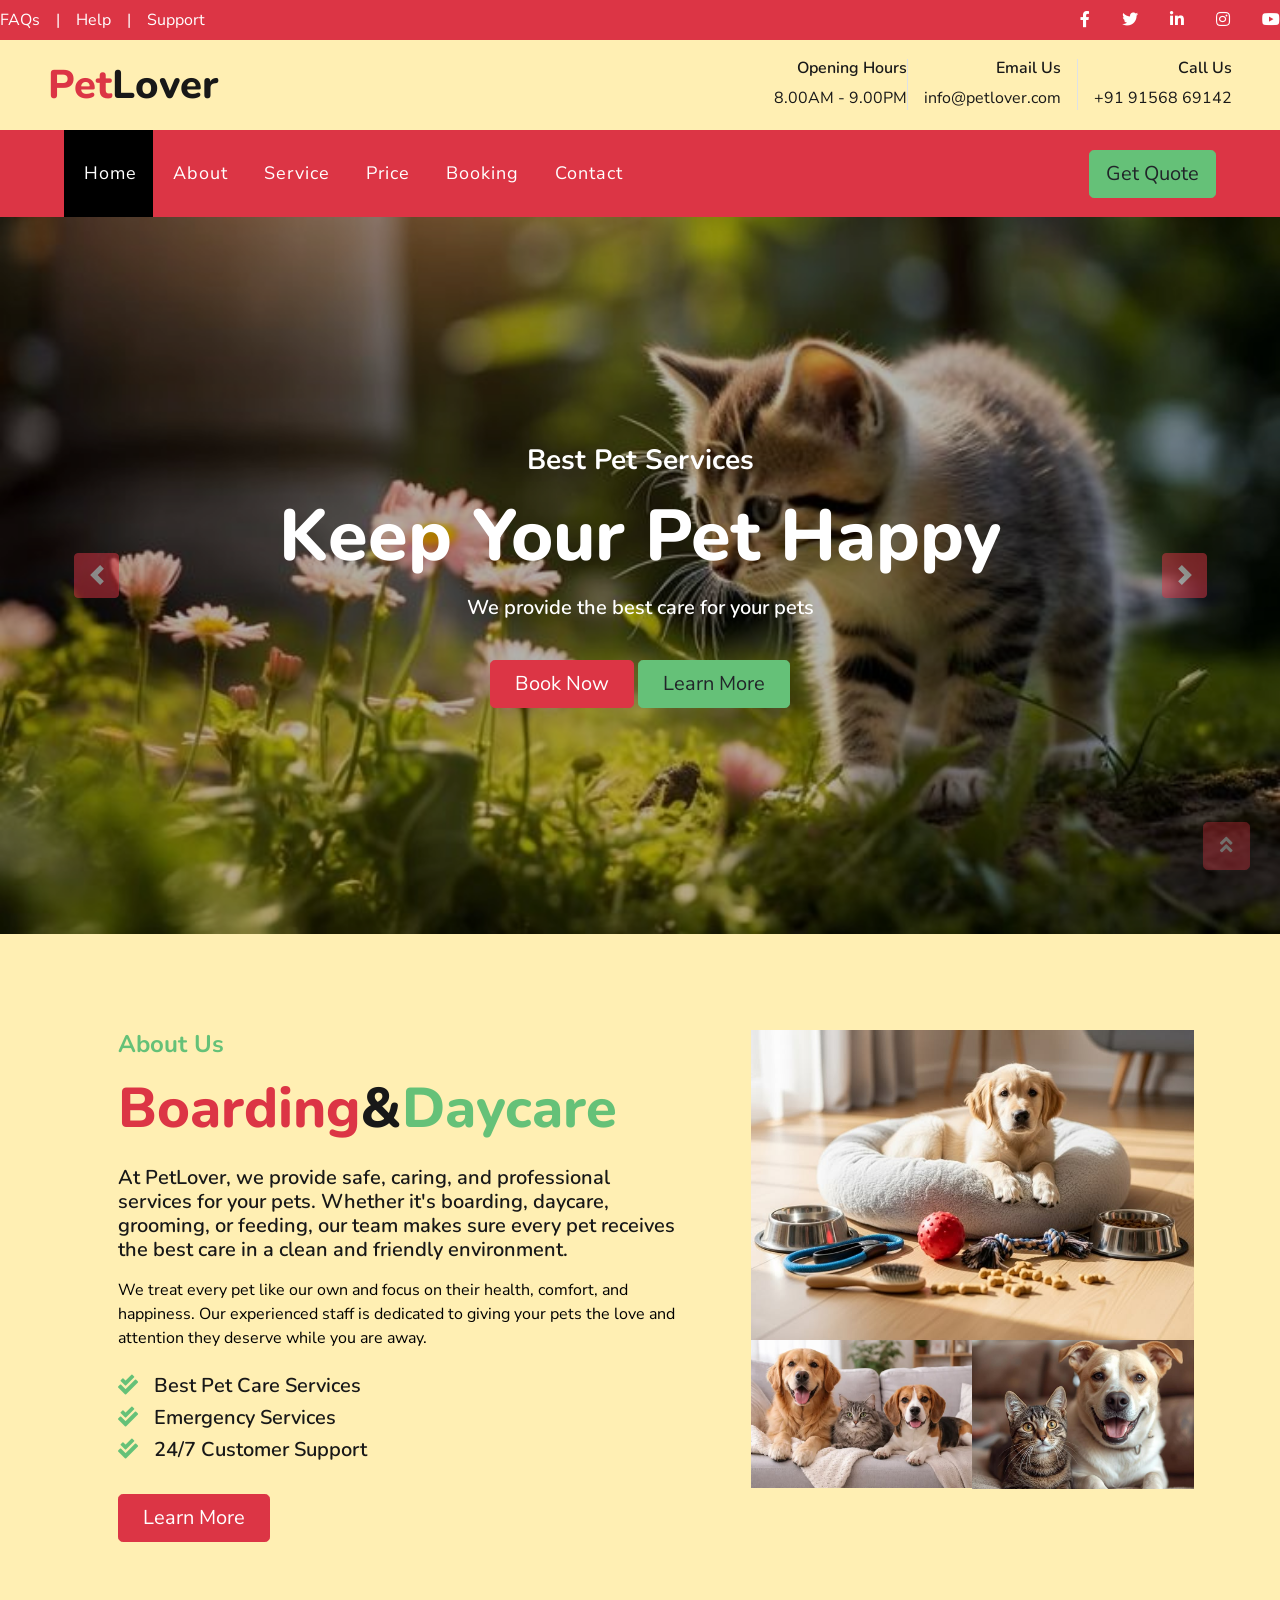
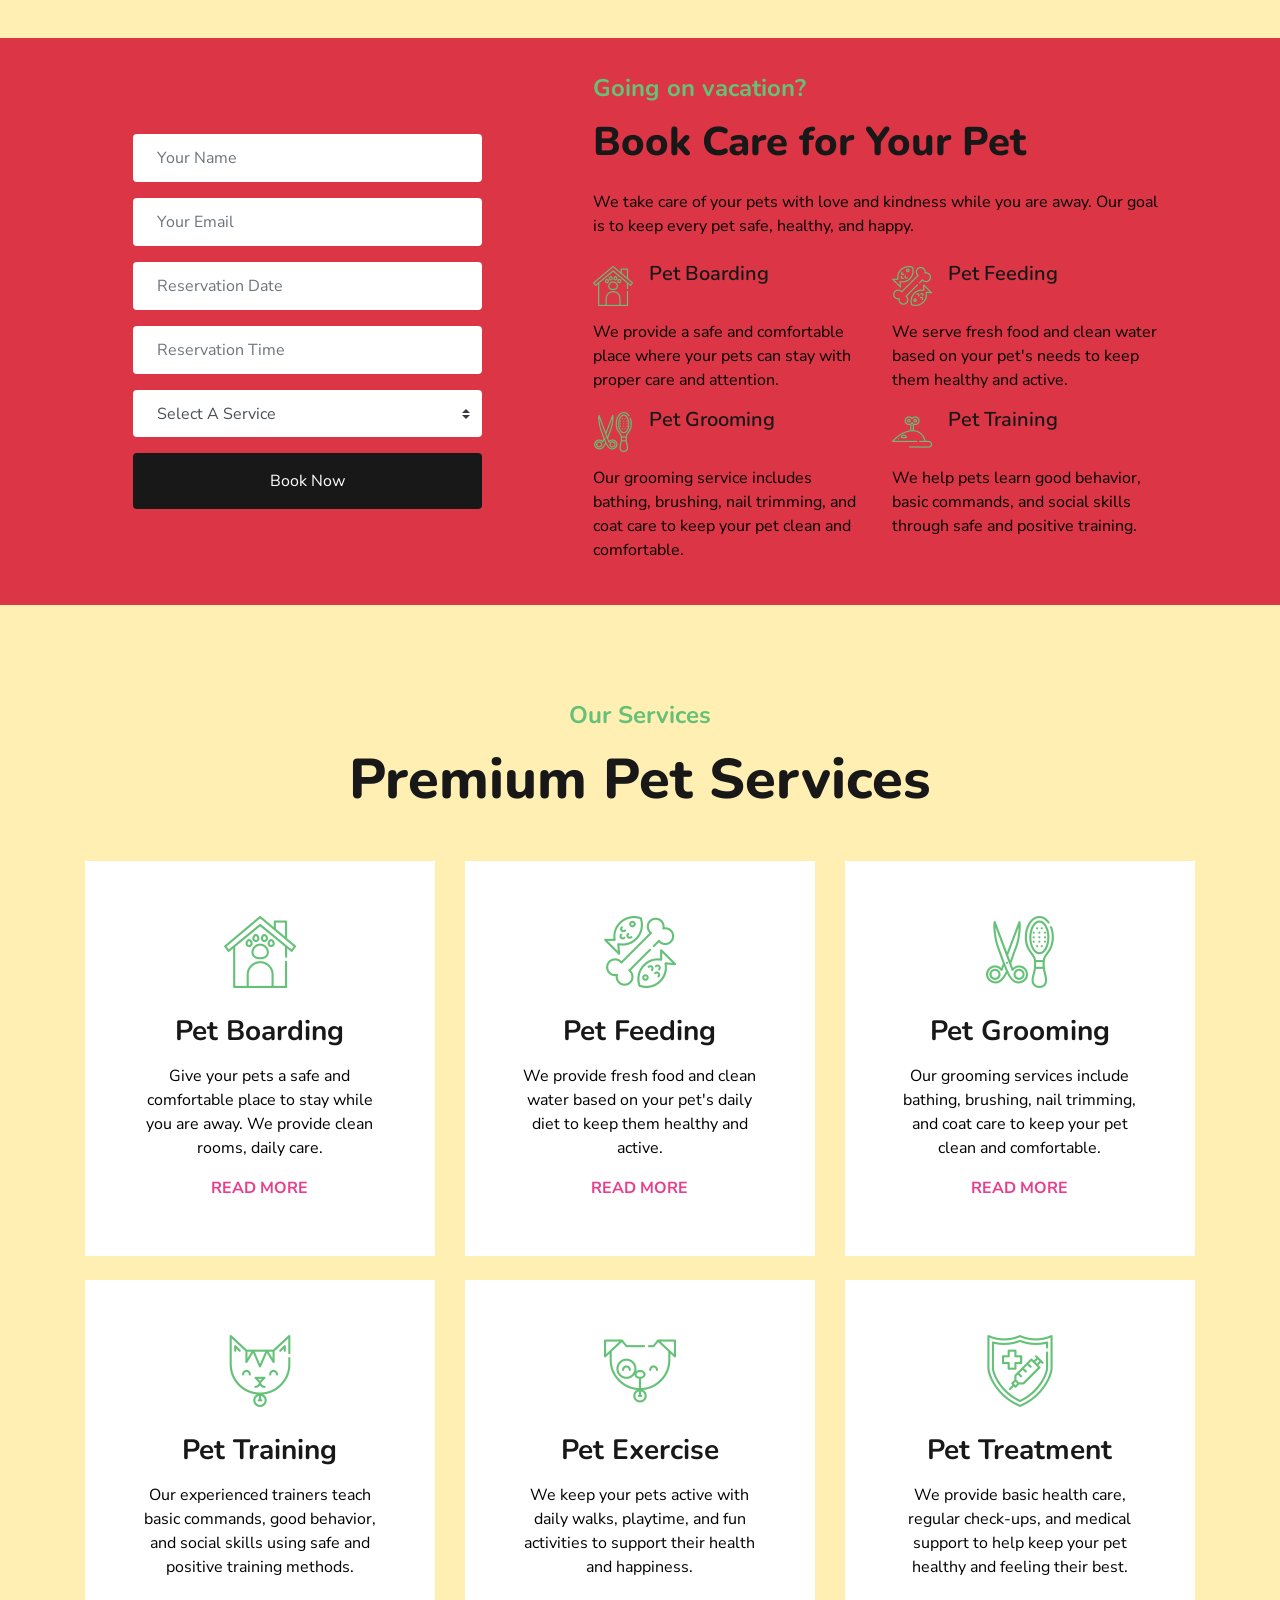
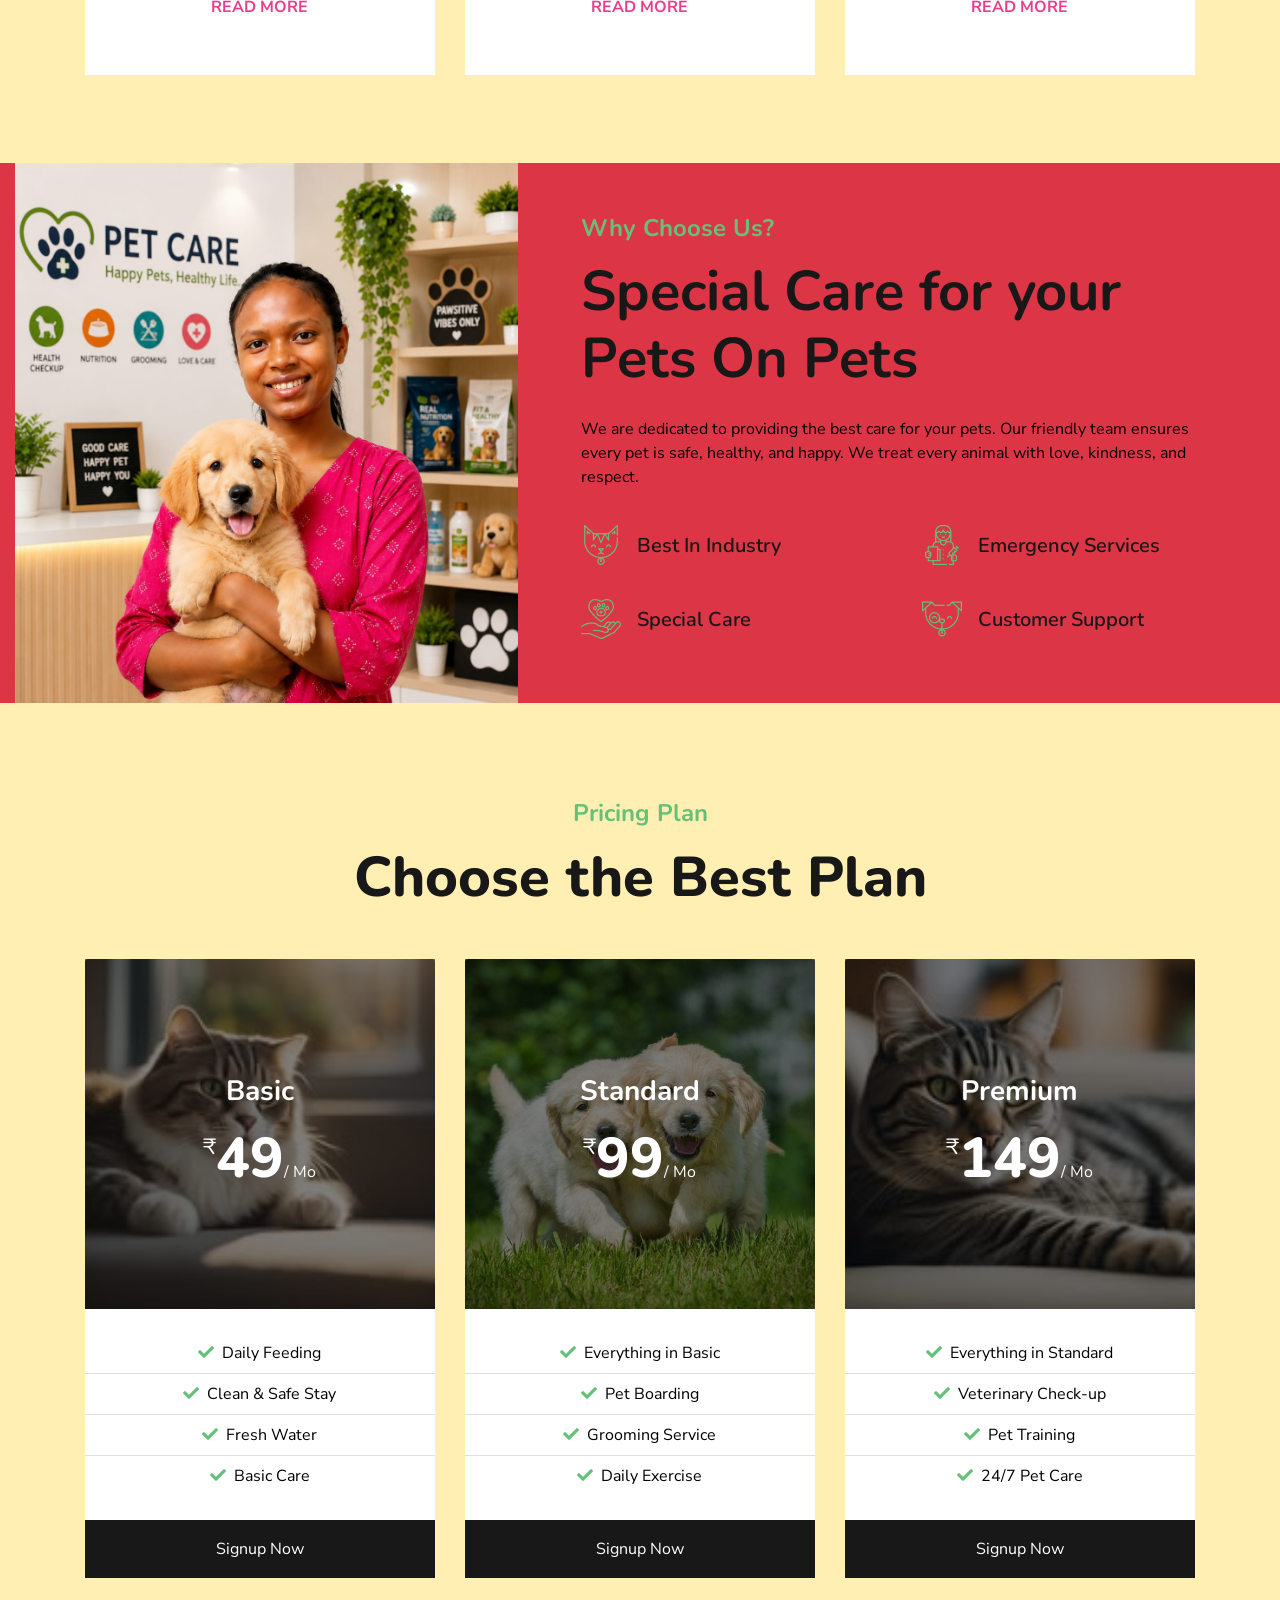
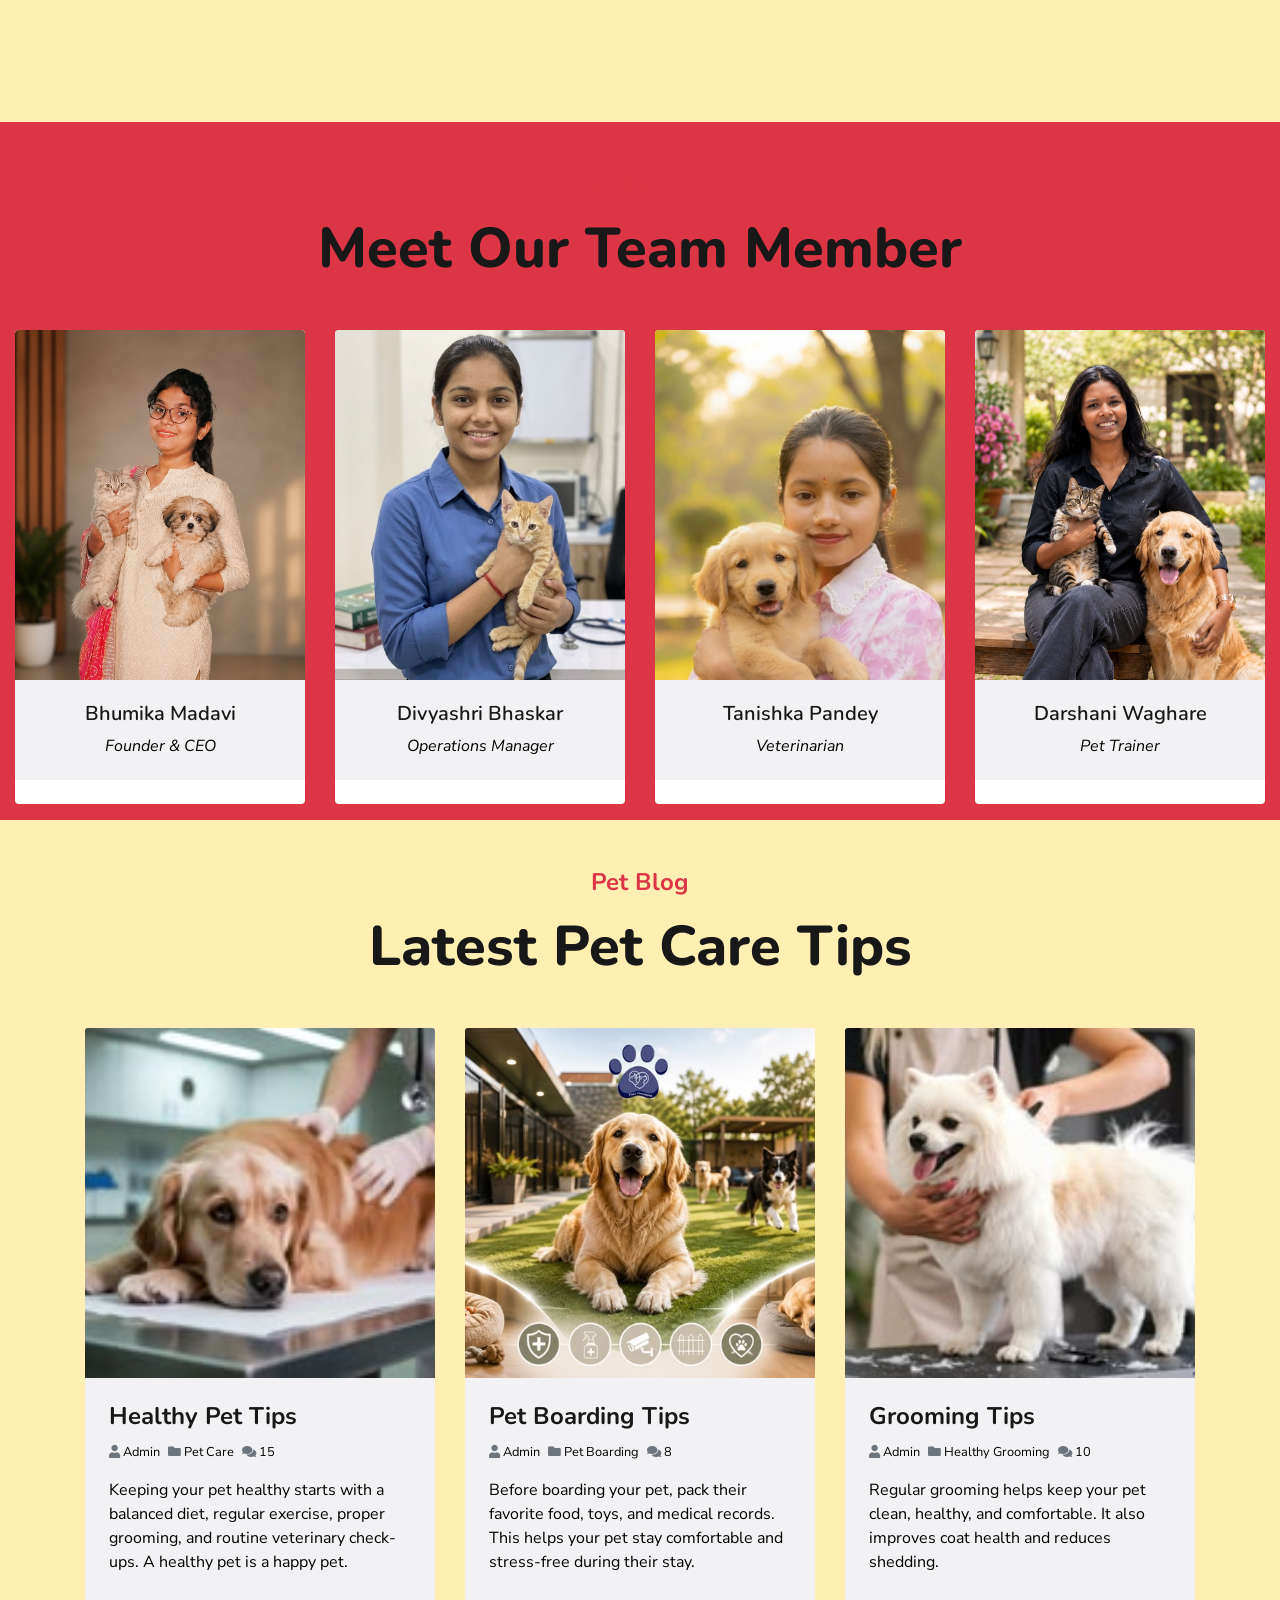
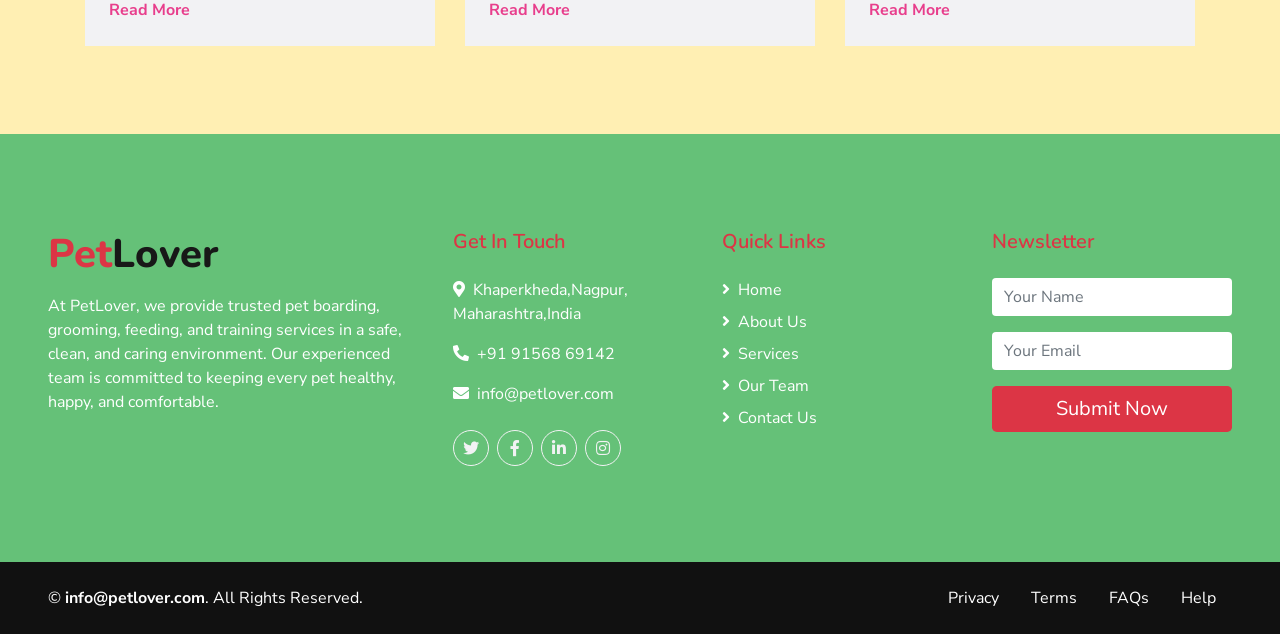
<file: index.html>
<!DOCTYPE html>
<html lang="en">

<head>
    <meta charset="utf-8">
    <title>PetLover - Pet Care Website Template</title>
    <meta content="width=device-width, initial-scale=1.0" name="viewport">
    <meta content="Free HTML Templates" name="keywords">
    <meta content="Free HTML Templates" name="description">

    <!-- Favicon -->
    <link href="img/favicon.ico" rel="icon">

    <!-- Google Web Fonts -->
    <link href="https://fonts.googleapis.com/css2?family=Nunito+Sans&family=Nunito:wght@600;700;800&display=swap" rel="stylesheet">
    <!-- <link href="https:/
    /fonts.googleapis.com/css2?family=Nunito+Sans&family=Nunito:wght@600;700;800&display=swap" rel="stylesheet">  -->

    <!-- Font Awesome -->
    <link href="https://cdnjs.cloudflare.com/ajax/libs/font-awesome/5.10.0/css/all.min.css" rel="stylesheet">

    <!-- Flaticon Font -->
    <link href="lib/flaticon/font/flaticon.css" rel="stylesheet">

    <!-- Libraries Stylesheet -->
    <link href="lib/owlcarousel/assets/owl.carousel.min.css" rel="stylesheet">
    <link href="lib/tempusdominus/css/tempusdominus-bootstrap-4.min.css" rel="stylesheet" />

    <!-- Customized Bootstrap Stylesheet -->
    <link href="css/style.css" rel="stylesheet">
</head>

<body>
    <!-- Topbar Start -->
    <div class="container-fluid p-0">
        <div class="row bg-danger py-2">
            <div class="col-lg-6 text-center text-lg-left mb-2 mb-lg-0">
                <div class="d-inline-flex align-items-center">
                    <a class="text-white pr-3" href="">FAQs</a>
                    <span class="text-white">|</span>
                    <a class="text-white px-3" href="">Help</a>
                    <span class="text-white">|</span>
                    <a class="text-white pl-3" href="">Support</a>
                </div>
            </div>
            <div class="col-lg-6 text-center text-lg-right">
                <div class="d-inline-flex align-items-center">
                    <a class="text-white px-3" href="">
                        <i class="fab fa-facebook-f"></i>
                    </a>
                    <a class="text-white px-3" href="">
                        <i class="fab fa-twitter"></i>
                    </a>
                    <a class="text-white px-3" href="">
                        <i class="fab fa-linkedin-in"></i>
                    </a>
                    <a class="text-white px-3" href="">
                        <i class="fab fa-instagram"></i>
                    </a>
                    <a class="text-white pl-3" href="">
                        <i class="fab fa-youtube"></i>
                    </a>
                </div>
            </div>
        </div>
        <div class="row py-3 px-lg-5">
            <div class="col-lg-4">
                <a href="" class="navbar-brand d-none d-lg-block">
                    <h1 class="m-0 display-5 text-capitalize"><span class="text-danger">Pet</span><span class="text-dark">Lover</span></h1>
                </a>
            </div>
            <div class="col-lg-8 text-center text-lg-right">
                <div class="d-inline-flex align-items-center">
                    <div class="d-inline-flex flex-column text-dark p\r-3 border-right">
                        <h6>Opening Hours</h6>
                        <p class="m-0">8.00AM - 9.00PM</p>
                    </div>
                    <div class="d-inline-flex flex-column text-dark px-3 border-right">
                        <h6>Email Us</h6>
                        <p class="m-0">info@petlover.com</p>
                    </div>
                    <div class="d-inline-flex flex-column text-dark pl-3">
                        <h6>Call Us</h6>
                        <p class="m-0">+91 91568 69142</p>
                    </div>
                </div>
            </div>
        </div>
    </div>
    <!-- Topbar End -->


    <!-- Navbar Start -->
    <div class="container-fluid p-0">
        <nav class="navbar navbar-expand-lg bg-danger navbar-dark py-3 py-lg-0 px-lg-5">
            <a href="" class="navbar-brand d-block d-lg-none">
                <h1 class="m-0 display-5 text-capitalize font-italic text-white"><span class="text-danger">Safety</span>First</h1>
            </a>
            <button type="button" class="navbar-toggler" data-toggle="collapse" data-target="#navbarCollapse">
                <span class="navbar-toggler-icon"></span>
            </button>
            <div class="collapse navbar-collapse justify-content-between px-3" id="navbarCollapse">
                <div class="navbar-nav mr-auto py-0 gap-3">
                    <a href="index.html" class="nav-item text-white pr-3 nav-link active">Home</a>
                    <a href="about.html" class="nav-item text-white pr-3 nav-link">About</a>
                    <a href="service.html" class="nav-item text-white pr-3 nav-link">Service</a>
                    <a href="price.html" class="nav-item text-white pr-3 nav-link">Price</a>
                    <a href="booking.html" class="nav-item text-white pr-3 nav-link">Booking</a>
                    <a href="contact.html" class="nav-item text-white pr-3 nav-link">Contact</a>
                </div>
                <a href="" class="btn btn-lg btn-secondary px-3 d-none d-lg-block">Get Quote</a>
            </div>
        </nav>
    </div>
    <!-- Navbar End -->


    <!-- Carousel Start -->
    <div class="container-fluid p-0">
        <div id="header-carousel" class="carousel slide" data-ride="carousel">
            <div class="carousel-inner">
                <div class="carousel-item active">
                    <img class="w-100" src="img\carousal-2.jpg" alt="Image">
                    <div class="carousel-caption d-flex flex-column align-items-center justify-content-center">
                        <div class="p-3" style="max-width: 900px;">
                            <h3 class="text-white mb-3 d-none d-sm-block">Best Pet Services</h3>
                            <h1 class="display-3 text-white mb-3">Keep Your Pet Happy</h1>
                            <h5 class="text-white mb-3 d-none d-sm-block">We provide the best care for your pets</h5>
                            <a href="" class="btn btn-lg btn-danger mt-3 mt-md-4 px-4">Book Now</a>
                            <a href="" class="btn btn-lg btn-secondary mt-3 mt-md-4 px-4">Learn More</a>
                        </div>
                    </div>
                </div>
                <div class="carousel-item">
                    <img class="w-100" src="img\carousal-2.jpg" alt="Image">
                    <div class="carousel-caption d-flex flex-column align-items-center justify-content-center">
                        <div class="p-3" style="max-width: 900px;">
                            <h3 class="text-white mb-3 d-none d-sm-block">Best Pet Services</h3>
                            <h1 class="display-3 text-white mb-3">Pet Spa & Grooming</h1>
                            <h5 class="text-white mb-3 d-none d-sm-block">We provide the best care for your pets"</h5>
                            <a href="" class="btn btn-lg btn-danger mt-3 mt-md-4 px-4">Book Now</a>
                            <a href="" class="btn btn-lg btn-secondary mt-3 mt-md-4 px-4">Learn More</a>
                        </div>
                    </div>
                </div>
            </div>
            <a class="carousel-control-prev" href="#header-carousel" data-slide="prev">
                <div class="btn btn-danger rounded" style="width: 45px; height: 45px;">
                    <span class="carousel-control-prev-icon mb-n2"></span>
                </div>
            </a>
            <a class="carousel-control-next" href="#header-carousel" data-slide="next">
                <div class="btn btn-danger rounded" style="width: 45px; height: 45px;">
                    <span class="carousel-control-next-icon mb-n2"></span>
                </div>
            </a>
        </div>
    </div>
    <!-- Carousel End -->

<!-- about start -->
    <div class="container py-5">
        <div class="row py-5">
            <div class="col-lg-7 pb-5 pb-lg-0 px-3 px-lg-5">
                <h4 class="text-secondary mb-3">About Us</h4>
                <h1 class="display-4 mb-4"><span class="text-danger">Boarding</span>&<span class="text-secondary">Daycare</span></h1>
                <h5 class="text-dark mb-3"><p>
                At PetLover, we provide safe, caring, and professional services for your pets. Whether it's boarding, daycare, grooming, or feeding, our team makes sure every pet receives the best care in a clean and friendly environment.
             </p></h5>
                <p class="mb-4">
                 We treat every pet like our own and focus on their health, comfort, and happiness. Our experienced staff is dedicated to giving your pets the love and attention they deserve while you are away.
                </p>
                <ul class="list-inline">
                    <li><h5><i class="fa fa-check-double text-secondary mr-3"></i>Best Pet Care Services</h5></li>
                    <li><h5><i class="fa fa-check-double text-secondary mr-3"></i>Emergency Services</h5></li>
                    <li><h5><i class="fa fa-check-double text-secondary mr-3"></i>24/7 Customer Support</h5></li>
                </ul>
                <a href="" class="btn btn-lg btn-danger mt-3 px-4">Learn More</a>
            </div>
            <div class="col-lg-5">
                <div class="row px-3">
                    <div class="col-12 p-0">
                        <img class="img-fluid w-100" src="img/about-1.jpg" alt="">
                    </div>
                    <div class="col-6 p-0">
                        <img class="img-fluid w-100" src="img/about-2.jpg" alt="">
                    </div>
                    <div class="col-6 p-0">
                        <img class="img-fluid w-100" src="img/about-3.jpg" alt="">
                    </div>
                </div>
            </div>
        </div>
    </div>
    <!-- About End -->
<!-- Booking Start -->
<div class="container-fluid bg-danger">
        <div class="container">
            <div class="row align-items-center">
                <div class="col-lg-5">
                    <div class="bg-butter py-5 px-4 px-sm-5">
                        <form class="py-5">
                            <div class="form-group">
                                <input type="text" class="form-control border-0 p-4" placeholder="Your Name" required="required" />
                            </div>
                            <div class="form-group">
                                <input type="email" class="form-control border-0 p-4" placeholder="Your Email" required="required" />
                            </div>
                            <div class="form-group">
                                <div class="date" id="date" data-target-input="nearest">
                                    <input type="text" class="form-control border-0 p-4 datetimepicker-input" placeholder="Reservation Date" data-target="#date" data-toggle="datetimepicker"/>
                                </div>
                            </div>
                            <div class="form-group">
                                <div class="time" id="time" data-target-input="nearest">
                                    <input type="text" class="form-control border-0 p-4 datetimepicker-input" placeholder="Reservation Time" data-target="#time" data-toggle="datetimepicker"/>
                                </div>
                            </div>
                            <div class="form-group">
                                <select class="custom-select border-0 px-4" style="height: 47px;">
                                    <option selected>Select A Service</option>
                                    <option value="1">pet Boarding</option>
                                    <option value="2">pet Grooming</option>
                                    <option value="3">pet Feeding</option>
                                    <option value="3">pet Training</option>
                                    <option value="exercise">Pet Exercise</option>
                                    <option value="treatment">Pet Treatment</option>
                                    
                                </select>
                            </div>
                            <div>
                                <button class="btn btn-dark btn-block border-0 py-3" type="submit">Book Now</button>
                            </div>
                        </form>
                    </div>
                </div>
                <div class="col-lg-7 py-5 py-lg-0 px-3 px-lg-5">
                    <h4 class="text-secondary mb-3">Going on vacation?</h4>
                    <h1 class="display-5 mb-4"><span class="text-dark">Book Care for Your Pet</span></h1>
                    <p>
                      We take care of your pets with love and kindness while you are away. Our goal is to keep every pet safe, healthy, and happy.
                    </p>
                    <div class="row py-2">
                        <div class="col-sm-6">
                            <div class="d-flex flex-column">
                                <div class="d-flex align-items-stretch mb-2">
                                    <h1 class="flaticon-house font-weight-normal text-secondary m-0 mr-3"></h1>
                                    <h5 class="text-truncate m-0">Pet Boarding</h5>
                                </div>
                                <p>We provide a safe and comfortable place where your pets can stay with proper care and attention.</p>
                            </div>
                        </div>
                        <div class="col-sm-6">
                            <div class="d-flex flex-column">
                                <div class="d-flex align-items-stretch mb-2">
                                    <h1 class="flaticon-food font-weight-normal text-secondary m-0 mr-3"></h1>
                                    <h5 class="text-truncate m-0">Pet Feeding</h5>
                                </div>
                                <p>We serve fresh food and clean water based on your pet's needs to keep them healthy and active.</p>
                            </div>
                        </div>
                        <div class="col-sm-6">
                            <div class="d-flex flex-column">
                                <div class="d-flex align-items-stretch mb-2">
                                    <h1 class="flaticon-grooming font-weight-normal text-secondary m-0 mr-3"></h1>
                                    <h5 class="text-truncate m-0">Pet Grooming</h5>
                                </div>
                                <p class="m-0">Our grooming service includes bathing, brushing, nail trimming, and coat care to keep your pet clean and comfortable.</p>
                            </div>
                        </div>
                        <div class="col-sm-6">
                            <div class="d-flex flex-column">
                                <div class="d-flex align-items-stretch mb-2">
                                    <h1 class="flaticon-toy font-weight-normal text-secondary m-0 mr-3"></h1>
                                    <h5 class="text-truncate m-0">Pet Training</h5>
                                </div>
                                <p class="m-0">We help pets learn good behavior, basic commands, and social skills through safe and positive training.</p>
                            </div>
                        </div>
                    </div>
                </div>
            </div>
        </div>
    </div>
    <!-- Booking End -->

    <!-- Services Start -->
    <div class="container-fluid bg-butter pt-5">
        <div class="container py-5">
            <div class="d-flex flex-column text-center mb-5">
                <h4 class="text-secondary mb-3">Our Services</h4>
                <h1 class="display-4 m-0"><span class="text-dark">Premium</span> Pet Services</h1>
            </div>
            <div class="row pb-3 align-items-stretch">
                <div class="col-md-6 col-lg-4 mb-4">
                    <div class="d-flex flex-column text-center bg-white mb-2 p-3 p-sm-5 h-100">
                        <h3 class="flaticon-house display-3 font-weight-normal text-secondary mb-3"></h3>
                        <h3 class="mb-3">Pet Boarding</h3>
                        <p> Give your pets a safe and comfortable place to stay while you are away. We provide clean rooms, daily care.
                         </p>
                        <a class="text-uppercase font-weight-bold" href="">Read More</a>
                    </div>
                </div>
                <div class="col-md-6 col-lg-4 mb-4">
                    <div class="d-flex flex-column text-center bg-white mb-2 p-3 p-sm-5 h-100">
                        <h3 class="flaticon-food display-3 font-weight-normal text-secondary mb-3"></h3>
                        <h3 class="mb-3">Pet Feeding</h3>
                        <p>We provide fresh food and clean water based on your pet's daily diet to keep them healthy and active.</p>
                        <a class="text-uppercase font-weight-bold" href="">Read More</a>
                    </div>
                </div>
                <div class="col-md-6 col-lg-4 mb-4">
                    <div class="service-box text-center bg-white mb-2 p-3 p-sm-5 h-100">
                        <h3 class="flaticon-grooming display-3 font-weight-normal text-secondary mb-3"></h3>
                        <h3 class="mb-3">Pet Grooming</h3>
                        <p>Our grooming services include bathing, brushing, nail trimming, and coat care to keep your pet clean and comfortable.</p>
                        <a class="text-uppercase font-weight-bold" href="">Read More</a>
                    </div>
                </div>
                <div class="col-md-6 col-lg-4 mb-4">
                    <div class="d-flex flex-column text-center bg-white mb-2 p-3 p-sm-5 h-100">
                        <h3 class="flaticon-cat display-3 font-weight-normal text-secondary mb-3"></h3>
                        <h3 class="mb-3">Pet Training</h3>
                        <p>Our experienced trainers teach basic commands, good behavior, and social skills using safe and positive training methods.</p>
                        <a class="text-uppercase font-weight-bold" href="">Read More</a>
                    </div>
                </div>
                <div class="col-md-6 col-lg-4 mb-4">
                    <div class="d-flex flex-column text-center bg-white mb-2 p-3 p-sm-5 h-100">
                        <h3 class="flaticon-dog display-3 font-weight-normal text-secondary mb-3"></h3>
                        <h3 class="mb-3">Pet Exercise</h3>
                        <p>We keep your pets active with daily walks, playtime, and fun activities to support their health and happiness.</p>
                        <a class="text-uppercase font-weight-bold" href="">Read More</a>
                    </div>
                </div>
                <div class="col-md-6 col-lg-4 mb-4">
                    <div class="d-flex flex-column text-center bg-white mb-2 p-3 p-sm-5 h-100">
                        <h3 class="flaticon-vaccine display-3 font-weight-normal text-secondary mb-3"></h3>
                        <h3 class="mb-3">Pet Treatment</h3>
                        <p>We provide basic health care, regular check-ups, and medical support to help keep your pet healthy and feeling their best.</p>
                        <a class="text-uppercase font-weight-bold" href="">Read More</a>
                    </div>
                </div>
            </div>
        </div>
    </div>
    <!-- Services End -->


    <!-- Features Start -->
    <div class="container-fluid bg-danger">
        <div class="row align-items-center">
            <div class="col-lg-5">
                <img class="img-fluid w-100" src="img\special care.jpg"alt="">
            </div>
            <div class="col-lg-7 py-5 py-lg-0 px-3 px-lg-5">
                <h4 class="text-secondary mb-3">Why Choose Us?</h4>
                <h3 class="display-4 mb-4"><span class="text-dark">Special Care for your Pets</span> On Pets</h3>
                <p class="mb-4">We are dedicated to providing the best care for your pets. Our friendly team ensures every pet is safe, healthy, and happy. We treat every animal with love, kindness, and respect.</p>
                <div class="row py-2">
                    <div class="col-6">
                        <div class="d-flex align-items-center mb-4">
                            <h1 class="flaticon-cat font-weight-normal text-secondary m-0 mr-3"></h1>
                            <h5 class="text-truncate m-0">Best In Industry</h5>
                        </div>
                    </div>
                    <div class="col-6">
                        <div class="d-flex align-items-center mb-4">
                            <h1 class="flaticon-doctor font-weight-normal text-secondary m-0 mr-3"></h1>
                            <h5 class="text-truncate m-0">Emergency Services</h5>
                        </div>
                    </div>
                    <div class="col-6">
                        <div class="d-flex align-items-center">
                            <h1 class="flaticon-care font-weight-normal text-secondary m-0 mr-3"></h1>
                            <h5 class="text-truncate m-0">Special Care</h5>
                        </div>
                    </div>
                    <div class="col-6">
                        <div class="d-flex align-items-center">
                            <h1 class="flaticon-dog font-weight-normal text-secondary m-0 mr-3"></h1>
                            <h5 class="text-truncate m-0">Customer Support</h5>
                        </div>
                    </div>
                </div>
            </div>
        </div>
    </div>
    <!-- Features End -->


    <!-- Pricing Plan Start -->
    <div class="container-fluid bg-butter pt-5 pb-4">
        <div class="container py-5">
            <div class="d-flex flex-column text-center mb-5">
                <h4 class="text-secondary mb-3">Pricing Plan</h4>
                <h1 class="display-4 m-0">Choose the <span class="text-dark">Best Plan</span></h1>
            </div>
            <div class="row">
                <div class="col-lg-4 mb-4">
                    <div class="card border-0">
                        <div class="card-header position-relative border-0 p-0 mb-4">
                            <img class="card-img-top" src="img\price-1.jpg" alt="">
                            <div class="position-absolute d-flex flex-column align-items-center justify-content-center w-100 h-100" style="top: 0; left: 0; z-index: 1; background: rgba(0, 0, 0, .5);">
                                <h3 class="text-white mb-3">Basic</h3>
                                <h1 class="display-4 text-white mb-0">
                                    <small class="align-top" style="font-size: 22px; line-height: 45px;">₹</small>49<small class="align-bottom" style="font-size: 16px; line-height: 40px;">/ Mo</small>
                                </h1>
                            </div>
                        </div>
                        <div class="card-body text-center p-0">
                            <ul class="list-group list-group-flush mb-4">
                                <li class="list-group-item p-2"><i class="fa fa-check text-secondary mr-2"></i>Daily Feeding</li>
                                <li class="list-group-item p-2"><i class="fa fa-check text-secondary mr-2"></i>Clean & Safe Stay</li>
                                <li class="list-group-item p-2"><i class="fa fa-check text-secondary mr-2"></i>Fresh Water</li>
                                <li class="list-group-item p-2"><i class="fa fa-check text-secondary mr-2"></i>Basic Care</li>
                            </ul>
                        </div>
                        <div class="card-footer border-0 p-0">
                            <a href="" class="btn btn-dark btn-block p-3" style="border-radius: 0;">Signup Now</a>
                        </div>
                    </div>
                </div>
                <div class="col-lg-4 mb-4">
                    <div class="card border-0">
                        <div class="card-header position-relative border-0 p-0 mb-4">
                            <img class="card-img-top" src="img\price-2.jpg" alt="">
                            <div class="position-absolute d-flex flex-column align-items-center justify-content-center w-100 h-100" style="top: 0; left: 0; z-index: 1; background: rgba(0, 0, 0, .5);">
                                <h3 class="text-white mb-3">Standard</h3>
                                <h1 class="display-4 text-white mb-0">
                                    <small class="align-top" style="font-size: 22px; line-height: 45px;">₹</small>99<small class="align-bottom" style="font-size: 16px; line-height: 40px;">/ Mo</small>
                                </h1>
                            </div>
                        </div>
                        <div class="card-body text-center p-0">
                            <ul class="list-group list-group-flush mb-4">
                                <li class="list-group-item p-2"><i class="fa fa-check text-secondary mr-2"></i>Everything in Basic</li>
                                <li class="list-group-item p-2"><i class="fa fa-check text-secondary mr-2"></i>Pet Boarding</li>
                                <li class="list-group-item p-2"><i class="fa fa-check text-secondary mr-2"></i>Grooming Service</li>
                                <li class="list-group-item p-2"><i class="fa fa-check text-secondary mr-2"></i>Daily Exercise</li>
                            </ul>
                        </div>
                        <div class="card-footer border-0 p-0">
                            <a href="" class="btn btn-dark btn-block p-3" style="border-radius: 0;">Signup Now</a>
                        </div>
                    </div>
                </div>
                <div class="col-lg-4 mb-4">
                    <div class="card border-0">
                        <div class="card-header position-relative border-0 p-0 mb-4">
                            <img class="card-img-top" src="img\price-3.jpg" alt="">
                            <div class="position-absolute d-flex flex-column align-items-center justify-content-center w-100 h-100" style="top: 0; left: 0; z-index: 1; background: rgba(0, 0, 0, .5);">
                                <h3 class="text-white mb-3">Premium</h3>
                                <h1 class="display-4 text-white mb-0">
                                    <small class="align-top" style="font-size: 22px; line-height: 45px;">₹</small>149<small class="align-bottom" style="font-size: 16px; line-height: 40px;">/ Mo</small>
                                </h1>
                            </div>
                        </div>
                        <div class="card-body text-center p-0">
                            <ul class="list-group list-group-flush mb-4">
                                <li class="list-group-item p-2"><i class="fa fa-check text-secondary mr-2"></i>Everything in Standard</li>
                                <li class="list-group-item p-2"><i class="fa fa-check text-secondary mr-2"></i>Veterinary Check-up</li>
                                <li class="list-group-item p-2"><i class="fa fa-check text-secondary mr-2"></i>Pet Training</li>
                                <li class="list-group-item p-2"><i class="fa fa-check text-secondary mr-2"></i>24/7 Pet Care</li>
                            </ul>
                        </div>
                        <div class="card-footer border-0 p-0">
                            <a href="" class="btn btn-dark btn-block p-3" style="border-radius: 0;">Signup Now</a>
                        </div>
                    </div>
                </div>
            </div>
        </div>
    </div>
    <!-- Pricing Plan End -->


    <!-- Team Start -->
     <div class="container-fluid bg-danger mt-5 pt-5 pb-3">
   <!--  <div class="container mt-5 pt-5 pb-3"> -->
        <div class="d-flex flex-column text-center mb-5">
            <h4 class="text-danger mb-3">Team Member</h4>
            <h1 class="display-4 m-0">Meet Our <span class="text-dark">Team Member</span></h1>
        </div>
        <div class="row">
            <div class="col-lg-3 col-md-6">
                <div class="team card position-relative overflow-hidden border-0 mb-4">
                    <img class="card-img-top" src="img/team-1.jpg" alt="">
                    <div class="card-body text-center p-0">
                        <div class="team-text d-flex flex-column justify-content-center bg-light">
                            <h5>Bhumika Madavi</h5>
                            <i>Founder & CEO</i>
                        </div>
                        <div class="team-social d-flex align-items-center justify-content-center bg-dark">
                            <a class="btn btn-outline-danger rounded-circle text-center mr-2 px-0" style="width: 36px; height: 36px;" href="#"><i class="fab fa-twitter"></i></a>
                            <a class="btn btn-outline-danger rounded-circle text-center mr-2 px-0" style="width: 36px; height: 36px;" href="#"><i class="fab fa-facebook-f"></i></a>
                            <a class="btn btn-outline-danger rounded-circle text-center mr-2 px-0" style="width: 36px; height: 36px;" href="#"><i class="fab fa-linkedin-in"></i></a>
                            <a class="btn btn-outline-danger rounded-circle text-center px-0" style="width: 36px; height: 36px;" href="#"><i class="fab fa-instagram"></i></a>
                        </div>
                    </div>
                </div>
            </div>
            <div class="col-lg-3 col-md-6">
                <div class="team card position-relative overflow-hidden border-0 mb-4">
                    <img class="card-img-top" src="img/team-2.jpg" alt="">
                    <div class="card-body text-center p-0">
                        <div class="team-text d-flex flex-column justify-content-center bg-light">
                            <h5>Divyashri Bhaskar</h5>
                            <i>Operations Manager</i>
                        </div>
                        <div class="team-social d-flex align-items-center justify-content-center bg-dark">
                            <a class="btn btn-outline-danger rounded-circle text-center mr-2 px-0" style="width: 36px; height: 36px;" href="#"><i class="fab fa-twitter"></i></a>
                            <a class="btn btn-outline-danger rounded-circle text-center mr-2 px-0" style="width: 36px; height: 36px;" href="#"><i class="fab fa-facebook-f"></i></a>
                            <a class="btn btn-outline-danger rounded-circle text-center mr-2 px-0" style="width: 36px; height: 36px;" href="#"><i class="fab fa-linkedin-in"></i></a>
                            <a class="btn btn-outline-danger rounded-circle text-center px-0" style="width: 36px; height: 36px;" href="#"><i class="fab fa-instagram"></i></a>
                        </div>
                    </div>
                </div>
            </div>
            <div class="col-lg-3 col-md-6">
                <div class="team card position-relative overflow-hidden border-0 mb-4">
                    <img class="card-img-top" src="img/team-3.jpg" alt="">
                    <div class="card-body text-center p-0">
                        <div class="team-text d-flex flex-column justify-content-center bg-light">
                            <h5>Tanishka Pandey</h5>
                            <i>Veterinarian</i>
                        </div>
                        <div class="team-social d-flex align-items-center justify-content-center bg-dark">
                            <a class="btn btn-outline-danger rounded-circle text-center mr-2 px-0" style="width: 36px; height: 36px;" href="#"><i class="fab fa-twitter"></i></a>
                            <a class="btn btn-outline-danger rounded-circle text-center mr-2 px-0" style="width: 36px; height: 36px;" href="#"><i class="fab fa-facebook-f"></i></a>
                            <a class="btn btn-outline-danger rounded-circle text-center mr-2 px-0" style="width: 36px; height: 36px;" href="#"><i class="fab fa-linkedin-in"></i></a>
                            <a class="btn btn-outline-danger rounded-circle text-center px-0" style="width: 36px; height: 36px;" href="#"><i class="fab fa-instagram"></i></a>
                        </div>
                    </div>
                </div>
            </div>
            <div class="col-lg-3 col-md-6">
                <div class="team card position-relative overflow-hidden border-0 mb-4">
                    <img class="card-img-top" src="img/team-4.jpg" alt="">
                    <div class="card-body text-center p-0">
                        <div class="team-text d-flex flex-column justify-content-center bg-light">
                            <h5>Darshani Waghare</h5>
                            <i>Pet Trainer</i>
                        </div>
                        <div class="team-social d-flex align-items-center justify-content-center bg-dark">
                            <a class="btn btn-outline-danger rounded-circle text-center mr-2 px-0" style="width: 36px; height: 36px;" href="#"><i class="fab fa-twitter"></i></a>
                            <a class="btn btn-outline-danger rounded-circle text-center mr-2 px-0" style="width: 36px; height: 36px;" href="#"><i class="fab fa-facebook-f"></i></a>
                            <a class="btn btn-outline-danger rounded-circle text-center mr-2 px-0" style="width: 36px; height: 36px;" href="#"><i class="fab fa-linkedin-in"></i></a>
                            <a class="btn btn-outline-danger rounded-circle text-center px-0" style="width: 36px; height: 36px;" href="#"><i class="fab fa-instagram"></i></a>
                        </div>
                    </div>
                </div>
            </div>
        </div>
    </div>
    <!-- Team End -->


    <!-- Testimonial Start -->
    <!-- <div class="container-fluid bg-danger my-5 p-0 py-5">
        <div class="container p-0 py-5">
            <div class="d-flex flex-column text-center mb-5">
                <h4 class="text-secondary mb-3">Testimonial</h4>
                <h1 class="display-4 m-0">What Healthy Pet Tips Our Client <span class="text-dark">Says</span></h1>
            </div>
            <div class="owl-carousel testimonial-carousel">
                <div class="bg-white mx-3 p-4 h-100">
                    <div class="d-flex align-items-end mb-3 mt-n4 ml-n4">
                        <img class="img-fluid" src="img\client-2.jpg" style="width: 80px; height: 80px;" alt="">
                        <div class="ml-3">
                            <h5>Rohit Waghare</h5>
                            <i>Pet Owner</i>
                        </div>
                    </div>
                    <p class="m-0">I am very happy with the grooming service. The staff is friendly, caring, and always treats my dog with carefully.</p>
                </div>
                <div class="bg-white mx-3 p-4 h-100">
                    <div class="d-flex align-items-end mb-3 mt-n4 ml-n4">
                        <img class="img-fluid" src="img\client-4.jpg" style="width: 80px; height: 80px;" alt="">
                        <div class="ml-3">
                            <h5>Uday Dhoke</h5>
                            <i>Dog Owner</i>
                        </div>
                    </div>
                    <p class="m-0">I am very happy with the grooming service. The staff is friendly, caring, and always treats my dog with love.</p>
                </div>
                <div class="bg-white mx-3 p-4 h-100">
                    <div class="d-flex align-items-end mb-3 mt-n4 ml-n4">
                        <img class="img-fluid" src="img\client-3.jpg" style="width: 80px; height: 80px;" alt="">
                        <div class="ml-3">
                            <h5>Yash Bhoyar</h5>
                            <i>Cat Owner</i>
                        </div>
                    </div>
                    <p class="m-0">I am very happy with the grooming service. The staff is friendly, caring, and always treats my dog with love.</p>
                </div>
                <div class="bg-white mx-3 p-4 h-100">
                    <div class="d-flex align-items-end mb-3 mt-n4 ml-n4">
                        <img class="img-fluid" src="img\client 1.jpg"style="width: 80px; height: 80px;" alt="">
                        <div class="ml-3">
                            <h5>Badal Khobragade</h5>
                            <i>Animal Lover</i>
                        </div>
                    </div>
                    <p class="m-0">
                    The service is professional and reliable I highly recommend PetLover to anyone looking for quality pet care.
                    </p>
                </div>
            </div>
        </div>
    </div> -->
    <!-- Testimonial End -->


    <!-- Blog Start -->
    <div class="container pt-5">
        <div class="d-flex flex-column text-center mb-5">
            <h4 class="text-danger mb-3">Pet Blog</h4>
            <h1 class="display-4 m-0"><span class="text-dark">Latest Pet Care</span> Tips</h1>
        </div>
         <div class="row pb-3 align-items-stretch">
            <div class="col-lg-4 mb-4">
                <div class="card border-0 mb-2 blog-card">
                    <img class="card-img-top" src="img\Blog-1.jpg"alt="">
                    <div class="card-body bg-light p-4 h-100">
                        <h4 class="card-title text-truncate">Healthy Pet Tips</h4>
                        <div class="d-flex mb-3">
                            <small class="mr-2"><i class="fa fa-user text-muted"></i> Admin</small>
                            <small class="mr-2"><i class="fa fa-folder text-muted"></i> Pet Care</small>
                            <small class="mr-2"><i class="fa fa-comments text-muted"></i> 15</small>
                        </div>
                        <p>Keeping your pet healthy starts with a balanced diet, regular exercise, proper grooming, and routine veterinary check-ups. A healthy pet is a happy pet.</p>
                        <a class="font-weight-bold" href="">Read More</a>
                    </div>
                </div>
            </div>
            <div class="col-lg-4 mb-4">
                  <div class="card border-0 mb-2 blog-card">
                    <img class="card-img-top" src="img\Blog-2.jpg"alt="">
                    <div class="card-body bg-light p-4 h-100">
                        <h4 class="card-title text-truncate">Pet Boarding Tips</h4>
                        <div class="d-flex mb-3">
                            <small class="mr-2"><i class="fa fa-user text-muted"></i> Admin</small>
                            <small class="mr-2"><i class="fa fa-folder text-muted"></i> Pet Boarding</small>
                            <small class="mr-2"><i class="fa fa-comments text-muted"></i> 8</small>
                        </div>
                        <p>Before boarding your pet, pack their favorite food, toys, and medical records. This helps your pet stay comfortable and stress-free during their stay.</p>
                        <a class="font-weight-bold" href="">Read More</a>
                    </div>
                </div>
            </div>
            <div class="col-lg-4 mb-4">
                <div class="card border-0 mb-2 blog-card">
                    <img class="card-img-top" src="img\Blog-3.jpg"alt="">
                    <div class="card-body bg-light p-4 h-100">
                        <h4 class="card-title text-truncate">Grooming Tips</h4>
                        <div class="d-flex mb-3">
                            <small class="mr-2"><i class="fa fa-user text-muted"></i> Admin</small>
                            <small class="mr-2"><i class="fa fa-folder text-muted"></i> Healthy Grooming</small>
                            <small class="mr-2"><i class="fa fa-comments text-muted"></i> 10</small>
                        </div>
                        <p>Regular grooming helps keep your pet clean, healthy, and comfortable. It also improves coat health and reduces shedding.</p>
                        <a class="font-weight-bold" href="">Read More</a>
                    </div>
                </div>
            </div>
        </div>
    </div>
    <!-- Blog End -->


    <!-- Footer Start -->
    <div class="container-fluid bg-secondary text-white mt-5 py-5 px-sm-3 px-md-5">
        <div class="row pt-5">
            <div class="col-lg-4 col-md-12 mb-5">
                <h1 class="mb-3 display-5 text-capitalize text-white"><span class="text-danger">Pet</span><span class="text-dark">Lover</span></h1>
                <p class="m-0">At PetLover, we provide trusted pet boarding, grooming, feeding, and training services in a safe, clean, and caring environment. Our experienced team is committed to keeping every pet healthy, happy, and comfortable.</p>
            </div>
            <div class="col-lg-8 col-md-12">
                <div class="row">
                    <div class="col-md-4 mb-5">
                        <h5 class="text-danger mb-4">Get In Touch</h5>
                        <p><i class="fa fa-map-marker-alt mr-2"></i>Khaperkheda,Nagpur,
                        Maharashtra,India</p>
                        <p><i class="fa fa-phone-alt mr-2"></i>+91 91568 69142</p>
                        <p><i class="fa fa-envelope mr-2"></i>info@petlover.com</p>
                        <div class="d-flex justify-content-start mt-4">
                            <a class="btn btn-outline-light rounded-circle text-center mr-2 px-0" style="width: 36px; height: 36px;" href="#"><i class="fab fa-twitter"></i></a>
                            <a class="btn btn-outline-light rounded-circle text-center mr-2 px-0" style="width: 36px; height: 36px;" href="#"><i class="fab fa-facebook-f"></i></a>
                            <a class="btn btn-outline-light rounded-circle text-center mr-2 px-0" style="width: 36px; height: 36px;" href="#"><i class="fab fa-linkedin-in"></i></a>
                            <a class="btn btn-outline-light rounded-circle text-center mr-2 px-0" style="width: 36px; height: 36px;" href="#"><i class="fab fa-instagram"></i></a>
                        </div>
                    </div>
                    <div class="col-md-4 mb-5">
                        <h5 class="text-danger mb-4">Quick Links</h5>
                        <div class="d-flex flex-column justify-content-start">
                            <a class="text-white mb-2" href="#"><i class="fa fa-angle-right mr-2"></i>Home</a>
                            <a class="text-white mb-2" href="#"><i class="fa fa-angle-right mr-2"></i>About Us</a>
                            <a class="text-white mb-2" href="#"><i class="fa fa-angle-right mr-2"></i>Services</a>
                            <a class="text-white mb-2" href="#"><i class="fa fa-angle-right mr-2"></i>Our Team</a>
                            <a class="text-white" href="#"><i class="fa fa-angle-right mr-2"></i>Contact Us</a>
                        </div>
                    </div>
                    <div class="col-md-4 mb-5">
                        <h5 class="text-danger mb-4">Newsletter</h5>
                        <form action="">
                            <div class="form-group">
                                <input type="text" class="form-control border-0" placeholder="Your Name" required="required" />
                            </div>
                            <div class="form-group">
                                <input type="email" class="form-control border-0" placeholder="Your Email" required="required" />
                            </div>
                            <div>
                                <button class="btn btn-lg btn-danger btn-block border-0" type="submit">Submit Now</button>
                            </div>
                        </form>
                    </div>
                </div>
            </div>
        </div>
    </div>
    <div class="container-fluid text-white py-4 px-sm-3 px-md-5" style="background: #111111;">
        <div class="row">
            <div class="col-md-6 text-center text-md-left mb-3 mb-md-0">
                <p class="m-0 text-white">
                    &copy; <a class="text-white font-weight-bold" href="#">info@petlover.com</a>. All Rights Reserved. 
					 </p>
            </div>
            <div class="col-md-6 text-center text-md-right">
                <ul class="nav d-inline-flex">
                    <li class="nav-item">
                        <a class="nav-link text-white py-0" href="#">Privacy</a>
                    </li>
                    <li class="nav-item">
                        <a class="nav-link text-white py-0" href="#">Terms</a>
                    </li>
                    <li class="nav-item">
                        <a class="nav-link text-white py-0" href="#">FAQs</a>
                    </li>
                    <li class="nav-item">
                        <a class="nav-link text-white py-0" href="#">Help</a>
                    </li>
                </ul>
            </div>
        </div>
    </div>
    <!-- Footer End -->


    <!-- Back to Top -->
    <a href="#" class="btn btn-lg btn-danger back-to-top"><i class="fa fa-angle-double-up"></i></a>


    <!-- JavaScript Libraries -->
    <script src="https://code.jquery.com/jquery-3.4.1.min.js"></script>
    <script src="https://stackpath.bootstrapcdn.com/bootstrap/4.4.1/js/bootstrap.bundle.min.js"></script>
    <script src="lib/easing/easing.min.js"></script>
    <script src="lib/owlcarousel/owl.carousel.min.js"></script>
    <script src="lib/tempusdominus/js/moment.min.js"></script>
    <script src="lib/tempusdominus/js/moment-timezone.min.js"></script>
    <script src="lib/tempusdominus/js/tempusdominus-bootstrap-4.min.js"></script>

    <!-- Contact Javascript File -->
    <script src="mail/jqBootstrapValidation.min.js"></script>
    <script src="mail/contact.js"></script>

    <!-- Template Javascript -->
    <script src="js/main.js"></script>
</body>

</html>
</file>
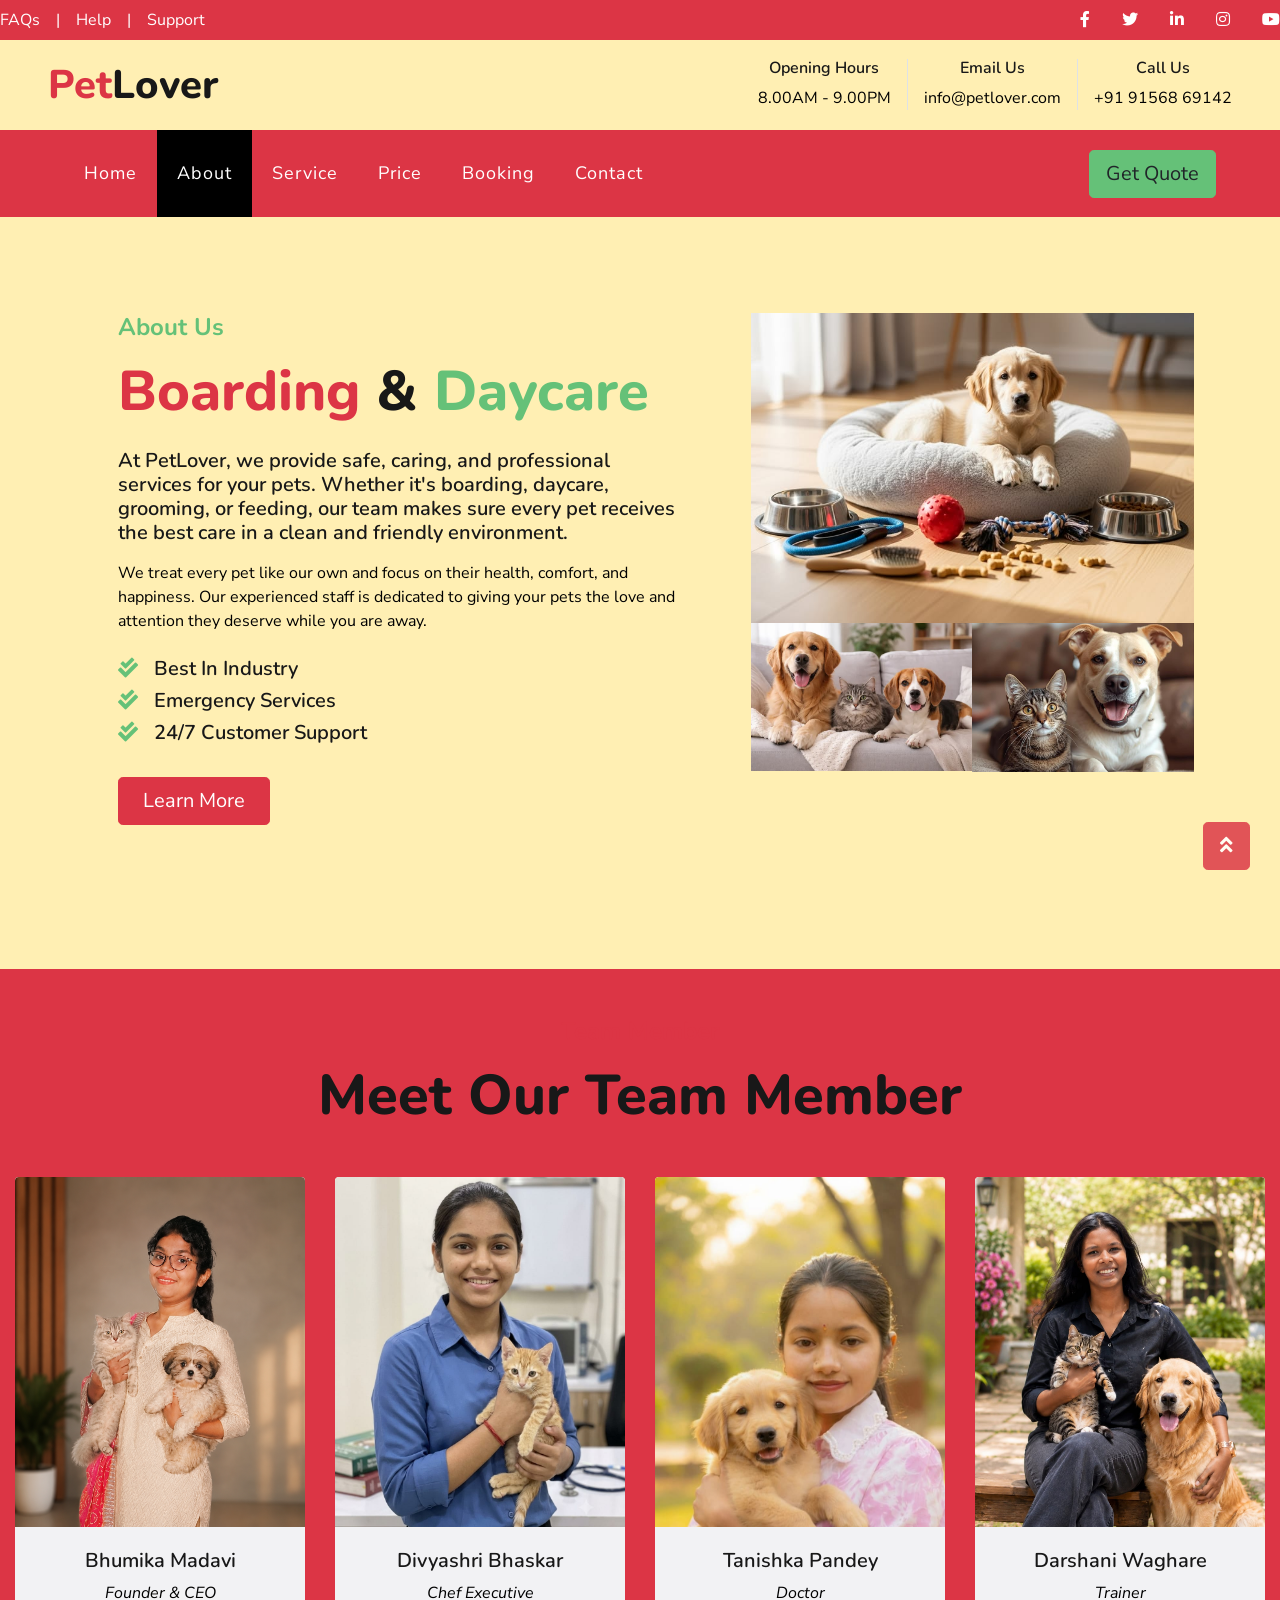
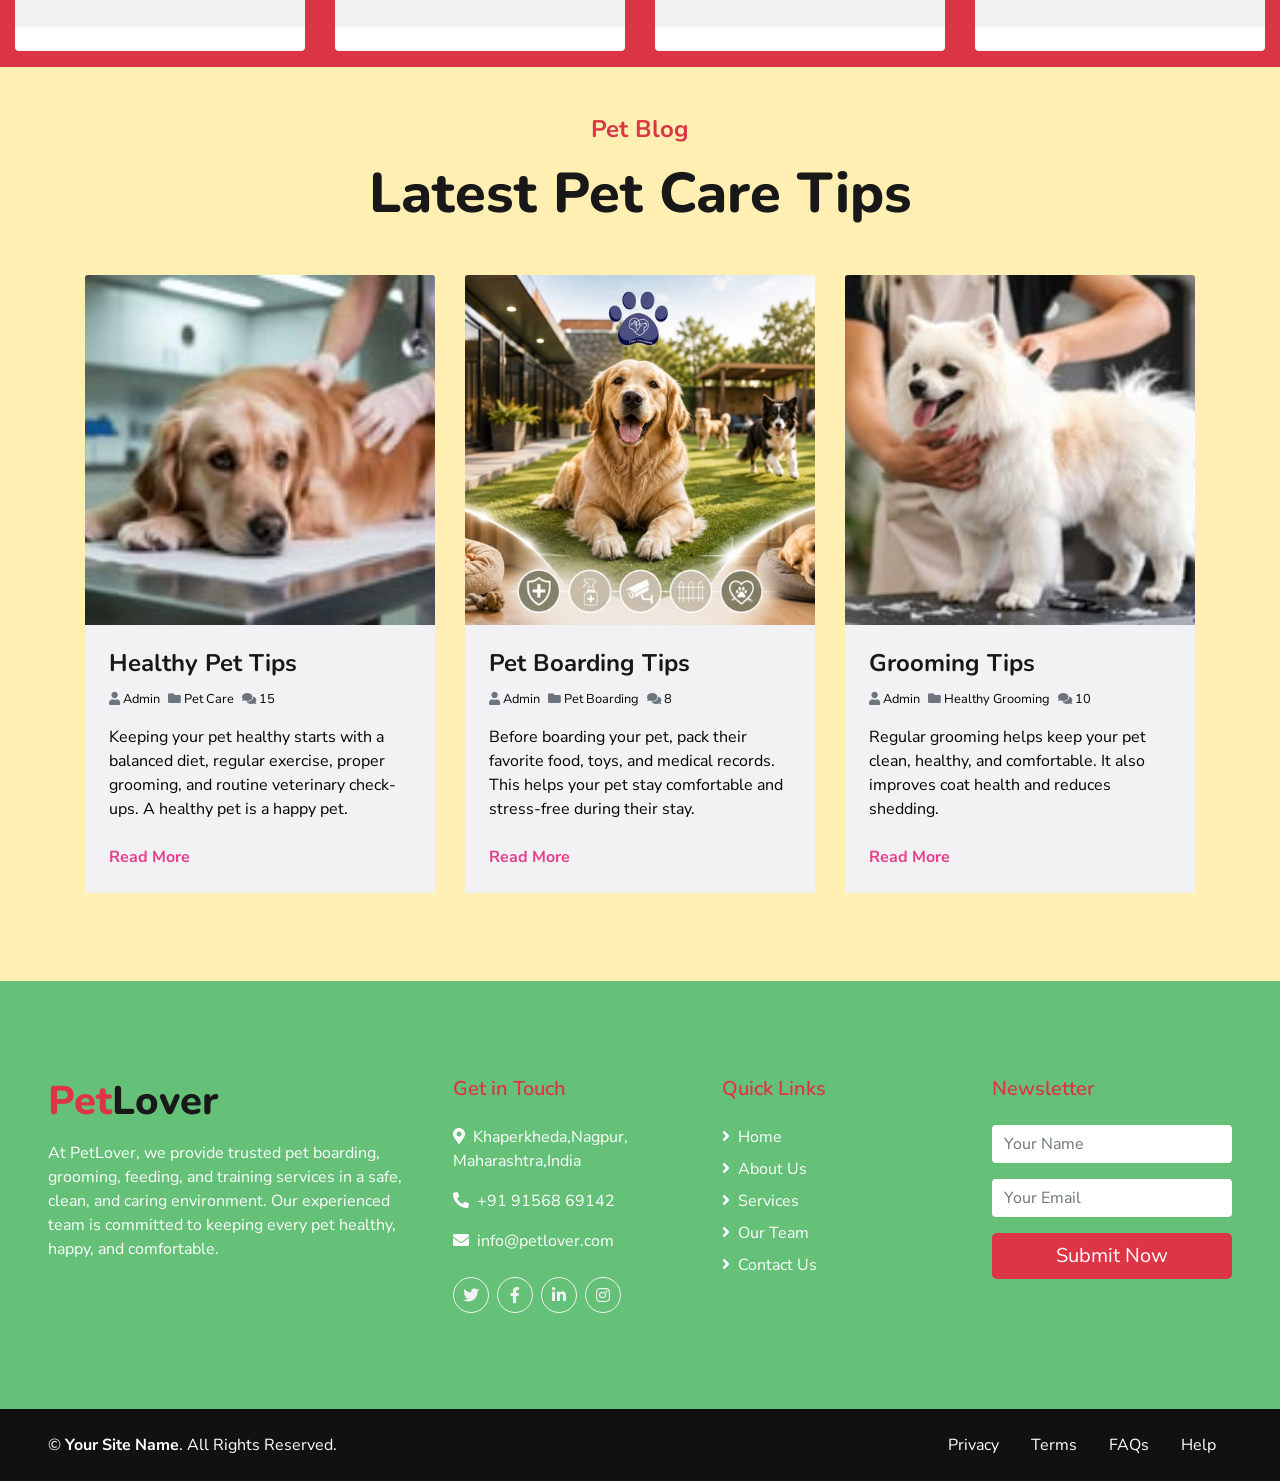
<file: about.html>
<!DOCTYPE html>
<html lang="en">

<head>
    <meta charset="utf-8">
    <title>PetLover - Pet Care Website Template</title>
    <meta content="width=device-width, initial-scale=1.0" name="viewport">
    <meta content="Free HTML Templates" name="keywords">
    <meta content="Free HTML Templates" name="description">

    <!-- Favicon -->
    <link href="img/favicon.ico" rel="icon">

    <!-- Google Web Fonts -->
    <link href="https://fonts.googleapis.com/css2?family=Nunito+Sans&family=Nunito:wght@600;700;800&display=swap"rel="stylesheet"> 

    <!-- Font Awesome -->
    <link href="https://cdnjs.cloudflare.com/ajax/libs/font-awesome/5.10.0/css/all.min.css" rel="stylesheet">

    <!-- Flaticon Font -->
    <link href="lib/flaticon/font/flaticon.css" rel="stylesheet">

    <!-- Libraries Stylesheet -->
    <link href="lib/owlcarousel/assets/owl.carousel.min.css" rel="stylesheet">
    <link href="lib/tempusdominus/css/tempusdominus-bootstrap-4.min.css" rel="stylesheet" />

    <!-- Customized Bootstrap Stylesheet -->
    <link href="css/style.css" rel="stylesheet">
</head>

<body>
    <!-- Topbar Start -->
    <div class="container-fluid p-0">
        <div class="row bg-danger py-2">
            <div class="col-lg-6 text-center text-lg-left mb-2 mb-lg-0">
                <div class="d-inline-flex align-items-center">
                    <a class="text-white pr-3" href="">FAQs</a>
                    <span class="text-white">|</span>
                    <a class="text-white px-3" href="">Help</a>
                    <span class="text-white">|</span>
                    <a class="text-white pl-3" href="">Support</a>
                </div>
            </div>
            <div class="col-lg-6 text-center text-lg-right">
                <div class="d-inline-flex align-items-center">
                    <a class="text-white px-3" href="">
                        <i class="fab fa-facebook-f"></i>
                    </a>
                    <a class="text-white px-3" href="">
                        <i class="fab fa-twitter"></i>
                    </a>
                    <a class="text-white px-3" href="">
                        <i class="fab fa-linkedin-in"></i>
                    </a>
                    <a class="text-white px-3" href="">
                        <i class="fab fa-instagram"></i>
                    </a>
                    <a class="text-white pl-3" href="">
                        <i class="fab fa-youtube"></i>
                    </a>
                </div>
            </div>
        </div>
        <div class="row py-3 px-lg-5">
            <div class="col-lg-4">
                <a href="" class="navbar-brand d-none d-lg-block">
                    <h1 class="m-0 display-5 text-capitalize"><span class="text-danger">Pet</span><span class="text-dark">Lover</span></h1>
                </a>
            </div>
            <div class="col-lg-8 text-center text-lg-right">
                <div class="d-inline-flex align-items-center">
                    <div class="d-inline-flex flex-column text-center pr-3 border-right">
                        <h6>Opening Hours</h6>
                        <p class="m-0">8.00AM - 9.00PM</p>
                    </div>
                    <div class="d-inline-flex flex-column text-center px-3 border-right">
                        <h6>Email Us</h6>
                        <p class="m-0">info@petlover.com</p>
                    </div>
                    <div class="d-inline-flex flex-column text-center pl-3">
                        <h6>Call Us</h6>
                        <p class="m-0">+91 91568 69142</p>
                    </div>
                </div>
            </div>
        </div>
    </div>
    <!-- Topbar End -->


    <!-- Navbar Start -->
    <div class="container-fluid p-0">
        <nav class="navbar navbar-expand-lg bg-danger navbar-dark py-3 py-lg-0 px-lg-5">
            <a href="" class="navbar-brand d-block d-lg-none">
                <h1 class="m-0 display-5 text-capitalize font-italic text-white"><span class="text-danger">Safety</span>First</h1>
            </a>
            <button type="button" class="navbar-toggler" data-toggle="collapse" data-target="#navbarCollapse">
                <span class="navbar-toggler-icon"></span>
            </button>
            <div class="collapse navbar-collapse justify-content-between px-3" id="navbarCollapse">
                <div class="navbar-nav mr-auto py-0">
                    <a href="index.html" class="nav-item text-white nav-link">Home</a>
                    <a href="about.html" class="nav-item text-white nav-link active">About</a>
                    <a href="service.html" class="nav-item text-white nav-link">Service</a>
                    <a href="price.html" class="nav-item text-white nav-link">Price</a>
                    <a href="booking.html" class="nav-item text-white nav-link">Booking</a>
                    <div class="nav-item dropdown">
                    </div>
                    <a href="contact.html" class="nav-item text-white nav-link">Contact</a>
                </div>
                <a href="" class="btn btn-lg btn-secondary px-3 d-none d-lg-block">Get Quote</a>
            </div>
        </nav>
    </div>
    <!-- Navbar End -->


    <!-- About Start -->
    <div class="container py-5">
        <div class="row py-5">
            <div class="col-lg-7 pb-5 pb-lg-0 px-3 px-lg-5">
                <h4 class="text-secondary mb-3">About Us</h4>
                <h2 class="display-4 mb-4"><span class="text-danger">Boarding</span> & <span class="text-secondary">Daycare</span></h2>
                <h5 class="text-dark mb-3"> At PetLover, we provide safe, caring, and professional services for your pets. Whether it's boarding, daycare, grooming, or feeding, our team makes sure every pet receives the best care in a clean and friendly environment.</h5>
                <p class="mb-4">We treat every pet like our own and focus on their health, comfort, and happiness. Our experienced staff is dedicated to giving your pets the love and attention they deserve while you are away.</p>
                <ul class="list-inline">
                    <li><h5><i class="fa fa-check-double text-secondary mr-3"></i>Best In Industry</h5></li>
                    <li><h5><i class="fa fa-check-double text-secondary mr-3"></i>Emergency Services</h5></li>
                    <li><h5><i class="fa fa-check-double text-secondary mr-3"></i>24/7 Customer Support</h5></li>
                </ul>
                <a href="" class="btn btn-lg btn-danger mt-3 px-4">Learn More</a>
            </div>
            <div class="col-lg-5">
                <div class="row px-3">
                    <div class="col-12 p-0">
                        <img class="img-fluid w-100" src="img\about-1.jpg" alt="">
                    </div>
                    <div class="col-6 p-0">
                        <img class="img-fluid w-100" src="img\about-2.jpg" alt="">
                    </div>
                    <div class="col-6 p-0">
                        <img class="img-fluid w-100" src="img\about-3.jpg" alt="">
                    </div>
                </div>
            </div>
        </div>
    </div>
    <!-- About End -->

   <!-- Team Start -->
    <div class="container-fluid bg-danger mt-5 pt-5 pb-3">
        <div class="d-flex flex-column text-center mb-5">
            <h4 class="text-danger mb-3">Team Member</h4>
            <h1 class="display-4 m-0">Meet Our <span class="text-dark">Team Member</span></h1>
        </div>
        <div class="row">
            <div class="col-lg-3 col-md-6">
                <div class="team card position-relative overflow-hidden border-0 mb-4">
                    <img class="card-img-top" src="img/team-1.jpg" alt="">
                    <div class="card-body text-center p-0">
                        <div class="team-text d-flex flex-column justify-content-center bg-light">
                            <h5>Bhumika Madavi</h5>
                            <i>Founder & CEO</i>
                        </div>
                        <div class="team-social d-flex align-items-center justify-content-center bg-dark">
                            <a class="btn btn-outline-danger rounded-circle text-center mr-2 px-0" style="width: 36px; height: 36px;" href="#"><i class="fab fa-twitter"></i></a>
                            <a class="btn btn-outline-danger rounded-circle text-center mr-2 px-0" style="width: 36px; height: 36px;" href="#"><i class="fab fa-facebook-f"></i></a>
                            <a class="btn btn-outline-danger rounded-circle text-center mr-2 px-0" style="width: 36px; height: 36px;" href="#"><i class="fab fa-linkedin-in"></i></a>
                            <a class="btn btn-outline-danger rounded-circle ext-center px-0" style="width: 36px; height: 36px;" href="#"><i class="fab fa-instagram"></i></a>
                        </div>
                    </div>
                </div>
            </div>
            <div class="col-lg-3 col-md-6">
                <div class="team card position-relative overflow-hidden border-0 mb-4">
                    <img class="card-img-top" src="img/team-2.jpg"alt="">
                    <div class="card-body text-center p-0">
                        <div class="team-text d-flex flex-column justify-content-center bg-light">
                            <h5>Divyashri Bhaskar</h5>
                            <i>Chef Executive</i>
                        </div>
                        <div class="team-social d-flex align-items-center justify-content-center bg-dark">
                            <a class="btn btn-outline-danger rounded-circle text-center mr-2 px-0" style="width: 36px; height: 36px;" href="#"><i class="fab fa-twitter"></i></a>
                            <a class="btn btn-outline-danger rounded-circle text-center mr-2 px-0" style="width: 36px; height: 36px;" href="#"><i class="fab fa-facebook-f"></i></a>
                            <a class="btn btn-outline-danger rounded-circle text-center mr-2 px-0" style="width: 36px; height: 36px;" href="#"><i class="fab fa-linkedin-in"></i></a>
                            <a class="btn btn-outline-danger rounded-circle text-center px-0" style="width: 36px; height: 36px;" href="#"><i class="fab fa-instagram"></i></a>
                        </div>
                    </div>
                </div>
            </div>
            <div class="col-lg-3 col-md-6">
                <div class="team card position-relative overflow-hidden border-0 mb-4">
                    <img class="card-img-top" src="img/team-3.jpg"alt="">
                    <div class="card-body text-center p-0">
                        <div class="team-text d-flex flex-column justify-content-center bg-light">
                            <h5>Tanishka Pandey</h5>
                            <i>Doctor</i>
                        </div>
                        <div class="team-social d-flex align-items-center justify-content-center bg-dark">
                            <a class="btn btn-outline-danger rounded-circle text-center mr-2 px-0" style="width: 36px; height: 36px;" href="#"><i class="fab fa-twitter"></i></a>
                            <a class="btn btn-outline-danger rounded-circle text-center mr-2 px-0" style="width: 36px; height: 36px;" href="#"><i class="fab fa-facebook-f"></i></a>
                            <a class="btn btn-outline-danger rounded-circle text-center mr-2 px-0" style="width: 36px; height: 36px;" href="#"><i class="fab fa-linkedin-in"></i></a>
                            <a class="btn btn-outline-danger rounded-circle text-center px-0" style="width: 36px; height: 36px;" href="#"><i class="fab fa-instagram"></i></a>
                        </div>
                    </div>
                </div>
            </div>
            <div class="col-lg-3 col-md-6">
                <div class="team card position-relative overflow-hidden border-0 mb-4">
                    <img class="card-img-top" src="img/team-4.jpg" alt="">
                    <div class="card-body text-center p-0">
                        <div class="team-text d-flex flex-column justify-content-center bg-light">
                            <h5>Darshani Waghare</h5>
                            <i>Trainer</i>
                        </div>
                        <div class="team-social d-flex align-items-center justify-content-center bg-dark">
                            <a class="btn btn-outline-danger rounded-circle text-center mr-2 px-0" style="width: 36px; height: 36px;" href="#"><i class="fab fa-twitter"></i></a>
                            <a class="btn btn-outline-danger rounded-circle text-center mr-2 px-0" style="width: 36px; height: 36px;" href="#"><i class="fab fa-facebook-f"></i></a>
                            <a class="btn btn-outline-danger rounded-circle text-center mr-2 px-0" style="width: 36px; height: 36px;" href="#"><i class="fab fa-linkedin-in"></i></a>
                            <a class="btn btn-outline-danger rounded-circle text-center px-0" style="width: 36px; height: 36px;" href="#"><i class="fab fa-instagram"></i></a>
                        </div>
                    </div>
                </div>
            </div>
        </div>
    </div>
    <!-- Team End -->
<!-- Blog start -->
 <div class="container pt-5">
        <div class="d-flex flex-column text-center mb-5">
            <h4 class="text-danger mb-3">Pet Blog</h4>
            <h1 class="display-4 m-0"><span class="text-dark">Latest Pet Care</span> Tips</h1>
        </div>
         <div class="row pb-3 align-items-stretch">
            <div class="col-lg-4 mb-4">
                <div class="card border-0 mb-2 blog-card">
                    <img class="card-img-top" src="img\Blog-1.jpg"alt="">
                    <div class="card-body bg-light p-4 h-100">
                        <h4 class="card-title text-truncate">Healthy Pet Tips</h4>
                        <div class="d-flex mb-3">
                            <small class="mr-2"><i class="fa fa-user text-muted"></i> Admin</small>
                            <small class="mr-2"><i class="fa fa-folder text-muted"></i> Pet Care</small>
                            <small class="mr-2"><i class="fa fa-comments text-muted"></i> 15</small>
                        </div>
                        <p>Keeping your pet healthy starts with a balanced diet, regular exercise, proper grooming, and routine veterinary check-ups. A healthy pet is a happy pet.</p>
                        <a class="font-weight-bold" href="">Read More</a>
                    </div>
                </div>
            </div>
            <div class="col-lg-4 mb-4">
                  <div class="card border-0 mb-2 blog-card">
                    <img class="card-img-top" src="img\Blog-2.jpg"alt="">
                    <div class="card-body bg-light p-4 h-100">
                        <h4 class="card-title text-truncate">Pet Boarding Tips</h4>
                        <div class="d-flex mb-3">
                            <small class="mr-2"><i class="fa fa-user text-muted"></i> Admin</small>
                            <small class="mr-2"><i class="fa fa-folder text-muted"></i> Pet Boarding</small>
                            <small class="mr-2"><i class="fa fa-comments text-muted"></i> 8</small>
                        </div>
                        <p>Before boarding your pet, pack their favorite food, toys, and medical records. This helps your pet stay comfortable and stress-free during their stay.</p>
                        <a class="font-weight-bold" href="">Read More</a>
                    </div>
                </div>
            </div>
            <div class="col-lg-4 mb-4">
                <div class="card border-0 mb-2 blog-card">
                    <img class="card-img-top" src="img\Blog-3.jpg"alt="">
                    <div class="card-body bg-light p-4 h-100">
                        <h4 class="card-title text-truncate">Grooming Tips</h4>
                        <div class="d-flex mb-3">
                            <small class="mr-2"><i class="fa fa-user text-muted"></i> Admin</small>
                            <small class="mr-2"><i class="fa fa-folder text-muted"></i> Healthy Grooming</small>
                            <small class="mr-2"><i class="fa fa-comments text-muted"></i> 10</small>
                        </div>
                        <p>Regular grooming helps keep your pet clean, healthy, and comfortable. It also improves coat health and reduces shedding.</p>
                        <a class="font-weight-bold" href="">Read More</a>
                    </div>
                </div>
            </div>
        </div>
    </div>
<!-- Blog End -->
    <!-- Footer Start -->
    <div class="container-fluid bg-secondary text-white mt-5 py-5 px-sm-3 px-md-5">
        <div class="row pt-5">
            <div class="col-lg-4 col-md-12 mb-5">
                <h1 class="mb-3 display-5 text-capitalize text-white"><span class="text-danger">Pet</span><span class="text-dark">Lover</span></h1>
                <p class="m-0">At PetLover, we provide trusted pet boarding, grooming, feeding, and training services in a safe, clean, and caring environment. Our experienced team is committed to keeping every pet healthy, happy, and comfortable.</p>
            </div>
            <div class="col-lg-8 col-md-12">
                <div class="row">
                    <div class="col-md-4 mb-5">
                        <h5 class="text-danger mb-4">Get in Touch</h5>
                        <p><i class="fa fa-map-marker-alt mr-2"></i>Khaperkheda,Nagpur,
                        Maharashtra,India</p>
                        <p><i class="fa fa-phone-alt mr-2"></i>+91 91568 69142</p>
                        <p><i class="fa fa-envelope mr-2"></i>info@petlover.com</p>
                        <div class="d-flex justify-content-start mt-4">
                            <a class="btn btn-outline-light rounded-circle text-center mr-2 px-0" style="width: 36px; height: 36px;" href="#"><i class="fab fa-twitter"></i></a>
                            <a class="btn btn-outline-light rounded-circle text-center mr-2 px-0" style="width: 36px; height: 36px;" href="#"><i class="fab fa-facebook-f"></i></a>
                            <a class="btn btn-outline-light rounded-circle text-center mr-2 px-0" style="width: 36px; height: 36px;" href="#"><i class="fab fa-linkedin-in"></i></a>
                            <a class="btn btn-outline-light rounded-circle text-center mr-2 px-0" style="width: 36px; height: 36px;" href="#"><i class="fab fa-instagram"></i></a>
                        </div>
                    </div>
                    <div class="col-md-4 mb-5">
                        <h5 class="text-danger mb-4">Quick Links</h5>
                        <div class="d-flex flex-column justify-content-start">
                            <a class="text-white mb-2" href="#"><i class="fa fa-angle-right mr-2"></i>Home</a>
                            <a class="text-white mb-2" href="#"><i class="fa fa-angle-right mr-2"></i>About Us</a>
                            <a class="text-white mb-2" href="#"><i class="fa fa-angle-right mr-2"></i>Services</a>
                            <a class="text-white mb-2" href="#"><i class="fa fa-angle-right mr-2"></i>Our Team</a>
                            <a class="text-white" href="#"><i class="fa fa-angle-right mr-2"></i>Contact Us</a>
                        </div>
                    </div>
                    <div class="col-md-4 mb-5">
                        <h5 class="text-danger mb-4">Newsletter</h5>
                        <form action="">
                            <div class="form-group">
                                <input type="text" class="form-control border-0" placeholder="Your Name" required="required" />
                            </div>
                            <div class="form-group">
                                <input type="email" class="form-control border-0" placeholder="Your Email" required="required" />
                            </div>
                            <div>
                                <button class="btn btn-lg btn-danger btn-block border-0" type="submit">Submit Now</button>
                            </div>
                        </form>
                    </div>
                </div>
            </div>
        </div>
    </div>
    <div class="container-fluid text-white py-4 px-sm-3 px-md-5" style="background: #111111;">
        <div class="row">
            <div class="col-md-6 text-center text-md-left mb-3 mb-md-0">
                <p class="m-0 text-white">
                    &copy; <a class="text-white font-weight-bold" href="#">Your Site Name</a>. All Rights Reserved.
                </p>
            </div>
            <div class="col-md-6 text-center text-md-right">
                <ul class="nav d-inline-flex">
                    <li class="nav-item">
                        <a class="nav-link text-white py-0" href="#">Privacy</a>
                    </li>
                    <li class="nav-item">
                        <a class="nav-link text-white py-0" href="#">Terms</a>
                    </li>
                    <li class="nav-item">
                        <a class="nav-link text-white py-0" href="#">FAQs</a>
                    </li>
                    <li class="nav-item">
                        <a class="nav-link text-white py-0" href="#">Help</a>
                    </li>
                </ul>
            </div>
        </div>
    </div>
    <!-- Footer End -->


    <!-- Back to Top -->
    <a href="#" class="btn btn-lg btn-danger back-to-top"><i class="fa fa-angle-double-up"></i></a>


    <!-- JavaScript Libraries -->
    <script src="https://code.jquery.com/jquery-3.4.1.min.js"></script>
    <script src="https://stackpath.bootstrapcdn.com/bootstrap/4.4.1/js/bootstrap.bundle.min.js"></script>
    <script src="lib/easing/easing.min.js"></script>
    <script src="lib/owlcarousel/owl.carousel.min.js"></script>
    <script src="lib/tempusdominus/js/moment.min.js"></script>
    <script src="lib/tempusdominus/js/moment-timezone.min.js"></script>
    <script src="lib/tempusdominus/js/tempusdominus-bootstrap-4.min.js"></script>

    <!-- Contact Javascript File -->
    <script src="mail/jqBootstrapValidation.min.js"></script>
    <script src="mail/contact.js"></script>

    <!-- Template Javascript -->
    <script src="js/main.js"></script>
</body>

</html>
</file>
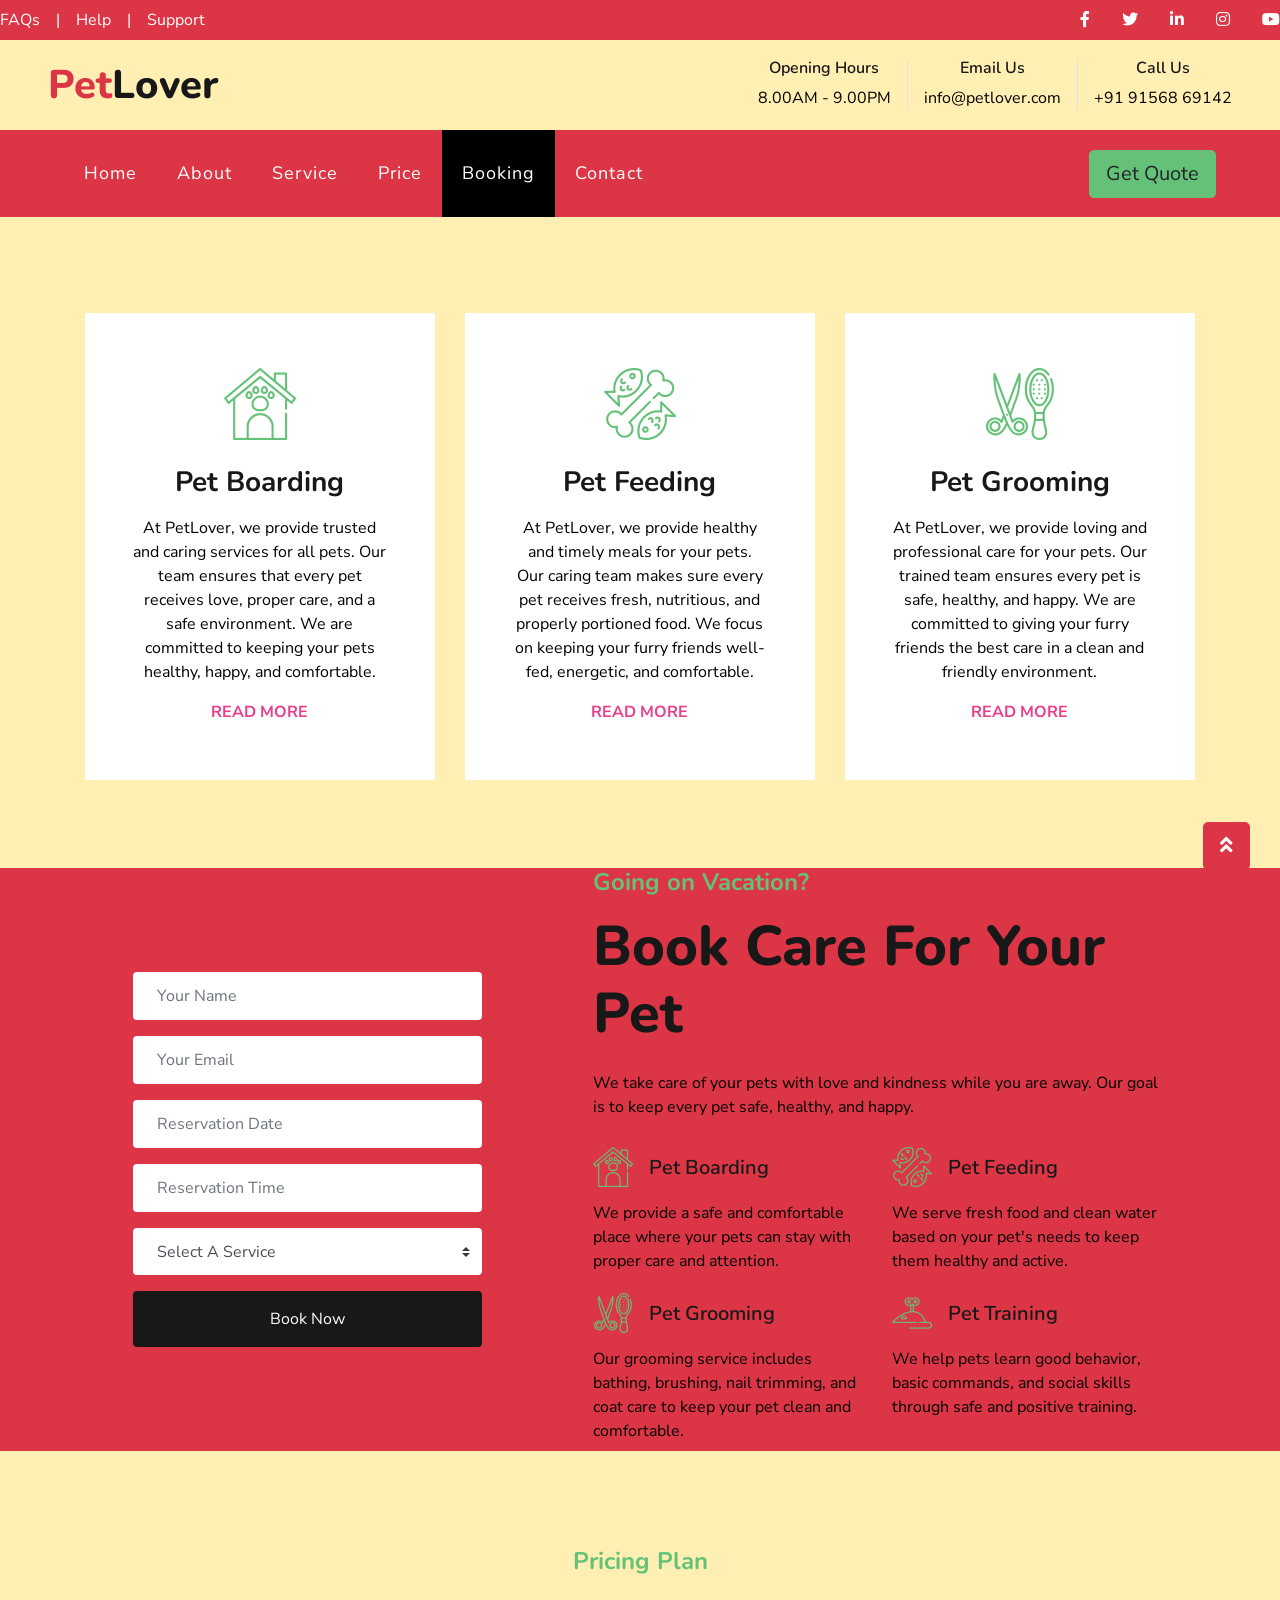
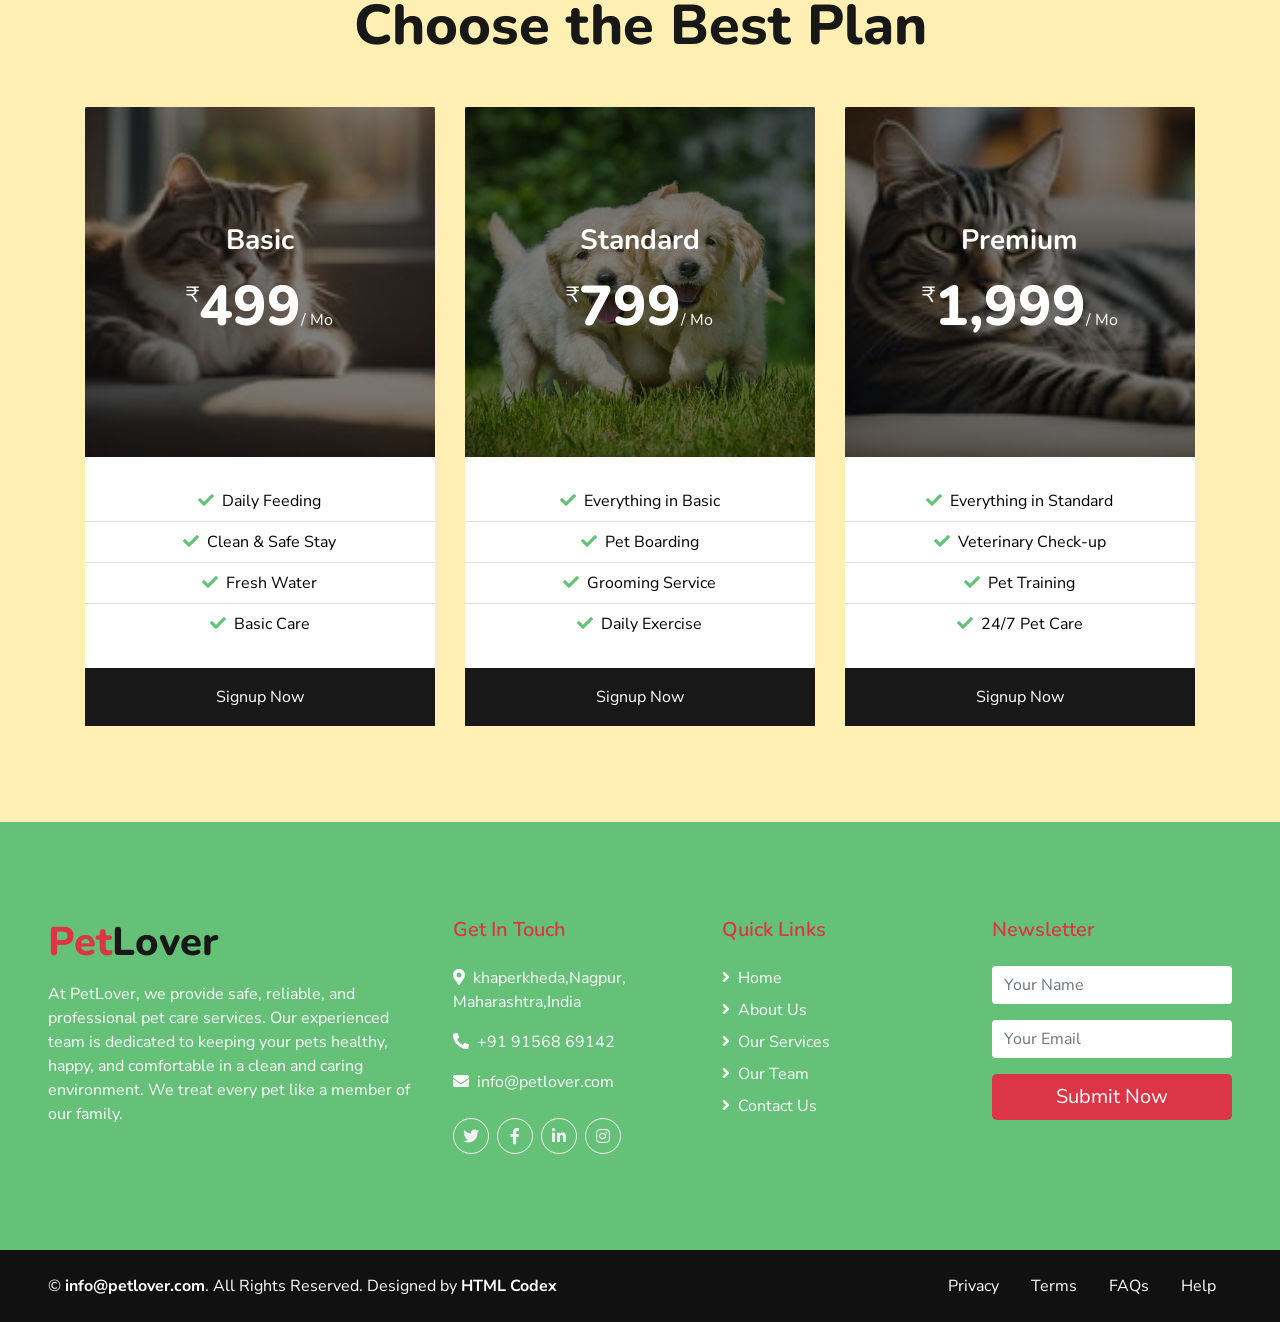
<file: booking.html>
<!DOCTYPE html>
<html lang="en">

<head>
    <meta charset="utf-8">
    <title>PetLover - Pet Care Website Template</title>
    <meta content="width=device-width, initial-scale=1.0" name="viewport">
    <meta content="Free HTML Templates" name="keywords">
    <meta content="Free HTML Templates" name="description">

    <!-- Favicon -->
    <link href="img/favicon.ico" rel="icon">

    <!-- Google Web Fonts -->
    <link href="https://fonts.googleapis.com/css2?family=Nunito+Sans&family=Nunito:wght@600;700;800&display=swap" rel="stylesheet"> 

    <!-- Font Awesome -->
    <link href="https://cdnjs.cloudflare.com/ajax/libs/font-awesome/5.10.0/css/all.min.css" rel="stylesheet">

    <!-- Flaticon Font -->
    <link href="lib/flaticon/font/flaticon.css" rel="stylesheet">

    <!-- Libraries Stylesheet -->
    <link href="lib/owlcarousel/assets/owl.carousel.min.css" rel="stylesheet">
    <link href="lib/tempusdominus/css/tempusdominus-bootstrap-4.min.css" rel="stylesheet" />

    <!-- Customized Bootstrap Stylesheet -->
    <link href="css/style.css" rel="stylesheet">
</head>

<body>
    <!-- Topbar Start -->
    <div class="container-fluid p-0">
        <div class="row bg-danger py-2">
            <div class="col-lg-6 text-center text-lg-left mb-2 mb-lg-0">
                <div class="d-inline-flex align-items-center">
                    <a class="text-white pr-3" href="">FAQs</a>
                    <span class="text-white">|</span>
                    <a class="text-white px-3" href="">Help</a>
                    <span class="text-white">|</span>
                    <a class="text-white pl-3" href="">Support</a>
                </div>
            </div>
            <div class="col-lg-6 text-center text-lg-right">
                <div class="d-inline-flex align-items-center">
                    <a class="text-white px-3" href="">
                        <i class="fab fa-facebook-f"></i>
                    </a>
                    <a class="text-white px-3" href="">
                        <i class="fab fa-twitter"></i>
                    </a>
                    <a class="text-white px-3" href="">
                        <i class="fab fa-linkedin-in"></i>
                    </a>
                    <a class="text-white px-3" href="">
                        <i class="fab fa-instagram"></i>
                    </a>
                    <a class="text-white pl-3" href="">
                        <i class="fab fa-youtube"></i>
                    </a>
                </div>
            </div>
        </div>
        <div class="row py-3 px-lg-5">
            <div class="col-lg-4">
                <a href="" class="navbar-brand d-none d-lg-block">
                    <h1 class="m-0 display-5 text-capitalize"><span class="text-danger">Pet</span><span class="text-dark">Lover</span></h1>
                </a>
            </div>
            <div class="col-lg-8 text-center text-lg-right">
                <div class="d-inline-flex align-items-center">
                    <div class="d-inline-flex flex-column text-center pr-3 border-right">
                        <h6>Opening Hours</h6>
                        <p class="m-0">8.00AM - 9.00PM</p>
                    </div>
                    <div class="d-inline-flex flex-column text-center px-3 border-right">
                        <h6>Email Us</h6>
                        <p class="m-0">info@petlover.com</p>
                    </div>
                    <div class="d-inline-flex flex-column text-center pl-3">
                        <h6>Call Us</h6>
                        <p class="m-0">+91 91568 69142</p>
                    </div>
                </div>
            </div>
        </div>
    </div>
    <!-- Topbar End -->


    <!-- Navbar Start -->
    <div class="container-fluid p-0">
        <nav class="navbar navbar-expand-lg bg-danger navbar-dark py-3 py-lg-0 px-lg-5">
            <a href="" class="navbar-brand d-block d-lg-none">
                <h1 class="m-0 display-5 text-capitalize font-italic text-white"><span class="text-danger">Safety</span>First</h1>
            </a>
            <button type="button" class="navbar-toggler" data-toggle="collapse" data-target="#navbarCollapse">
                <span class="navbar-toggler-icon"></span>
            </button>
            <div class="collapse navbar-collapse justify-content-between px-3" id="navbarCollapse">
                <div class="navbar-nav mr-auto py-0">
                    <a href="index.html" class="nav-item text-white nav-link">Home</a>
                    <a href="about.html" class="nav-item text-white nav-link">About</a>
                    <a href="service.html" class="nav-item text-white nav-link">Service</a>
                    <a href="price.html" class="nav-item text-white nav-link">Price</a>
                    <a href="booking.html" class="nav-item text-white nav-link active">Booking</a>
                    <a href="contact.html" class="nav-item text-white nav-link">Contact</a>
                </div>
                <a href="" class="btn btn-lg btn-secondary px-3 d-none d-lg-block">Get Quote</a>
            </div>
        </nav>
    </div>
    <!-- Navbar End -->


    <!-- Services Start -->
    <div class="container-fluid bg-butter pt-5">
        <div class="container py-5">
            <div class="row pb-3">
                <div class="col-md-6 col-lg-4 mb-4 height-100">
                    <div class="d-flex flex-column text-center bg-white mb-2 p-3 p-sm-5 w-100 h-100">
                        <h3 class="flaticon-house display-3 font-weight-normal text-secondary mb-3"></h3>
                        <h3 class="mb-3">Pet Boarding</h3>
                        <p> At PetLover, we provide trusted and caring services for all pets. Our team ensures that every pet receives love, proper care, and a safe environment. We are committed to keeping your pets healthy, happy, and comfortable.</p>
                        <a class="text-uppercase font-weight-bold" href="">Read More</a>
                    </div>
                </div>
                <div class="col-md-6 col-lg-4 mb-4 height-100">
                    <div class="d-flex flex-column text-center bg-white mb-2 p-3 p-sm-5 w-100 h-100">
                        <h3 class="flaticon-food display-3 font-weight-normal text-secondary mb-3"></h3>
                        <h3 class="mb-3">Pet Feeding</h3>
                        <p>At PetLover, we provide healthy and timely meals for your pets. Our caring team makes sure every pet receives fresh, nutritious, and properly portioned food. We focus on keeping your furry friends well-fed, energetic, and comfortable.
</p>
                        <a class="text-uppercase font-weight-bold" href="">Read More</a>
                    </div>
                </div>
                <div class="col-md-6 col-lg-4 mb-4 height-100">
                    <div class="d-flex flex-column text-center bg-white mb-2 p-3 p-sm-5 w-100 h-100">
                        <h3 class="flaticon-grooming display-3 font-weight-normal text-secondary mb-3"></h3>
                        <h3 class="mb-3">Pet Grooming</h3>
                        <p>At PetLover, we provide loving and professional care for your pets. Our trained team ensures every pet is safe, healthy, and happy. We are committed to giving your furry friends the best care in a clean and friendly environment.</p>
                        <a class="text-uppercase font-weight-bold" href="">Read More</a>
                    </div>
                </div>
            </div>
        </div>
    </div>
    <!-- Services End -->

    <!-- Booking Start -->
<div class="container-fluid bg-danger">
    <div class="container">
        <div class="row align-items-center">

            <!-- Left Side - Booking Form -->
            <div class="col-lg-5">
                <div class="bg-danger py-5 px-4 px-sm-5">
                    <form class="py-5">
                        <div class="form-group">
                            <input type="text" class="form-control border-0 p-4"
                                placeholder="Your Name" required />
                        </div>

                        <div class="form-group">
                            <input type="email" class="form-control border-0 p-4"
                                placeholder="Your Email" required />
                        </div>

                        <div class="form-group">
                            <div class="date" id="date" data-target-input="nearest">
                                <input type="text"
                                    class="form-control border-0 p-4 datetimepicker-input"
                                    placeholder="Reservation Date"
                                    data-target="#date"
                                    data-toggle="datetimepicker">
                            </div>
                        </div>

                        <div class="form-group">
                            <div class="time" id="time" data-target-input="nearest">
                                <input type="text"
                                    class="form-control border-0 p-4 datetimepicker-input"
                                    placeholder="Reservation Time"
                                    data-target="#time"
                                    data-toggle="datetimepicker">
                            </div>
                        </div>

                        <div class="form-group">
                            <select class="custom-select border-0 px-4" style="height: 47px;">
                                <option selected>Select A Service</option>
                                <option value="1">Pet Boarding</option>
                                <option value="2">Pet Grooming</option>
                                <option value="3">Pet Training</option>
                            </select>
                        </div>

                        <div>
                            <button class="btn btn-dark btn-block border-0 py-3"
                                type="submit">
                                Book Now
                            </button>
                        </div>
                    </form>
                </div>
            </div>

            <!-- Right Side - Content -->
            <div class="col-lg-7 py-5 py-lg-0 px-3 px-lg-5">
                <h4 class="text-secondary mb-3">Going on Vacation?</h4>

                <h1 class="display-4 mb-4">
                    Book Care For <span class="text-dark">Your Pet</span>
                </h1>

                <p>
                    We take care of your pets with love and kindness while you are away.
                    Our goal is to keep every pet safe, healthy, and happy.
                </p>

                <div class="row py-2">

                    <div class="col-sm-6">
                        <div class="d-flex flex-column">
                            <div class="d-flex align-items-center mb-2">
                                <h1 class="flaticon-house font-weight-normal text-secondary m-0 mr-3"></h1>
                                <h5 class="text-truncate m-0">Pet Boarding</h5>
                            </div>
                            <p>
                                We provide a safe and comfortable place where your pets
                                can stay with proper care and attention.
                            </p>
                        </div>
                    </div>

                    <div class="col-sm-6">
                        <div class="d-flex flex-column">
                            <div class="d-flex align-items-center mb-2">
                                <h1 class="flaticon-food font-weight-normal text-secondary m-0 mr-3"></h1>
                                <h5 class="text-truncate m-0">Pet Feeding</h5>
                            </div>
                            <p>
                                We serve fresh food and clean water based on your pet's
                                needs to keep them healthy and active.
                            </p>
                        </div>
                    </div>

                    <div class="col-sm-6">
                        <div class="d-flex flex-column">
                            <div class="d-flex align-items-center mb-2">
                                <h1 class="flaticon-grooming font-weight-normal text-secondary m-0 mr-3"></h1>
                                <h5 class="text-truncate m-0">Pet Grooming</h5>
                            </div>
                            <p class="m-0">
                                Our grooming service includes bathing, brushing, nail
                                trimming, and coat care to keep your pet clean and
                                comfortable.
                            </p>
                        </div>
                    </div>

                    <div class="col-sm-6">
                        <div class="d-flex flex-column">
                            <div class="d-flex align-items-center mb-2">
                                <h1 class="flaticon-toy font-weight-normal text-secondary m-0 mr-3"></h1>
                                <h5 class="text-truncate m-0">Pet Training</h5>
                            </div>
                            <p class="m-0">
                                We help pets learn good behavior, basic commands, and
                                social skills through safe and positive training.
                            </p>
                        </div>
                    </div>

                </div>
            </div>

        </div>
    </div>
</div>
<!-- Booking End -->
    <!-- Pricing Plan Start -->
    <div class="container-fluid bg-butter pt-5 pb-4"> 
        <div class="container py-5">
            <div class="d-flex flex-column text-center mb-5">
                <h4 class="text-secondary mb-3">Pricing Plan</h4>
                <h1 class="display-4 m-0">Choose the <span class="text-dark">Best Plan</span></h1>
            </div>
            <div class="row">
                <div class="col-lg-4 mb-4">
                    <div class="card border-0">
                        <div class="card-header position-relative border-0 p-0 mb-4">
                            <img class="card-img-top" src="img/price-1.jpg" alt="">
                            <div class="position-absolute d-flex flex-column align-items-center justify-content-center w-100 h-100" style="top: 0; left: 0; z-index: 1; background: rgba(0, 0, 0, .5);">
                                <h3 class="text-white mb-3">Basic</h3>
                                <h1 class="display-4 text-white mb-0">
                                    <small class="align-top" style="font-size: 22px; line-height: 45px;">₹</small>499<small class="align-bottom" style="font-size: 16px; line-height: 40px;">/ Mo</small>
                                </h1>
                            </div>
                        </div>
                        <div class="card-body text-center p-0">
                            <ul class="list-group list-group-flush mb-4">
                                <li class="list-group-item p-2"><i class="fa fa-check text-secondary mr-2"></i>Daily Feeding</li>
                                <li class="list-group-item p-2"><i class="fa fa-check text-secondary mr-2"></i>Clean & Safe Stay</li>
                                <li class="list-group-item p-2"><i class="fa fa-check text-secondary mr-2"></i>Fresh Water</li>
                                <li class="list-group-item p-2"><i class="fa fa-check text-secondary mr-2"></i>Basic Care</li>
                            </ul>
                        </div>
                        <div class="card-footer border-0 p-0">
                            <a href="" class="btn btn-dark btn-block p-3" style="border-radius: 0;">Signup Now</a>
                        </div>
                    </div>
                </div>
                <div class="col-lg-4 mb-4">
                    <div class="card border-0">
                        <div class="card-header position-relative border-0 p-0 mb-4">
                            <img class="card-img-top" src="img\price-2.jpg" alt="">
                            <div class="position-absolute d-flex flex-column align-items-center justify-content-center w-100 h-100" style="top: 0; left: 0; z-index: 1; background: rgba(0, 0, 0, .5);">
                                <h3 class="text-white mb-3">Standard</h3>
                                <h1 class="display-4 text-white mb-0">
                                    <small class="align-top" style="font-size: 22px; line-height: 45px;">₹</small>799<small class="align-bottom" style="font-size: 16px; line-height: 40px;">/ Mo</small>
                                </h1>
                            </div>
                        </div>
                        <div class="card-body text-center p-0">
                            <ul class="list-group list-group-flush mb-4">
                                <li class="list-group-item p-2"><i class="fa fa-check text-secondary mr-2"></i>Everything in Basic</li>
                                <li class="list-group-item p-2"><i class="fa fa-check text-secondary mr-2"></i>Pet Boarding</li>
                                <li class="list-group-item p-2"><i class="fa fa-check text-secondary mr-2"></i>Grooming Service</li>
                                <li class="list-group-item p-2"><i class="fa fa-check text-secondary mr-2"></i>Daily Exercise</li>
                            </ul>
                        </div>
                        <div class="card-footer border-0 p-0">
                            <a href="" class="btn btn-dark btn-block p-3" style="border-radius: 0;">Signup Now</a>
                        </div>
                    </div>
                </div>
                <div class="col-lg-4 mb-4">
                    <div class="card border-0">
                        <div class="card-header position-relative border-0 p-0 mb-4">
                            <img class="card-img-top" src="img/price-3.jpg" alt="">
                            <div class="position-absolute d-flex flex-column align-items-center justify-content-center w-100 h-100" style="top: 0; left: 0; z-index: 1; background: rgba(0, 0, 0, .5);">
                                <h3 class="text-white mb-3">Premium</h3>
                                <h1 class="display-4 text-white mb-0">
                                    <small class="align-top" style="font-size: 22px; line-height: 45px;">₹</small>1,999<small class="align-bottom" style="font-size: 16px; line-height: 40px;">/ Mo</small>
                                </h1>
                            </div>
                        </div>
                        <div class="card-body text-center p-0">
                            <ul class="list-group list-group-flush mb-4">
                                <li class="list-group-item p-2"><i class="fa fa-check text-secondary mr-2"></i>Everything in Standard</li>
                                <li class="list-group-item p-2"><i class="fa fa-check text-secondary mr-2"></i>Veterinary Check-up</li>
                                <li class="list-group-item p-2"><i class="fa fa-check text-secondary mr-2"></i>Pet Training</li>
                                <li class="list-group-item p-2"><i class="fa fa-check text-secondary mr-2"></i>24/7 Pet Care</li>
                            </ul>
                        </div>
                        <div class="card-footer border-0 p-0">
                            <a href="" class="btn btn-dark btn-block p-3" style="border-radius: 0;">Signup Now</a>
                        </div>
                    </div>
                </div>
            </div>
        </div>
    </div>
 
    <!-- Pricing Plan End -->


    <!-- Footer Start -->
     
     <div class="container-fluid bg-secondary text-white py-5 px-sm-3 px-md-5">
        <div class="row pt-5">
            <div class="col-lg-4 col-md-12 mb-5">
                <h1 class="mb-3 display-5 text-capitalize text-white"><span class="text-danger">Pet</span><span class="text-dark">Lover</span></h1>
                <p class="m-0">At PetLover, we provide safe, reliable, and professional pet care services. Our experienced team is dedicated to keeping your pets healthy, happy, and comfortable in a clean and caring environment. We treat every pet like a member of our family.</p>
            </div>
            <div class="col-lg-8 col-md-12">
                <div class="row">
                    <div class="col-md-4 mb-5">
                        <h5 class="text-danger mb-4">Get In Touch</h5>
                        <p><i class="fa fa-map-marker-alt mr-2"></i>khaperkheda,Nagpur,
                        Maharashtra,India</p>
                        <p><i class="fa fa-phone-alt mr-2"></i>+91 91568 69142</p>
                        <p><i class="fa fa-envelope mr-2"></i>info@petlover.com</p>
                        <div class="d-flex justify-content-start mt-4">
                            <a class="btn btn-outline-light rounded-circle text-center mr-2 px-0" style="width: 36px; height: 36px;" href="#"><i class="fab fa-twitter"></i></a>
                            <a class="btn btn-outline-light rounded-circle text-center mr-2 px-0" style="width: 36px; height: 36px;" href="#"><i class="fab fa-facebook-f"></i></a>
                            <a class="btn btn-outline-light rounded-circle text-center mr-2 px-0" style="width: 36px; height: 36px;" href="#"><i class="fab fa-linkedin-in"></i></a>
                            <a class="btn btn-outline-light rounded-circle text-center mr-2 px-0" style="width: 36px; height: 36px;" href="#"><i class="fab fa-instagram"></i></a>
                        </div>
                    </div>
                    <div class="col-md-4 mb-5">
                        <h5 class="text-danger mb-4">Quick Links</h5>
                        <div class="d-flex flex-column justify-content-start">
                            <a class="text-white mb-2" href="#"><i class="fa fa-angle-right mr-2"></i>Home</a>
                            <a class="text-white mb-2" href="#"><i class="fa fa-angle-right mr-2"></i>About Us</a>
                            <a class="text-white mb-2" href="#"><i class="fa fa-angle-right mr-2"></i>Our Services</a>
                            <a class="text-white mb-2" href="#"><i class="fa fa-angle-right mr-2"></i>Our Team</a>
                            <a class="text-white" href="#"><i class="fa fa-angle-right mr-2"></i>Contact Us</a>
                        </div>
                    </div>
                    <div class="col-md-4 mb-5">
                        <h5 class="text-danger mb-4">Newsletter</h5>
                        <form action="">
                            <div class="form-group">
                                <input type="text" class="form-control border-0" placeholder="Your Name" required="required" />
                            </div>
                            <div class="form-group">
                                <input type="email" class="form-control border-0" placeholder="Your Email" required="required" />
                            </div>
                            <div>
                                <button class="btn btn-lg btn-danger btn-block border-0" type="submit">Submit Now</button>
                            </div>
                        </form>
                    </div>
                </div>
            </div>
        </div>
    </div>

    <div class="container-fluid text-white py-4 px-sm-3 px-md-5" style="background: #111111;">
        <div class="row">
            <div class="col-md-6 text-center text-md-left mb-3 mb-md-0">
                <p class="m-0 text-white">
                    &copy; <a class="text-white font-weight-bold" href="#">info@petlover.com</a>. All Rights Reserved. 
					
					<!--/*** This template is free as long as you keep the footer author’s credit link/attribution link/backlink. If you'd like to use the template without the footer author’s credit link/attribution link/backlink, you can purchase the Credit Removal License from "https://htmlcodex.com/credit-removal". Thank you for your support. ***/-->
					Designed by <a class="text-white font-weight-bold" href="https://htmlcodex.com">HTML Codex</a>
                </p>
            </div>
            <div class="col-md-6 text-center text-md-right">
                <ul class="nav d-inline-flex">
                    <li class="nav-item">
                        <a class="nav-link text-white py-0" href="#">Privacy</a>
                    </li>
                    <li class="nav-item">
                        <a class="nav-link text-white py-0" href="#">Terms</a>
                    </li>
                    <li class="nav-item">
                        <a class="nav-link text-white py-0" href="#">FAQs</a>
                    </li>
                    <li class="nav-item">
                        <a class="nav-link text-white py-0" href="#">Help</a>
                    </li>
                </ul>
            </div>
        </div>
    </div>
    <!-- Footer End -->


    <!-- Back to Top -->
    <a href="#" class="btn btn-lg btn-danger back-to-top"><i class="fa fa-angle-double-up"></i></a>


    <!-- JavaScript Libraries -->
    <script src="https://code.jquery.com/jquery-3.4.1.min.js"></script>
    <script src="https://stackpath.bootstrapcdn.com/bootstrap/4.4.1/js/bootstrap.bundle.min.js"></script>
    <script src="lib/easing/easing.min.js"></script>
    <script src="lib/owlcarousel/owl.carousel.min.js"></script>
    <script src="lib/tempusdominus/js/moment.min.js"></script>
    <script src="lib/tempusdominus/js/moment-timezone.min.js"></script>
    <script src="lib/tempusdominus/js/tempusdominus-bootstrap-4.min.js"></script>

    <!-- Contact Javascript File -->
    <script src="mail/jqBootstrapValidation.min.js"></script>
    <script src="mail/contact.js"></script>

    <!-- Template Javascript -->
    <script src="js/main.js"></script>
</body>

</html>
</file>
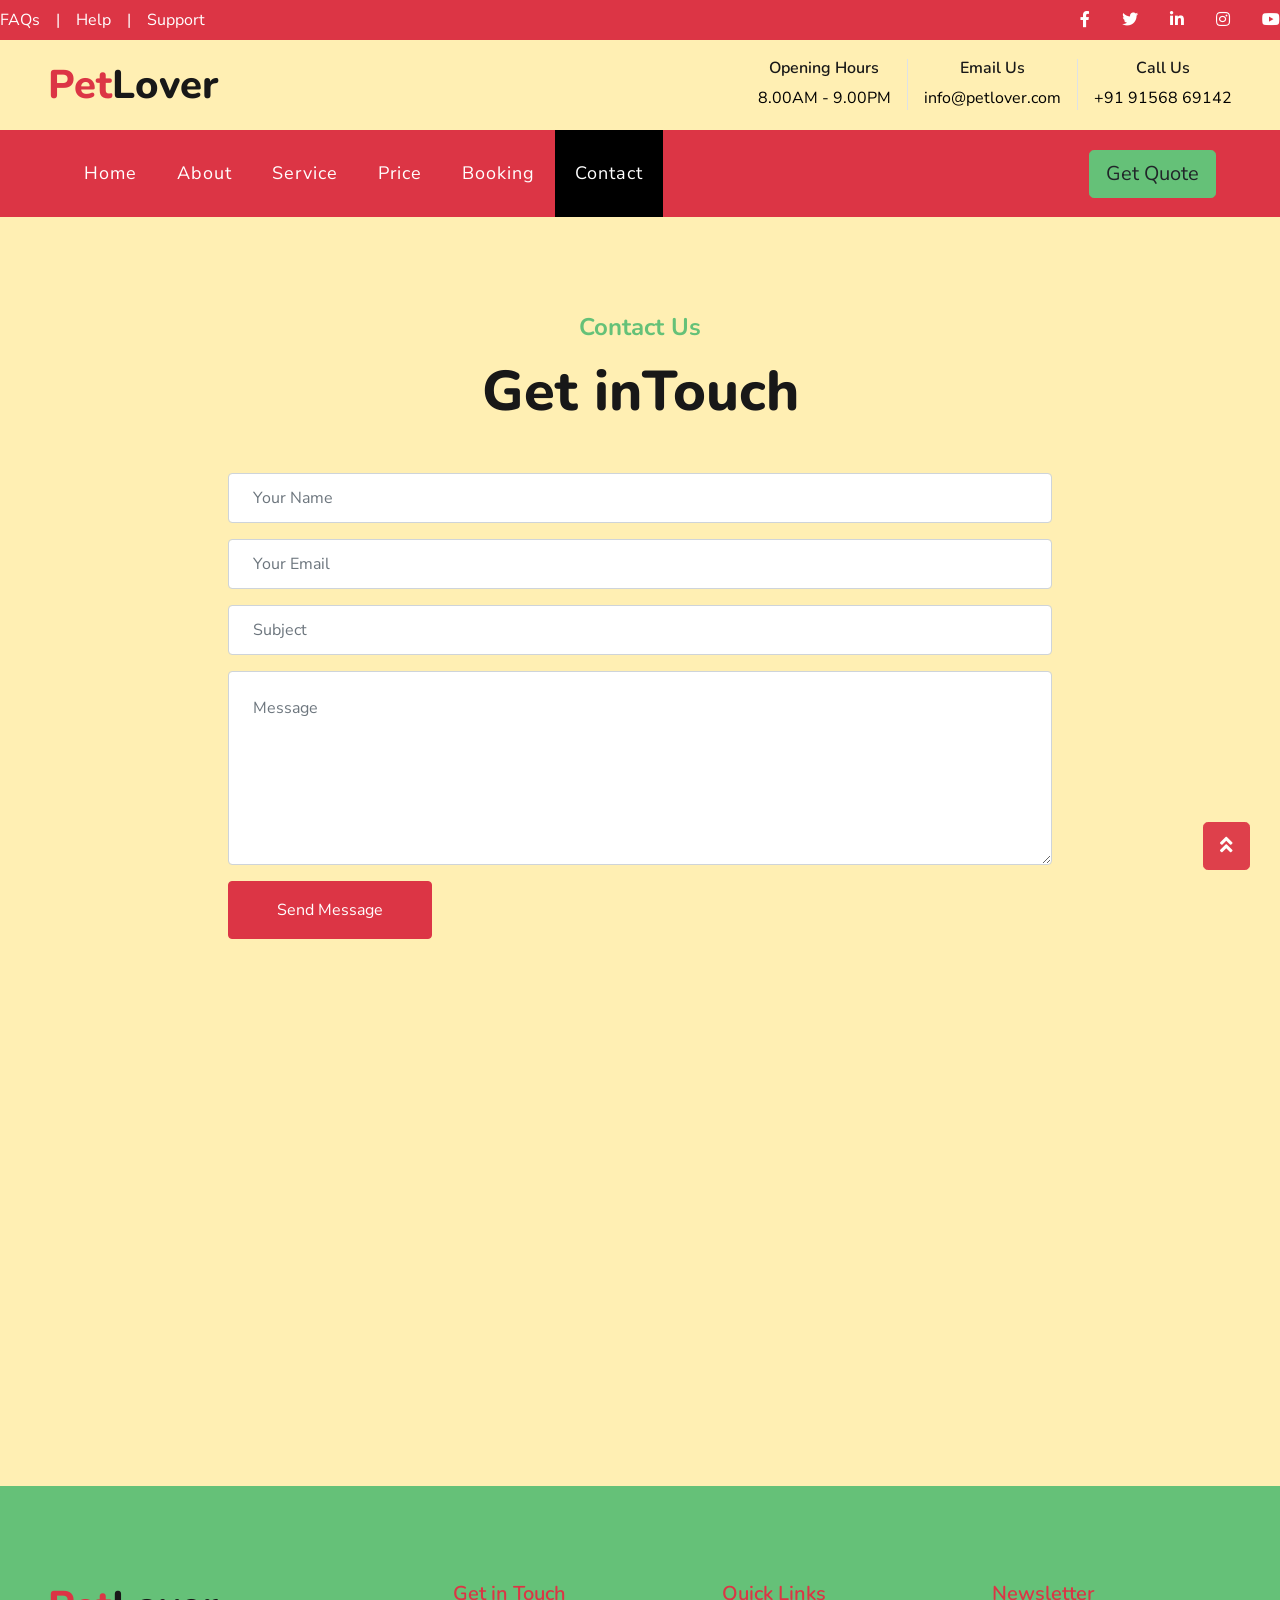
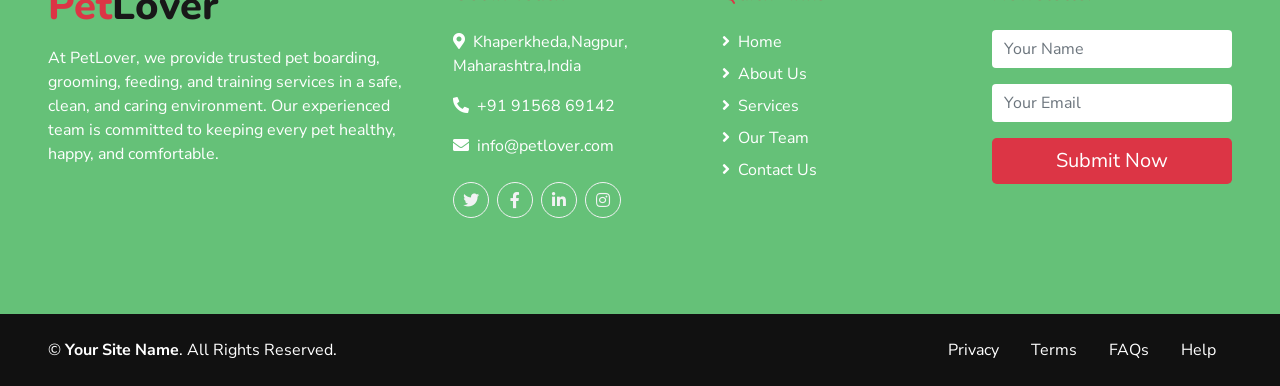
<file: contact.html>
<!DOCTYPE html>
<html lang="en">

<head>
    <meta charset="utf-8">
    <title>PetLover - Pet Care Website Template</title>
    <meta content="width=device-width, initial-scale=1.0" name="viewport">
    <meta content="Free HTML Templates" name="keywords">
    <meta content="Free HTML Templates" name="description">

    <!-- Favicon -->
    <link href="img/favicon.ico" rel="icon">

    <!-- Google Web Fonts -->
    <link href="https://fonts.googleapis.com/css2?family=Nunito+Sans&family=Nunito:wght@600;700;800&display=swap" rel="stylesheet"> 

    <!-- Font Awesome -->
    <link href="https://cdnjs.cloudflare.com/ajax/libs/font-awesome/5.10.0/css/all.min.css" rel="stylesheet">

    <!-- Flaticon Font -->
    <link href="lib/flaticon/font/flaticon.css" rel="stylesheet">

    <!-- Libraries Stylesheet -->
    <link href="lib/owlcarousel/assets/owl.carousel.min.css" rel="stylesheet">
    <link href="lib/tempusdominus/css/tempusdominus-bootstrap-4.min.css" rel="stylesheet" />

    <!-- Customized Bootstrap Stylesheet -->
    <link href="css/style.css" rel="stylesheet">
</head>

<body>
    <!-- Topbar Start -->
    <div class="container-fluid p-0">
        <div class="row bg-danger py-2">
            <div class="col-lg-6 text-center text-lg-left mb-2 mb-lg-0">
                <div class="d-inline-flex align-items-center">
                    <a class="text-white pr-3" href="">FAQs</a>
                    <span class="text-white">|</span>
                    <a class="text-white px-3" href="">Help</a>
                    <span class="text-white">|</span>
                    <a class="text-white pl-3" href="">Support</a>
                </div>
            </div>
            <div class="col-lg-6 text-center text-lg-right">
                <div class="d-inline-flex align-items-center">
                    <a class="text-white px-3" href="">
                        <i class="fab fa-facebook-f"></i>
                    </a>
                    <a class="text-white px-3" href="">
                        <i class="fab fa-twitter"></i>
                    </a>
                    <a class="text-white px-3" href="">
                        <i class="fab fa-linkedin-in"></i>
                    </a>
                    <a class="text-white px-3" href="">
                        <i class="fab fa-instagram"></i>
                    </a>
                    <a class="text-white pl-3" href="">
                        <i class="fab fa-youtube"></i>
                    </a>
                </div>
            </div>
        </div>
        <div class="row py-3 px-lg-5">
            <div class="col-lg-4">
                <a href="" class="navbar-brand d-none d-lg-block">
                    <h1 class="m-0 display-5 text-capitalize"><span class="text-danger">Pet</span><span class="text-dark">Lover</span></h1>
                </a>
            </div>
            <div class="col-lg-8 text-center text-lg-right">
                <div class="d-inline-flex align-items-center">
                    <div class="d-inline-flex flex-column text-center pr-3 border-right">
                        <h6>Opening Hours</h6>
                        <p class="m-0">8.00AM - 9.00PM</p>
                    </div>
                    <div class="d-inline-flex flex-column text-center px-3 border-right">
                        <h6>Email Us</h6>
                        <p class="m-0">info@petlover.com</p>
                    </div>
                    <div class="d-inline-flex flex-column text-center pl-3">
                        <h6>Call Us</h6>
                        <p class="m-0">+91 91568 69142</p>
                    </div>
                </div>
            </div>
        </div>
    </div>
    <!-- Topbar End -->


    <!-- Navbar Start -->
    <div class="container-fluid p-0">
        <nav class="navbar navbar-expand-lg bg-danger navbar-dark py-3 py-lg-0 px-lg-5">
            <a href="" class="navbar-brand d-block d-lg-none">
                <h1 class="m-0 display-5 text-capitalize font-italic text-white"><span class="text-danger">Safety</span>First</h1>
            </a>
            <button type="button" class="navbar-toggler" data-toggle="collapse" data-target="#navbarCollapse">
                <span class="navbar-toggler-icon"></span>
            </button>
            <div class="collapse navbar-collapse justify-content-between px-3" id="navbarCollapse">
                <div class="navbar-nav mr-auto py-0">
                    <a href="index.html" class="nav-item text-white nav-link">Home</a>
                    <a href="about.html" class="nav-item text-white nav-link">About</a>
                    <a href="service.html" class="nav-item text-white nav-link">Service</a>
                    <a href="price.html" class="nav-item text-white nav-link">Price</a>
                    <a href="booking.html" class="nav-item text-white nav-link">Booking</a>
                    <a href="contact.html" class="nav-item nav-link text-white active">Contact</a>
                </div>
                <a href="" class="btn btn-lg btn-secondary px-3 d-none d-lg-block">Get Quote</a>
            </div>
        </nav>
    </div>
    <!-- Navbar End -->


    <!-- Contact Start -->
    <div class="container-fluid pt-5">
        <div class="d-flex flex-column text-center mb-5 pt-5">
            <h4 class="text-secondary mb-3">Contact Us</h4>
            <h1 class="display-4 m-0">Get in<span class="text-dark">Touch</span></h1>
        </div>
        <div class="row justify-content-center">
            <div class="col-12 col-sm-8 mb-5">
                <div class="contact-form">
                    <div id="success"></div>
                    <form name="sentMessage" id="contactForm" novalidate="novalidate">
                        <div class="control-group">
                            <input type="text" class="form-control p-4" id="name" placeholder="Your Name" required="required" data-validation-required-message="Please enter your name" />
                            <p class="help-block text-danger"></p>
                        </div>
                        <div class="control-group">
                            <input type="email" class="form-control p-4" id="email" placeholder="Your Email" required="required" data-validation-required-message="Please enter your email" />
                            <p class="help-block text-danger"></p>
                        </div>
                        <div class="control-group">
                            <input type="text" class="form-control p-4" id="subject" placeholder="Subject" required="required" data-validation-required-message="Please enter a subject" />
                            <p class="help-block text-danger"></p>
                        </div>
                        <div class="control-group">
                            <textarea class="form-control p-4" rows="6" id="message" placeholder="Message" required="required" data-validation-required-message="Please enter your message"></textarea>
                            <p class="help-block text-danger"></p>
                        </div>
                        <div>
                            <button class="btn btn-danger py-3 px-5" type="submit" id="sendMessageButton">Send Message</button>
                        </div>
                    </form>
                </div>
            </div>
            <div class="container-fluid full-width mb-n2 px-0">
              <iframe src="https://www.google.com/maps/embed?pb=!1m18!1m12!1m3!1d14872.716734936068!2d79.09387257870483!3d21.264373684048607!2m3!1f0!2f0!3f0!3m2!1i1024!2i768!4f13.1!3m3!1m2!1s0x3bd4c37fff5f452d%3A0xc955ea665622db55!2sKhaperkheda%2C%20Maharashtra!5e0!3m2!1sen!2sin!4v1784338515393!5m2!1sen!2sin" width="100%" height="500px" style="border:0;" allowfullscreen="" loading="lazy" referrerpolicy="strict-origin-when-cross-origin"></iframe>
        </div>
    </div>
    <!-- Contact End -->


    <!-- Footer Start -->

    <div class="container-fluid bg-secondary full-width text-white py-5 px-sm-3 px-md-5">
        <div class="row pt-5">
            <div class="col-lg-4 col-md-12 mb-5">
                <h1 class="mb-3 display-7 text-capitalize text-white"><span class="text-danger">Pet</span><span class="text-dark">Lover</span></h1>
                <p class="m-0">At PetLover, we provide trusted pet boarding, grooming, feeding, and training services in a safe, clean, and caring environment. Our experienced team is committed to keeping every pet healthy, happy, and comfortable.</p>
            </div>
            <div class="col-lg-8 col-md-12">
                <div class="row">
                    <div class="col-md-4 mb-5">
                        <h5 class="text-danger mb-4">Get in  Touch</h5>
                        <p><i class="fa fa-map-marker-alt mr-2"></i>Khaperkheda,Nagpur,
                        Maharashtra,India</p>
                        <p><i class="fa fa-phone-alt mr-2"></i>+91 91568 69142</p>
                        <p><i class="fa fa-envelope mr-2"></i>info@petlover.com</p>
                        <div class="d-flex justify-content-start mt-4">
                            <a class="btn btn-outline-light rounded-circle text-center mr-2 px-0" style="width: 36px; height: 36px;" href="#"><i class="fab fa-twitter"></i></a>
                            <a class="btn btn-outline-light rounded-circle text-center mr-2 px-0" style="width: 36px; height: 36px;" href="#"><i class="fab fa-facebook-f"></i></a>
                            <a class="btn btn-outline-light rounded-circle text-center mr-2 px-0" style="width: 36px; height: 36px;" href="#"><i class="fab fa-linkedin-in"></i></a>
                            <a class="btn btn-outline-light rounded-circle text-center mr-2 px-0" style="width: 36px; height: 36px;" href="#"><i class="fab fa-instagram"></i></a>
                        </div>
                    </div>
                    <div class="col-md-4 mb-5">
                        <h5 class="text-danger mb-4">Quick Links</h5>
                        <div class="d-flex flex-column justify-content-start">
                            <a class="text-white mb-2" href="#"><i class="fa fa-angle-right mr-2"></i>Home</a>
                            <a class="text-white mb-2" href="#"><i class="fa fa-angle-right mr-2"></i>About Us</a>
                            <a class="text-white mb-2" href="#"><i class="fa fa-angle-right mr-2"></i>Services</a>
                            <a class="text-white mb-2" href="#"><i class="fa fa-angle-right mr-2"></i>Our Team</a>
                            <a class="text-white" href="#"><i class="fa fa-angle-right mr-2"></i>Contact Us</a>
                        </div>
                    </div>
                    <div class="col-md-4 mb-5">
                        <h5 class="text-danger mb-4">Newsletter</h5>
                        <form action="">
                            <div class="form-group">
                                <input type="text" class="form-control border-0" placeholder="Your Name" required="required" />
                            </div>
                            <div class="form-group">
                                <input type="email" class="form-control border-0" placeholder="Your Email" required="required" />
                            </div>
                            <div>
                                <button class="btn btn-lg btn-danger btn-block border-0" type="submit">Submit Now</button>
                            </div>
                        </form>
                    </div>
                </div>
            </div>
        </div>
    </div>
    <div class="container-fluid full-width text-white py-4 px-sm-3 px-md-5" style="background: #111111;">
        <div class="row">
            <div class="col-md-6 text-center text-md-left mb-3 mb-md-0">
                <p class="m-0 text-white">
                    &copy; <a class="text-white font-weight-bold" href="#">Your Site Name</a>. All Rights Reserved.
                </p>
            </div>
            <div class="col-md-6 text-center text-md-right">
                <ul class="nav d-inline-flex">
                    <li class="nav-item">
                        <a class="nav-link text-white py-0" href="#">Privacy</a>
                    </li>
                    <li class="nav-item">
                        <a class="nav-link text-white py-0" href="#">Terms</a>
                    </li>
                    <li class="nav-item">
                        <a class="nav-link text-white py-0" href="#">FAQs</a>
                    </li>
                    <li class="nav-item">
                        <a class="nav-link text-white py-0" href="#">Help</a>
                    </li>
                </ul>
            </div>
        </div>
    </div>
    <!-- Footer End -->


    <!-- Back to Top -->
    <a href="#" class="btn btn-lg btn-danger back-to-top"><i class="fa fa-angle-double-up"></i></a>


    <!-- JavaScript Libraries -->
    <script src="https://code.jquery.com/jquery-3.4.1.min.js"></script>
    <script src="https://stackpath.bootstrapcdn.com/bootstrap/4.4.1/js/bootstrap.bundle.min.js"></script>
    <script src="lib/easing/easing.min.js"></script>
    <script src="lib/owlcarousel/owl.carousel.min.js"></script>
    <script src="lib/tempusdominus/js/moment.min.js"></script>
    <script src="lib/tempusdominus/js/moment-timezone.min.js"></script>
    <script src="lib/tempusdominus/js/tempusdominus-bootstrap-4.min.js"></script>

    <!-- Contact Javascript File -->
    <script src="mail/jqBootstrapValidation.min.js"></script>
    <script src="mail/contact.js"></script>

    <!-- Template Javascript -->
    <script src="js/main.js"></script>
</body>

</html>
</file>
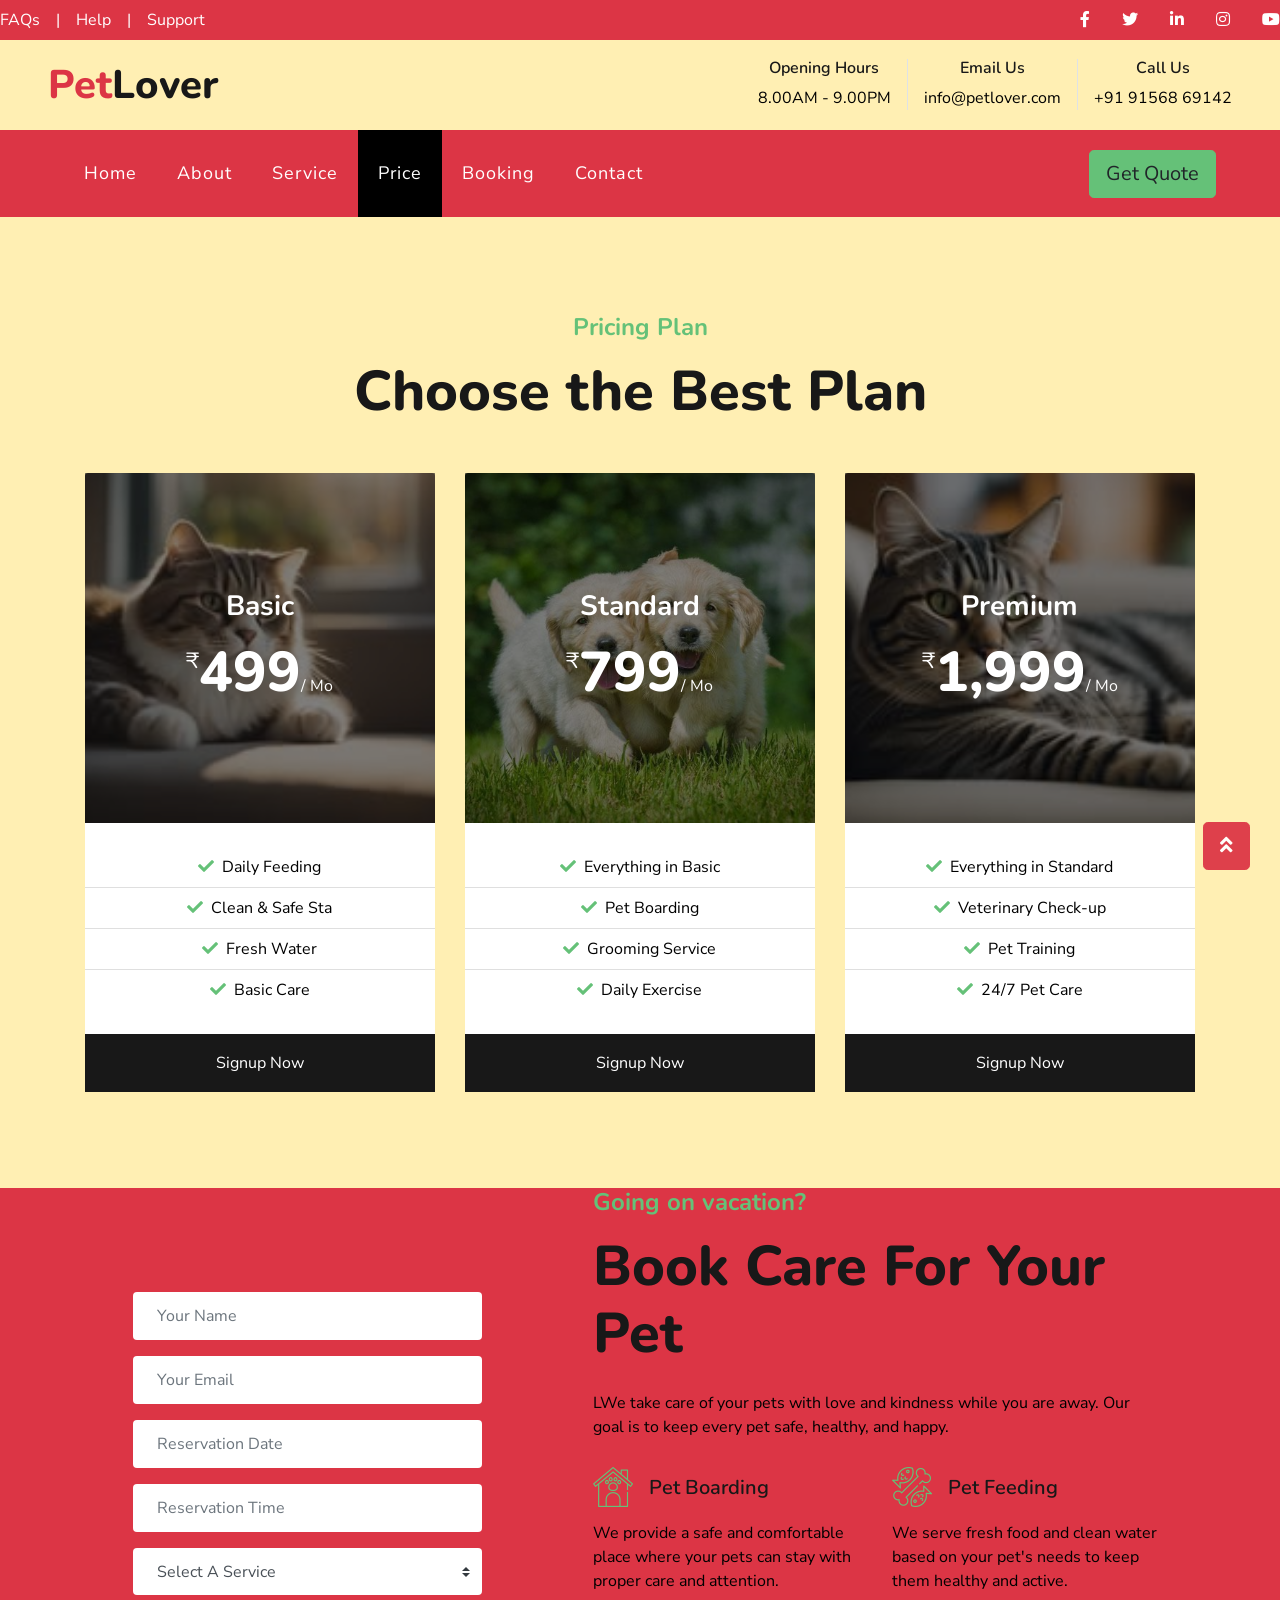
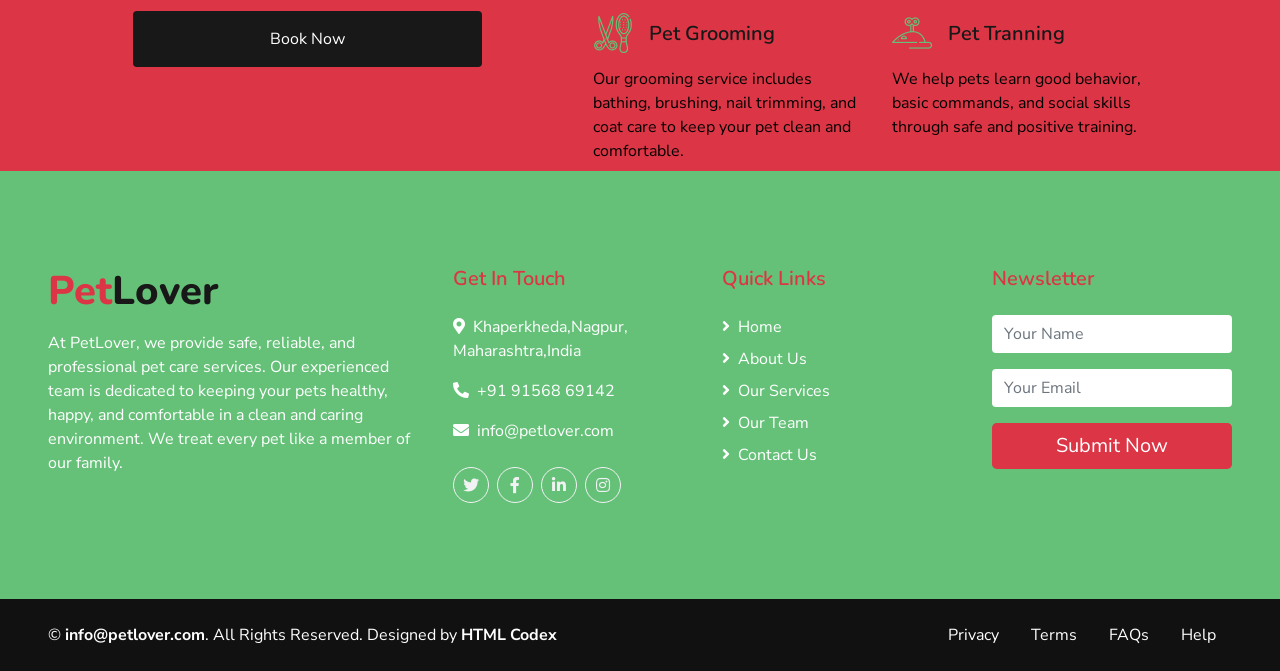
<file: price.html>
<!DOCTYPE html>
<html lang="en">

<head>
    <meta charset="utf-8">
    <title>PetLover - Pet Care Website Template</title>
    <meta content="width=device-width, initial-scale=1.0" name="viewport">
    <meta content="Free HTML Templates" name="keywords">
    <meta content="Free HTML Templates" name="description">

    <!-- Favicon -->
    <link href="img/favicon.ico" rel="icon">

    <!-- Google Web Fonts -->
    <link href="https://fonts.googleapis.com/css2?family=Nunito+Sans&family=Nunito:wght@600;700;800&display=swap" rel="stylesheet"> 

    <!-- Font Awesome -->
    <link href="https://cdnjs.cloudflare.com/ajax/libs/font-awesome/5.10.0/css/all.min.css" rel="stylesheet">

    <!-- Flaticon Font -->
    <link href="lib/flaticon/font/flaticon.css" rel="stylesheet">

    <!-- Libraries Stylesheet -->
    <link href="lib/owlcarousel/assets/owl.carousel.min.css" rel="stylesheet">
    <link href="lib/tempusdominus/css/tempusdominus-bootstrap-4.min.css" rel="stylesheet" />

    <!-- Customized Bootstrap Stylesheet -->
    <link href="css/style.css" rel="stylesheet">
</head>

<body>
    <!-- Topbar Start -->
    <div class="container-fluid p-0">
        <div class="row bg-danger py-2">
            <div class="col-lg-6 text-center text-lg-left mb-2 mb-lg-0">
                <div class="d-inline-flex align-items-center">
                    <a class="text-white pr-3" href="">FAQs</a>
                    <span class="text-white">|</span>
                    <a class="text-white px-3" href="">Help</a>
                    <span class="text-white">|</span>
                    <a class="text-white pl-3" href="">Support</a>
                </div>
            </div>
            <div class="col-lg-6 text-center text-lg-right">
                <div class="d-inline-flex align-items-center">
                    <a class="text-white px-3" href="">
                        <i class="fab fa-facebook-f"></i>
                    </a>
                    <a class="text-white px-3" href="">
                        <i class="fab fa-twitter"></i>
                    </a>
                    <a class="text-white px-3" href="">
                        <i class="fab fa-linkedin-in"></i>
                    </a>
                    <a class="text-white px-3" href="">
                        <i class="fab fa-instagram"></i>
                    </a>
                    <a class="text-white pl-3" href="">
                        <i class="fab fa-youtube"></i>
                    </a>
                </div>
            </div>
        </div>
        <div class="row py-3 px-lg-5">
            <div class="col-lg-4">
                <a href="" class="navbar-brand d-none d-lg-block">
                    <h1 class="m-0 display-5 text-capitalize"><span class="text-danger">Pet</span><span class="text-dark">Lover</span></h1>
                </a>
            </div>
            <div class="col-lg-8 text-center text-lg-right">
                <div class="d-inline-flex align-items-center">
                    <div class="d-inline-flex flex-column text-center pr-3 border-right">
                        <h6>Opening Hours</h6>
                        <p class="m-0">8.00AM - 9.00PM</p>
                    </div>
                    <div class="d-inline-flex flex-column text-center px-3 border-right">
                        <h6>Email Us</h6>
                        <p class="m-0">info@petlover.com</p>
                    </div>
                    <div class="d-inline-flex flex-column text-center pl-3">
                        <h6>Call Us</h6>
                        <p class="m-0">+91 91568 69142</p>
                    </div>
                </div>
            </div>
        </div>
    </div>
    <!-- Topbar End -->


    <!-- Navbar Start -->
    <div class="container-fluid p-0">
        <nav class="navbar navbar-expand-lg bg-danger navbar-dark py-3 py-lg-0 px-lg-5">
            <a href="" class="navbar-brand d-block d-lg-none">
                <h1 class="m-0 display-5 text-capitalize font-italic text-white"><span class="text-danger">Safety</span>First</h1>
            </a>
            <button type="button" class="navbar-toggler" data-toggle="collapse" data-target="#navbarCollapse">
                <span class="navbar-toggler-icon"></span>
            </button>
            <div class="collapse navbar-collapse justify-content-between px-3" id="navbarCollapse">
                <div class="navbar-nav mr-auto py-0">
                    <a href="index.html" class="nav-item text-white nav-link">Home</a>
                    <a href="about.html" class="nav-item text-white nav-link">About</a>
                    <a href="service.html" class="nav-item text-white nav-link">Service</a>
                    <a href="price.html" class="nav-item text-white nav-link active">Price</a>
                    <a href="booking.html" class="nav-item text-white nav-link">Booking</a>
                    <a href="contact.html" class="nav-item text-white nav-link">Contact</a>
                </div>
                <a href="" class="btn btn-lg btn-secondary px-3 d-none d-lg-block">Get Quote</a>
            </div>
        </nav>
    </div>
    <!-- Navbar End -->


    <!-- Pricing Plan Start -->
    <div class="container-fluid bg-butter pt-5 pb-4">
        <div class="container py-5">
            <div class="d-flex flex-column text-center mb-5">
                <h4 class="text-secondary mb-3">Pricing Plan</h4>
                <h1 class="display-4 m-0">Choose the <span class="text-dark">Best Plan</span></h1>
            </div>
            <div class="row">
                <div class="col-lg-4 mb-4">
                    <div class="card border-0">
                        <div class="card-header position-relative border-0 p-0 mb-4">
                            <img class="card-img-top" src="img/price-1.jpg" alt="">
                            <div class="position-absolute d-flex flex-column align-items-center justify-content-center w-100 h-100" style="top: 0; left: 0; z-index: 1; background: rgba(0, 0, 0, .5);">
                                <h3 class="text-white mb-3">Basic</h3>
                                <h1 class="display-4 text-white mb-0">
                                    <small class="align-top" style="font-size: 22px; line-height: 45px;">₹</small>499<small class="align-bottom" style="font-size: 16px; line-height: 40px;">/ Mo</small>
                                </h1>
                            </div>
                        </div>
                        <div class="card-body text-center p-0">
                            <ul class="list-group list-group-flush mb-4">
                                <li class="list-group-item p-2"><i class="fa fa-check text-secondary mr-2"></i>Daily Feeding</li>
                                <li class="list-group-item p-2"><i class="fa fa-check text-secondary mr-2"></i>Clean & Safe Sta</li>
                                <li class="list-group-item p-2"><i class="fa fa-check text-secondary mr-2"></i>Fresh Water</li>
                                <li class="list-group-item p-2"><i class="fa fa-check text-secondary mr-2"></i>Basic Care</li>
                            </ul>
                        </div>
                        <div class="card-footer border-0 p-0">
                            <a href="" class="btn btn-dark btn-block p-3" style="border-radius: 0;">Signup Now</a>
                        </div>
                    </div>
                </div>
                <div class="col-lg-4 mb-4">
                    <div class="card border-0">
                        <div class="card-header position-relative border-0 p-0 mb-4">
                            <img class="card-img-top" src="img\price-2.jpg" alt="">
                            <div class="position-absolute d-flex flex-column align-items-center justify-content-center w-100 h-100" style="top: 0; left: 0; z-index: 1; background: rgba(0, 0, 0, .5);">
                                <h3 class="text-white mb-3">Standard</h3>
                                <h1 class="display-4 text-white mb-0">
                                    <small class="align-top" style="font-size: 22px; line-height: 45px;">₹</small>799<small class="align-bottom" style="font-size: 16px; line-height: 40px;">/ Mo</small>
                                </h1>
                            </div>
                        </div>
                        <div class="card-body text-center p-0">
                            <ul class="list-group list-group-flush mb-4">
                                <li class="list-group-item p-2"><i class="fa fa-check text-secondary mr-2"></i>Everything in Basic</li>
                                <li class="list-group-item p-2"><i class="fa fa-check text-secondary mr-2"></i>Pet Boarding</li>
                                <li class="list-group-item p-2"><i class="fa fa-check text-secondary mr-2"></i>Grooming Service</li>
                                <li class="list-group-item p-2"><i class="fa fa-check text-secondary mr-2"></i>Daily Exercise</li>
                            </ul>
                        </div>
                        <div class="card-footer border-0 p-0">
                            <a href="" class="btn btn-dark btn-block p-3" style="border-radius: 0;">Signup Now</a>
                        </div>
                    </div>
                </div>
                <div class="col-lg-4 mb-4">
                    <div class="card border-0">
                        <div class="card-header position-relative border-0 p-0 mb-4">
                            <img class="card-img-top" src="img/price-3.jpg" alt="">
                            <div class="position-absolute d-flex flex-column align-items-center justify-content-center w-100 h-100" style="top: 0; left: 0; z-index: 1; background: rgba(0, 0, 0, .5);">
                                <h3 class="text-white mb-3">Premium</h3>
                                <h1 class="display-4 text-white mb-0">
                                    <small class="align-top" style="font-size: 22px; line-height: 45px;">₹</small>1,999<small class="align-bottom" style="font-size: 16px; line-height: 40px;">/ Mo</small>
                                </h1>
                            </div>
                        </div>
                        <div class="card-body text-center p-0">
                            <ul class="list-group list-group-flush mb-4">
                                <li class="list-group-item p-2"><i class="fa fa-check text-secondary mr-2"></i>Everything in Standard</li>
                                <li class="list-group-item p-2"><i class="fa fa-check text-secondary mr-2"></i>Veterinary Check-up</li>
                                <li class="list-group-item p-2"><i class="fa fa-check text-secondary mr-2"></i>Pet Training</li>
                                <li class="list-group-item p-2"><i class="fa fa-check text-secondary mr-2"></i>24/7 Pet Care</li>
                            </ul>
                        </div>
                        <div class="card-footer border-0 p-0">
                            <a href="" class="btn btn-dark btn-block p-3" style="border-radius: 0;">Signup Now</a>
                        </div>
                    </div>
                </div>
            </div>
        </div>
    </div>
    <!-- Pricing Plan End -->


    <!-- Booking Start -->
 <div class="container-fluid bg-danger">
    <div class="container-fluid">
        <div class="container">
            <div class="row align-items-center">
                <div class="col-lg-5">
                    <div class="bg-danger py-5 px-4 px-sm-5">
                        <form class="py-5">
                            <div class="form-group">
                                <input type="text" class="form-control border-0 p-4" placeholder="Your Name" required="required" />
                            </div>
                            <div class="form-group">
                                <input type="email" class="form-control border-0 p-4" placeholder="Your Email" required="required" />
                            </div>
                            <div class="form-group">
                                <div class="date" id="date" data-target-input="nearest">
                                    <input type="text" class="form-control border-0 p-4 datetimepicker-input" placeholder="Reservation Date" data-target="#date" data-toggle="datetimepicker"/>
                                </div>
                            </div>
                            <div class="form-group">
                                <div class="time" id="time" data-target-input="nearest">
                                    <input type="text" class="form-control border-0 p-4 datetimepicker-input" placeholder="Reservation Time" data-target="#time" data-toggle="datetimepicker"/>
                                </div>
                            </div>
                            <div class="form-group">
                                <select class="custom-select border-0 px-4" style="height: 47px;">
                                    <option selected>Select A Service</option>
                                    <option value="1">pet Boarding</option>
                                    <option value="2">pet Grooming</option>
                                    <option value="3">pet Feeding</option>
                                    <option value="3">pet Training</option>
                                    <option value="exercise">Pet Exercise</option>
                                    <option value="treatment">Pet Treatment</option>
                                </select>
                            </div>
                            <div>
                                <button class="btn btn-dark btn-block border-0 py-3" type="submit">Book Now</button>
                            </div>
                        </form>
                    </div>
                </div>
                <div class="col-lg-7 py-5 py-lg-0 px-3 px-lg-5">
                    <h4 class="text-secondary mb-3">Going on vacation?</h4>
                    <h1 class="display-4 mb-4">Book Care For <span class="text-dark">Your Pet</span></h1>
                    <p>LWe take care of your pets with love and kindness while you are away. Our goal is to keep every pet safe, healthy, and happy.</p>
                    <div class="row py-2">
                        <div class="col-sm-6">
                            <div class="d-flex flex-column">
                                <div class="d-flex align-items-center mb-2">
                                    <h1 class="flaticon-house font-weight-normal text-secondary m-0 mr-3"></h1>
                                    <h5 class="text-truncate m-0">Pet Boarding</h5>
                                </div>
                                <p>We provide a safe and comfortable place where your pets can stay with proper care and attention.</p>
                            </div>
                        </div>
                        <div class="col-sm-6">
                            <div class="d-flex flex-column">
                                <div class="d-flex align-items-center mb-2">
                                    <h1 class="flaticon-food font-weight-normal text-secondary m-0 mr-3"></h1>
                                    <h5 class="text-truncate m-0">Pet Feeding</h5>
                                </div>
                                <p>We serve fresh food and clean water based on your pet's needs to keep them healthy and active.</p>
                            </div>
                        </div>
                        <div class="col-sm-6">
                            <div class="d-flex flex-column">
                                <div class="d-flex align-items-center mb-2">
                                    <h1 class="flaticon-grooming font-weight-normal text-secondary m-0 mr-3"></h1>
                                    <h5 class="text-truncate m-0">Pet Grooming</h5>
                                </div>
                                <p class="m-0">Our grooming service includes bathing, brushing, nail trimming, and coat care to keep your pet clean and comfortable.</p>
                            </div>
                        </div>
                        <div class="col-sm-6">
                            <div class="d-flex flex-column">
                                <div class="d-flex align-items-center mb-2">
                                    <h1 class="flaticon-toy font-weight-normal text-secondary m-0 mr-3"></h1>
                                    <h5 class="text-truncate m-0">Pet Tranning</h5>
                                </div>
                                <p class="m-0">We help pets learn good behavior, basic commands, and social skills through safe and positive training.</p>
                            </div>
                        </div>
                    </div>
                </div>
            </div>
        </div>
    </div>
</div>
    <!-- Booking Start -->


    <!-- Footer Start -->
    <div class="container-fluid bg-secondary text-white py-5 px-sm-3 px-md-5">
        <div class="row pt-5">
            <div class="col-lg-4 col-md-12 mb-5">
                <h1 class="mb-3 display-5 text-capitalize text-white"><span class="text-danger">Pet</span><span class="text-dark">Lover</span></h1>
                <p class="m-0">At PetLover, we provide safe, reliable, and professional pet care services. Our experienced team is dedicated to keeping your pets healthy, happy, and comfortable in a clean and caring environment. We treat every pet like a member of our family.</p>
            </div>
            <div class="col-lg-8 col-md-12">
                <div class="row">
                    <div class="col-md-4 mb-5">
                        <h5 class="text-danger mb-4">Get In Touch</h5>
                        <p><i class="fa fa-map-marker-alt mr-2"></i>Khaperkheda,Nagpur,
                        Maharashtra,India</p>
                        <p><i class="fa fa-phone-alt mr-2"></i>+91 91568 69142</p>
                        <p><i class="fa fa-envelope mr-2"></i>info@petlover.com</p>
                        <div class="d-flex justify-content-start mt-4">
                            <a class="btn btn-outline-light rounded-circle text-center mr-2 px-0" style="width: 36px; height: 36px;" href="#"><i class="fab fa-twitter"></i></a>
                            <a class="btn btn-outline-light rounded-circle text-center mr-2 px-0" style="width: 36px; height: 36px;" href="#"><i class="fab fa-facebook-f"></i></a>
                            <a class="btn btn-outline-light rounded-circle text-center mr-2 px-0" style="width: 36px; height: 36px;" href="#"><i class="fab fa-linkedin-in"></i></a>
                            <a class="btn btn-outline-light rounded-circle text-center mr-2 px-0" style="width: 36px; height: 36px;" href="#"><i class="fab fa-instagram"></i></a>
                        </div>
                    </div>
                    <div class="col-md-4 mb-5">
                        <h5 class="text-danger mb-4">Quick Links</h5>
                        <div class="d-flex flex-column justify-content-start">
                            <a class="text-white mb-2" href="#"><i class="fa fa-angle-right mr-2"></i>Home</a>
                            <a class="text-white mb-2" href="#"><i class="fa fa-angle-right mr-2"></i>About Us</a>
                            <a class="text-white mb-2" href="#"><i class="fa fa-angle-right mr-2"></i>Our Services</a>
                            <a class="text-white mb-2" href="#"><i class="fa fa-angle-right mr-2"></i>Our Team</a>
                            <a class="text-white" href="#"><i class="fa fa-angle-right mr-2"></i>Contact Us</a>
                        </div>
                    </div>
                    <div class="col-md-4 mb-5">
                        <h5 class="text-danger mb-4">Newsletter</h5>
                        <form action="">
                            <div class="form-group">
                                <input type="text" class="form-control border-0" placeholder="Your Name" required="required" />
                            </div>
                            <div class="form-group">
                                <input type="email" class="form-control border-0" placeholder="Your Email" required="required" />
                            </div>
                            <div>
                                <button class="btn btn-lg btn-danger btn-block border-0" type="submit">Submit Now</button>
                            </div>
                        </form>
                    </div>
                </div>
            </div>
        </div>
    </div>
    <div class="container-fluid text-white py-4 px-sm-3 px-md-5" style="background: #111111;">
        <div class="row">
            <div class="col-md-6 text-center text-md-left mb-3 mb-md-0">
                <p class="m-0 text-white">
                    &copy; <a class="text-white font-weight-bold" href="#">info@petlover.com</a>. All Rights Reserved. 
					
					<!--/*** This template is free as long as you keep the footer author’s credit link/attribution link/backlink. If you'd like to use the template without the footer author’s credit link/attribution link/backlink, you can purchase the Credit Removal License from "https://htmlcodex.com/credit-removal". Thank you for your support. ***/-->
					Designed by <a class="text-white font-weight-bold" href="https://htmlcodex.com">HTML Codex</a>
                </p>
            </div>
            <div class="col-md-6 text-center text-md-right">
                <ul class="nav d-inline-flex">
                    <li class="nav-item">
                        <a class="nav-link text-white py-0" href="#">Privacy</a>
                    </li>
                    <li class="nav-item">
                        <a class="nav-link text-white py-0" href="#">Terms</a>
                    </li>
                    <li class="nav-item">
                        <a class="nav-link text-white py-0" href="#">FAQs</a>
                    </li>
                    <li class="nav-item">
                        <a class="nav-link text-white py-0" href="#">Help</a>
                    </li>
                </ul>
            </div>
        </div>
    </div>
    <!-- Footer End -->


    <!-- Back to Top -->
    <a href="#" class="btn btn-lg btn-danger back-to-top"><i class="fa fa-angle-double-up"></i></a>


    <!-- JavaScript Libraries -->
    <script src="https://code.jquery.com/jquery-3.4.1.min.js"></script>
    <script src="https://stackpath.bootstrapcdn.com/bootstrap/4.4.1/js/bootstrap.bundle.min.js"></script>
    <script src="lib/easing/easing.min.js"></script>
    <script src="lib/owlcarousel/owl.carousel.min.js"></script>
    <script src="lib/tempusdominus/js/moment.min.js"></script>
    <script src="lib/tempusdominus/js/moment-timezone.min.js"></script>
    <script src="lib/tempusdominus/js/tempusdominus-bootstrap-4.min.js"></script>

    <!-- Contact Javascript File -->
    <script src="mail/jqBootstrapValidation.min.js"></script>
    <script src="mail/contact.js"></script>

    <!-- Template Javascript -->
    <script src="js/main.js"></script>
</body>

</html>
</file>
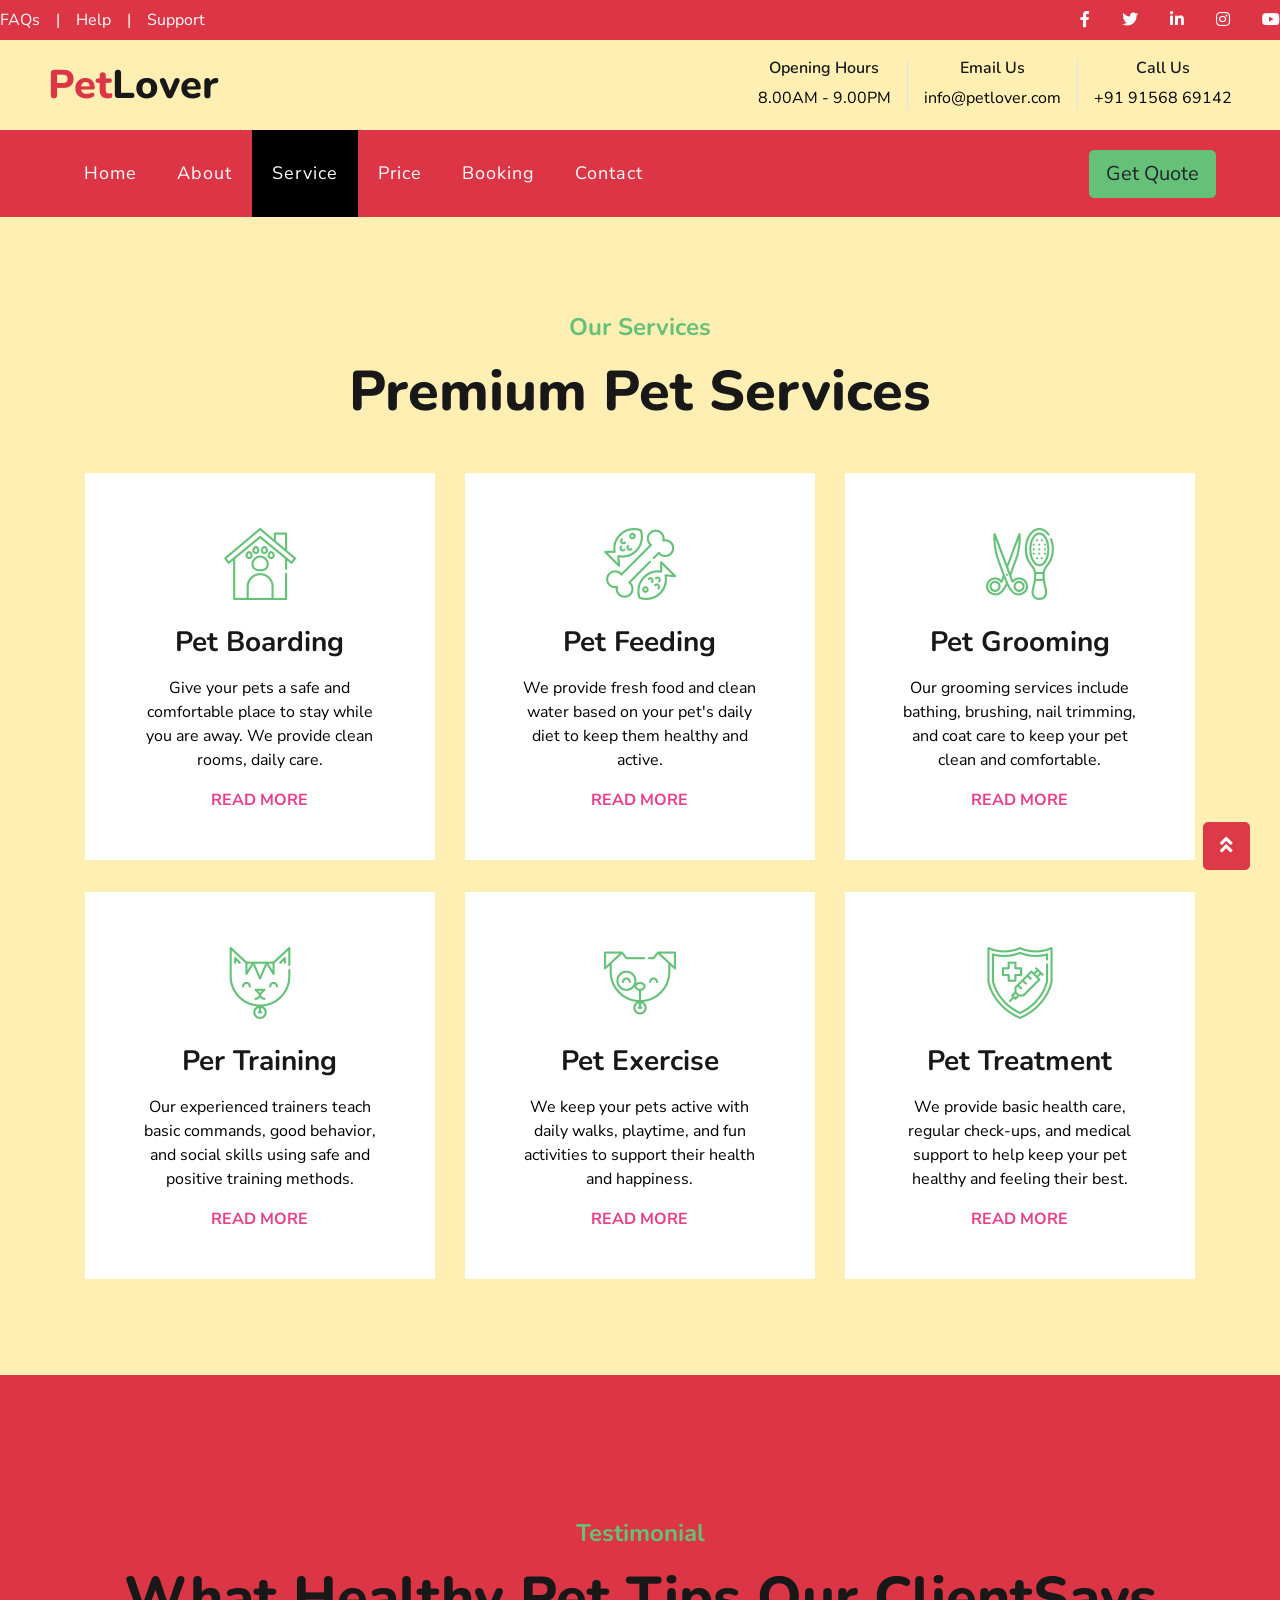
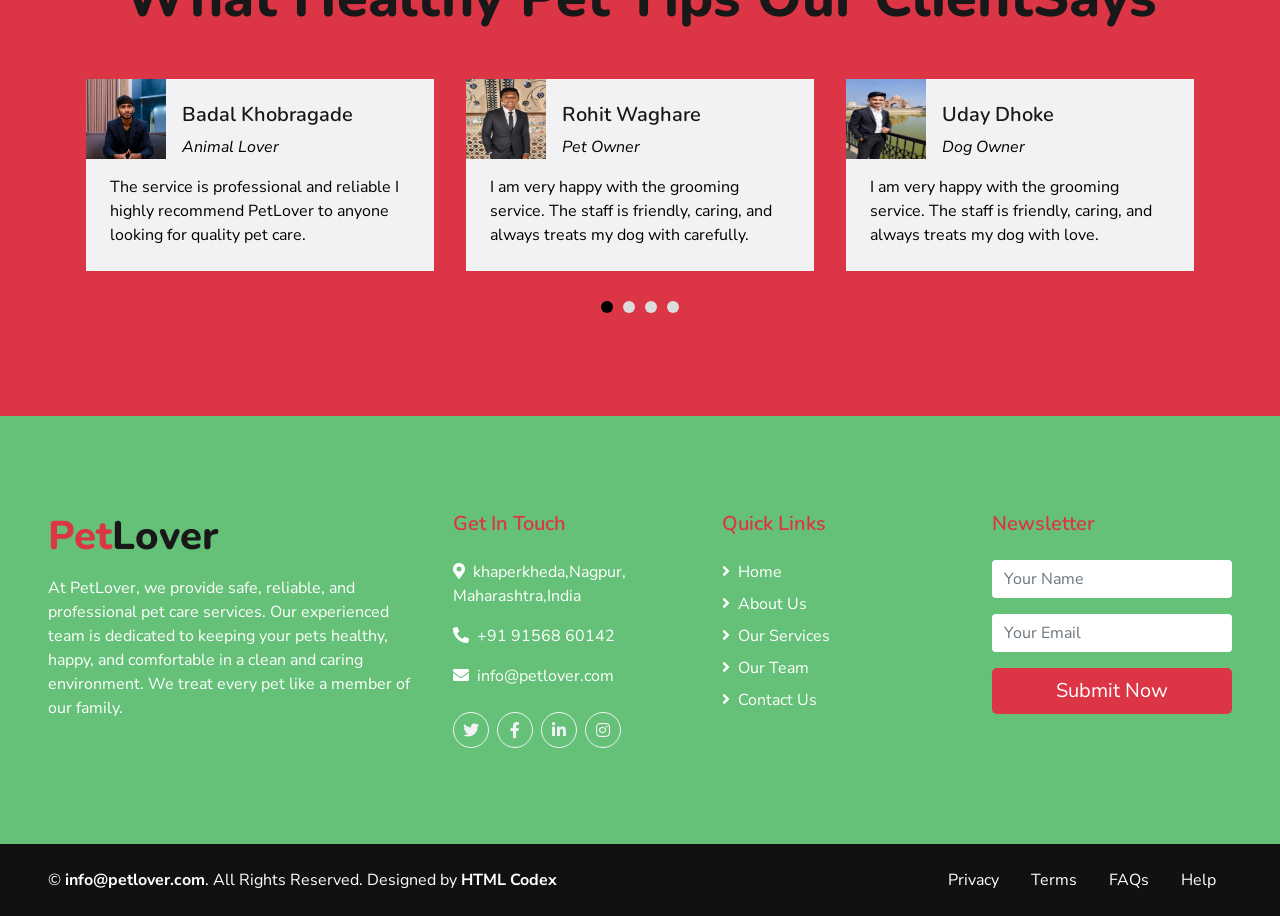
<file: service.html>
<!DOCTYPE html>
<html lang="en">

<head>
    <meta charset="utf-8">
    <title>PetLover - Pet Care Website Template</title>
    <meta content="width=device-width, initial-scale=1.0" name="viewport">
    <meta content="Free HTML Templates" name="keywords">
    <meta content="Free HTML Templates" name="description">

    <!-- Favicon -->
    <link href="img/favicon.ico" rel="icon">

    <!-- Google Web Fonts -->
    <link href="https://fonts.googleapis.com/css2?family=Nunito+Sans&family=Nunito:wght@600;700;800&display=swap" rel="stylesheet"> 

    <!-- Font Awesome -->
    <link href="https://cdnjs.cloudflare.com/ajax/libs/font-awesome/5.10.0/css/all.min.css" rel="stylesheet">

    <!-- Flaticon Font -->
    <link href="lib/flaticon/font/flaticon.css" rel="stylesheet">

    <!-- Libraries Stylesheet -->
    <link href="lib/owlcarousel/assets/owl.carousel.min.css" rel="stylesheet">
    <link href="lib/tempusdominus/css/tempusdominus-bootstrap-4.min.css" rel="stylesheet" />

    <!-- Customized Bootstrap Stylesheet -->
    <link href="css/style.css" rel="stylesheet">
</head>

<body>
    <!-- Topbar Start -->
    <div class="container-fluid p-0">
        <div class="row bg-danger py-2">
            <div class="col-lg-6 text-center text-lg-left mb-2 mb-lg-0">
                <div class="d-inline-flex align-items-center">
                    <a class="text-white pr-3" href="">FAQs</a>
                    <span class="text-white">|</span>
                    <a class="text-white px-3" href="">Help</a>
                    <span class="text-white">|</span>
                    <a class="text-white pl-3" href="">Support</a>
                </div>
            </div>
            <div class="col-lg-6 text-center text-lg-right">
                <div class="d-inline-flex align-items-center">
                    <a class="text-white px-3" href="">
                        <i class="fab fa-facebook-f"></i>
                    </a>
                    <a class="text-white px-3" href="">
                        <i class="fab fa-twitter"></i>
                    </a>
                    <a class="text-white px-3" href="">
                        <i class="fab fa-linkedin-in"></i>
                    </a>
                    <a class="text-white px-3" href="">
                        <i class="fab fa-instagram"></i>
                    </a>
                    <a class="text-white pl-3" href="">
                        <i class="fab fa-youtube"></i>
                    </a>
                </div>
            </div>
        </div>
        <div class="row py-3 px-lg-5">
            <div class="col-lg-4">
                <a href="" class="navbar-brand d-none d-lg-block">
                    <h1 class="m-0 display-5 text-capitalize"><span class="text-danger">Pet</span><span class="text-dark"></span>Lover</h1>
                </a>
            </div>
            <div class="col-lg-8 text-center text-lg-right">
                <div class="d-inline-flex align-items-center">
                    <div class="d-inline-flex flex-column text-center pr-3 border-right">
                        <h6>Opening Hours</h6>
                        <p class="m-0">8.00AM - 9.00PM</p>
                    </div>
                    <div class="d-inline-flex flex-column text-center px-3 border-right">
                        <h6>Email Us</h6>
                        <p class="m-0">info@petlover.com</p>
                    </div>
                    <div class="d-inline-flex flex-column text-center pl-3">
                        <h6>Call Us</h6>
                        <p class="m-0">+91 91568 69142</p>
                    </div>
                </div>
            </div>
        </div>
    </div>
    <!-- Topbar End -->


    <!-- Navbar Start -->
    <div class="container-fluid p-0">
        <nav class="navbar navbar-expand-lg bg-danger navbar-dark py-3 py-lg-0 px-lg-5">
            <a href="" class="navbar-brand d-block d-lg-none">
                <h1 class="m-0 display-5 text-capitalize font-italic text-white"><span class="text-danger">Safety</span>First</h1>
            </a>
            <button type="button" class="navbar-toggler" data-toggle="collapse" data-target="#navbarCollapse">
                <span class="navbar-toggler-icon"></span>
            </button>
            <div class="collapse navbar-collapse justify-content-between px-3" id="navbarCollapse">
                <div class="navbar-nav mr-auto py-0">
                    <a href="index.html" class="nav-item text-white nav-link">Home</a>
                    <a href="about.html" class="nav-item text-white nav-link">About</a>
                    <a href="service.html" class="nav-item text-white nav-link active">Service</a>
                    <a href="price.html" class="nav-item text-white nav-link">Price</a>
                    <a href="booking.html" class="nav-item text-white nav-link">Booking</a>
                    <a href="contact.html" class="nav-item text-white nav-link">Contact</a>
                </div>
                <a href="" class="btn btn-lg btn-secondary px-3 d-none d-lg-block">Get Quote</a>
            </div>
        </nav>
    </div>
    <!-- Navbar End -->


    <!-- Services Start -->
    <div class="container-fluid bg-butter pt-5">
        <div class="container py-5">
            <div class="d-flex flex-column text-center mb-5">
                <h4 class="text-secondary mb-3">Our Services</h4>
                <h1 class="display-4 m-0"><span class="text-dark">Premium</span> Pet Services</h1>
            </div>
            <div class="row pb-3">
                <div class="col-md-6 col-lg-4 mb-4">
                    <div class="d-flex flex-column text-center bg-white mb-2 p-3 p-sm-5">
                        <h3 class="flaticon-house display-3 font-weight-normal text-secondary mb-3"></h3>
                        <h3 class="mb-3">Pet Boarding</h3>
                        <p>Give your pets a safe and comfortable place to stay while you are away. We provide clean rooms, daily care.</p>
                        <a class="text-uppercase font-weight-bold" href="">Read More</a>
                    </div>
                </div>
                <div class="col-md-6 col-lg-4 mb-4">
                    <div class="d-flex flex-column text-center bg-white mb-2 p-3 p-sm-5">
                        <h3 class="flaticon-food display-3 font-weight-normal text-secondary mb-3"></h3>
                        <h3 class="mb-3">Pet Feeding</h3>
                        <p>We provide fresh food and clean water based on your pet's daily diet to keep them healthy and active.</p>
                        <a class="text-uppercase font-weight-bold" href="">Read More</a>
                    </div>
                </div>
                <div class="col-md-6 col-lg-4 mb-4">
                    <div class="d-flex flex-column text-center bg-white mb-2 p-3 p-sm-5">
                        <h3 class="flaticon-grooming display-3 font-weight-normal text-secondary mb-3"></h3>
                        <h3 class="mb-3">Pet Grooming</h3>
                        <p>Our grooming services include bathing, brushing, nail trimming, and coat care to keep your pet clean and comfortable.</p>
                        <a class="text-uppercase font-weight-bold" href="">Read More</a>
                    </div>
                </div>
                <div class="col-md-6 col-lg-4 mb-4">
                    <div class="d-flex flex-column text-center bg-white mb-2 p-3 p-sm-5">
                        <h3 class="flaticon-cat display-3 font-weight-normal text-secondary mb-3"></h3>
                        <h3 class="mb-3">Per Training</h3>
                        <p>Our experienced trainers teach basic commands, good behavior, and social skills using safe and positive training methods.</p>
                        <a class="text-uppercase font-weight-bold" href="">Read More</a>
                    </div>
                </div>
                <div class="col-md-6 col-lg-4 mb-4">
                    <div class="d-flex flex-column text-center bg-white mb-2 p-3 p-sm-5">
                        <h3 class="flaticon-dog display-3 font-weight-normal text-secondary mb-3"></h3>
                        <h3 class="mb-3">Pet Exercise</h3>
                        <p>We keep your pets active with daily walks, playtime, and fun activities to support their health and happiness.</p>
                        <a class="text-uppercase font-weight-bold" href="">Read More</a>
                    </div>
                </div>
                <div class="col-md-6 col-lg-4 mb-4">
                    <div class="d-flex flex-column text-center bg-white mb-2 p-3 p-sm-5">
                        <h3 class="flaticon-vaccine display-3 font-weight-normal text-secondary mb-3"></h3>
                        <h3 class="mb-3">Pet Treatment</h3>
                        <p>We provide basic health care, regular check-ups, and medical support to help keep your pet healthy and feeling their best.</p>
                        <a class="text-uppercase font-weight-bold" href="">Read More</a>
                    </div>
                </div>
            </div>
        </div>
    </div>
    <!-- Services End -->


    <!-- Testimonial Start -->
    <div class="container-fluid bg-danger pt-5">
    <div class="container-fluid p-0 py-5">
        <div class="container p-0 pt-5">
            <div class="d-flex flex-column text-center mb-5">
                <h4 class="text-secondary mb-3">Testimonial</h4>
                <h2 class="display-4 m-0">What Healthy Pet Tips Our Client<span class="text-dark">Says</span></h2>
            </div>
            <div class="owl-carousel testimonial-carousel">
                <div class="bg-light mx-3 p-4">
                    <div class="d-flex align-items-end mb-3 mt-n4 ml-n4">
                        <img class="img-fluid" src="img\client-2.jpg" style="width: 80px; height: 80px;" alt="">
                        <div class="ml-3">
                            <h5>Rohit Waghare</h5>
                            <i>Pet Owner</i>
                        </div>
                    </div>
                    <p class="m-0">I am very happy with the grooming service. The staff is friendly, caring, and always treats my dog with carefully.</p>
                </div>
                <div class="bg-light mx-3 p-4">
                    <div class="d-flex align-items-end mb-3 mt-n4 ml-n4">
                        <img class="img-fluid" src="img\client-4.jpg" style="width: 80px; height: 80px;" alt="">
                        <div class="ml-3">
                            <h5>Uday Dhoke</h5>
                            <i>Dog Owner</i>
                        </div>
                    </div>
                    <p class="m-0">I am very happy with the grooming service. The staff is friendly, caring, and always treats my dog with love.</p>
                </div>
                <div class="bg-light mx-3 p-4">
                    <div class="d-flex align-items-end mb-3 mt-n4 ml-n4">
                        <img class="img-fluid" src="img\client-3.jpg" style="width: 80px; height: 80px;" alt="">
                        <div class="ml-3">
                            <h5>Yash Bhoyar</h5>
                            <i>Cat Owner</i>
                        </div>
                    </div>
                    <p class="m-0">I am very happy with the grooming service. The staff is friendly, caring, and always treats my dog with love.</p>
                </div>
                <div class="bg-light mx-3 p-4">
                    <div class="d-flex align-items-end mb-3 mt-n4 ml-n4">
                        <img class="img-fluid" src="img\client 1.jpg" style="width: 80px; height: 80px;" alt="">
                        <div class="ml-3">
                            <h5>Badal Khobragade</h5>
                            <i>Animal Lover</i>
                        </div>
                    </div>
                    <p class="m-0">The service is professional and reliable I highly recommend PetLover to anyone looking for quality pet care.
                    </p>
                </div>
            </div>
        </div>
    </div>
    <!-- Testimonial End -->


    <!-- Footer Start -->
        <div class="container-fluid bg-secondary full-width text-white mt-5 py-5 px-sm-3 px-md-5">
         <div class="row pt-5">
            <div class="col-lg-4 col-md-12 mb-5">
                <h1 class="mb-3 display-5 text-capitalize text-white"><span class="text-danger">Pet</span><span class="text-dark">Lover</span></h1>
                <p class="m-0">At PetLover, we provide safe, reliable, and professional pet care services. Our experienced team is dedicated to keeping your pets healthy, happy, and comfortable in a clean and caring environment. We treat every pet like a member of our family.</p>
            </div>
            <div class="col-lg-8 col-md-12">
                <div class="row">
                    <div class="col-md-4 mb-5">
                        <h5 class="text-danger mb-4">Get In Touch</h5>
                        <p><i class="fa fa-map-marker-alt mr-2"></i>khaperkheda,Nagpur,
                        Maharashtra,India</p>
                        <p><i class="fa fa-phone-alt mr-2"></i>+91 91568 60142</p>
                        <p><i class="fa fa-envelope mr-2"></i>info@petlover.com</p>
                        <div class="d-flex justify-content-start mt-4">
                            <a class="btn btn-outline-light rounded-circle text-center mr-2 px-0" style="width: 36px; height: 36px;" href="#"><i class="fab fa-twitter"></i></a>
                            <a class="btn btn-outline-light rounded-circle text-center mr-2 px-0" style="width: 36px; height: 36px;" href="#"><i class="fab fa-facebook-f"></i></a>
                            <a class="btn btn-outline-light rounded-circle text-center mr-2 px-0" style="width: 36px; height: 36px;" href="#"><i class="fab fa-linkedin-in"></i></a>
                            <a class="btn btn-outline-light rounded-circle text-center mr-2 px-0" style="width: 36px; height: 36px;" href="#"><i class="fab fa-instagram"></i></a>
                        </div>
                    </div>
                    <div class="col-md-4 mb-5">
                        <h5 class="text-danger mb-4">Quick Links</h5>
                        <div class="d-flex flex-column justify-content-start">
                            <a class="text-white mb-2" href="#"><i class="fa fa-angle-right mr-2"></i>Home</a>
                            <a class="text-white mb-2" href="#"><i class="fa fa-angle-right mr-2"></i>About Us</a>
                            <a class="text-white mb-2" href="#"><i class="fa fa-angle-right mr-2"></i>Our Services</a>
                            <a class="text-white mb-2" href="#"><i class="fa fa-angle-right mr-2"></i>Our Team</a>
                            <a class="text-white" href="#"><i class="fa fa-angle-right mr-2"></i>Contact Us</a>
                        </div>
                    </div>
                    <div class="col-md-4 mb-5">
                        <h5 class="text-danger mb-4">Newsletter</h5>
                        <form action="">
                            <div class="form-group">
                                <input type="text" class="form-control border-0" placeholder="Your Name" required="required" />
                            </div>
                            <div class="form-group">
                                <input type="email" class="form-control border-0" placeholder="Your Email" required="required" />
                            </div>
                            <div>
                                <button class="btn btn-lg btn-danger btn-block border-0" type="submit">Submit Now</button>
                            </div>
                        </form>
                    </div>
                </div>
            </div>
        </div>
    </div>
    <div class="container-fluid full-width text-white py-4 px-sm-3 px-md-5" style="background: #111111;">
        <div class="row">
            <div class="col-md-6 text-center text-md-left mb-3 mb-md-0">
                <p class="m-0 text-white">
                    &copy; <a class="text-white font-weight-bold" href="#">info@petlover.com</a>. All Rights Reserved. 
					
					<!--/*** This template is free as long as you keep the footer author’s credit link/attribution link/backlink. If you'd like to use the template without the footer author’s credit link/attribution link/backlink, you can purchase the Credit Removal License from "https://htmlcodex.com/credit-removal". Thank you for your support. ***/-->
					Designed by <a class="text-white font-weight-bold" href="https://htmlcodex.com">HTML Codex</a>
                </p>
            </div>
            <div class="col-md-6 text-center text-md-right">
                <ul class="nav d-inline-flex">
                    <li class="nav-item">
                        <a class="nav-link text-white py-0" href="#">Privacy</a>
                    </li>
                    <li class="nav-item">
                        <a class="nav-link text-white py-0" href="#">Terms</a>
                    </li>
                    <li class="nav-item">
                        <a class="nav-link text-white py-0" href="#">FAQs</a>
                    </li>
                    <li class="nav-item">
                        <a class="nav-link text-white py-0" href="#">Help</a>
                    </li>
                </ul>
            </div>
        </div>
    </div>
    <!-- Footer End -->


    <!-- Back to Top -->
    <a href="#" class="btn btn-lg btn-danger back-to-top"><i class="fa fa-angle-double-up"></i></a>


    <!-- JavaScript Libraries -->
    <script src="https://code.jquery.com/jquery-3.4.1.min.js"></script>
    <script src="https://stackpath.bootstrapcdn.com/bootstrap/4.4.1/js/bootstrap.bundle.min.js"></script>
    <script src="lib/easing/easing.min.js"></script>
    <script src="lib/owlcarousel/owl.carousel.min.js"></script>
    <script src="lib/tempusdominus/js/moment.min.js"></script>
    <script src="lib/tempusdominus/js/moment-timezone.min.js"></script>
    <script src="lib/tempusdominus/js/tempusdominus-bootstrap-4.min.js"></script>

    <!-- Contact Javascript File -->
    <script src="mail/jqBootstrapValidation.min.js"></script>
    <script src="mail/contact.js"></script>

    <!-- Template Javascript -->
    <script src="js/main.js"></script>
</body>

</html>
</file>
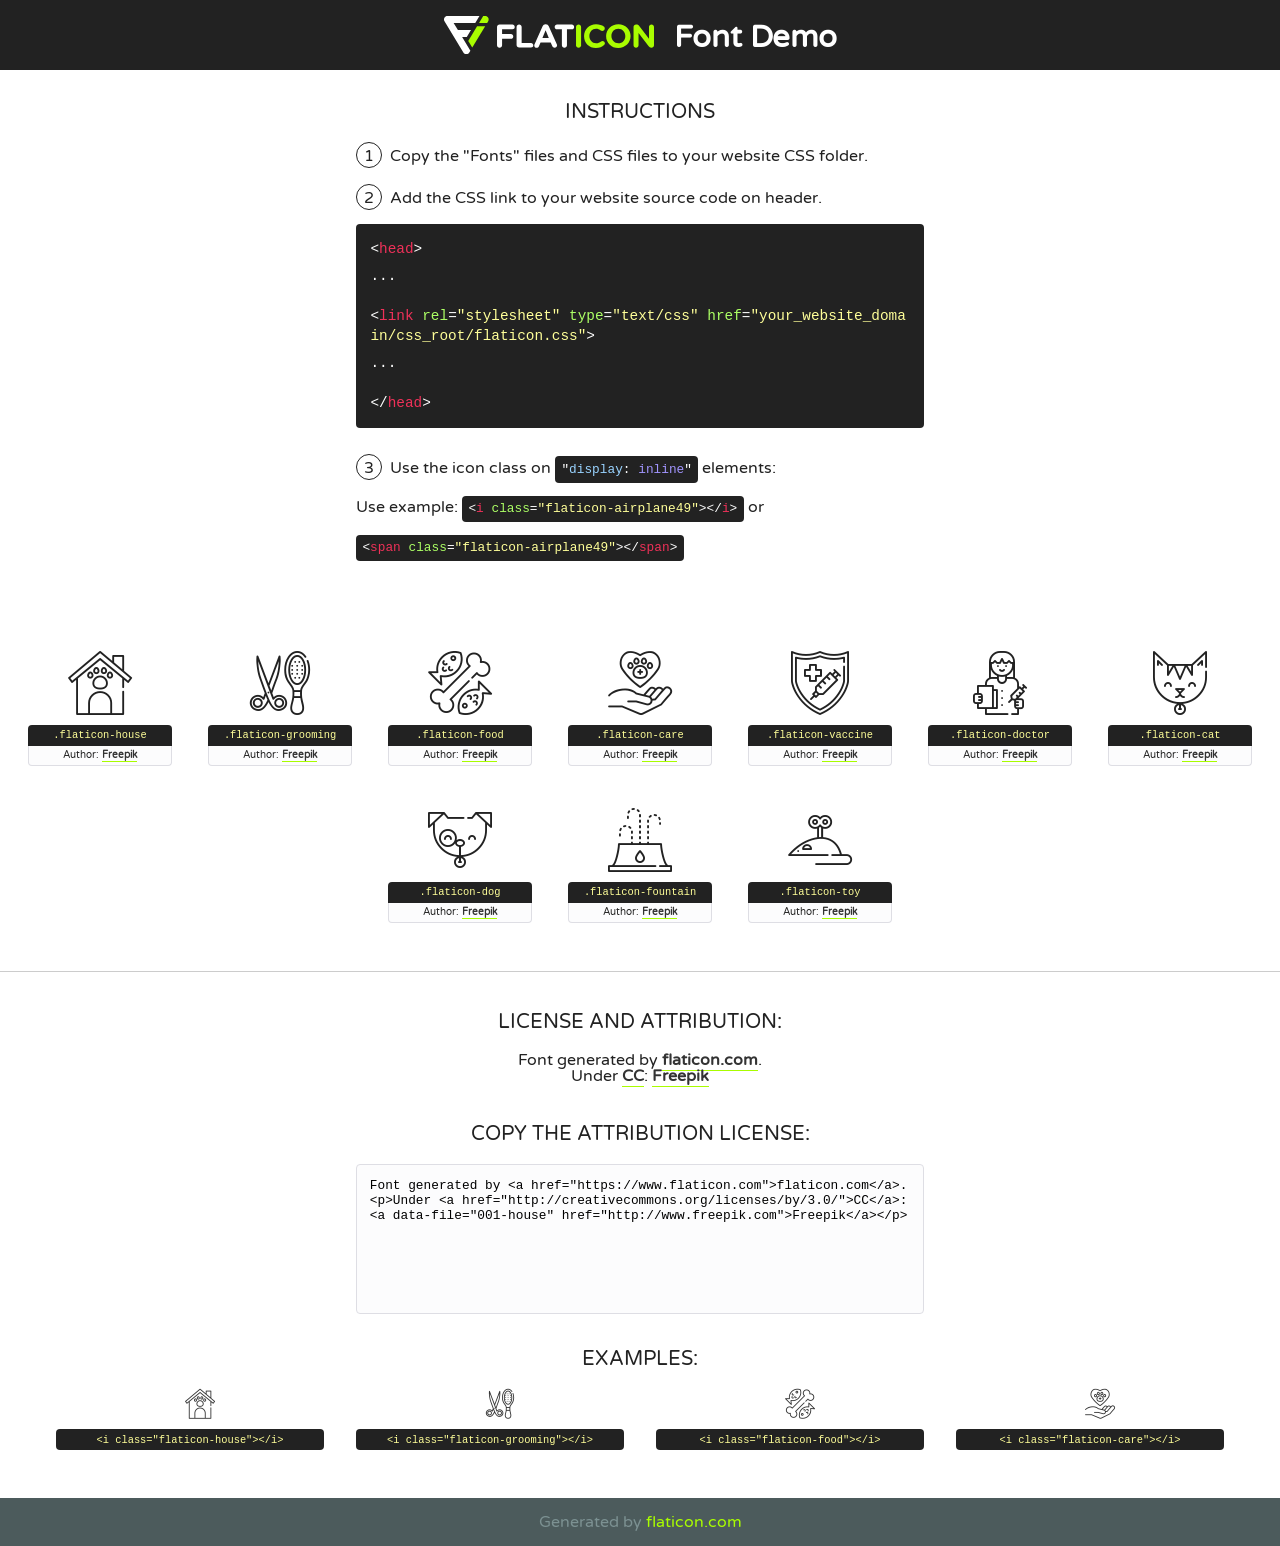
<file: lib/flaticon/font/flaticon.html>
<!DOCTYPE html>
<!--
  Flaticon icon font: Flaticon
  Creation date: 06/11/2020 05:08
-->
<html>
<!DOCTYPE html>
<html>

<head>
    <title>Flaticon WebFont</title>
    <link href="http://fonts.googleapis.com/css?family=Varela+Round" rel="stylesheet" type="text/css" />
    <link rel="stylesheet" type="text/css" href="flaticon.css">
    <meta charset="UTF-8">
    <style>
    html, body, div, span, applet, object, iframe,
    h1, h2, h3, h4, h5, h6, p, blockquote, pre,
    a, abbr, acronym, address, big, cite, code,
    del, dfn, em, img, ins, kbd, q, s, samp,
    small, strike, strong, sub, sup, tt, var,
    b, u, i, center,
    dl, dt, dd, ol, ul, li,
    fieldset, form, label, legend,
    table, caption, tbody, tfoot, thead, tr, th, td,
    article, aside, canvas, details, embed, 
    figure, figcaption, footer, header, hgroup, 
    menu, nav, output, ruby, section, summary,
    time, mark, audio, video {
        margin: 0;
        padding: 0;
        border: 0;
        font-size: 100%;
        font: inherit;
        vertical-align: baseline;
    }
    /* HTML5 display-role reset for older browsers */
    article, aside, details, figcaption, figure, 
    footer, header, hgroup, menu, nav, section {
        display: block;
    }
    body {
        line-height: 1;
    }
    ol, ul {
        list-style: none;
    }
    blockquote, q {
        quotes: none;
    }
    blockquote:before, blockquote:after,
    q:before, q:after {
        content: '';
        content: none;
    }
    table {
        border-collapse: collapse;
        border-spacing: 0;
    }
    body {
        font-family: 'Varela Round', Helvetica, Arial, sans-serif;
        font-size: 16px;
        color: #222;
    }
    a {
        color: #333;
        border-bottom: 1px solid #a9fd00;
        font-weight: bold;
        text-decoration: none;
    }
    * {
        -moz-box-sizing: border-box;
        -webkit-box-sizing: border-box;
        box-sizing: border-box;
        margin: 0;
        padding: 0;
    }
    [class^="flaticon-"]:before, [class*=" flaticon-"]:before, [class^="flaticon-"]:after, [class*=" flaticon-"]:after {
        font-family: Flaticon;
        font-size: 30px;
        font-style: normal;
        margin-left: 20px;
        color: #333;
    }
    .wrapper {
        max-width: 600px;
        margin: auto;
        padding: 0 1em;
    }
    .title {
        font-size: 1.25em;
        text-align: center;
        margin-bottom: 1em;
        text-transform: uppercase;
    }
    header {
        text-align: center;
        background-color: #222;
        color: #fff;
        padding: 1em;
    }
    header .logo {
        width: 210px;
        height: 38px;
        display: inline-block;
        vertical-align: middle;
        margin-right: 1em;
        border: none;
    }
    header strong {
        font-size: 1.95em;
        font-weight: bold;
        vertical-align: middle;
        margin-top: 5px;
        display: inline-block;
    }
    .demo {
        margin: 2em auto;
        line-height: 1.25em;
    }
    .demo ul li {
        margin-bottom: 1em;
    }
    .demo ul li .num {
        color: #222;
        border-radius: 20px;
        display: inline-block;
        width: 26px;
        padding: 3px;
        height: 26px;
        text-align: center;
        margin-right: 0.5em;
        border: 1px solid #222;
    }
    .demo ul li code {
        background-color: #222;
        border-radius: 4px;
        padding: 0.25em 0.5em;
        display: inline-block;
        color: #fff;
        font-family: Consolas,Monaco,Lucida Console,Liberation Mono,DejaVu Sans Mono,Bitstream Vera Sans Mono,Courier New, monospace;
        font-weight: lighter;
        margin-top: 1em;
        font-size: 0.8em;
        word-break: break-all;
    }
    .demo ul li code.big {
        padding: 1em;
        font-size: 0.9em;
    }
    .demo ul li code .red {
        color: #EF3159;
    }
    .demo ul li code .green {
        color: #ACFF65;
    }
    .demo ul li code .yellow {
        color: #FFFF99;
    }
    .demo ul li code .blue {
        color: #99D3FF;
    }
    .demo ul li code .purple {
        color: #A295FF;
    }
    .demo ul li code .dots {
        margin-top: 0.5em;
        display: block;
    }
    #glyphs {
        border-bottom: 1px solid #ccc;
        padding: 2em 0;
        text-align: center;
    }
    .glyph {
        display: inline-block;
        width: 9em;
        margin: 1em;
        text-align: center;
        vertical-align: top;
        background: #FFF;
    }
    .glyph .glyph-icon {
        padding: 10px;
        display: block;
        font-family:"Flaticon";
        font-size: 64px;
        line-height: 1;
    }
    .glyph .glyph-icon:before {
        font-size: 64px;
        color: #222;
        margin-left: 0;
    }
    .class-name {
        font-size: 0.65em;
        background-color: #222;
        color: #fff;
        border-radius: 4px 4px 0 0;
        padding: 0.5em;
        color: #FFFF99;
        font-family: Consolas,Monaco,Lucida Console,Liberation Mono,DejaVu Sans Mono,Bitstream Vera Sans Mono,Courier New, monospace;
    }
    .author-name {
        font-size: 0.6em;
        background-color: #fcfcfd;
        border: 1px solid #DEDEE4;
        border-top: 0;
        border-radius: 0 0 4px 4px;
        padding: 0.5em;
    }
    .class-name:last-child {
        font-size: 10px;
        color:#888;
    }
    .class-name:last-child a {
        font-size: 10px;
        color:#555;
    }
    .class-name:last-child a:hover {
        color:#a9fd00;
    }
    .glyph > input {
        display: block;
        width: 100px;
        margin: 5px auto;
        text-align: center;
        font-size: 12px;
        cursor: text;
    }
    .glyph > input.icon-input {
        font-family:"Flaticon";
        font-size: 16px;
        margin-bottom: 10px;
    }
    .attribution .title {
        margin-top: 2em;
    }
    .attribution textarea {
        background-color: #fcfcfd;
        padding: 1em;
        border: none;
        box-shadow: none;
        border: 1px solid #DEDEE4;
        border-radius: 4px;
        resize: none;
        width: 100%;
        height: 150px;
        font-size: 0.8em;
        font-family: Consolas,Monaco,Lucida Console,Liberation Mono,DejaVu Sans Mono,Bitstream Vera Sans Mono,Courier New, monospace;
        -webkit-appearance: none;
    }
    .iconsuse {
        margin: 2em auto;
        text-align: center;
        max-width: 1200px;
    }
    .iconsuse:after {
        content: '';
        display: table;
        clear: both;
    }
    .iconsuse .image {
        float: left;
        width: 25%;
        padding: 0 1em;
    }
    .iconsuse .image p {
        margin-bottom: 1em;
    }
    .iconsuse .image span {
        display: block;
        font-size: 0.65em;
        background-color: #222;
        color: #fff;
        border-radius: 4px;
        padding: 0.5em;
        color: #FFFF99;
        margin-top: 1em;
        font-family: Consolas,Monaco,Lucida Console,Liberation Mono,DejaVu Sans Mono,Bitstream Vera Sans Mono,Courier New, monospace;
    }
    #footer {
        text-align: center;
        background-color: #4C5B5C;
        color: #7c9192;
        padding: 1em;
    }
    #footer a {
        border: none;
        color: #a9fd00;
        font-weight: normal;
    }
    @media (max-width: 960px) {
        .iconsuse .image {
            width: 50%;
        }
    }
    @media (max-width: 560px) {
        .iconsuse .image {
            width: 100%;
        }
    }
    </style>
</head>

<body class="characters-off">

    <header>
        <a href="https://www.flaticon.com" target="_blank" class="logo">
            <svg version="1.1" xmlns="http://www.w3.org/2000/svg" xmlns:xlink="http://www.w3.org/1999/xlink" xmlns:a="http://ns.adobe.com/AdobeSVGViewerExtensions/3.0/" viewBox="0 0 560.875 102.036" enable-background="new 0 0 560.875 102.036" xml:space="preserve">
                <defs>
                </defs>
                <g>
                    <g class="letters">
                        <path fill="#ffffff" d="M141.596,29.675c0-3.777,2.985-6.767,6.764-6.767h34.438c3.426,0,6.15,2.728,6.15,6.15
                        c0,3.43-2.724,6.149-6.15,6.149h-27.674v13.091h23.719c3.429,0,6.151,2.724,6.151,6.15c0,3.43-2.723,6.149-6.151,6.149h-23.719
                        v17.574c0,3.773-2.986,6.761-6.764,6.761c-3.779,0-6.764-2.989-6.764-6.761V29.675z"></path>
                        <path fill="#ffffff" d="M193.844,29.149c0-3.781,2.985-6.767,6.764-6.767c3.776,0,6.763,2.985,6.763,6.767v42.957h25.039
                        c3.426,0,6.149,2.726,6.149,6.153c0,3.425-2.723,6.15-6.149,6.15h-31.802c-3.779,0-6.764-2.986-6.764-6.768V29.149z"></path>
                        <path fill="#ffffff" d="M241.891,75.71l21.438-48.407c1.492-3.341,4.215-5.357,7.906-5.357h0.792
                        c3.686,0,6.323,2.017,7.815,5.357l21.439,48.407c0.436,0.967,0.701,1.845,0.701,2.723c0,3.602-2.809,6.501-6.414,6.501
                        c-3.161,0-5.269-1.845-6.499-4.655l-4.132-9.661h-27.059l-4.301,10.102c-1.144,2.631-3.426,4.214-6.237,4.214
                        c-3.517,0-6.24-2.81-6.24-6.325C241.1,77.64,241.451,76.677,241.891,75.71z M279.932,58.666l-8.521-20.297l-8.526,20.297H279.932
                        z"></path>
                        <path fill="#ffffff" d="M314.864,35.387H301.86c-3.429,0-6.239-2.813-6.239-6.238c0-3.429,2.811-6.24,6.239-6.24h39.533
                        c3.426,0,6.237,2.811,6.237,6.24c0,3.425-2.811,6.238-6.237,6.238h-13.001v42.785c0,3.773-2.99,6.761-6.764,6.761
                        c-3.779,0-6.764-2.989-6.764-6.761V35.387z"></path>
                        <path fill="#A9FD00" d="M352.615,29.149c0-3.781,2.985-6.767,6.767-6.767c3.774,0,6.761,2.985,6.761,6.767v49.024
                        c0,3.773-2.987,6.761-6.761,6.761c-3.781,0-6.767-2.989-6.767-6.761V29.149z"></path>
                        <path fill="#A9FD00" d="M374.132,53.836v-0.179c0-17.481,13.178-31.801,32.065-31.801c9.22,0,15.459,2.458,20.557,6.238
                        c1.402,1.054,2.637,2.985,2.637,5.357c0,3.692-2.985,6.59-6.681,6.59c-1.845,0-3.071-0.702-4.044-1.319
                        c-3.776-2.813-7.729-4.393-12.562-4.393c-10.364,0-17.831,8.611-17.831,19.154v0.173c0,10.542,7.291,19.329,17.831,19.329
                        c5.715,0,9.492-1.756,13.359-4.834c1.049-0.874,2.458-1.491,4.039-1.491c3.429,0,6.325,2.813,6.325,6.236
                        c0,2.106-1.056,3.78-2.282,4.834c-5.539,4.834-12.036,7.733-21.878,7.733C387.572,85.464,374.132,71.493,374.132,53.836z"></path>
                        <path fill="#A9FD00" d="M433.009,53.836v-0.179c0-17.481,13.79-31.801,32.766-31.801c18.981,0,32.592,14.143,32.592,31.628v0.173
                        c0,17.483-13.785,31.807-32.769,31.807C446.625,85.464,433.009,71.32,433.009,53.836z M484.224,53.836v-0.179
                        c0-10.539-7.725-19.326-18.626-19.326c-10.893,0-18.449,8.611-18.449,19.154v0.173c0,10.542,7.73,19.329,18.626,19.329
                        C476.676,72.986,484.224,64.378,484.224,53.836z"></path>
                        <path fill="#A9FD00" d="M506.233,29.321c0-3.774,2.99-6.763,6.767-6.763h1.401c3.252,0,5.183,1.583,7.029,3.953l26.093,34.265
                        V29.059c0-3.692,2.99-6.677,6.681-6.677c3.683,0,6.671,2.985,6.671,6.677v48.934c0,3.78-2.987,6.765-6.764,6.765h-0.436
                        c-3.257,0-5.188-1.581-7.034-3.953l-27.056-35.492v32.944c0,3.687-2.985,6.676-6.678,6.676c-3.683,0-6.673-2.989-6.673-6.676
                        V29.321z"></path>
                    </g>
                    <g class="insignia">
                        <path fill="#ffffff" d="M48.372,56.137h12.517l11.156-18.537H37.186L25.688,18.539h57.825L94.668,0H9.271
                        C5.925,0,2.842,1.801,1.198,4.716c-1.644,2.907-1.593,6.482,0.134,9.343l50.38,83.501c1.678,2.781,4.689,4.476,7.938,4.476
                        c3.246,0,6.257-1.695,7.935-4.476l2.898-4.804L48.372,56.137z"></path>
                        <g class="i">
                            <path fill="#A9FD00" d="M93.575,18.539h0.031v0.004l21.652,0.004l2.705-4.488c1.727-2.861,1.778-6.436,0.133-9.343
                            C116.454,1.801,113.371,0,110.026,0h-5.294L93.575,18.539z"></path>
                            <polygon fill="#A9FD00" points="88.291,27.356 64.725,66.486 75.519,84.404 109.942,27.356"></polygon>
                        </g>
                    </g>
                </g>
            </svg>
        </a>
        <strong>Font Demo</strong>
    </header>


    <section class="demo wrapper">

        <p class="title">Instructions</p>

        <ul>
            <li>
                <span class="num">1</span>Copy the "Fonts" files and CSS files to your website CSS folder.
            </li>
            <li>
                <span class="num">2</span>Add the CSS link to your website source code on header.
                <code class="big">
                    &lt;<span class="red">head</span>&gt;
                    <br/><span class="dots">...</span>
                    <br/>&lt;<span class="red">link</span> <span class="green">rel</span>=<span class="yellow">"stylesheet"</span> <span class="green">type</span>=<span class="yellow">"text/css"</span> <span class="green">href</span>=<span class="yellow">"your_website_domain/css_root/flaticon.css"</span>&gt;
                    <br/><span class="dots">...</span>
                    <br/>&lt;/<span class="red">head</span>&gt;
                </code>
            </li>

            <li>
                <p>
                    <span class="num">3</span>Use the icon class on <code>"<span class="blue">display</span>:<span class="purple"> inline</span>"</code> elements:
                    <br />
                    Use example: <code>&lt;<span class="red">i</span> <span class="green">class</span>=<span class="yellow">&quot;flaticon-airplane49&quot;</span>&gt;&lt;/<span class="red">i</span>&gt;</code> or <code>&lt;<span class="red">span</span> <span class="green">class</span>=<span class="yellow">&quot;flaticon-airplane49&quot;</span>&gt;&lt;/<span class="red">span</span>&gt;</code>
            </li>
        </ul>

    </section>




   <section id="glyphs">          
    
      
        <div class="glyph"><div class="glyph-icon flaticon-house"></div>
            <div class="class-name">.flaticon-house</div>
            <div class="author-name">Author: <a data-file="001-house" href="http://www.freepik.com">Freepik</a> </div> 
        </div>        
        
        <div class="glyph"><div class="glyph-icon flaticon-grooming"></div>
            <div class="class-name">.flaticon-grooming</div>
            <div class="author-name">Author: <a data-file="002-grooming" href="http://www.freepik.com">Freepik</a> </div> 
        </div>        
        
        <div class="glyph"><div class="glyph-icon flaticon-food"></div>
            <div class="class-name">.flaticon-food</div>
            <div class="author-name">Author: <a data-file="003-food" href="http://www.freepik.com">Freepik</a> </div> 
        </div>        
        
        <div class="glyph"><div class="glyph-icon flaticon-care"></div>
            <div class="class-name">.flaticon-care</div>
            <div class="author-name">Author: <a data-file="004-care" href="http://www.freepik.com">Freepik</a> </div> 
        </div>        
        
        <div class="glyph"><div class="glyph-icon flaticon-vaccine"></div>
            <div class="class-name">.flaticon-vaccine</div>
            <div class="author-name">Author: <a data-file="005-vaccine" href="http://www.freepik.com">Freepik</a> </div> 
        </div>        
        
        <div class="glyph"><div class="glyph-icon flaticon-doctor"></div>
            <div class="class-name">.flaticon-doctor</div>
            <div class="author-name">Author: <a data-file="006-doctor" href="http://www.freepik.com">Freepik</a> </div> 
        </div>        
        
        <div class="glyph"><div class="glyph-icon flaticon-cat"></div>
            <div class="class-name">.flaticon-cat</div>
            <div class="author-name">Author: <a data-file="007-cat" href="http://www.freepik.com">Freepik</a> </div> 
        </div>        
        
        <div class="glyph"><div class="glyph-icon flaticon-dog"></div>
            <div class="class-name">.flaticon-dog</div>
            <div class="author-name">Author: <a data-file="008-dog" href="http://www.freepik.com">Freepik</a> </div> 
        </div>        
        
        <div class="glyph"><div class="glyph-icon flaticon-fountain"></div>
            <div class="class-name">.flaticon-fountain</div>
            <div class="author-name">Author: <a data-file="009-fountain" href="http://www.freepik.com">Freepik</a> </div> 
        </div>        
        
        <div class="glyph"><div class="glyph-icon flaticon-toy"></div>
            <div class="class-name">.flaticon-toy</div>
            <div class="author-name">Author: <a data-file="010-toy" href="http://www.freepik.com">Freepik</a> </div> 
        </div>        
        

    </section>



    <section class="attribution wrapper"   style="text-align:center;">

      <div class="title">License and attribution:</div><div class="attrDiv">Font generated by <a href="https://www.flaticon.com">flaticon.com</a>. <div><p>Under <a href="http://creativecommons.org/licenses/by/3.0/">CC</a>: <a data-file="001-house" href="http://www.freepik.com">Freepik</a></p>  </div>
      </div>
      <div class="title">Copy the Attribution License:</div>

    <textarea onclick="this.focus();this.select();">Font generated by &lt;a href=&quot;https://www.flaticon.com&quot;&gt;flaticon.com&lt;/a&gt;. <p>Under <a href="http://creativecommons.org/licenses/by/3.0/">CC</a>: <a data-file="001-house" href="http://www.freepik.com">Freepik</a></p>  
     </textarea>

    </section>

    <section class="iconsuse">

          <div class="title">Examples:</div>            
             
            <div class="image">
                <p>
                    <i class="glyph-icon flaticon-house"></i> 
                    <span>&lt;i class=&quot;flaticon-house&quot;&gt;&lt;/i&gt;</span>
                </p>
            </div>
            
            <div class="image">
                <p>
                    <i class="glyph-icon flaticon-grooming"></i> 
                    <span>&lt;i class=&quot;flaticon-grooming&quot;&gt;&lt;/i&gt;</span>
                </p>
            </div>
            
            <div class="image">
                <p>
                    <i class="glyph-icon flaticon-food"></i> 
                    <span>&lt;i class=&quot;flaticon-food&quot;&gt;&lt;/i&gt;</span>
                </p>
            </div>
            
            <div class="image">
                <p>
                    <i class="glyph-icon flaticon-care"></i> 
                    <span>&lt;i class=&quot;flaticon-care&quot;&gt;&lt;/i&gt;</span>
                </p>
            </div>
                       
        </div>
                            
    </section>

<div id="footer">
    <div>Generated by <a href="https://www.flaticon.com">flaticon.com</a>
    </div>
</div>



</body>
</html>
</file>
<file: lib/flaticon/font/flaticon.css>
/*
  	Flaticon icon font: Flaticon
  	Creation date: 06/11/2020 05:08
  	*/

@font-face {
  font-family: "Flaticon";
  src: url("./Flaticon.eot");
  src: url("./Flaticon.eot?#iefix") format("embedded-opentype"),
       url("./Flaticon.woff2") format("woff2"),
       url("./Flaticon.woff") format("woff"),
       url("./Flaticon.ttf") format("truetype"),
       url("./Flaticon.svg#Flaticon") format("svg");
  font-weight: normal;
  font-style: normal;
}

@media screen and (-webkit-min-device-pixel-ratio:0) {
  @font-face {
    font-family: "Flaticon";
    src: url("./Flaticon.svg#Flaticon") format("svg");
  }
}

[class^="flaticon-"]:before, [class*=" flaticon-"]:before,
[class^="flaticon-"]:after, [class*=" flaticon-"]:after {   
  font-family: Flaticon;
        font-size: 20px;
font-style: normal;
margin-left: 20px;
}

.flaticon-house:before { content: "\f100"; }
.flaticon-grooming:before { content: "\f101"; }
.flaticon-food:before { content: "\f102"; }
.flaticon-care:before { content: "\f103"; }
.flaticon-vaccine:before { content: "\f104"; }
.flaticon-doctor:before { content: "\f105"; }
.flaticon-cat:before { content: "\f106"; }
.flaticon-dog:before { content: "\f107"; }
.flaticon-fountain:before { content: "\f108"; }
.flaticon-toy:before { content: "\f109"; }
</file>
<file: css/style.css>
/******* Bootstrap Theming ********/
/*!
 * Bootstrap v4.5.3 (https://getbootstrap.com/)
 * Copyright 2011-2020 The Bootstrap Authors
 * Copyright 2011-2020 Twitter, Inc.
 * Licensed under MIT (https://github.com/twbs/bootstrap/blob/main/LICENSE)
 */
:root {
  --blue: #007bff;
  --indigo: #6610f2;
  --purple: #6f42c1;
  --pink: #e83e8c;
  --red: #dc3545;
  --orange: #fd7e14;
  --yellow: #ffc107;
  --green: #28a745;
  --teal: #20c997;
  --cyan: #17a2b8;
  --white: #fff;
  --gray: #6c757d;
  --gray-dark: #343a40;
  --primary: #ED6436;
  --secondary: #65C178;
  --success: #28a745;
  --info: #17a2b8;
  --warning: #ffc107;
  --danger: #dc3545;
  --light: #F2F2F4;
  --dark: #181818;
  --butter:#ffefb3;
  --breakpoint-xs: 0;
  --breakpoint-sm: 576px;
  --breakpoint-md: 768px;
  --breakpoint-lg: 992px;
  --breakpoint-xl: 1200px;
  --font-family-sans-serif: "Nunito Sans", sans-serif;
  --font-family-monospace: SFMono-Regular, Menlo, Monaco, Consolas, "Liberation Mono", "Courier New", monospace;
}

*,
*::before,
*::after {
  box-sizing: border-box;
}

html {
  font-family: sans-serif;
  line-height: 1.15;
  -webkit-text-size-adjust: 100%;
  -webkit-tap-highlight-color: rgba(0, 0, 0, 0);
}

article, aside, figcaption, figure, footer, header, hgroup, main, nav, section {
  display: block;
}

body {
  margin: 0;
  font-family: "Nunito Sans", sans-serif;
  font-size: 1rem;
  font-weight: 400;
  line-height: 1.5;
  color: black;
  text-align: left;
  background-color: #ffefb3;
}

[tabindex="-1"]:focus:not(:focus-visible) {
  outline: 0 !important;
}

hr {
  box-sizing: content-box;
  height: 0;
  overflow: visible;
}

h1, h2, h3, h4, h5, h6 {
  margin-top: 0;
  margin-bottom: 0.5rem;
}

p {
  margin-top: 0;
  margin-bottom: 1rem;
}

abbr[title],
abbr[data-original-title] {
  text-decoration: underline;
  text-decoration: underline dotted;
  cursor: help;
  border-bottom: 0;
  text-decoration-skip-ink: none;
}

address {
  margin-bottom: 1rem;
  font-style: normal;
  line-height: inherit;
}

ol,
ul,
dl {
  margin-top: 0;
  margin-bottom: 1rem;
}

ol ol,
ul ul,
ol ul,
ul ol {
  margin-bottom: 0;
}

dt {
  font-weight: 700;
}

dd {
  margin-bottom: .5rem;
  margin-left: 0;
}

blockquote {
  margin: 0 0 1rem;
}

b,
strong {
  font-weight: bolder;
}

small {
  font-size: 80%;
}

sub,
sup {
  position: relative;
  font-size: 75%;
  line-height: 0;
  vertical-align: baseline;
}

sub {
  bottom: -.25em;
}

sup {
  top: -.5em;
}

a {
  color: #e83e8c;
  text-decoration: none;
  background-color: transparent;
}

a:hover {
  color: #c53f12;
  text-decoration: underline;
}

a:not([href]):not([class]) {
  color: inherit;
  text-decoration: none;
}

a:not([href]):not([class]):hover {
  color: inherit;
  text-decoration: none;
}

pre,
code,
kbd,
samp {
  font-family: SFMono-Regular, Menlo, Monaco, Consolas, "Liberation Mono", "Courier New", monospace;
  font-size: 1em;
}

pre {
  margin-top: 0;
  margin-bottom: 1rem;
  overflow: auto;
  -ms-overflow-style: scrollbar;
}

figure {
  margin: 0 0 1rem;
}

img {
  vertical-align: middle;
  border-style: none;
}

svg {
  overflow: hidden;
  vertical-align: middle;
}

table {
  border-collapse: collapse;
}

caption {
  padding-top: 0.75rem;
  padding-bottom: 0.75rem;
  color: #6c757d;
  text-align: left;
  caption-side: bottom;
}

th {
  text-align: inherit;
  text-align: -webkit-match-parent;
}

label {
  display: inline-block;
  margin-bottom: 0.5rem;
}

button {
  border-radius: 0;
}

button:focus {
  outline: 1px dotted;
  outline: 5px auto -webkit-focus-ring-color;
}

input,
button,
select,
optgroup,
textarea {
  margin: 0;
  font-family: inherit;
  font-size: inherit;
  line-height: inherit;
}

button,
input {
  overflow: visible;
}

button,
select {
  text-transform: none;
}

[role="button"] {
  cursor: pointer;
}

select {
  word-wrap: normal;
}

button,
[type="button"],
[type="reset"],
[type="submit"] {
  -webkit-appearance: button;
}

button:not(:disabled),
[type="button"]:not(:disabled),
[type="reset"]:not(:disabled),
[type="submit"]:not(:disabled) {
  cursor: pointer;
}

button::-moz-focus-inner,
[type="button"]::-moz-focus-inner,
[type="reset"]::-moz-focus-inner,
[type="submit"]::-moz-focus-inner {
  padding: 0;
  border-style: none;
}

input[type="radio"],
input[type="checkbox"] {
  box-sizing: border-box;
  padding: 0;
}

textarea {
  overflow: auto;
  resize: vertical;
}

fieldset {
  min-width: 0;
  padding: 0;
  margin: 0;
  border: 0;
}

legend {
  display: block;
  width: 100%;
  max-width: 100%;
  padding: 0;
  margin-bottom: .5rem;
  font-size: 1.5rem;
  line-height: inherit;
  color: inherit;
  white-space: normal;
}

@media (max-width: 1200px) {
  legend {
    font-size: calc(1.275rem + 0.3vw) ;
  }
}

progress {
  vertical-align: baseline;
}

[type="number"]::-webkit-inner-spin-button,
[type="number"]::-webkit-outer-spin-button {
  height: auto;
}

[type="search"] {
  outline-offset: -2px;
  -webkit-appearance: none;
}

[type="search"]::-webkit-search-decoration {
  -webkit-appearance: none;
}

::-webkit-file-upload-button {
  font: inherit;
  -webkit-appearance: button;
}

output {
  display: inline-block;
}

summary {
  display: list-item;
  cursor: pointer;
}

template {
  display: none;
}

[hidden] {
  display: none !important;
}

h1, h2, h3, h4, h5, h6,
.h1, .h2, .h3, .h4, .h5, .h6 {
  margin-bottom: 0.5rem;
  font-family: "Nunito", sans-serif;
  font-weight: 500;
  line-height: 1.2;
  color: #181818;
}

h1, .h1 {
  font-size: 2.5rem;
}

@media (max-width: 1200px) {
  h1, .h1 {
    font-size: calc(1.375rem + 1.5vw) ;
  }
}

h2, .h2 {
  font-size: 2rem;
}

@media (max-width: 1200px) {
  h2, .h2 {
    font-size: calc(1.325rem + 0.9vw) ;
  }
}

h3, .h3 {
  font-size: 1.75rem;
}

@media (max-width: 1200px) {
  h3, .h3 {
    font-size: calc(1.3rem + 0.6vw) ;
  }
}

h4, .h4 {
  font-size: 1.5rem;
}

@media (max-width: 1200px) {
  h4, .h4 {
    font-size: calc(1.275rem + 0.3vw) ;
  }
}

h5, .h5 {
  font-size: 1.25rem;
}

h6, .h6 {
  font-size: 1rem;
}

.lead {
  font-size: 1.25rem;
  font-weight: 300;
}

.display-1 {
  font-size: 6rem;
  font-weight: 300;
  line-height: 1.2;
}

@media (max-width: 1200px) {
  .display-1 {
    font-size: calc(1.725rem + 5.7vw) ;
  }
}

.display-2 {
  font-size: 5.5rem;
  font-weight: 300;
  line-height: 1.2;
}

@media (max-width: 1200px) {
  .display-2 {
    font-size: calc(1.675rem + 5.1vw) ;
  }
}

.display-3 {
  font-size: 4.5rem;
  font-weight: 300;
  line-height: 1.2;
}

@media (max-width: 1200px) {
  .display-3 {
    font-size: calc(1.575rem + 3.9vw) ;
  }
}

.display-4 {
  font-size: 3.5rem;
  font-weight: 300;
  line-height: 1.2;
}

@media (max-width: 1200px) {
  .display-4 {
    font-size: calc(1.475rem + 2.7vw) ;
  }
}

hr {
  margin-top: 1rem;
  margin-bottom: 1rem;
  border: 0;
  border-top: 1px solid rgba(0, 0, 0, 0.1);
}

small,
.small {
  font-size: 80%;
  font-weight: 400;
}

mark,
.mark {
  padding: 0.2em;
  background-color: #fcf8e3;
}

.list-unstyled {
  padding-left: 0;
  list-style: none;
}

.list-inline {
  padding-left: 0;
  list-style: none;
}

.list-inline-item {
  display: inline-block;
}

.list-inline-item:not(:last-child) {
  margin-right: 0.5rem;
}

.initialism {
  font-size: 90%;
  text-transform: uppercase;
}

.blockquote {
  margin-bottom: 1rem;
  font-size: 1.25rem;
}

.blockquote-footer {
  display: block;
  font-size: 80%;
  color: #6c757d;
}

.blockquote-footer::before {
  content: "\2014\00A0";
}

.img-fluid {
  max-width: 100%;
  height: auto;
}

.img-thumbnail {
  padding: 0.25rem;
  background-color: #fff;
  border: 1px solid #dee2e6;
  border-radius: 0.25rem;
  max-width: 100%;
  height: auto;
}

.figure {
  display: inline-block;
}

.figure-img {
  margin-bottom: 0.5rem;
  line-height: 1;
}

.figure-caption {
  font-size: 90%;
  color: #6c757d;
}

code {
  font-size: 87.5%;
  color: #e83e8c;
  word-wrap: break-word;
}

a > code {
  color: inherit;
}

kbd {
  padding: 0.2rem 0.4rem;
  font-size: 87.5%;
  color: #fff;
  background-color: #212529;
  border-radius: 0.2rem;
}

kbd kbd {
  padding: 0;
  font-size: 100%;
  font-weight: 700;
}

pre {
  display: block;
  font-size: 87.5%;
  color: #212529;
}

pre code {
  font-size: inherit;
  color: inherit;
  word-break: normal;
}

.pre-scrollable {
  max-height: 340px;
  overflow-y: scroll;
}

.container,
.container-fluid,
.container-sm,
.container-md,
.container-lg,
.container-xl {
  width: 100%;
  padding-right: 15px;
  padding-left: 15px;
  margin-right: auto;
  margin-left: auto;
}

@media (min-width: 576px) {
  .container, .container-sm {
    max-width: 540px;
  }
}

@media (min-width: 768px) {
  .container, .container-sm, .container-md {
    max-width: 720px;
  }
}

@media (min-width: 992px) {
  .container, .container-sm, .container-md, .container-lg {
    max-width: 960px;
  }
}

@media (min-width: 1200px) {
  .container, .container-sm, .container-md, .container-lg, .container-xl {
    max-width: 1140px;
  }
}

.row {
  display: flex;
  flex-wrap: wrap;
  margin-right: -15px;
  margin-left: -15px;
}

.no-gutters {
  margin-right: 0;
  margin-left: 0;
}

.no-gutters > .col,
.no-gutters > [class*="col-"] {
  padding-right: 0;
  padding-left: 0;
}

.col-1, .col-2, .col-3, .col-4, .col-5, .col-6, .col-7, .col-8, .col-9, .col-10, .col-11, .col-12, .col,
.col-auto, .col-sm-1, .col-sm-2, .col-sm-3, .col-sm-4, .col-sm-5, .col-sm-6, .col-sm-7, .col-sm-8, .col-sm-9, .col-sm-10, .col-sm-11, .col-sm-12, .col-sm,
.col-sm-auto, .col-md-1, .col-md-2, .col-md-3, .col-md-4, .col-md-5, .col-md-6, .col-md-7, .col-md-8, .col-md-9, .col-md-10, .col-md-11, .col-md-12, .col-md,
.col-md-auto, .col-lg-1, .col-lg-2, .col-lg-3, .col-lg-4, .col-lg-5, .col-lg-6, .col-lg-7, .col-lg-8, .col-lg-9, .col-lg-10, .col-lg-11, .col-lg-12, .col-lg,
.col-lg-auto, .col-xl-1, .col-xl-2, .col-xl-3, .col-xl-4, .col-xl-5, .col-xl-6, .col-xl-7, .col-xl-8, .col-xl-9, .col-xl-10, .col-xl-11, .col-xl-12, .col-xl,
.col-xl-auto {
  position: relative;
  width: 100%;
  padding-right: 15px;
  padding-left: 15px;
}

.col {
  flex-basis: 0;
  flex-grow: 1;
  max-width: 100%;
}

.row-cols-1 > * {
  flex: 0 0 100%;
  max-width: 100%;
}

.row-cols-2 > * {
  flex: 0 0 50%;
  max-width: 50%;
}

.row-cols-3 > * {
  flex: 0 0 33.33333%;
  max-width: 33.33333%;
}

.row-cols-4 > * {
  flex: 0 0 25%;
  max-width: 25%;
}

.row-cols-5 > * {
  flex: 0 0 20%;
  max-width: 20%;
}

.row-cols-6 > * {
  flex: 0 0 16.66667%;
  max-width: 16.66667%;
}

.col-auto {
  flex: 0 0 auto;
  width: auto;
  max-width: 100%;
}

.col-1 {
  flex: 0 0 8.33333%;
  max-width: 8.33333%;
}

.col-2 {
  flex: 0 0 16.66667%;
  max-width: 16.66667%;
}

.col-3 {
  flex: 0 0 25%;
  max-width: 25%;
}

.col-4 {
  flex: 0 0 33.33333%;
  max-width: 33.33333%;
}

.col-5 {
  flex: 0 0 41.66667%;
  max-width: 41.66667%;
}

.col-6 {
  flex: 0 0 50%;
  max-width: 50%;
}

.col-7 {
  flex: 0 0 58.33333%;
  max-width: 58.33333%;
}

.col-8 {
  flex: 0 0 66.66667%;
  max-width: 66.66667%;
}

.col-9 {
  flex: 0 0 75%;
  max-width: 75%;
}

.col-10 {
  flex: 0 0 83.33333%;
  max-width: 83.33333%;
}

.col-11 {
  flex: 0 0 91.66667%;
  max-width: 91.66667%;
}

.col-12 {
  flex: 0 0 100%;
  max-width: 100%;
}

.order-first {
  order: -1;
}

.order-last {
  order: 13;
}

.order-0 {
  order: 0;
}

.order-1 {
  order: 1;
}

.order-2 {
  order: 2;
}

.order-3 {
  order: 3;
}

.order-4 {
  order: 4;
}

.order-5 {
  order: 5;
}

.order-6 {
  order: 6;
}

.order-7 {
  order: 7;
}

.order-8 {
  order: 8;
}

.order-9 {
  order: 9;
}

.order-10 {
  order: 10;
}

.order-11 {
  order: 11;
}

.order-12 {
  order: 12;
}

.offset-1 {
  margin-left: 8.33333%;
}

.offset-2 {
  margin-left: 16.66667%;
}

.offset-3 {
  margin-left: 25%;
}

.offset-4 {
  margin-left: 33.33333%;
}

.offset-5 {
  margin-left: 41.66667%;
}

.offset-6 {
  margin-left: 50%;
}

.offset-7 {
  margin-left: 58.33333%;
}

.offset-8 {
  margin-left: 66.66667%;
}

.offset-9 {
  margin-left: 75%;
}

.offset-10 {
  margin-left: 83.33333%;
}

.offset-11 {
  margin-left: 91.66667%;
}

@media (min-width: 576px) {
  .col-sm {
    flex-basis: 0;
    flex-grow: 1;
    max-width: 100%;
  }
  .row-cols-sm-1 > * {
    flex: 0 0 100%;
    max-width: 100%;
  }
  .row-cols-sm-2 > * {
    flex: 0 0 50%;
    max-width: 50%;
  }
  .row-cols-sm-3 > * {
    flex: 0 0 33.33333%;
    max-width: 33.33333%;
  }
  .row-cols-sm-4 > * {
    flex: 0 0 25%;
    max-width: 25%;
  }
  .row-cols-sm-5 > * {
    flex: 0 0 20%;
    max-width: 20%;
  }
  .row-cols-sm-6 > * {
    flex: 0 0 16.66667%;
    max-width: 16.66667%;
  }
  .col-sm-auto {
    flex: 0 0 auto;
    width: auto;
    max-width: 100%;
  }
  .col-sm-1 {
    flex: 0 0 8.33333%;
    max-width: 8.33333%;
  }
  .col-sm-2 {
    flex: 0 0 16.66667%;
    max-width: 16.66667%;
  }
  .col-sm-3 {
    flex: 0 0 25%;
    max-width: 25%;
  }
  .col-sm-4 {
    flex: 0 0 33.33333%;
    max-width: 33.33333%;
  }
  .col-sm-5 {
    flex: 0 0 41.66667%;
    max-width: 41.66667%;
  }
  .col-sm-6 {
    flex: 0 0 50%;
    max-width: 50%;
  }
  .col-sm-7 {
    flex: 0 0 58.33333%;
    max-width: 58.33333%;
  }
  .col-sm-8 {
    flex: 0 0 66.66667%;
    max-width: 66.66667%;
  }
  .col-sm-9 {
    flex: 0 0 75%;
    max-width: 75%;
  }
  .col-sm-10 {
    flex: 0 0 83.33333%;
    max-width: 83.33333%;
  }
  .col-sm-11 {
    flex: 0 0 91.66667%;
    max-width: 91.66667%;
  }
  .col-sm-12 {
    flex: 0 0 100%;
    max-width: 100%;
  }
  .order-sm-first {
    order: -1;
  }
  .order-sm-last {
    order: 13;
  }
  .order-sm-0 {
    order: 0;
  }
  .order-sm-1 {
    order: 1;
  }
  .order-sm-2 {
    order: 2;
  }
  .order-sm-3 {
    order: 3;
  }
  .order-sm-4 {
    order: 4;
  }
  .order-sm-5 {
    order: 5;
  }
  .order-sm-6 {
    order: 6;
  }
  .order-sm-7 {
    order: 7;
  }
  .order-sm-8 {
    order: 8;
  }
  .order-sm-9 {
    order: 9;
  }
  .order-sm-10 {
    order: 10;
  }
  .order-sm-11 {
    order: 11;
  }
  .order-sm-12 {
    order: 12;
  }
  .offset-sm-0 {
    margin-left: 0;
  }
  .offset-sm-1 {
    margin-left: 8.33333%;
  }
  .offset-sm-2 {
    margin-left: 16.66667%;
  }
  .offset-sm-3 {
    margin-left: 25%;
  }
  .offset-sm-4 {
    margin-left: 33.33333%;
  }
  .offset-sm-5 {
    margin-left: 41.66667%;
  }
  .offset-sm-6 {
    margin-left: 50%;
  }
  .offset-sm-7 {
    margin-left: 58.33333%;
  }
  .offset-sm-8 {
    margin-left: 66.66667%;
  }
  .offset-sm-9 {
    margin-left: 75%;
  }
  .offset-sm-10 {
    margin-left: 83.33333%;
  }
  .offset-sm-11 {
    margin-left: 91.66667%;
  }
}

@media (min-width: 768px) {
  .col-md {
    flex-basis: 0;
    flex-grow: 1;
    max-width: 100%;
  }
  .row-cols-md-1 > * {
    flex: 0 0 100%;
    max-width: 100%;
  }
  .row-cols-md-2 > * {
    flex: 0 0 50%;
    max-width: 50%;
  }
  .row-cols-md-3 > * {
    flex: 0 0 33.33333%;
    max-width: 33.33333%;
  }
  .row-cols-md-4 > * {
    flex: 0 0 25%;
    max-width: 25%;
  }
  .row-cols-md-5 > * {
    flex: 0 0 20%;
    max-width: 20%;
  }
  .row-cols-md-6 > * {
    flex: 0 0 16.66667%;
    max-width: 16.66667%;
  }
  .col-md-auto {
    flex: 0 0 auto;
    width: auto;
    max-width: 100%;
  }
  .col-md-1 {
    flex: 0 0 8.33333%;
    max-width: 8.33333%;
  }
  .col-md-2 {
    flex: 0 0 16.66667%;
    max-width: 16.66667%;
  }
  .col-md-3 {
    flex: 0 0 25%;
    max-width: 25%;
  }
  .col-md-4 {
    flex: 0 0 33.33333%;
    max-width: 33.33333%;
  }
  .col-md-5 {
    flex: 0 0 41.66667%;
    max-width: 41.66667%;
  }
  .col-md-6 {
    flex: 0 0 50%;
    max-width: 50%;
  }
  .col-md-7 {
    flex: 0 0 58.33333%;
    max-width: 58.33333%;
  }
  .col-md-8 {
    flex: 0 0 66.66667%;
    max-width: 66.66667%;
  }
  .col-md-9 {
    flex: 0 0 75%;
    max-width: 75%;
  }
  .col-md-10 {
    flex: 0 0 83.33333%;
    max-width: 83.33333%;
  }
  .col-md-11 {
    flex: 0 0 91.66667%;
    max-width: 91.66667%;
  }
  .col-md-12 {
    flex: 0 0 100%;
    max-width: 100%;
  }
  .order-md-first {
    order: -1;
  }
  .order-md-last {
    order: 13;
  }
  .order-md-0 {
    order: 0;
  }
  .order-md-1 {
    order: 1;
  }
  .order-md-2 {
    order: 2;
  }
  .order-md-3 {
    order: 3;
  }
  .order-md-4 {
    order: 4;
  }
  .order-md-5 {
    order: 5;
  }
  .order-md-6 {
    order: 6;
  }
  .order-md-7 {
    order: 7;
  }
  .order-md-8 {
    order: 8;
  }
  .order-md-9 {
    order: 9;
  }
  .order-md-10 {
    order: 10;
  }
  .order-md-11 {
    order: 11;
  }
  .order-md-12 {
    order: 12;
  }
  .offset-md-0 {
    margin-left: 0;
  }
  .offset-md-1 {
    margin-left: 8.33333%;
  }
  .offset-md-2 {
    margin-left: 16.66667%;
  }
  .offset-md-3 {
    margin-left: 25%;
  }
  .offset-md-4 {
    margin-left: 33.33333%;
  }
  .offset-md-5 {
    margin-left: 41.66667%;
  }
  .offset-md-6 {
    margin-left: 50%;
  }
  .offset-md-7 {
    margin-left: 58.33333%;
  }
  .offset-md-8 {
    margin-left: 66.66667%;
  }
  .offset-md-9 {
    margin-left: 75%;
  }
  .offset-md-10 {
    margin-left: 83.33333%;
  }
  .offset-md-11 {
    margin-left: 91.66667%;
  }
}

@media (min-width: 992px) {
  .col-lg {
    flex-basis: 0;
    flex-grow: 1;
    max-width: 100%;
  }
  .row-cols-lg-1 > * {
    flex: 0 0 100%;
    max-width: 100%;
  }
  .row-cols-lg-2 > * {
    flex: 0 0 50%;
    max-width: 50%;
  }
  .row-cols-lg-3 > * {
    flex: 0 0 33.33333%;
    max-width: 33.33333%;
  }
  .row-cols-lg-4 > * {
    flex: 0 0 25%;
    max-width: 25%;
  }
  .row-cols-lg-5 > * {
    flex: 0 0 20%;
    max-width: 20%;
  }
  .row-cols-lg-6 > * {
    flex: 0 0 16.66667%;
    max-width: 16.66667%;
  }
  .col-lg-auto {
    flex: 0 0 auto;
    width: auto;
    max-width: 100%;
  }
  .col-lg-1 {
    flex: 0 0 8.33333%;
    max-width: 8.33333%;
  }
  .col-lg-2 {
    flex: 0 0 16.66667%;
    max-width: 16.66667%;
  }
  .col-lg-3 {
    flex: 0 0 25%;
    max-width: 25%;
  }
  .col-lg-4 {
    flex: 0 0 33.33333%;
    max-width: 33.33333%;
  }
  .col-lg-5 {
    flex: 0 0 41.66667%;
    max-width: 41.66667%;
  }
  .col-lg-6 {
    flex: 0 0 50%;
    max-width: 50%;
  }
  .col-lg-7 {
    flex: 0 0 58.33333%;
    max-width: 58.33333%;
  }
  .col-lg-8 {
    flex: 0 0 66.66667%;
    max-width: 66.66667%;
  }
  .col-lg-9 {
    flex: 0 0 75%;
    max-width: 75%;
  }
  .col-lg-10 {
    flex: 0 0 83.33333%;
    max-width: 83.33333%;
  }
  .col-lg-11 {
    flex: 0 0 91.66667%;
    max-width: 91.66667%;
  }
  .col-lg-12 {
    flex: 0 0 100%;
    max-width: 100%;
  }
  .order-lg-first {
    order: -1;
  }
  .order-lg-last {
    order: 13;
  }
  .order-lg-0 {
    order: 0;
  }
  .order-lg-1 {
    order: 1;
  }
  .order-lg-2 {
    order: 2;
  }
  .order-lg-3 {
    order: 3;
  }
  .order-lg-4 {
    order: 4;
  }
  .order-lg-5 {
    order: 5;
  }
  .order-lg-6 {
    order: 6;
  }
  .order-lg-7 {
    order: 7;
  }
  .order-lg-8 {
    order: 8;
  }
  .order-lg-9 {
    order: 9;
  }
  .order-lg-10 {
    order: 10;
  }
  .order-lg-11 {
    order: 11;
  }
  .order-lg-12 {
    order: 12;
  }
  .offset-lg-0 {
    margin-left: 0;
  }
  .offset-lg-1 {
    margin-left: 8.33333%;
  }
  .offset-lg-2 {
    margin-left: 16.66667%;
  }
  .offset-lg-3 {
    margin-left: 25%;
  }
  .offset-lg-4 {
    margin-left: 33.33333%;
  }
  .offset-lg-5 {
    margin-left: 41.66667%;
  }
  .offset-lg-6 {
    margin-left: 50%;
  }
  .offset-lg-7 {
    margin-left: 58.33333%;
  }
  .offset-lg-8 {
    margin-left: 66.66667%;
  }
  .offset-lg-9 {
    margin-left: 75%;
  }
  .offset-lg-10 {
    margin-left: 83.33333%;
  }
  .offset-lg-11 {
    margin-left: 91.66667%;
  }
}

@media (min-width: 1200px) {
  .col-xl {
    flex-basis: 0;
    flex-grow: 1;
    max-width: 100%;
  }
  .row-cols-xl-1 > * {
    flex: 0 0 100%;
    max-width: 100%;
  }
  .row-cols-xl-2 > * {
    flex: 0 0 50%;
    max-width: 50%;
  }
  .row-cols-xl-3 > * {
    flex: 0 0 33.33333%;
    max-width: 33.33333%;
  }
  .row-cols-xl-4 > * {
    flex: 0 0 25%;
    max-width: 25%;
  }
  .row-cols-xl-5 > * {
    flex: 0 0 20%;
    max-width: 20%;
  }
  .row-cols-xl-6 > * {
    flex: 0 0 16.66667%;
    max-width: 16.66667%;
  }
  .col-xl-auto {
    flex: 0 0 auto;
    width: auto;
    max-width: 100%;
  }
  .col-xl-1 {
    flex: 0 0 8.33333%;
    max-width: 8.33333%;
  }
  .col-xl-2 {
    flex: 0 0 16.66667%;
    max-width: 16.66667%;
  }
  .col-xl-3 {
    flex: 0 0 25%;
    max-width: 25%;
  }
  .col-xl-4 {
    flex: 0 0 33.33333%;
    max-width: 33.33333%;
  }
  .col-xl-5 {
    flex: 0 0 41.66667%;
    max-width: 41.66667%;
  }
  .col-xl-6 {
    flex: 0 0 50%;
    max-width: 50%;
  }
  .col-xl-7 {
    flex: 0 0 58.33333%;
    max-width: 58.33333%;
  }
  .col-xl-8 {
    flex: 0 0 66.66667%;
    max-width: 66.66667%;
  }
  .col-xl-9 {
    flex: 0 0 75%;
    max-width: 75%;
  }
  .col-xl-10 {
    flex: 0 0 83.33333%;
    max-width: 83.33333%;
  }
  .col-xl-11 {
    flex: 0 0 91.66667%;
    max-width: 91.66667%;
  }
  .col-xl-12 {
    flex: 0 0 100%;
    max-width: 100%;
  }
  .order-xl-first {
    order: -1;
  }
  .order-xl-last {
    order: 13;
  }
  .order-xl-0 {
    order: 0;
  }
  .order-xl-1 {
    order: 1;
  }
  .order-xl-2 {
    order: 2;
  }
  .order-xl-3 {
    order: 3;
  }
  .order-xl-4 {
    order: 4;
  }
  .order-xl-5 {
    order: 5;
  }
  .order-xl-6 {
    order: 6;
  }
  .order-xl-7 {
    order: 7;
  }
  .order-xl-8 {
    order: 8;
  }
  .order-xl-9 {
    order: 9;
  }
  .order-xl-10 {
    order: 10;
  }
  .order-xl-11 {
    order: 11;
  }
  .order-xl-12 {
    order: 12;
  }
  .offset-xl-0 {
    margin-left: 0;
  }
  .offset-xl-1 {
    margin-left: 8.33333%;
  }
  .offset-xl-2 {
    margin-left: 16.66667%;
  }
  .offset-xl-3 {
    margin-left: 25%;
  }
  .offset-xl-4 {
    margin-left: 33.33333%;
  }
  .offset-xl-5 {
    margin-left: 41.66667%;
  }
  .offset-xl-6 {
    margin-left: 50%;
  }
  .offset-xl-7 {
    margin-left: 58.33333%;
  }
  .offset-xl-8 {
    margin-left: 66.66667%;
  }
  .offset-xl-9 {
    margin-left: 75%;
  }
  .offset-xl-10 {
    margin-left: 83.33333%;
  }
  .offset-xl-11 {
    margin-left: 91.66667%;
  }
}

.table {
  width: 100%;
  margin-bottom: 1rem;
  color: #777777;
}

.table th,
.table td {
  padding: 0.75rem;
  vertical-align: top;
  border-top: 1px solid #dee2e6;
}

.table thead th {
  vertical-align: bottom;
  border-bottom: 2px solid #dee2e6;
}

.table tbody + tbody {
  border-top: 2px solid #dee2e6;
}

.table-sm th,
.table-sm td {
  padding: 0.3rem;
}

.table-bordered {
  border: 1px solid #dee2e6;
}

.table-bordered th,
.table-bordered td {
  border: 1px solid #dee2e6;
}

.table-bordered thead th,
.table-bordered thead td {
  border-bottom-width: 2px;
}

.table-borderless th,
.table-borderless td,
.table-borderless thead th,
.table-borderless tbody + tbody {
  border: 0;
}

.table-striped tbody tr:nth-of-type(odd) {
  background-color: rgba(0, 0, 0, 0.05);
}

.table-hover tbody tr:hover {
  color: #777777;
  background-color: rgba(0, 0, 0, 0.075);
}

.table-primary,
.table-primary > th,
.table-primary > td {
  background-color: #fad4c7;
}

.table-primary th,
.table-primary td,
.table-primary thead th,
.table-primary tbody + tbody {
  border-color: #f6ae96;
}

.table-hover .table-primary:hover {
  background-color: #f8c2b0;
}

.table-hover .table-primary:hover > td,
.table-hover .table-primary:hover > th {
  background-color: #f8c2b0;
}

.table-secondary,
.table-secondary > th,
.table-secondary > td {
  background-color: #d4eed9;
}

.table-secondary th,
.table-secondary td,
.table-secondary thead th,
.table-secondary tbody + tbody {
  border-color: #afdfb9;
}

.table-hover .table-secondary:hover {
  background-color: #c2e7c9;
}

.table-hover .table-secondary:hover > td,
.table-hover .table-secondary:hover > th {
  background-color: #c2e7c9;
}

.table-success,
.table-success > th,
.table-success > td {
  background-color: #c3e6cb;
}

.table-success th,
.table-success td,
.table-success thead th,
.table-success tbody + tbody {
  border-color: #8fd19e;
}

.table-hover .table-success:hover {
  background-color: #b1dfbb;
}

.table-hover .table-success:hover > td,
.table-hover .table-success:hover > th {
  background-color: #b1dfbb;
}

.table-butter,
.table-butter > th,
.table-butter > td {
  background-color: #bee5eb;
}

.table-butter th,
.table-info td,
.table-info thead th,
.table-info tbody + tbody {
  border-color: #86cfda;
}

.table-hover .table-info:hover {
  background-color: #abdde5;
}

.table-hover .table-info:hover > td,
.table-hover .table-info:hover > th {
  background-color: #abdde5;
}

.table-warning,
.table-warning > th,
.table-warning > td {
  background-color: #ffeeba;
}

.table-warning th,
.table-warning td,
.table-warning thead th,
.table-warning tbody + tbody {
  border-color: #ffdf7e;
}

.table-hover .table-warning:hover {
  background-color: #ffe8a1;
}

.table-hover .table-warning:hover > td,
.table-hover .table-warning:hover > th {
  background-color: #ffe8a1;
}

.table-danger,
.table-danger > th,
.table-danger > td {
  background-color: #f5c6cb;
}

.table-danger th,
.table-danger td,
.table-danger thead th,
.table-danger tbody + tbody {
  border-color: #ed969e;
}

.table-hover .table-danger:hover {
  background-color: #f1b0b7;
}

.table-hover .table-danger:hover > td,
.table-hover .table-danger:hover > th {
  background-color: #f1b0b7;
}

.table-light,
.table-light > th,
.table-light > td {
  background-color: #fbfbfc;
}

.table-light th,
.table-light td,
.table-light thead th,
.table-light tbody + tbody {
  border-color: #f8f8f9;
}

.table-hover .table-light:hover {
  background-color: #ececf1;
}

.table-hover .table-light:hover > td,
.table-hover .table-light:hover > th {
  background-color: #ececf1;
}

.table-dark,
.table-dark > th,
.table-dark > td {
  background-color: #bebebe;
}

.table-dark th,
.table-dark td,
.table-dark thead th,
.table-dark tbody + tbody {
  border-color: #878787;
}

.table-hover .table-dark:hover {
  background-color: #b1b1b1;
}

.table-hover .table-dark:hover > td,
.table-hover .table-dark:hover > th {
  background-color: #b1b1b1;
}

.table-active,
.table-active > th,
.table-active > td {
  background-color: rgba(0, 0, 0, 0.075);
}

.table-hover .table-active:hover {
  background-color: rgba(0, 0, 0, 0.075);
}

.table-hover .table-active:hover > td,
.table-hover .table-active:hover > th {
  background-color: rgba(0, 0, 0, 0.075);
}

.table .thead-dark th {
  color: #fff;
  background-color: #343a40;
  border-color: #454d55;
}

.table .thead-light th {
  color: #495057;
  background-color: #e9ecef;
  border-color: #dee2e6;
}

.table-dark {
  color: #fff;
  background-color: #343a40;
}

.table-dark th,
.table-dark td,
.table-dark thead th {
  border-color: #454d55;
}

.table-dark.table-bordered {
  border: 0;
}

.table-dark.table-striped tbody tr:nth-of-type(odd) {
  background-color: rgba(255, 255, 255, 0.05);
}

.table-dark.table-hover tbody tr:hover {
  color: #fff;
  background-color: rgba(255, 255, 255, 0.075);
}

@media (max-width: 575.98px) {
  .table-responsive-sm {
    display: block;
    width: 100%;
    overflow-x: auto;
    -webkit-overflow-scrolling: touch;
  }
  .table-responsive-sm > .table-bordered {
    border: 0;
  }
}

@media (max-width: 767.98px) {
  .table-responsive-md {
    display: block;
    width: 100%;
    overflow-x: auto;
    -webkit-overflow-scrolling: touch;
  }
  .table-responsive-md > .table-bordered {
    border: 0;
  }
}

@media (max-width: 991.98px) {
  .table-responsive-lg {
    display: block;
    width: 100%;
    overflow-x: auto;
    -webkit-overflow-scrolling: touch;
  }
  .table-responsive-lg > .table-bordered {
    border: 0;
  }
}

@media (max-width: 1199.98px) {
  .table-responsive-xl {
    display: block;
    width: 100%;
    overflow-x: auto;
    -webkit-overflow-scrolling: touch;
  }
  .table-responsive-xl > .table-bordered {
    border: 0;
  }
}

.table-responsive {
  display: block;
  width: 100%;
  overflow-x: auto;
  -webkit-overflow-scrolling: touch;
}

.table-responsive > .table-bordered {
  border: 0;
}

.form-control {
  display: block;
  width: 100%;
  height: calc(1.5em + 0.75rem + 2px);
  padding: 0.375rem 0.75rem;
  font-size: 1rem;
  font-weight: 400;
  line-height: 1.5;
  color: #495057;
  background-color: #fff;
  background-clip: padding-box;
  border: 1px solid #ced4da;
  border-radius: 0.25rem;
  transition: border-color 0.15s ease-in-out, box-shadow 0.15s ease-in-out;
}

@media (prefers-reduced-motion: reduce) {
  .form-control {
    transition: none;
  }
}

.form-control::-ms-expand {
  background-color: transparent;
  border: 0;
}

.form-control:-moz-focusring {
  color: transparent;
  text-shadow: 0 0 0 #495057;
}

.form-control:focus {
  color: #495057;
  background-color: #fff;
  border-color: #f7beab;
  outline: 0;
  box-shadow: 0 0 0 0.2rem rgba(237, 100, 54, 0.25);
}

.form-control::placeholder {
  color: #6c757d;
  opacity: 1;
}

.form-control:disabled, .form-control[readonly] {
  background-color: #e9ecef;
  opacity: 1;
}

input[type="date"].form-control,
input[type="time"].form-control,
input[type="datetime-local"].form-control,
input[type="month"].form-control {
  appearance: none;
}

select.form-control:focus::-ms-value {
  color: #495057;
  background-color: #fff;
}

.form-control-file,
.form-control-range {
  display: block;
  width: 100%;
}

.col-form-label {
  padding-top: calc(0.375rem + 1px);
  padding-bottom: calc(0.375rem + 1px);
  margin-bottom: 0;
  font-size: inherit;
  line-height: 1.5;
}

.col-form-label-lg {
  padding-top: calc(0.5rem + 1px);
  padding-bottom: calc(0.5rem + 1px);
  font-size: 1.25rem;
  line-height: 1.5;
}

.col-form-label-sm {
  padding-top: calc(0.25rem + 1px);
  padding-bottom: calc(0.25rem + 1px);
  font-size: 0.875rem;
  line-height: 1.5;
}

.form-control-plaintext {
  display: block;
  width: 100%;
  padding: 0.375rem 0;
  margin-bottom: 0;
  font-size: 1rem;
  line-height: 1.5;
  color: #777777;
  background-color: transparent;
  border: solid transparent;
  border-width: 1px 0;
}

.form-control-plaintext.form-control-sm, .form-control-plaintext.form-control-lg {
  padding-right: 0;
  padding-left: 0;
}

.form-control-sm {
  height: calc(1.5em + 0.5rem + 2px);
  padding: 0.25rem 0.5rem;
  font-size: 0.875rem;
  line-height: 1.5;
  border-radius: 0.2rem;
}

.form-control-lg {
  height: calc(1.5em + 1rem + 2px);
  padding: 0.5rem 1rem;
  font-size: 1.25rem;
  line-height: 1.5;
  border-radius: 0.3rem;
}

select.form-control[size], select.form-control[multiple] {
  height: auto;
}

textarea.form-control {
  height: auto;
}

.form-group {
  margin-bottom: 1rem;
}

.form-text {
  display: block;
  margin-top: 0.25rem;
}

.form-row {
  display: flex;
  flex-wrap: wrap;
  margin-right: -5px;
  margin-left: -5px;
}

.form-row > .col,
.form-row > [class*="col-"] {
  padding-right: 5px;
  padding-left: 5px;
}

.form-check {
  position: relative;
  display: block;
  padding-left: 1.25rem;
}

.form-check-input {
  position: absolute;
  margin-top: 0.3rem;
  margin-left: -1.25rem;
}

.form-check-input[disabled] ~ .form-check-label,
.form-check-input:disabled ~ .form-check-label {
  color: #6c757d;
}

.form-check-label {
  margin-bottom: 0;
}

.form-check-inline {
  display: inline-flex;
  align-items: center;
  padding-left: 0;
  margin-right: 0.75rem;
}

.form-check-inline .form-check-input {
  position: static;
  margin-top: 0;
  margin-right: 0.3125rem;
  margin-left: 0;
}

.valid-feedback {
  display: none;
  width: 100%;
  margin-top: 0.25rem;
  font-size: 80%;
  color: #28a745;
}

.valid-tooltip {
  position: absolute;
  top: 100%;
  left: 0;
  z-index: 5;
  display: none;
  max-width: 100%;
  padding: 0.25rem 0.5rem;
  margin-top: .1rem;
  font-size: 0.875rem;
  line-height: 1.5;
  color: #fff;
  background-color: rgba(40, 167, 69, 0.9);
  border-radius: 0.25rem;
}

.was-validated :valid ~ .valid-feedback,
.was-validated :valid ~ .valid-tooltip,
.is-valid ~ .valid-feedback,
.is-valid ~ .valid-tooltip {
  display: block;
}

.was-validated .form-control:valid, .form-control.is-valid {
  border-color: #28a745;
  padding-right: calc(1.5em + 0.75rem);
  background-image: url("data:image/svg+xml,%3csvg xmlns='http://www.w3.org/2000/svg' width='8' height='8' viewBox='0 0 8 8'%3e%3cpath fill='%2328a745' d='M2.3 6.73L.6 4.53c-.4-1.04.46-1.4 1.1-.8l1.1 1.4 3.4-3.8c.6-.63 1.6-.27 1.2.7l-4 4.6c-.43.5-.8.4-1.1.1z'/%3e%3c/svg%3e");
  background-repeat: no-repeat;
  background-position: right calc(0.375em + 0.1875rem) center;
  background-size: calc(0.75em + 0.375rem) calc(0.75em + 0.375rem);
}

.was-validated .form-control:valid:focus, .form-control.is-valid:focus {
  border-color: #28a745;
  box-shadow: 0 0 0 0.2rem rgba(40, 167, 69, 0.25);
}

.was-validated textarea.form-control:valid, textarea.form-control.is-valid {
  padding-right: calc(1.5em + 0.75rem);
  background-position: top calc(0.375em + 0.1875rem) right calc(0.375em + 0.1875rem);
}

.was-validated .custom-select:valid, .custom-select.is-valid {
  border-color: #28a745;
  padding-right: calc(0.75em + 2.3125rem);
  background: url("data:image/svg+xml,%3csvg xmlns='http://www.w3.org/2000/svg' width='4' height='5' viewBox='0 0 4 5'%3e%3cpath fill='%23343a40' d='M2 0L0 2h4zm0 5L0 3h4z'/%3e%3c/svg%3e") no-repeat right 0.75rem center/8px 10px, url("data:image/svg+xml,%3csvg xmlns='http://www.w3.org/2000/svg' width='8' height='8' viewBox='0 0 8 8'%3e%3cpath fill='%2328a745' d='M2.3 6.73L.6 4.53c-.4-1.04.46-1.4 1.1-.8l1.1 1.4 3.4-3.8c.6-.63 1.6-.27 1.2.7l-4 4.6c-.43.5-.8.4-1.1.1z'/%3e%3c/svg%3e") #fff no-repeat center right 1.75rem/calc(0.75em + 0.375rem) calc(0.75em + 0.375rem);
}

.was-validated .custom-select:valid:focus, .custom-select.is-valid:focus {
  border-color: #28a745;
  box-shadow: 0 0 0 0.2rem rgba(40, 167, 69, 0.25);
}

.was-validated .form-check-input:valid ~ .form-check-label, .form-check-input.is-valid ~ .form-check-label {
  color: #28a745;
}

.was-validated .form-check-input:valid ~ .valid-feedback,
.was-validated .form-check-input:valid ~ .valid-tooltip, .form-check-input.is-valid ~ .valid-feedback,
.form-check-input.is-valid ~ .valid-tooltip {
  display: block;
}

.was-validated .custom-control-input:valid ~ .custom-control-label, .custom-control-input.is-valid ~ .custom-control-label {
  color: #28a745;
}

.was-validated .custom-control-input:valid ~ .custom-control-label::before, .custom-control-input.is-valid ~ .custom-control-label::before {
  border-color: #28a745;
}

.was-validated .custom-control-input:valid:checked ~ .custom-control-label::before, .custom-control-input.is-valid:checked ~ .custom-control-label::before {
  border-color: #34ce57;
  background-color: #34ce57;
}

.was-validated .custom-control-input:valid:focus ~ .custom-control-label::before, .custom-control-input.is-valid:focus ~ .custom-control-label::before {
  box-shadow: 0 0 0 0.2rem rgba(40, 167, 69, 0.25);
}

.was-validated .custom-control-input:valid:focus:not(:checked) ~ .custom-control-label::before, .custom-control-input.is-valid:focus:not(:checked) ~ .custom-control-label::before {
  border-color: #28a745;
}

.was-validated .custom-file-input:valid ~ .custom-file-label, .custom-file-input.is-valid ~ .custom-file-label {
  border-color: #28a745;
}

.was-validated .custom-file-input:valid:focus ~ .custom-file-label, .custom-file-input.is-valid:focus ~ .custom-file-label {
  border-color: #28a745;
  box-shadow: 0 0 0 0.2rem rgba(40, 167, 69, 0.25);
}

.invalid-feedback {
  display: none;
  width: 100%;
  margin-top: 0.25rem;
  font-size: 80%;
  color: #dc3545;
}

.invalid-tooltip {
  position: absolute;
  top: 100%;
  left: 0;
  z-index: 5;
  display: none;
  max-width: 100%;
  padding: 0.25rem 0.5rem;
  margin-top: .1rem;
  font-size: 0.875rem;
  line-height: 1.5;
  color: #fff;
  background-color: rgba(220, 53, 69, 0.9);
  border-radius: 0.25rem;
}

.was-validated :invalid ~ .invalid-feedback,
.was-validated :invalid ~ .invalid-tooltip,
.is-invalid ~ .invalid-feedback,
.is-invalid ~ .invalid-tooltip {
  display: block;
}

.was-validated .form-control:invalid, .form-control.is-invalid {
  border-color: #dc3545;
  padding-right: calc(1.5em + 0.75rem);
  background-image: url("data:image/svg+xml,%3csvg xmlns='http://www.w3.org/2000/svg' width='12' height='12' fill='none' stroke='%23dc3545' viewBox='0 0 12 12'%3e%3ccircle cx='6' cy='6' r='4.5'/%3e%3cpath stroke-linejoin='round' d='M5.8 3.6h.4L6 6.5z'/%3e%3ccircle cx='6' cy='8.2' r='.6' fill='%23dc3545' stroke='none'/%3e%3c/svg%3e");
  background-repeat: no-repeat;
  background-position: right calc(0.375em + 0.1875rem) center;
  background-size: calc(0.75em + 0.375rem) calc(0.75em + 0.375rem);
}

.was-validated .form-control:invalid:focus, .form-control.is-invalid:focus {
  border-color: #dc3545;
  box-shadow: 0 0 0 0.2rem rgba(220, 53, 69, 0.25);
}

.was-validated textarea.form-control:invalid, textarea.form-control.is-invalid {
  padding-right: calc(1.5em + 0.75rem);
  background-position: top calc(0.375em + 0.1875rem) right calc(0.375em + 0.1875rem);
}

.was-validated .custom-select:invalid, .custom-select.is-invalid {
  border-color: #dc3545;
  padding-right: calc(0.75em + 2.3125rem);
  background: url("data:image/svg+xml,%3csvg xmlns='http://www.w3.org/2000/svg' width='4' height='5' viewBox='0 0 4 5'%3e%3cpath fill='%23343a40' d='M2 0L0 2h4zm0 5L0 3h4z'/%3e%3c/svg%3e") no-repeat right 0.75rem center/8px 10px, url("data:image/svg+xml,%3csvg xmlns='http://www.w3.org/2000/svg' width='12' height='12' fill='none' stroke='%23dc3545' viewBox='0 0 12 12'%3e%3ccircle cx='6' cy='6' r='4.5'/%3e%3cpath stroke-linejoin='round' d='M5.8 3.6h.4L6 6.5z'/%3e%3ccircle cx='6' cy='8.2' r='.6' fill='%23dc3545' stroke='none'/%3e%3c/svg%3e") #fff no-repeat center right 1.75rem/calc(0.75em + 0.375rem) calc(0.75em + 0.375rem);
}

.was-validated .custom-select:invalid:focus, .custom-select.is-invalid:focus {
  border-color: #dc3545;
  box-shadow: 0 0 0 0.2rem rgba(220, 53, 69, 0.25);
}

.was-validated .form-check-input:invalid ~ .form-check-label, .form-check-input.is-invalid ~ .form-check-label {
  color: #dc3545;
}

.was-validated .form-check-input:invalid ~ .invalid-feedback,
.was-validated .form-check-input:invalid ~ .invalid-tooltip, .form-check-input.is-invalid ~ .invalid-feedback,
.form-check-input.is-invalid ~ .invalid-tooltip {
  display: block;
}

.was-validated .custom-control-input:invalid ~ .custom-control-label, .custom-control-input.is-invalid ~ .custom-control-label {
  color: #dc3545;
}

.was-validated .custom-control-input:invalid ~ .custom-control-label::before, .custom-control-input.is-invalid ~ .custom-control-label::before {
  border-color: #dc3545;
}

.was-validated .custom-control-input:invalid:checked ~ .custom-control-label::before, .custom-control-input.is-invalid:checked ~ .custom-control-label::before {
  border-color: #e4606d;
  background-color: #e4606d;
}

.was-validated .custom-control-input:invalid:focus ~ .custom-control-label::before, .custom-control-input.is-invalid:focus ~ .custom-control-label::before {
  box-shadow: 0 0 0 0.2rem rgba(220, 53, 69, 0.25);
}

.was-validated .custom-control-input:invalid:focus:not(:checked) ~ .custom-control-label::before, .custom-control-input.is-invalid:focus:not(:checked) ~ .custom-control-label::before {
  border-color: #dc3545;
}

.was-validated .custom-file-input:invalid ~ .custom-file-label, .custom-file-input.is-invalid ~ .custom-file-label {
  border-color: #dc3545;
}

.was-validated .custom-file-input:invalid:focus ~ .custom-file-label, .custom-file-input.is-invalid:focus ~ .custom-file-label {
  border-color: #dc3545;
  box-shadow: 0 0 0 0.2rem rgba(220, 53, 69, 0.25);
}

.form-inline {
  display: flex;
  flex-flow: row wrap;
  align-items: center;
}

.form-inline .form-check {
  width: 100%;
}

@media (min-width: 576px) {
  .form-inline label {
    display: flex;
    align-items: center;
    justify-content: center;
    margin-bottom: 0;
  }
  .form-inline .form-group {
    display: flex;
    flex: 0 0 auto;
    flex-flow: row wrap;
    align-items: center;
    margin-bottom: 0;
  }
  .form-inline .form-control {
    display: inline-block;
    width: auto;
    vertical-align: middle;
  }
  .form-inline .form-control-plaintext {
    display: inline-block;
  }
  .form-inline .input-group,
  .form-inline .custom-select {
    width: auto;
  }
  .form-inline .form-check {
    display: flex;
    align-items: center;
    justify-content: center;
    width: auto;
    padding-left: 0;
  }
  .form-inline .form-check-input {
    position: relative;
    flex-shrink: 0;
    margin-top: 0;
    margin-right: 0.25rem;
    margin-left: 0;
  }
  .form-inline .custom-control {
    align-items: center;
    justify-content: center;
  }
  .form-inline .custom-control-label {
    margin-bottom: 0;
  }
}

.btn {
  display: inline-block;
  font-weight: 400;
  color: #777777;
  text-align: center;
  vertical-align: middle;
  user-select: none;
  background-color: transparent;
  border: 1px solid transparent;
  padding: 0.375rem 0.75rem;
  font-size: 1rem;
  line-height: 1.5;
  border-radius: 0.25rem;
  transition: color 0.15s ease-in-out, background-color 0.15s ease-in-out, border-color 0.15s ease-in-out, box-shadow 0.15s ease-in-out;
}

@media (prefers-reduced-motion: reduce) {
  .btn {
    transition: none;
  }
}

.btn:hover {
  color: #777777;
  text-decoration: none;
}

.btn:focus, .btn.focus {
  outline: 0;
  box-shadow: 0 0 0 0.2rem rgba(237, 100, 54, 0.25);
}

.btn.disabled, .btn:disabled {
  opacity: 0.65;
}

.btn:not(:disabled):not(.disabled) {
  cursor: pointer;
}

a.btn.disabled,
fieldset:disabled a.btn {
  pointer-events: none;
}

.btn-primary {
  color: #fff;
  background-color: #ED6436;
  border-color: #ED6436;
}

.btn-primary:hover {
  color: #fff;
  background-color: #e84a15;
  border-color: #dc4614;
}

.btn-primary:focus, .btn-primary.focus {
  color: #fff;
  background-color: #e84a15;
  border-color: #dc4614;
  box-shadow: 0 0 0 0.2rem rgba(240, 123, 84, 0.5);
}

.btn-primary.disabled, .btn-primary:disabled {
  color: #fff;
  background-color: #ED6436;
  border-color: #ED6436;
}

.btn-primary:not(:disabled):not(.disabled):active, .btn-primary:not(:disabled):not(.disabled).active,
.show > .btn-primary.dropdown-toggle {
  color: #fff;
  background-color: #dc4614;
  border-color: #d14213;
}

.btn-primary:not(:disabled):not(.disabled):active:focus, .btn-primary:not(:disabled):not(.disabled).active:focus,
.show > .btn-primary.dropdown-toggle:focus {
  box-shadow: 0 0 0 0.2rem rgba(240, 123, 84, 0.5);
}

.btn-secondary {
  color: #212529;
  background-color: #65C178;
  border-color: #65C178;
}

.btn-secondary:hover {
  color: #fff;
  background-color: #4ab660;
  border-color: #46ad5b;
}

.btn-secondary:focus, .btn-secondary.focus {
  color: #fff;
  background-color: #4ab660;
  border-color: #46ad5b;
  box-shadow: 0 0 0 0.2rem rgba(91, 170, 108, 0.5);
}

.btn-secondary.disabled, .btn-secondary:disabled {
  color: #212529;
  background-color: #65C178;
  border-color: #65C178;
}

.btn-secondary:not(:disabled):not(.disabled):active, .btn-secondary:not(:disabled):not(.disabled).active,
.show > .btn-secondary.dropdown-toggle {
  color: #fff;
  background-color: #46ad5b;
  border-color: #42a456;
}

.btn-secondary:not(:disabled):not(.disabled):active:focus, .btn-secondary:not(:disabled):not(.disabled).active:focus,
.show > .btn-secondary.dropdown-toggle:focus {
  box-shadow: 0 0 0 0.2rem rgba(91, 170, 108, 0.5);
}

.btn-success {
  color: #fff;
  background-color: #28a745;
  border-color: #28a745;
}

.btn-success:hover {
  color: #fff;
  background-color: #218838;
  border-color: #1e7e34;
}

.btn-success:focus, .btn-success.focus {
  color: #fff;
  background-color: #218838;
  border-color: #1e7e34;
  box-shadow: 0 0 0 0.2rem rgba(72, 180, 97, 0.5);
}

.btn-success.disabled, .btn-success:disabled {
  color: #fff;
  background-color: #28a745;
  border-color: #28a745;
}

.btn-success:not(:disabled):not(.disabled):active, .btn-success:not(:disabled):not(.disabled).active,
.show > .btn-success.dropdown-toggle {
  color: #fff;
  background-color: #1e7e34;
  border-color: #1c7430;
}

.btn-success:not(:disabled):not(.disabled):active:focus, .btn-success:not(:disabled):not(.disabled).active:focus,
.show > .btn-success.dropdown-toggle:focus {
  box-shadow: 0 0 0 0.2rem rgba(72, 180, 97, 0.5);
}

.btn-info {
  color: #fff;
  background-color: #17a2b8;
  border-color: #17a2b8;
}

.btn-info:hover {
  color: #fff;
  background-color: #138496;
  border-color: #117a8b;
}

.btn-info:focus, .btn-info.focus {
  color: #fff;
  background-color: #138496;
  border-color: #117a8b;
  box-shadow: 0 0 0 0.2rem rgba(58, 176, 195, 0.5);
}

.btn-info.disabled, .btn-info:disabled {
  color: #fff;
  background-color: #17a2b8;
  border-color: #17a2b8;
}

.btn-info:not(:disabled):not(.disabled):active, .btn-info:not(:disabled):not(.disabled).active,
.show > .btn-info.dropdown-toggle {
  color: #fff;
  background-color: #117a8b;
  border-color: #10707f;
}

.btn-info:not(:disabled):not(.disabled):active:focus, .btn-info:not(:disabled):not(.disabled).active:focus,
.show > .btn-info.dropdown-toggle:focus {
  box-shadow: 0 0 0 0.2rem rgba(58, 176, 195, 0.5);
}

.btn-warning {
  color: #212529;
  background-color: #ffc107;
  border-color: #ffc107;
}

.btn-warning:hover {
  color: #212529;
  background-color: #e0a800;
  border-color: #d39e00;
}

.btn-warning:focus, .btn-warning.focus {
  color: #212529;
  background-color: #e0a800;
  border-color: #d39e00;
  box-shadow: 0 0 0 0.2rem rgba(222, 170, 12, 0.5);
}

.btn-warning.disabled, .btn-warning:disabled {
  color: #212529;
  background-color: #ffc107;
  border-color: #ffc107;
}

.btn-warning:not(:disabled):not(.disabled):active, .btn-warning:not(:disabled):not(.disabled).active,
.show > .btn-warning.dropdown-toggle {
  color: #212529;
  background-color: #d39e00;
  border-color: #c69500;
}

.btn-warning:not(:disabled):not(.disabled):active:focus, .btn-warning:not(:disabled):not(.disabled).active:focus,
.show > .btn-warning.dropdown-toggle:focus {
  box-shadow: 0 0 0 0.2rem rgba(222, 170, 12, 0.5);
}

.btn-danger {
  color: #fff;
  background-color: #dc3545;
  border-color: #dc3545;
}

.btn-danger:hover {
  color: #fff;
  background-color: #c82333;
  border-color: #bd2130;
}

.btn-danger:focus, .btn-danger.focus {
  color: #fff;
  background-color: #c82333;
  border-color: #bd2130;
  box-shadow: 0 0 0 0.2rem rgba(225, 83, 97, 0.5);
}

.btn-danger.disabled, .btn-danger:disabled {
  color: #fff;
  background-color: #dc3545;
  border-color: #dc3545;
}

.btn-danger:not(:disabled):not(.disabled):active, .btn-danger:not(:disabled):not(.disabled).active,
.show > .btn-danger.dropdown-toggle {
  color: #fff;
  background-color: #bd2130;
  border-color: #b21f2d;
}

.btn-danger:not(:disabled):not(.disabled):active:focus, .btn-danger:not(:disabled):not(.disabled).active:focus,
.show > .btn-danger.dropdown-toggle:focus {
  box-shadow: 0 0 0 0.2rem rgba(225, 83, 97, 0.5);
}

.btn-light {
  color: #212529;
  background-color: #F2F2F4;
  border-color: #F2F2F4;
}

.btn-light:hover {
  color: #212529;
  background-color: #dddde2;
  border-color: #d6d6dd;
}

.btn-light:focus, .btn-light.focus {
  color: #212529;
  background-color: #dddde2;
  border-color: #d6d6dd;
  box-shadow: 0 0 0 0.2rem rgba(211, 211, 214, 0.5);
}

.btn-light.disabled, .btn-light:disabled {
  color: #212529;
  background-color: #F2F2F4;
  border-color: #F2F2F4;
}

.btn-light:not(:disabled):not(.disabled):active, .btn-light:not(:disabled):not(.disabled).active,
.show > .btn-light.dropdown-toggle {
  color: #212529;
  background-color: #d6d6dd;
  border-color: #cfcfd7;
}

.btn-light:not(:disabled):not(.disabled):active:focus, .btn-light:not(:disabled):not(.disabled).active:focus,
.show > .btn-light.dropdown-toggle:focus {
  box-shadow: 0 0 0 0.2rem rgba(211, 211, 214, 0.5);
}

.btn-dark {
  color: #fff;
  background-color: #181818;
  border-color: #181818;
}

.btn-dark:hover {
  color: #fff;
  background-color: #050505;
  border-color: black;
}

.btn-dark:focus, .btn-dark.focus {
  color: #fff;
  background-color: #050505;
  border-color: black;
  box-shadow: 0 0 0 0.2rem rgba(59, 59, 59, 0.5);
}

.btn-dark.disabled, .btn-dark:disabled {
  color: #fff;
  background-color: #181818;
  border-color: #181818;
}

.btn-dark:not(:disabled):not(.disabled):active, .btn-dark:not(:disabled):not(.disabled).active,
.show > .btn-dark.dropdown-toggle {
  color: #fff;
  background-color: black;
  border-color: black;
}

.btn-dark:not(:disabled):not(.disabled):active:focus, .btn-dark:not(:disabled):not(.disabled).active:focus,
.show > .btn-dark.dropdown-toggle:focus {
  box-shadow: 0 0 0 0.2rem rgba(59, 59, 59, 0.5);
}

.btn-outline-primary {
  color: #ED6436;
  border-color: #ED6436;
}

.btn-outline-primary:hover {
  color: #fff;
  background-color: #ED6436;
  border-color: #ED6436;
}

.btn-outline-primary:focus, .btn-outline-primary.focus {
  box-shadow: 0 0 0 0.2rem rgba(237, 100, 54, 0.5);
}

.btn-outline-primary.disabled, .btn-outline-primary:disabled {
  color: #ED6436;
  background-color: transparent;
}

.btn-outline-primary:not(:disabled):not(.disabled):active, .btn-outline-primary:not(:disabled):not(.disabled).active,
.show > .btn-outline-primary.dropdown-toggle {
  color: #fff;
  background-color: #ED6436;
  border-color: #ED6436;
}

.btn-outline-primary:not(:disabled):not(.disabled):active:focus, .btn-outline-primary:not(:disabled):not(.disabled).active:focus,
.show > .btn-outline-primary.dropdown-toggle:focus {
  box-shadow: 0 0 0 0.2rem rgba(237, 100, 54, 0.5);
}

.btn-outline-secondary {
  color: #65C178;
  border-color: #65C178;
}

.btn-outline-secondary:hover {
  color: #212529;
  background-color: #65C178;
  border-color: #65C178;
}

.btn-outline-secondary:focus, .btn-outline-secondary.focus {
  box-shadow: 0 0 0 0.2rem rgba(101, 193, 120, 0.5);
}

.btn-outline-secondary.disabled, .btn-outline-secondary:disabled {
  color: #65C178;
  background-color: transparent;
}

.btn-outline-secondary:not(:disabled):not(.disabled):active, .btn-outline-secondary:not(:disabled):not(.disabled).active,
.show > .btn-outline-secondary.dropdown-toggle {
  color: #212529;
  background-color: #65C178;
  border-color: #65C178;
}

.btn-outline-secondary:not(:disabled):not(.disabled):active:focus, .btn-outline-secondary:not(:disabled):not(.disabled).active:focus,
.show > .btn-outline-secondary.dropdown-toggle:focus {
  box-shadow: 0 0 0 0.2rem rgba(101, 193, 120, 0.5);
}

.btn-outline-success {
  color: #28a745;
  border-color: #28a745;
}

.btn-outline-success:hover {
  color: #fff;
  background-color: #28a745;
  border-color: #28a745;
}

.btn-outline-success:focus, .btn-outline-success.focus {
  box-shadow: 0 0 0 0.2rem rgba(40, 167, 69, 0.5);
}

.btn-outline-success.disabled, .btn-outline-success:disabled {
  color: #28a745;
  background-color: transparent;
}

.btn-outline-success:not(:disabled):not(.disabled):active, .btn-outline-success:not(:disabled):not(.disabled).active,
.show > .btn-outline-success.dropdown-toggle {
  color: #fff;
  background-color: #28a745;
  border-color: #28a745;
}

.btn-outline-success:not(:disabled):not(.disabled):active:focus, .btn-outline-success:not(:disabled):not(.disabled).active:focus,
.show > .btn-outline-success.dropdown-toggle:focus {
  box-shadow: 0 0 0 0.2rem rgba(40, 167, 69, 0.5);
}

.btn-outline-info {
  color: #17a2b8;
  border-color: #17a2b8;
}

.btn-outline-info:hover {
  color: #fff;
  background-color: #17a2b8;
  border-color: #17a2b8;
}

.btn-outline-info:focus, .btn-outline-info.focus {
  box-shadow: 0 0 0 0.2rem rgba(23, 162, 184, 0.5);
}

.btn-outline-info.disabled, .btn-outline-info:disabled {
  color: #17a2b8;
  background-color: transparent;
}

.btn-outline-info:not(:disabled):not(.disabled):active, .btn-outline-info:not(:disabled):not(.disabled).active,
.show > .btn-outline-info.dropdown-toggle {
  color: #fff;
  background-color: #17a2b8;
  border-color: #17a2b8;
}

.btn-outline-info:not(:disabled):not(.disabled):active:focus, .btn-outline-info:not(:disabled):not(.disabled).active:focus,
.show > .btn-outline-info.dropdown-toggle:focus {
  box-shadow: 0 0 0 0.2rem rgba(23, 162, 184, 0.5);
}

.btn-outline-warning {
  color: #ffc107;
  border-color: #ffc107;
}

.btn-outline-warning:hover {
  color: #212529;
  background-color: #ffc107;
  border-color: #ffc107;
}

.btn-outline-warning:focus, .btn-outline-warning.focus {
  box-shadow: 0 0 0 0.2rem rgba(255, 193, 7, 0.5);
}

.btn-outline-warning.disabled, .btn-outline-warning:disabled {
  color: #ffc107;
  background-color: transparent;
}

.btn-outline-warning:not(:disabled):not(.disabled):active, .btn-outline-warning:not(:disabled):not(.disabled).active,
.show > .btn-outline-warning.dropdown-toggle {
  color: #212529;
  background-color: #ffc107;
  border-color: #ffc107;
}

.btn-outline-warning:not(:disabled):not(.disabled):active:focus, .btn-outline-warning:not(:disabled):not(.disabled).active:focus,
.show > .btn-outline-warning.dropdown-toggle:focus {
  box-shadow: 0 0 0 0.2rem rgba(255, 193, 7, 0.5);
}

.btn-outline-danger {
  color: #dc3545;
  border-color: #dc3545;
}

.btn-outline-danger:hover {
  color: #fff;
  background-color: #dc3545;
  border-color: #dc3545;
}

.btn-outline-danger:focus, .btn-outline-danger.focus {
  box-shadow: 0 0 0 0.2rem rgba(220, 53, 69, 0.5);
}

.btn-outline-danger.disabled, .btn-outline-danger:disabled {
  color: #dc3545;
  background-color: transparent;
}

.btn-outline-danger:not(:disabled):not(.disabled):active, .btn-outline-danger:not(:disabled):not(.disabled).active,
.show > .btn-outline-danger.dropdown-toggle {
  color: #fff;
  background-color: #dc3545;
  border-color: #dc3545;
}

.btn-outline-danger:not(:disabled):not(.disabled):active:focus, .btn-outline-danger:not(:disabled):not(.disabled).active:focus,
.show > .btn-outline-danger.dropdown-toggle:focus {
  box-shadow: 0 0 0 0.2rem rgba(220, 53, 69, 0.5);
}

.btn-outline-light {
  color: #F2F2F4;
  border-color: #F2F2F4;
}

.btn-outline-light:hover {
  color: #212529;
  background-color: #F2F2F4;
  border-color: #F2F2F4;
}

.btn-outline-light:focus, .btn-outline-light.focus {
  box-shadow: 0 0 0 0.2rem rgba(242, 242, 244, 0.5);
}

.btn-outline-light.disabled, .btn-outline-light:disabled {
  color: #F2F2F4;
  background-color: transparent;
}

.btn-outline-light:not(:disabled):not(.disabled):active, .btn-outline-light:not(:disabled):not(.disabled).active,
.show > .btn-outline-light.dropdown-toggle {
  color: #212529;
  background-color: #F2F2F4;
  border-color: #F2F2F4;
}

.btn-outline-light:not(:disabled):not(.disabled):active:focus, .btn-outline-light:not(:disabled):not(.disabled).active:focus,
.show > .btn-outline-light.dropdown-toggle:focus {
  box-shadow: 0 0 0 0.2rem rgba(242, 242, 244, 0.5);
}

.btn-outline-dark {
  color: #181818;
  border-color: #181818;
}

.btn-outline-dark:hover {
  color: #fff;
  background-color: #181818;
  border-color: #181818;
}

.btn-outline-dark:focus, .btn-outline-dark.focus {
  box-shadow: 0 0 0 0.2rem rgba(24, 24, 24, 0.5);
}

.btn-outline-dark.disabled, .btn-outline-dark:disabled {
  color: #181818;
  background-color: transparent;
}

.btn-outline-dark:not(:disabled):not(.disabled):active, .btn-outline-dark:not(:disabled):not(.disabled).active,
.show > .btn-outline-dark.dropdown-toggle {
  color: #fff;
  background-color: #181818;
  border-color: #181818;
}

.btn-outline-dark:not(:disabled):not(.disabled):active:focus, .btn-outline-dark:not(:disabled):not(.disabled).active:focus,
.show > .btn-outline-dark.dropdown-toggle:focus {
  box-shadow: 0 0 0 0.2rem rgba(24, 24, 24, 0.5);
}

.btn-link {
  font-weight: 400;
  color: #ED6436;
  text-decoration: none;
}

.btn-link:hover {
  color: #c53f12;
  text-decoration: underline;
}

.btn-link:focus, .btn-link.focus {
  text-decoration: underline;
}

.btn-link:disabled, .btn-link.disabled {
  color: #6c757d;
  pointer-events: none;
}

.btn-lg, .btn-group-lg > .btn {
  padding: 0.5rem 1rem;
  font-size: 1.25rem;
  line-height: 1.5;
  border-radius: 0.3rem;
}

.btn-sm, .btn-group-sm > .btn {
  padding: 0.25rem 0.5rem;
  font-size: 0.875rem;
  line-height: 1.5;
  border-radius: 0.2rem;
}

.btn-block {
  display: block;
  width: 100%;
}

.btn-block + .btn-block {
  margin-top: 0.5rem;
}

input[type="submit"].btn-block,
input[type="reset"].btn-block,
input[type="button"].btn-block {
  width: 100%;
}

.fade {
  transition: opacity 0.15s linear;
}

@media (prefers-reduced-motion: reduce) {
  .fade {
    transition: none;
  }
}

.fade:not(.show) {
  opacity: 0;
}

.collapse:not(.show) {
  display: none;
}

.collapsing {
  position: relative;
  height: 0;
  overflow: hidden;
  transition: height 0.35s ease;
}

@media (prefers-reduced-motion: reduce) {
  .collapsing {
    transition: none;
  }
}

.dropup,
.dropright,
.dropdown,
.dropleft {
  position: relative;
}

.dropdown-toggle {
  white-space: nowrap;
}

.dropdown-toggle::after {
  display: inline-block;
  margin-left: 0.255em;
  vertical-align: 0.255em;
  content: "";
  border-top: 0.3em solid;
  border-right: 0.3em solid transparent;
  border-bottom: 0;
  border-left: 0.3em solid transparent;
}

.dropdown-toggle:empty::after {
  margin-left: 0;
}

.dropdown-menu {
  position: absolute;
  top: 100%;
  left: 0;
  z-index: 1000;
  display: none;
  float: left;
  min-width: 10rem;
  padding: 0.5rem 0;
  margin: 0.125rem 0 0;
  font-size: 1rem;
  color: #777777;
  text-align: left;
  list-style: none;
  background-color: #fff;
  background-clip: padding-box;
  border: 1px solid rgba(0, 0, 0, 0.15);
  border-radius: 0.25rem;
}

.dropdown-menu-left {
  right: auto;
  left: 0;
}

.dropdown-menu-right {
  right: 0;
  left: auto;
}

@media (min-width: 576px) {
  .dropdown-menu-sm-left {
    right: auto;
    left: 0;
  }
  .dropdown-menu-sm-right {
    right: 0;
    left: auto;
  }
}

@media (min-width: 768px) {
  .dropdown-menu-md-left {
    right: auto;
    left: 0;
  }
  .dropdown-menu-md-right {
    right: 0;
    left: auto;
  }
}

@media (min-width: 992px) {
  .dropdown-menu-lg-left {
    right: auto;
    left: 0;
  }
  .dropdown-menu-lg-right {
    right: 0;
    left: auto;
  }
}

@media (min-width: 1200px) {
  .dropdown-menu-xl-left {
    right: auto;
    left: 0;
  }
  .dropdown-menu-xl-right {
    right: 0;
    left: auto;
  }
}

.dropup .dropdown-menu {
  top: auto;
  bottom: 100%;
  margin-top: 0;
  margin-bottom: 0.125rem;
}

.dropup .dropdown-toggle::after {
  display: inline-block;
  margin-left: 0.255em;
  vertical-align: 0.255em;
  content: "";
  border-top: 0;
  border-right: 0.3em solid transparent;
  border-bottom: 0.3em solid;
  border-left: 0.3em solid transparent;
}

.dropup .dropdown-toggle:empty::after {
  margin-left: 0;
}

.dropright .dropdown-menu {
  top: 0;
  right: auto;
  left: 100%;
  margin-top: 0;
  margin-left: 0.125rem;
}

.dropright .dropdown-toggle::after {
  display: inline-block;
  margin-left: 0.255em;
  vertical-align: 0.255em;
  content: "";
  border-top: 0.3em solid transparent;
  border-right: 0;
  border-bottom: 0.3em solid transparent;
  border-left: 0.3em solid;
}

.dropright .dropdown-toggle:empty::after {
  margin-left: 0;
}

.dropright .dropdown-toggle::after {
  vertical-align: 0;
}

.dropleft .dropdown-menu {
  top: 0;
  right: 100%;
  left: auto;
  margin-top: 0;
  margin-right: 0.125rem;
}

.dropleft .dropdown-toggle::after {
  display: inline-block;
  margin-left: 0.255em;
  vertical-align: 0.255em;
  content: "";
}

.dropleft .dropdown-toggle::after {
  display: none;
}

.dropleft .dropdown-toggle::before {
  display: inline-block;
  margin-right: 0.255em;
  vertical-align: 0.255em;
  content: "";
  border-top: 0.3em solid transparent;
  border-right: 0.3em solid;
  border-bottom: 0.3em solid transparent;
}

.dropleft .dropdown-toggle:empty::after {
  margin-left: 0;
}

.dropleft .dropdown-toggle::before {
  vertical-align: 0;
}

.dropdown-menu[x-placement^="top"], .dropdown-menu[x-placement^="right"], .dropdown-menu[x-placement^="bottom"], .dropdown-menu[x-placement^="left"] {
  right: auto;
  bottom: auto;
}

.dropdown-divider {
  height: 0;
  margin: 0.5rem 0;
  overflow: hidden;
  border-top: 1px solid #e9ecef;
}

.dropdown-item {
  display: block;
  width: 100%;
  padding: 0.25rem 1.5rem;
  clear: both;
  font-weight: 400;
  color: #212529;
  text-align: inherit;
  white-space: nowrap;
  background-color: transparent;
  border: 0;
}

.dropdown-item:hover, .dropdown-item:focus {
  color: #16181b;
  text-decoration: none;
  background-color: #f8f9fa;
}

.dropdown-item.active, .dropdown-item:active {
  color: #fff;
  text-decoration: none;
  background-color: #ED6436;
}

.dropdown-item.disabled, .dropdown-item:disabled {
  color: #6c757d;
  pointer-events: none;
  background-color: transparent;
}

.dropdown-menu.show {
  display: block;
}

.dropdown-header {
  display: block;
  padding: 0.5rem 1.5rem;
  margin-bottom: 0;
  font-size: 0.875rem;
  color: #6c757d;
  white-space: nowrap;
}

.dropdown-item-text {
  display: block;
  padding: 0.25rem 1.5rem;
  color: #212529;
}

.btn-group,
.btn-group-vertical {
  position: relative;
  display: inline-flex;
  vertical-align: middle;
}

.btn-group > .btn,
.btn-group-vertical > .btn {
  position: relative;
  flex: 1 1 auto;
}

.btn-group > .btn:hover,
.btn-group-vertical > .btn:hover {
  z-index: 1;
}

.btn-group > .btn:focus, .btn-group > .btn:active, .btn-group > .btn.active,
.btn-group-vertical > .btn:focus,
.btn-group-vertical > .btn:active,
.btn-group-vertical > .btn.active {
  z-index: 1;
}

.btn-toolbar {
  display: flex;
  flex-wrap: wrap;
  justify-content: flex-start;
}

.btn-toolbar .input-group {
  width: auto;
}

.btn-group > .btn:not(:first-child),
.btn-group > .btn-group:not(:first-child) {
  margin-left: -1px;
}

.btn-group > .btn:not(:last-child):not(.dropdown-toggle),
.btn-group > .btn-group:not(:last-child) > .btn {
  border-top-right-radius: 0;
  border-bottom-right-radius: 0;
}

.btn-group > .btn:not(:first-child),
.btn-group > .btn-group:not(:first-child) > .btn {
  border-top-left-radius: 0;
  border-bottom-left-radius: 0;
}

.dropdown-toggle-split {
  padding-right: 0.5625rem;
  padding-left: 0.5625rem;
}

.dropdown-toggle-split::after,
.dropup .dropdown-toggle-split::after,
.dropright .dropdown-toggle-split::after {
  margin-left: 0;
}

.dropleft .dropdown-toggle-split::before {
  margin-right: 0;
}

.btn-sm + .dropdown-toggle-split, .btn-group-sm > .btn + .dropdown-toggle-split {
  padding-right: 0.375rem;
  padding-left: 0.375rem;
}

.btn-lg + .dropdown-toggle-split, .btn-group-lg > .btn + .dropdown-toggle-split {
  padding-right: 0.75rem;
  padding-left: 0.75rem;
}

.btn-group-vertical {
  flex-direction: column;
  align-items: flex-start;
  justify-content: center;
}

.btn-group-vertical > .btn,
.btn-group-vertical > .btn-group {
  width: 100%;
}

.btn-group-vertical > .btn:not(:first-child),
.btn-group-vertical > .btn-group:not(:first-child) {
  margin-top: -1px;
}

.btn-group-vertical > .btn:not(:last-child):not(.dropdown-toggle),
.btn-group-vertical > .btn-group:not(:last-child) > .btn {
  border-bottom-right-radius: 0;
  border-bottom-left-radius: 0;
}

.btn-group-vertical > .btn:not(:first-child),
.btn-group-vertical > .btn-group:not(:first-child) > .btn {
  border-top-left-radius: 0;
  border-top-right-radius: 0;
}

.btn-group-toggle > .btn,
.btn-group-toggle > .btn-group > .btn {
  margin-bottom: 0;
}

.btn-group-toggle > .btn input[type="radio"],
.btn-group-toggle > .btn input[type="checkbox"],
.btn-group-toggle > .btn-group > .btn input[type="radio"],
.btn-group-toggle > .btn-group > .btn input[type="checkbox"] {
  position: absolute;
  clip: rect(0, 0, 0, 0);
  pointer-events: none;
}

.input-group {
  position: relative;
  display: flex;
  flex-wrap: wrap;
  align-items: stretch;
  width: 100%;
}

.input-group > .form-control,
.input-group > .form-control-plaintext,
.input-group > .custom-select,
.input-group > .custom-file {
  position: relative;
  flex: 1 1 auto;
  width: 1%;
  min-width: 0;
  margin-bottom: 0;
}

.input-group > .form-control + .form-control,
.input-group > .form-control + .custom-select,
.input-group > .form-control + .custom-file,
.input-group > .form-control-plaintext + .form-control,
.input-group > .form-control-plaintext + .custom-select,
.input-group > .form-control-plaintext + .custom-file,
.input-group > .custom-select + .form-control,
.input-group > .custom-select + .custom-select,
.input-group > .custom-select + .custom-file,
.input-group > .custom-file + .form-control,
.input-group > .custom-file + .custom-select,
.input-group > .custom-file + .custom-file {
  margin-left: -1px;
}

.input-group > .form-control:focus,
.input-group > .custom-select:focus,
.input-group > .custom-file .custom-file-input:focus ~ .custom-file-label {
  z-index: 3;
}

.input-group > .custom-file .custom-file-input:focus {
  z-index: 4;
}

.input-group > .form-control:not(:last-child),
.input-group > .custom-select:not(:last-child) {
  border-top-right-radius: 0;
  border-bottom-right-radius: 0;
}

.input-group > .form-control:not(:first-child),
.input-group > .custom-select:not(:first-child) {
  border-top-left-radius: 0;
  border-bottom-left-radius: 0;
}

.input-group > .custom-file {
  display: flex;
  align-items: center;
}

.input-group > .custom-file:not(:last-child) .custom-file-label,
.input-group > .custom-file:not(:last-child) .custom-file-label::after {
  border-top-right-radius: 0;
  border-bottom-right-radius: 0;
}

.input-group > .custom-file:not(:first-child) .custom-file-label {
  border-top-left-radius: 0;
  border-bottom-left-radius: 0;
}

.input-group-prepend,
.input-group-append {
  display: flex;
}

.input-group-prepend .btn,
.input-group-append .btn {
  position: relative;
  z-index: 2;
}

.input-group-prepend .btn:focus,
.input-group-append .btn:focus {
  z-index: 3;
}

.input-group-prepend .btn + .btn,
.input-group-prepend .btn + .input-group-text,
.input-group-prepend .input-group-text + .input-group-text,
.input-group-prepend .input-group-text + .btn,
.input-group-append .btn + .btn,
.input-group-append .btn + .input-group-text,
.input-group-append .input-group-text + .input-group-text,
.input-group-append .input-group-text + .btn {
  margin-left: -1px;
}

.input-group-prepend {
  margin-right: -1px;
}

.input-group-append {
  margin-left: -1px;
}

.input-group-text {
  display: flex;
  align-items: center;
  padding: 0.375rem 0.75rem;
  margin-bottom: 0;
  font-size: 1rem;
  font-weight: 400;
  line-height: 1.5;
  color: #495057;
  text-align: center;
  white-space: nowrap;
  background-color: #e9ecef;
  border: 1px solid #ced4da;
  border-radius: 0.25rem;
}

.input-group-text input[type="radio"],
.input-group-text input[type="checkbox"] {
  margin-top: 0;
}

.input-group-lg > .form-control:not(textarea),
.input-group-lg > .custom-select {
  height: calc(1.5em + 1rem + 2px);
}

.input-group-lg > .form-control,
.input-group-lg > .custom-select,
.input-group-lg > .input-group-prepend > .input-group-text,
.input-group-lg > .input-group-append > .input-group-text,
.input-group-lg > .input-group-prepend > .btn,
.input-group-lg > .input-group-append > .btn {
  padding: 0.5rem 1rem;
  font-size: 1.25rem;
  line-height: 1.5;
  border-radius: 0.3rem;
}

.input-group-sm > .form-control:not(textarea),
.input-group-sm > .custom-select {
  height: calc(1.5em + 0.5rem + 2px);
}

.input-group-sm > .form-control,
.input-group-sm > .custom-select,
.input-group-sm > .input-group-prepend > .input-group-text,
.input-group-sm > .input-group-append > .input-group-text,
.input-group-sm > .input-group-prepend > .btn,
.input-group-sm > .input-group-append > .btn {
  padding: 0.25rem 0.5rem;
  font-size: 0.875rem;
  line-height: 1.5;
  border-radius: 0.2rem;
}

.input-group-lg > .custom-select,
.input-group-sm > .custom-select {
  padding-right: 1.75rem;
}

.input-group > .input-group-prepend > .btn,
.input-group > .input-group-prepend > .input-group-text,
.input-group > .input-group-append:not(:last-child) > .btn,
.input-group > .input-group-append:not(:last-child) > .input-group-text,
.input-group > .input-group-append:last-child > .btn:not(:last-child):not(.dropdown-toggle),
.input-group > .input-group-append:last-child > .input-group-text:not(:last-child) {
  border-top-right-radius: 0;
  border-bottom-right-radius: 0;
}

.input-group > .input-group-append > .btn,
.input-group > .input-group-append > .input-group-text,
.input-group > .input-group-prepend:not(:first-child) > .btn,
.input-group > .input-group-prepend:not(:first-child) > .input-group-text,
.input-group > .input-group-prepend:first-child > .btn:not(:first-child),
.input-group > .input-group-prepend:first-child > .input-group-text:not(:first-child) {
  border-top-left-radius: 0;
  border-bottom-left-radius: 0;
}

.custom-control {
  position: relative;
  z-index: 1;
  display: block;
  min-height: 1.5rem;
  padding-left: 1.5rem;
  color-adjust: exact;
}

.custom-control-inline {
  display: inline-flex;
  margin-right: 1rem;
}

.custom-control-input {
  position: absolute;
  left: 0;
  z-index: -1;
  width: 1rem;
  height: 1.25rem;
  opacity: 0;
}

.custom-control-input:checked ~ .custom-control-label::before {
  color: #fff;
  border-color: #ED6436;
  background-color: #ED6436;
}

.custom-control-input:focus ~ .custom-control-label::before {
  box-shadow: 0 0 0 0.2rem rgba(237, 100, 54, 0.25);
}

.custom-control-input:focus:not(:checked) ~ .custom-control-label::before {
  border-color: #f7beab;
}

.custom-control-input:not(:disabled):active ~ .custom-control-label::before {
  color: #fff;
  background-color: #fce2da;
  border-color: #fce2da;
}

.custom-control-input[disabled] ~ .custom-control-label, .custom-control-input:disabled ~ .custom-control-label {
  color: #6c757d;
}

.custom-control-input[disabled] ~ .custom-control-label::before, .custom-control-input:disabled ~ .custom-control-label::before {
  background-color: #e9ecef;
}

.custom-control-label {
  position: relative;
  margin-bottom: 0;
  vertical-align: top;
}

.custom-control-label::before {
  position: absolute;
  top: 0.25rem;
  left: -1.5rem;
  display: block;
  width: 1rem;
  height: 1rem;
  pointer-events: none;
  content: "";
  background-color: #fff;
  border: #adb5bd solid 1px;
}

.custom-control-label::after {
  position: absolute;
  top: 0.25rem;
  left: -1.5rem;
  display: block;
  width: 1rem;
  height: 1rem;
  content: "";
  background: no-repeat 50% / 50% 50%;
}

.custom-checkbox .custom-control-label::before {
  border-radius: 0.25rem;
}

.custom-checkbox .custom-control-input:checked ~ .custom-control-label::after {
  background-image: url("data:image/svg+xml,%3csvg xmlns='http://www.w3.org/2000/svg' width='8' height='8' viewBox='0 0 8 8'%3e%3cpath fill='%23fff' d='M6.564.75l-3.59 3.612-1.538-1.55L0 4.26l2.974 2.99L8 2.193z'/%3e%3c/svg%3e");
}

.custom-checkbox .custom-control-input:indeterminate ~ .custom-control-label::before {
  border-color: #ED6436;
  background-color: #ED6436;
}

.custom-checkbox .custom-control-input:indeterminate ~ .custom-control-label::after {
  background-image: url("data:image/svg+xml,%3csvg xmlns='http://www.w3.org/2000/svg' width='4' height='4' viewBox='0 0 4 4'%3e%3cpath stroke='%23fff' d='M0 2h4'/%3e%3c/svg%3e");
}

.custom-checkbox .custom-control-input:disabled:checked ~ .custom-control-label::before {
  background-color: rgba(237, 100, 54, 0.5);
}

.custom-checkbox .custom-control-input:disabled:indeterminate ~ .custom-control-label::before {
  background-color: rgba(237, 100, 54, 0.5);
}

.custom-radio .custom-control-label::before {
  border-radius: 50%;
}

.custom-radio .custom-control-input:checked ~ .custom-control-label::after {
  background-image: url("data:image/svg+xml,%3csvg xmlns='http://www.w3.org/2000/svg' width='12' height='12' viewBox='-4 -4 8 8'%3e%3ccircle r='3' fill='%23fff'/%3e%3c/svg%3e");
}

.custom-radio .custom-control-input:disabled:checked ~ .custom-control-label::before {
  background-color: rgba(237, 100, 54, 0.5);
}

.custom-switch {
  padding-left: 2.25rem;
}

.custom-switch .custom-control-label::before {
  left: -2.25rem;
  width: 1.75rem;
  pointer-events: all;
  border-radius: 0.5rem;
}

.custom-switch .custom-control-label::after {
  top: calc(0.25rem + 2px);
  left: calc(-2.25rem + 2px);
  width: calc(1rem - 4px);
  height: calc(1rem - 4px);
  background-color: #adb5bd;
  border-radius: 0.5rem;
  transition: transform 0.15s ease-in-out, background-color 0.15s ease-in-out, border-color 0.15s ease-in-out, box-shadow 0.15s ease-in-out;
}

@media (prefers-reduced-motion: reduce) {
  .custom-switch .custom-control-label::after {
    transition: none;
  }
}

.custom-switch .custom-control-input:checked ~ .custom-control-label::after {
  background-color: #fff;
  transform: translateX(0.75rem);
}

.custom-switch .custom-control-input:disabled:checked ~ .custom-control-label::before {
  background-color: rgba(237, 100, 54, 0.5);
}

.custom-select {
  display: inline-block;
  width: 100%;
  height: calc(1.5em + 0.75rem + 2px);
  padding: 0.375rem 1.75rem 0.375rem 0.75rem;
  font-size: 1rem;
  font-weight: 400;
  line-height: 1.5;
  color: #495057;
  vertical-align: middle;
  background: #fff url("data:image/svg+xml,%3csvg xmlns='http://www.w3.org/2000/svg' width='4' height='5' viewBox='0 0 4 5'%3e%3cpath fill='%23343a40' d='M2 0L0 2h4zm0 5L0 3h4z'/%3e%3c/svg%3e") no-repeat right 0.75rem center/8px 10px;
  border: 1px solid #ced4da;
  border-radius: 0.25rem;
  appearance: none;
}

.custom-select:focus {
  border-color: #f7beab;
  outline: 0;
  box-shadow: 0 0 0 0.2rem rgba(237, 100, 54, 0.25);
}

.custom-select:focus::-ms-value {
  color: #495057;
  background-color: #fff;
}

.custom-select[multiple], .custom-select[size]:not([size="1"]) {
  height: auto;
  padding-right: 0.75rem;
  background-image: none;
}

.custom-select:disabled {
  color: #6c757d;
  background-color: #e9ecef;
}

.custom-select::-ms-expand {
  display: none;
}

.custom-select:-moz-focusring {
  color: transparent;
  text-shadow: 0 0 0 #495057;
}

.custom-select-sm {
  height: calc(1.5em + 0.5rem + 2px);
  padding-top: 0.25rem;
  padding-bottom: 0.25rem;
  padding-left: 0.5rem;
  font-size: 0.875rem;
}

.custom-select-lg {
  height: calc(1.5em + 1rem + 2px);
  padding-top: 0.5rem;
  padding-bottom: 0.5rem;
  padding-left: 1rem;
  font-size: 1.25rem;
}

.custom-file {
  position: relative;
  display: inline-block;
  width: 100%;
  height: calc(1.5em + 0.75rem + 2px);
  margin-bottom: 0;
}

.custom-file-input {
  position: relative;
  z-index: 2;
  width: 100%;
  height: calc(1.5em + 0.75rem + 2px);
  margin: 0;
  opacity: 0;
}

.custom-file-input:focus ~ .custom-file-label {
  border-color: #f7beab;
  box-shadow: 0 0 0 0.2rem rgba(237, 100, 54, 0.25);
}

.custom-file-input[disabled] ~ .custom-file-label,
.custom-file-input:disabled ~ .custom-file-label {
  background-color: #e9ecef;
}

.custom-file-input:lang(en) ~ .custom-file-label::after {
  content: "Browse";
}

.custom-file-input ~ .custom-file-label[data-browse]::after {
  content: attr(data-browse);
}

.custom-file-label {
  position: absolute;
  top: 0;
  right: 0;
  left: 0;
  z-index: 1;
  height: calc(1.5em + 0.75rem + 2px);
  padding: 0.375rem 0.75rem;
  font-weight: 400;
  line-height: 1.5;
  color: #495057;
  background-color: #fff;
  border: 1px solid #ced4da;
  border-radius: 0.25rem;
}

.custom-file-label::after {
  position: absolute;
  top: 0;
  right: 0;
  bottom: 0;
  z-index: 3;
  display: block;
  height: calc(1.5em + 0.75rem);
  padding: 0.375rem 0.75rem;
  line-height: 1.5;
  color: #495057;
  content: "Browse";
  background-color: #e9ecef;
  border-left: inherit;
  border-radius: 0 0.25rem 0.25rem 0;
}

.custom-range {
  width: 100%;
  height: 1.4rem;
  padding: 0;
  background-color: transparent;
  appearance: none;
}

.custom-range:focus {
  outline: none;
}

.custom-range:focus::-webkit-slider-thumb {
  box-shadow: 0 0 0 1px #fff, 0 0 0 0.2rem rgba(237, 100, 54, 0.25);
}

.custom-range:focus::-moz-range-thumb {
  box-shadow: 0 0 0 1px #fff, 0 0 0 0.2rem rgba(237, 100, 54, 0.25);
}

.custom-range:focus::-ms-thumb {
  box-shadow: 0 0 0 1px #fff, 0 0 0 0.2rem rgba(237, 100, 54, 0.25);
}

.custom-range::-moz-focus-outer {
  border: 0;
}

.custom-range::-webkit-slider-thumb {
  width: 1rem;
  height: 1rem;
  margin-top: -0.25rem;
  background-color: #ED6436;
  border: 0;
  border-radius: 1rem;
  transition: background-color 0.15s ease-in-out, border-color 0.15s ease-in-out, box-shadow 0.15s ease-in-out;
  appearance: none;
}

@media (prefers-reduced-motion: reduce) {
  .custom-range::-webkit-slider-thumb {
    transition: none;
  }
}

.custom-range::-webkit-slider-thumb:active {
  background-color: #fce2da;
}

.custom-range::-webkit-slider-runnable-track {
  width: 100%;
  height: 0.5rem;
  color: transparent;
  cursor: pointer;
  background-color: #dee2e6;
  border-color: transparent;
  border-radius: 1rem;
}

.custom-range::-moz-range-thumb {
  width: 1rem;
  height: 1rem;
  background-color: #ED6436;
  border: 0;
  border-radius: 1rem;
  transition: background-color 0.15s ease-in-out, border-color 0.15s ease-in-out, box-shadow 0.15s ease-in-out;
  appearance: none;
}

@media (prefers-reduced-motion: reduce) {
  .custom-range::-moz-range-thumb {
    transition: none;
  }
}

.custom-range::-moz-range-thumb:active {
  background-color: #fce2da;
}

.custom-range::-moz-range-track {
  width: 100%;
  height: 0.5rem;
  color: transparent;
  cursor: pointer;
  background-color: #dee2e6;
  border-color: transparent;
  border-radius: 1rem;
}

.custom-range::-ms-thumb {
  width: 1rem;
  height: 1rem;
  margin-top: 0;
  margin-right: 0.2rem;
  margin-left: 0.2rem;
  background-color: #ED6436;
  border: 0;
  border-radius: 1rem;
  transition: background-color 0.15s ease-in-out, border-color 0.15s ease-in-out, box-shadow 0.15s ease-in-out;
  appearance: none;
}

@media (prefers-reduced-motion: reduce) {
  .custom-range::-ms-thumb {
    transition: none;
  }
}

.custom-range::-ms-thumb:active {
  background-color: #fce2da;
}

.custom-range::-ms-track {
  width: 100%;
  height: 0.5rem;
  color: transparent;
  cursor: pointer;
  background-color: transparent;
  border-color: transparent;
  border-width: 0.5rem;
}

.custom-range::-ms-fill-lower {
  background-color: #dee2e6;
  border-radius: 1rem;
}

.custom-range::-ms-fill-upper {
  margin-right: 15px;
  background-color: #dee2e6;
  border-radius: 1rem;
}

.custom-range:disabled::-webkit-slider-thumb {
  background-color: #adb5bd;
}

.custom-range:disabled::-webkit-slider-runnable-track {
  cursor: default;
}

.custom-range:disabled::-moz-range-thumb {
  background-color: #adb5bd;
}

.custom-range:disabled::-moz-range-track {
  cursor: default;
}

.custom-range:disabled::-ms-thumb {
  background-color: #adb5bd;
}

.custom-control-label::before,
.custom-file-label,
.custom-select {
  transition: background-color 0.15s ease-in-out, border-color 0.15s ease-in-out, box-shadow 0.15s ease-in-out;
}

@media (prefers-reduced-motion: reduce) {
  .custom-control-label::before,
  .custom-file-label,
  .custom-select {
    transition: none;
  }
}

.nav {
  display: flex;
  flex-wrap: wrap;
  padding-left: 0;
  margin-bottom: 0;
  list-style: none;
}

.nav-link {
  display: block;
  padding: 0.5rem 1rem;
}

.nav-link:hover, .nav-link:focus {
  text-decoration: none;
}

.nav-link.disabled {
  color: #6c757d;
  pointer-events: none;
  cursor: default;
}

.nav-tabs {
  border-bottom: 1px solid #dee2e6;
}

.nav-tabs .nav-item {
  margin-bottom: -1px;
}

.nav-tabs .nav-link {
  border: 1px solid transparent;
  border-top-left-radius: 0.25rem;
  border-top-right-radius: 0.25rem;
}

.nav-tabs .nav-link:hover, .nav-tabs .nav-link:focus {
  border-color: #e9ecef #e9ecef #dee2e6;
}

.nav-tabs .nav-link.disabled {
  color: #6c757d;
  background-color: transparent;
  border-color: transparent;
}

.nav-tabs .nav-link.active,
.nav-tabs .nav-item.show .nav-link {
  color: #495057;
  background-color: #fff;
  border-color: #dee2e6 #dee2e6 #fff;
}

.nav-tabs .dropdown-menu {
  margin-top: -1px;
  border-top-left-radius: 0;
  border-top-right-radius: 0;
}

.nav-pills .nav-link {
  border-radius: 0.25rem;
}

.nav-pills .nav-link.active,
.nav-pills .show > .nav-link {
  color: #fff;
  background-color: #ED6436;
}

.nav-fill > .nav-link,
.nav-fill .nav-item {
  flex: 1 1 auto;
  text-align: center;
}

.nav-justified > .nav-link,
.nav-justified .nav-item {
  flex-basis: 0;
  flex-grow: 1;
  text-align: center;
}

.tab-content > .tab-pane {
  display: none;
}

.tab-content > .active {
  display: block;
}

.navbar {
  position: relative;
  display: flex;
  flex-wrap: wrap;
  align-items: center;
  justify-content: space-between;
  padding: 0.5rem 1rem;
}

.navbar .container,
.navbar .container-fluid, .navbar .container-sm, .navbar .container-md, .navbar .container-lg, .navbar .container-xl {
  display: flex;
  flex-wrap: wrap;
  align-items: center;
  justify-content: space-between;
}

.navbar-brand {
  display: inline-block;
  padding-top: 0.3125rem;
  padding-bottom: 0.3125rem;
  margin-right: 1rem;
  font-size: 1.25rem;
  line-height: inherit;
  white-space: nowrap;
}

.navbar-brand:hover, .navbar-brand:focus {
  text-decoration: none;
}

.navbar-nav {
  display: flex;
  flex-direction: column;
  padding-left: 0;
  margin-bottom: 0;
  list-style: none;
}

.navbar-nav .nav-link {
  padding-right: 0;
  padding-left: 0;
}

.navbar-nav .dropdown-menu {
  position: static;
  float: none;
}

.navbar-text {
  display: inline-block;
  padding-top: 0.5rem;
  padding-bottom: 0.5rem;
}

.navbar-collapse {
  flex-basis: 100%;
  flex-grow: 1;
  align-items: center;
}

.navbar-toggler {
  padding: 0.25rem 0.75rem;
  font-size: 1.25rem;
  line-height: 1;
  background-color: transparent;
  border: 1px solid transparent;
  border-radius: 0.25rem;
}

.navbar-toggler:hover, .navbar-toggler:focus {
  text-decoration: none;
}

.navbar-toggler-icon {
  display: inline-block;
  width: 1.5em;
  height: 1.5em;
  vertical-align: middle;
  content: "";
  background: no-repeat center center;
  background-size: 100% 100%;
}

@media (max-width: 575.98px) {
  .navbar-expand-sm > .container,
  .navbar-expand-sm > .container-fluid, .navbar-expand-sm > .container-sm, .navbar-expand-sm > .container-md, .navbar-expand-sm > .container-lg, .navbar-expand-sm > .container-xl {
    padding-right: 0;
    padding-left: 0;
  }
}

@media (min-width: 576px) {
  .navbar-expand-sm {
    flex-flow: row nowrap;
    justify-content: flex-start;
  }
  .navbar-expand-sm .navbar-nav {
    flex-direction: row;
  }
  .navbar-expand-sm .navbar-nav .dropdown-menu {
    position: absolute;
  }
  .navbar-expand-sm .navbar-nav .nav-link {
    padding-right: 0.5rem;
    padding-left: 0.5rem;
  }
  .navbar-expand-sm > .container,
  .navbar-expand-sm > .container-fluid, .navbar-expand-sm > .container-sm, .navbar-expand-sm > .container-md, .navbar-expand-sm > .container-lg, .navbar-expand-sm > .container-xl {
    flex-wrap: nowrap;
  }
  .navbar-expand-sm .navbar-collapse {
    display: flex !important;
    flex-basis: auto;
  }
  .navbar-expand-sm .navbar-toggler {
    display: none;
  }
}

@media (max-width: 767.98px) {
  .navbar-expand-md > .container,
  .navbar-expand-md > .container-fluid, .navbar-expand-md > .container-sm, .navbar-expand-md > .container-md, .navbar-expand-md > .container-lg, .navbar-expand-md > .container-xl {
    padding-right: 0;
    padding-left: 0;
  }
}

@media (min-width: 768px) {
  .navbar-expand-md {
    flex-flow: row nowrap;
    justify-content: flex-start;
  }
  .navbar-expand-md .navbar-nav {
    flex-direction: row;
  }
  .navbar-expand-md .navbar-nav .dropdown-menu {
    position: absolute;
  }
  .navbar-expand-md .navbar-nav .nav-link {
    padding-right: 0.5rem;
    padding-left: 0.5rem;
  }
  .navbar-expand-md > .container,
  .navbar-expand-md > .container-fluid, .navbar-expand-md > .container-sm, .navbar-expand-md > .container-md, .navbar-expand-md > .container-lg, .navbar-expand-md > .container-xl {
    flex-wrap: nowrap;
  }
  .navbar-expand-md .navbar-collapse {
    display: flex !important;
    flex-basis: auto;
  }
  .navbar-expand-md .navbar-toggler {
    display: none;
  }
}

@media (max-width: 991.98px) {
  .navbar-expand-lg > .container,
  .navbar-expand-lg > .container-fluid, .navbar-expand-lg > .container-sm, .navbar-expand-lg > .container-md, .navbar-expand-lg > .container-lg, .navbar-expand-lg > .container-xl {
    padding-right: 0;
    padding-left: 0;
  }
}

@media (min-width: 992px) {
  .navbar-expand-lg {
    flex-flow: row nowrap;
    justify-content: flex-start;
  }
  .navbar-expand-lg .navbar-nav {
    flex-direction: row;
  }
  .navbar-expand-lg .navbar-nav .dropdown-menu {
    position: absolute;
  }
  .navbar-expand-lg .navbar-nav .nav-link {
    padding-right: 0.5rem;
    padding-left: 0.5rem;
  }
  .navbar-expand-lg > .container,
  .navbar-expand-lg > .container-fluid, .navbar-expand-lg > .container-sm, .navbar-expand-lg > .container-md, .navbar-expand-lg > .container-lg, .navbar-expand-lg > .container-xl {
    flex-wrap: nowrap;
  }
  .navbar-expand-lg .navbar-collapse {
    display: flex !important;
    flex-basis: auto;
  }
  .navbar-expand-lg .navbar-toggler {
    display: none;
  }
}

@media (max-width: 1199.98px) {
  .navbar-expand-xl > .container,
  .navbar-expand-xl > .container-fluid, .navbar-expand-xl > .container-sm, .navbar-expand-xl > .container-md, .navbar-expand-xl > .container-lg, .navbar-expand-xl > .container-xl {
    padding-right: 0;
    padding-left: 0;
  }
}

@media (min-width: 1200px) {
  .navbar-expand-xl {
    flex-flow: row nowrap;
    justify-content: flex-start;
  }
  .navbar-expand-xl .navbar-nav {
    flex-direction: row;
  }
  .navbar-expand-xl .navbar-nav .dropdown-menu {
    position: absolute;
  }
  .navbar-expand-xl .navbar-nav .nav-link {
    padding-right: 0.5rem;
    padding-left: 0.5rem;
  }
  .navbar-expand-xl > .container,
  .navbar-expand-xl > .container-fluid, .navbar-expand-xl > .container-sm, .navbar-expand-xl > .container-md, .navbar-expand-xl > .container-lg, .navbar-expand-xl > .container-xl {
    flex-wrap: nowrap;
  }
  .navbar-expand-xl .navbar-collapse {
    display: flex !important;
    flex-basis: auto;
  }
  .navbar-expand-xl .navbar-toggler {
    display: none;
  }
}

.navbar-expand {
  flex-flow: row nowrap;
  justify-content: flex-start;
}

.navbar-expand > .container,
.navbar-expand > .container-fluid, .navbar-expand > .container-sm, .navbar-expand > .container-md, .navbar-expand > .container-lg, .navbar-expand > .container-xl {
  padding-right: 0;
  padding-left: 0;
}

.navbar-expand .navbar-nav {
  flex-direction: row;
}

.navbar-expand .navbar-nav .dropdown-menu {
  position: absolute;
}

.navbar-expand .navbar-nav .nav-link {
  padding-right: 0.5rem;
  padding-left: 0.5rem;
}

.navbar-expand > .container,
.navbar-expand > .container-fluid, .navbar-expand > .container-sm, .navbar-expand > .container-md, .navbar-expand > .container-lg, .navbar-expand > .container-xl {
  flex-wrap: nowrap;
}

.navbar-expand .navbar-collapse {
  display: flex !important;
  flex-basis: auto;
}

.navbar-expand .navbar-toggler {
  display: none;
}

.navbar-light .navbar-brand {
  color: rgba(0, 0, 0, 0.9);
}

.navbar-light .navbar-brand:hover, .navbar-light .navbar-brand:focus {
  color: rgba(0, 0, 0, 0.9);
}

.navbar-light .navbar-nav .nav-link {
  color: rgba(0, 0, 0, 0.5);
}

.navbar-light .navbar-nav .nav-link:hover, .navbar-light .navbar-nav .nav-link:focus {
  color: rgba(0, 0, 0, 0.7);
}

.navbar-light .navbar-nav .nav-link.disabled {
  color: rgba(0, 0, 0, 0.3);
}

.navbar-light .navbar-nav .show > .nav-link,
.navbar-light .navbar-nav .active > .nav-link,
.navbar-light .navbar-nav .nav-link.show,
.navbar-light .navbar-nav .nav-link.active {
  color: rgba(0, 0, 0, 0.9);
}

.navbar-light .navbar-toggler {
  color: rgba(0, 0, 0, 0.5);
  border-color: rgba(0, 0, 0, 0.1);
}

.navbar-light .navbar-toggler-icon {
  background-image: url("data:image/svg+xml,%3csvg xmlns='http://www.w3.org/2000/svg' width='30' height='30' viewBox='0 0 30 30'%3e%3cpath stroke='rgba%280, 0, 0, 0.5%29' stroke-linecap='round' stroke-miterlimit='10' stroke-width='2' d='M4 7h22M4 15h22M4 23h22'/%3e%3c/svg%3e");
}

.navbar-light .navbar-text {
  color: rgba(0, 0, 0, 0.5);
}

.navbar-light .navbar-text a {
  color: rgba(0, 0, 0, 0.9);
}

.navbar-light .navbar-text a:hover, .navbar-light .navbar-text a:focus {
  color: rgba(0, 0, 0, 0.9);
}

.navbar-dark .navbar-brand {
  color: #fff;
}

.navbar-dark .navbar-brand:hover, .navbar-dark .navbar-brand:focus {
  color: #fff;
}

.navbar-dark .navbar-nav .nav-link {
  color: rgba(255, 255, 255, 0.5);
}

.navbar-dark .navbar-nav .nav-link:hover, .navbar-dark .navbar-nav .nav-link:focus {
  color: rgba(255, 255, 255, 0.75);
}

.navbar-dark .navbar-nav .nav-link.disabled {
  color: rgba(255, 255, 255, 0.25);
}

.navbar-dark .navbar-nav .show > .nav-link,
.navbar-dark .navbar-nav .active > .nav-link,
.navbar-dark .navbar-nav .nav-link.show,
.navbar-dark .navbar-nav .nav-link.active {
  color: #fff;
}

.navbar-dark .navbar-toggler {
  color: rgba(255, 255, 255, 0.5);
  border-color: rgba(255, 255, 255, 0.1);
}

.navbar-dark .navbar-toggler-icon {
  background-image: url("data:image/svg+xml,%3csvg xmlns='http://www.w3.org/2000/svg' width='30' height='30' viewBox='0 0 30 30'%3e%3cpath stroke='rgba%28255, 255, 255, 0.5%29' stroke-linecap='round' stroke-miterlimit='10' stroke-width='2' d='M4 7h22M4 15h22M4 23h22'/%3e%3c/svg%3e");
}

.navbar-dark .navbar-text {
  color: rgba(255, 255, 255, 0.5);
}

.navbar-dark .navbar-text a {
  color: #fff;
}

.navbar-dark .navbar-text a:hover, .navbar-dark .navbar-text a:focus {
  color: #fff;
}

.card {
  position: relative;
  display: flex;
  flex-direction: column;
  min-width: 0;
  word-wrap: break-word;
  background-color: #fff;
  background-clip: border-box;
  border: 1px solid rgba(0, 0, 0, 0.125);
  border-radius: 0.25rem;
}

.card > hr {
  margin-right: 0;
  margin-left: 0;
}

.card > .list-group {
  border-top: inherit;
  border-bottom: inherit;
}

.card > .list-group:first-child {
  border-top-width: 0;
  border-top-left-radius: calc(0.25rem - 1px);
  border-top-right-radius: calc(0.25rem - 1px);
}

.card > .list-group:last-child {
  border-bottom-width: 0;
  border-bottom-right-radius: calc(0.25rem - 1px);
  border-bottom-left-radius: calc(0.25rem - 1px);
}

.card > .card-header + .list-group,
.card > .list-group + .card-footer {
  border-top: 0;
}

.card-body {
  flex: 1 1 auto;
  min-height: 1px;
  padding: 1.25rem;
}

.card-title {
  margin-bottom: 0.75rem;
}

.card-subtitle {
  margin-top: -0.375rem;
  margin-bottom: 0;
}

.card-text:last-child {
  margin-bottom: 0;
}

.card-link:hover {
  text-decoration: none;
}

.card-link + .card-link {
  margin-left: 1.25rem;
}

.card-header {
  padding: 0.75rem 1.25rem;
  margin-bottom: 0;
  background-color: rgba(0, 0, 0, 0.03);
  border-bottom: 1px solid rgba(0, 0, 0, 0.125);
}

.card-header:first-child {
  border-radius: calc(0.25rem - 1px) calc(0.25rem - 1px) 0 0;
}

.card-footer {
  padding: 0.75rem 1.25rem;
  background-color: rgba(0, 0, 0, 0.03);
  border-top: 1px solid rgba(0, 0, 0, 0.125);
}

.card-footer:last-child {
  border-radius: 0 0 calc(0.25rem - 1px) calc(0.25rem - 1px);
}

.card-header-tabs {
  margin-right: -0.625rem;
  margin-bottom: -0.75rem;
  margin-left: -0.625rem;
  border-bottom: 0;
}

.card-header-pills {
  margin-right: -0.625rem;
  margin-left: -0.625rem;
}

.card-img-overlay {
  position: absolute;
  top: 0;
  right: 0;
  bottom: 0;
  left: 0;
  padding: 1.25rem;
  border-radius: calc(0.25rem - 1px);
}

.card-img,
.card-img-top,
.card-img-bottom {
  flex-shrink: 0;
  width: 100%;
}

.card-img,
.card-img-top {
  border-top-left-radius: calc(0.25rem - 1px);
  border-top-right-radius: calc(0.25rem - 1px);
}

.card-img,
.card-img-bottom {
  border-bottom-right-radius: calc(0.25rem - 1px);
  border-bottom-left-radius: calc(0.25rem - 1px);
}

.card-deck .card {
  margin-bottom: 15px;
}

@media (min-width: 576px) {
  .card-deck {
    display: flex;
    flex-flow: row wrap;
    margin-right: -15px;
    margin-left: -15px;
  }
  .card-deck .card {
    flex: 1 0 0%;
    margin-right: 15px;
    margin-bottom: 0;
    margin-left: 15px;
  }
}

.card-group > .card {
  margin-bottom: 15px;
}

@media (min-width: 576px) {
  .card-group {
    display: flex;
    flex-flow: row wrap;
  }
  .card-group > .card {
    flex: 1 0 0%;
    margin-bottom: 0;
  }
  .card-group > .card + .card {
    margin-left: 0;
    border-left: 0;
  }
  .card-group > .card:not(:last-child) {
    border-top-right-radius: 0;
    border-bottom-right-radius: 0;
  }
  .card-group > .card:not(:last-child) .card-img-top,
  .card-group > .card:not(:last-child) .card-header {
    border-top-right-radius: 0;
  }
  .card-group > .card:not(:last-child) .card-img-bottom,
  .card-group > .card:not(:last-child) .card-footer {
    border-bottom-right-radius: 0;
  }
  .card-group > .card:not(:first-child) {
    border-top-left-radius: 0;
    border-bottom-left-radius: 0;
  }
  .card-group > .card:not(:first-child) .card-img-top,
  .card-group > .card:not(:first-child) .card-header {
    border-top-left-radius: 0;
  }
  .card-group > .card:not(:first-child) .card-img-bottom,
  .card-group > .card:not(:first-child) .card-footer {
    border-bottom-left-radius: 0;
  }
}

.card-columns .card {
  margin-bottom: 0.75rem;
}

@media (min-width: 576px) {
  .card-columns {
    column-count: 3;
    column-gap: 1.25rem;
    orphans: 1;
    widows: 1;
  }
  .card-columns .card {
    display: inline-block;
    width: 100%;
  }
}

.accordion {
  overflow-anchor: none;
}

.accordion > .card {
  overflow: hidden;
}

.accordion > .card:not(:last-of-type) {
  border-bottom: 0;
  border-bottom-right-radius: 0;
  border-bottom-left-radius: 0;
}

.accordion > .card:not(:first-of-type) {
  border-top-left-radius: 0;
  border-top-right-radius: 0;
}

.accordion > .card > .card-header {
  border-radius: 0;
  margin-bottom: -1px;
}

.breadcrumb {
  display: flex;
  flex-wrap: wrap;
  padding: 0.75rem 1rem;
  margin-bottom: 1rem;
  list-style: none;
  background-color: #e9ecef;
  border-radius: 0.25rem;
}

.breadcrumb-item {
  display: flex;
}

.breadcrumb-item + .breadcrumb-item {
  padding-left: 0.5rem;
}

.breadcrumb-item + .breadcrumb-item::before {
  display: inline-block;
  padding-right: 0.5rem;
  color: #6c757d;
  content: "/";
}

.breadcrumb-item + .breadcrumb-item:hover::before {
  text-decoration: underline;
}

.breadcrumb-item + .breadcrumb-item:hover::before {
  text-decoration: none;
}

.breadcrumb-item.active {
  color: #6c757d;
}

.pagination {
  display: flex;
  padding-left: 0;
  list-style: none;
  border-radius: 0.25rem;
}

.page-link {
  position: relative;
  display: block;
  padding: 0.5rem 0.75rem;
  margin-left: -1px;
  line-height: 1.25;
  color: #ED6436;
  background-color: #fff;
  border: 1px solid #dee2e6;
}

.page-link:hover {
  z-index: 2;
  color: #c53f12;
  text-decoration: none;
  background-color: #e9ecef;
  border-color: #dee2e6;
}

.page-link:focus {
  z-index: 3;
  outline: 0;
  box-shadow: 0 0 0 0.2rem rgba(237, 100, 54, 0.25);
}

.page-item:first-child .page-link {
  margin-left: 0;
  border-top-left-radius: 0.25rem;
  border-bottom-left-radius: 0.25rem;
}

.page-item:last-child .page-link {
  border-top-right-radius: 0.25rem;
  border-bottom-right-radius: 0.25rem;
}

.page-item.active .page-link {
  z-index: 3;
  color: #fff;
  background-color: #ED6436;
  border-color: #ED6436;
}

.page-item.disabled .page-link {
  color: #6c757d;
  pointer-events: none;
  cursor: auto;
  background-color: #fff;
  border-color: #dee2e6;
}

.pagination-lg .page-link {
  padding: 0.75rem 1.5rem;
  font-size: 1.25rem;
  line-height: 1.5;
}

.pagination-lg .page-item:first-child .page-link {
  border-top-left-radius: 0.3rem;
  border-bottom-left-radius: 0.3rem;
}

.pagination-lg .page-item:last-child .page-link {
  border-top-right-radius: 0.3rem;
  border-bottom-right-radius: 0.3rem;
}

.pagination-sm .page-link {
  padding: 0.25rem 0.5rem;
  font-size: 0.875rem;
  line-height: 1.5;
}

.pagination-sm .page-item:first-child .page-link {
  border-top-left-radius: 0.2rem;
  border-bottom-left-radius: 0.2rem;
}

.pagination-sm .page-item:last-child .page-link {
  border-top-right-radius: 0.2rem;
  border-bottom-right-radius: 0.2rem;
}

.badge {
  display: inline-block;
  padding: 0.25em 0.4em;
  font-size: 75%;
  font-weight: 700;
  line-height: 1;
  text-align: center;
  white-space: nowrap;
  vertical-align: baseline;
  border-radius: 0.25rem;
  transition: color 0.15s ease-in-out, background-color 0.15s ease-in-out, border-color 0.15s ease-in-out, box-shadow 0.15s ease-in-out;
}

@media (prefers-reduced-motion: reduce) {
  .badge {
    transition: none;
  }
}

a.badge:hover, a.badge:focus {
  text-decoration: none;
}

.badge:empty {
  display: none;
}

.btn .badge {
  position: relative;
  top: -1px;
}

.badge-pill {
  padding-right: 0.6em;
  padding-left: 0.6em;
  border-radius: 10rem;
}

.badge-primary {
  color: #fff;
  background-color: #ED6436;
}

a.badge-primary:hover, a.badge-primary:focus {
  color: #fff;
  background-color: #dc4614;
}

a.badge-primary:focus, a.badge-primary.focus {
  outline: 0;
  box-shadow: 0 0 0 0.2rem rgba(237, 100, 54, 0.5);
}

.badge-secondary {
  color: #212529;
  background-color: #65C178;
}

a.badge-secondary:hover, a.badge-secondary:focus {
  color: #212529;
  background-color: #46ad5b;
}

a.badge-secondary:focus, a.badge-secondary.focus {
  outline: 0;
  box-shadow: 0 0 0 0.2rem rgba(101, 193, 120, 0.5);
}

.badge-success {
  color: #fff;
  background-color: #28a745;
}

a.badge-success:hover, a.badge-success:focus {
  color: #fff;
  background-color: #1e7e34;
}

a.badge-success:focus, a.badge-success.focus {
  outline: 0;
  box-shadow: 0 0 0 0.2rem rgba(40, 167, 69, 0.5);
}

.badge-info {
  color: #fff;
  background-color: #17a2b8;
}

a.badge-info:hover, a.badge-info:focus {
  color: #fff;
  background-color: #117a8b;
}

a.badge-info:focus, a.badge-info.focus {
  outline: 0;
  box-shadow: 0 0 0 0.2rem rgba(23, 162, 184, 0.5);
}

.badge-warning {
  color: #212529;
  background-color: #ffc107;
}

a.badge-warning:hover, a.badge-warning:focus {
  color: #212529;
  background-color: #d39e00;
}

a.badge-warning:focus, a.badge-warning.focus {
  outline: 0;
  box-shadow: 0 0 0 0.2rem rgba(255, 193, 7, 0.5);
}

.badge-danger {
  color: #fff;
  background-color: #dc3545;
}

a.badge-danger:hover, a.badge-danger:focus {
  color: #fff;
  background-color: #bd2130;
}

a.badge-danger:focus, a.badge-danger.focus {
  outline: 0;
  box-shadow: 0 0 0 0.2rem rgba(220, 53, 69, 0.5);
}

.badge-light {
  color: #212529;
  background-color: #F2F2F4;
}

a.badge-light:hover, a.badge-light:focus {
  color: #212529;
  background-color: #d6d6dd;
}

a.badge-light:focus, a.badge-light.focus {
  outline: 0;
  box-shadow: 0 0 0 0.2rem rgba(242, 242, 244, 0.5);
}

.badge-dark {
  color: #fff;
  background-color: #181818;
}

a.badge-dark:hover, a.badge-dark:focus {
  color: #fff;
  background-color: black;
}

a.badge-dark:focus, a.badge-dark.focus {
  outline: 0;
  box-shadow: 0 0 0 0.2rem rgba(24, 24, 24, 0.5);
}

.jumbotron {
  padding: 2rem 1rem;
  margin-bottom: 2rem;
  background-color: #e9ecef;
  border-radius: 0.3rem;
}

@media (min-width: 576px) {
  .jumbotron {
    padding: 4rem 2rem;
  }
}

.jumbotron-fluid {
  padding-right: 0;
  padding-left: 0;
  border-radius: 0;
}

.alert {
  position: relative;
  padding: 0.75rem 1.25rem;
  margin-bottom: 1rem;
  border: 1px solid transparent;
  border-radius: 0.25rem;
}

.alert-heading {
  color: inherit;
}

.alert-link {
  font-weight: 700;
}

.alert-dismissible {
  padding-right: 4rem;
}

.alert-dismissible .close {
  position: absolute;
  top: 0;
  right: 0;
  z-index: 2;
  padding: 0.75rem 1.25rem;
  color: inherit;
}

.alert-primary {
  color: #7b341c;
  background-color: #fbe0d7;
  border-color: #fad4c7;
}

.alert-primary hr {
  border-top-color: #f8c2b0;
}

.alert-primary .alert-link {
  color: #512213;
}

.alert-secondary {
  color: #35643e;
  background-color: #e0f3e4;
  border-color: #d4eed9;
}

.alert-secondary hr {
  border-top-color: #c2e7c9;
}

.alert-secondary .alert-link {
  color: #234329;
}

.alert-success {
  color: #155724;
  background-color: #d4edda;
  border-color: #c3e6cb;
}

.alert-success hr {
  border-top-color: #b1dfbb;
}

.alert-success .alert-link {
  color: #0b2e13;
}

.alert-info {
  color: #0c5460;
  background-color: #d1ecf1;
  border-color: #bee5eb;
}

.alert-info hr {
  border-top-color: #abdde5;
}

.alert-info .alert-link {
  color: #062c33;
}

.alert-warning {
  color: #856404;
  background-color: #fff3cd;
  border-color: #ffeeba;
}

.alert-warning hr {
  border-top-color: #ffe8a1;
}

.alert-warning .alert-link {
  color: #533f03;
}

.alert-danger {
  color: #721c24;
  background-color: #f8d7da;
  border-color: #f5c6cb;
}

.alert-danger hr {
  border-top-color: #f1b0b7;
}

.alert-danger .alert-link {
  color: #491217;
}

.alert-light {
  color: #7e7e7f;
  background-color: #fcfcfd;
  border-color: #fbfbfc;
}

.alert-light hr {
  border-top-color: #ececf1;
}

.alert-light .alert-link {
  color: #656565;
}

.alert-dark {
  color: #0c0c0c;
  background-color: #d1d1d1;
  border-color: #bebebe;
}

.alert-dark hr {
  border-top-color: #b1b1b1;
}

.alert-dark .alert-link {
  color: black;
}

@keyframes progress-bar-stripes {
  from {
    background-position: 1rem 0;
  }
  to {
    background-position: 0 0;
  }
}

.progress {
  display: flex;
  height: 1rem;
  overflow: hidden;
  line-height: 0;
  font-size: 0.75rem;
  background-color: #e9ecef;
  border-radius: 0.25rem;
}

.progress-bar {
  display: flex;
  flex-direction: column;
  justify-content: center;
  overflow: hidden;
  color: #fff;
  text-align: center;
  white-space: nowrap;
  background-color: #ED6436;
  transition: width 0.6s ease;
}

@media (prefers-reduced-motion: reduce) {
  .progress-bar {
    transition: none;
  }
}

.progress-bar-striped {
  background-image: linear-gradient(45deg, rgba(255, 255, 255, 0.15) 25%, transparent 25%, transparent 50%, rgba(255, 255, 255, 0.15) 50%, rgba(255, 255, 255, 0.15) 75%, transparent 75%, transparent);
  background-size: 1rem 1rem;
}

.progress-bar-animated {
  animation: progress-bar-stripes 1s linear infinite;
}

@media (prefers-reduced-motion: reduce) {
  .progress-bar-animated {
    animation: none;
  }
}

.media {
  display: flex;
  align-items: flex-start;
}

.media-body {
  flex: 1;
}

.list-group {
  display: flex;
  flex-direction: column;
  padding-left: 0;
  margin-bottom: 0;
  border-radius: 0.25rem;
}

.list-group-item-action {
  width: 100%;
  color: #495057;
  text-align: inherit;
}

.list-group-item-action:hover, .list-group-item-action:focus {
  z-index: 1;
  color: #495057;
  text-decoration: none;
  background-color: #f8f9fa;
}

.list-group-item-action:active {
  color: #777777;
  background-color: #e9ecef;
}

.list-group-item {
  position: relative;
  display: block;
  padding: 0.75rem 1.25rem;
  background-color: #fff;
  border: 1px solid rgba(0, 0, 0, 0.125);
}

.list-group-item:first-child {
  border-top-left-radius: inherit;
  border-top-right-radius: inherit;
}

.list-group-item:last-child {
  border-bottom-right-radius: inherit;
  border-bottom-left-radius: inherit;
}

.list-group-item.disabled, .list-group-item:disabled {
  color: #6c757d;
  pointer-events: none;
  background-color: #fff;
}

.list-group-item.active {
  z-index: 2;
  color: #fff;
  background-color: #ED6436;
  border-color: #ED6436;
}

.list-group-item + .list-group-item {
  border-top-width: 0;
}

.list-group-item + .list-group-item.active {
  margin-top: -1px;
  border-top-width: 1px;
}

.list-group-horizontal {
  flex-direction: row;
}

.list-group-horizontal > .list-group-item:first-child {
  border-bottom-left-radius: 0.25rem;
  border-top-right-radius: 0;
}

.list-group-horizontal > .list-group-item:last-child {
  border-top-right-radius: 0.25rem;
  border-bottom-left-radius: 0;
}

.list-group-horizontal > .list-group-item.active {
  margin-top: 0;
}

.list-group-horizontal > .list-group-item + .list-group-item {
  border-top-width: 1px;
  border-left-width: 0;
}

.list-group-horizontal > .list-group-item + .list-group-item.active {
  margin-left: -1px;
  border-left-width: 1px;
}

@media (min-width: 576px) {
  .list-group-horizontal-sm {
    flex-direction: row;
  }
  .list-group-horizontal-sm > .list-group-item:first-child {
    border-bottom-left-radius: 0.25rem;
    border-top-right-radius: 0;
  }
  .list-group-horizontal-sm > .list-group-item:last-child {
    border-top-right-radius: 0.25rem;
    border-bottom-left-radius: 0;
  }
  .list-group-horizontal-sm > .list-group-item.active {
    margin-top: 0;
  }
  .list-group-horizontal-sm > .list-group-item + .list-group-item {
    border-top-width: 1px;
    border-left-width: 0;
  }
  .list-group-horizontal-sm > .list-group-item + .list-group-item.active {
    margin-left: -1px;
    border-left-width: 1px;
  }
}

@media (min-width: 768px) {
  .list-group-horizontal-md {
    flex-direction: row;
  }
  .list-group-horizontal-md > .list-group-item:first-child {
    border-bottom-left-radius: 0.25rem;
    border-top-right-radius: 0;
  }
  .list-group-horizontal-md > .list-group-item:last-child {
    border-top-right-radius: 0.25rem;
    border-bottom-left-radius: 0;
  }
  .list-group-horizontal-md > .list-group-item.active {
    margin-top: 0;
  }
  .list-group-horizontal-md > .list-group-item + .list-group-item {
    border-top-width: 1px;
    border-left-width: 0;
  }
  .list-group-horizontal-md > .list-group-item + .list-group-item.active {
    margin-left: -1px;
    border-left-width: 1px;
  }
}

@media (min-width: 992px) {
  .list-group-horizontal-lg {
    flex-direction: row;
  }
  .list-group-horizontal-lg > .list-group-item:first-child {
    border-bottom-left-radius: 0.25rem;
    border-top-right-radius: 0;
  }
  .list-group-horizontal-lg > .list-group-item:last-child {
    border-top-right-radius: 0.25rem;
    border-bottom-left-radius: 0;
  }
  .list-group-horizontal-lg > .list-group-item.active {
    margin-top: 0;
  }
  .list-group-horizontal-lg > .list-group-item + .list-group-item {
    border-top-width: 1px;
    border-left-width: 0;
  }
  .list-group-horizontal-lg > .list-group-item + .list-group-item.active {
    margin-left: -1px;
    border-left-width: 1px;
  }
}

@media (min-width: 1200px) {
  .list-group-horizontal-xl {
    flex-direction: row;
  }
  .list-group-horizontal-xl > .list-group-item:first-child {
    border-bottom-left-radius: 0.25rem;
    border-top-right-radius: 0;
  }
  .list-group-horizontal-xl > .list-group-item:last-child {
    border-top-right-radius: 0.25rem;
    border-bottom-left-radius: 0;
  }
  .list-group-horizontal-xl > .list-group-item.active {
    margin-top: 0;
  }
  .list-group-horizontal-xl > .list-group-item + .list-group-item {
    border-top-width: 1px;
    border-left-width: 0;
  }
  .list-group-horizontal-xl > .list-group-item + .list-group-item.active {
    margin-left: -1px;
    border-left-width: 1px;
  }
}

.list-group-flush {
  border-radius: 0;
}

.list-group-flush > .list-group-item {
  border-width: 0 0 1px;
}

.list-group-flush > .list-group-item:last-child {
  border-bottom-width: 0;
}

.list-group-item-primary {
  color: #7b341c;
  background-color: #fad4c7;
}

.list-group-item-primary.list-group-item-action:hover, .list-group-item-primary.list-group-item-action:focus {
  color: #7b341c;
  background-color: #f8c2b0;
}

.list-group-item-primary.list-group-item-action.active {
  color: #fff;
  background-color: #7b341c;
  border-color: #7b341c;
}

.list-group-item-secondary {
  color: #35643e;
  background-color: #d4eed9;
}

.list-group-item-secondary.list-group-item-action:hover, .list-group-item-secondary.list-group-item-action:focus {
  color: #35643e;
  background-color: #c2e7c9;
}

.list-group-item-secondary.list-group-item-action.active {
  color: #fff;
  background-color: #35643e;
  border-color: #35643e;
}

.list-group-item-success {
  color: #155724;
  background-color: #c3e6cb;
}

.list-group-item-success.list-group-item-action:hover, .list-group-item-success.list-group-item-action:focus {
  color: #155724;
  background-color: #b1dfbb;
}

.list-group-item-success.list-group-item-action.active {
  color: #fff;
  background-color: #155724;
  border-color: #155724;
}

.list-group-item-info {
  color: #0c5460;
  background-color: #bee5eb;
}

.list-group-item-info.list-group-item-action:hover, .list-group-item-info.list-group-item-action:focus {
  color: #0c5460;
  background-color: #abdde5;
}

.list-group-item-info.list-group-item-action.active {
  color: #fff;
  background-color: #0c5460;
  border-color: #0c5460;
}

.list-group-item-warning {
  color: #856404;
  background-color: #ffeeba;
}

.list-group-item-warning.list-group-item-action:hover, .list-group-item-warning.list-group-item-action:focus {
  color: #856404;
  background-color: #ffe8a1;
}

.list-group-item-warning.list-group-item-action.active {
  color: #fff;
  background-color: #856404;
  border-color: #856404;
}

.list-group-item-danger {
  color: #721c24;
  background-color: #f5c6cb;
}

.list-group-item-danger.list-group-item-action:hover, .list-group-item-danger.list-group-item-action:focus {
  color: #721c24;
  background-color: #f1b0b7;
}

.list-group-item-danger.list-group-item-action.active {
  color: #fff;
  background-color: #721c24;
  border-color: #721c24;
}

.list-group-item-light {
  color: #7e7e7f;
  background-color: #fbfbfc;
}

.list-group-item-light.list-group-item-action:hover, .list-group-item-light.list-group-item-action:focus {
  color: #7e7e7f;
  background-color: #ececf1;
}

.list-group-item-light.list-group-item-action.active {
  color: #fff;
  background-color: #7e7e7f;
  border-color: #7e7e7f;
}

.list-group-item-dark {
  color: #0c0c0c;
  background-color: #bebebe;
}

.list-group-item-dark.list-group-item-action:hover, .list-group-item-dark.list-group-item-action:focus {
  color: #0c0c0c;
  background-color: #b1b1b1;
}

.list-group-item-dark.list-group-item-action.active {
  color: #fff;
  background-color: #0c0c0c;
  border-color: #0c0c0c;
}

.close {
  float: right;
  font-size: 1.5rem;
  font-weight: 700;
  line-height: 1;
  color: #000;
  text-shadow: 0 1px 0 #fff;
  opacity: .5;
}

@media (max-width: 1200px) {
  .close {
    font-size: calc(1.275rem + 0.3vw) ;
  }
}

.close:hover {
  color: #000;
  text-decoration: none;
}

.close:not(:disabled):not(.disabled):hover, .close:not(:disabled):not(.disabled):focus {
  opacity: .75;
}

button.close {
  padding: 0;
  background-color: transparent;
  border: 0;
}

a.close.disabled {
  pointer-events: none;
}

.toast {
  flex-basis: 350px;
  max-width: 350px;
  font-size: 0.875rem;
  background-color: rgba(255, 255, 255, 0.85);
  background-clip: padding-box;
  border: 1px solid rgba(0, 0, 0, 0.1);
  box-shadow: 0 0.25rem 0.75rem rgba(0, 0, 0, 0.1);
  opacity: 0;
  border-radius: 0.25rem;
}

.toast:not(:last-child) {
  margin-bottom: 0.75rem;
}

.toast.showing {
  opacity: 1;
}

.toast.show {
  display: block;
  opacity: 1;
}

.toast.hide {
  display: none;
}

.toast-header {
  display: flex;
  align-items: center;
  padding: 0.25rem 0.75rem;
  color: #6c757d;
  background-color: rgba(255, 255, 255, 0.85);
  background-clip: padding-box;
  border-bottom: 1px solid rgba(0, 0, 0, 0.05);
  border-top-left-radius: calc(0.25rem - 1px);
  border-top-right-radius: calc(0.25rem - 1px);
}

.toast-body {
  padding: 0.75rem;
}

.modal-open {
  overflow: hidden;
}

.modal-open .modal {
  overflow-x: hidden;
  overflow-y: auto;
}

.modal {
  position: fixed;
  top: 0;
  left: 0;
  z-index: 1050;
  display: none;
  width: 100%;
  height: 100%;
  overflow: hidden;
  outline: 0;
}

.modal-dialog {
  position: relative;
  width: auto;
  margin: 0.5rem;
  pointer-events: none;
}

.modal.fade .modal-dialog {
  transition: transform 0.3s ease-out;
  transform: translate(0, -50px);
}

@media (prefers-reduced-motion: reduce) {
  .modal.fade .modal-dialog {
    transition: none;
  }
}

.modal.show .modal-dialog {
  transform: none;
}

.modal.modal-static .modal-dialog {
  transform: scale(1.02);
}

.modal-dialog-scrollable {
  display: flex;
  max-height: calc(100% - 1rem);
}

.modal-dialog-scrollable .modal-content {
  max-height: calc(100vh - 1rem);
  overflow: hidden;
}

.modal-dialog-scrollable .modal-header,
.modal-dialog-scrollable .modal-footer {
  flex-shrink: 0;
}

.modal-dialog-scrollable .modal-body {
  overflow-y: auto;
}

.modal-dialog-centered {
  display: flex;
  align-items: center;
  min-height: calc(100% - 1rem);
}

.modal-dialog-centered::before {
  display: block;
  height: calc(100vh - 1rem);
  height: min-content;
  content: "";
}

.modal-dialog-centered.modal-dialog-scrollable {
  flex-direction: column;
  justify-content: center;
  height: 100%;
}

.modal-dialog-centered.modal-dialog-scrollable .modal-content {
  max-height: none;
}

.modal-dialog-centered.modal-dialog-scrollable::before {
  content: none;
}

.modal-content {
  position: relative;
  display: flex;
  flex-direction: column;
  width: 100%;
  pointer-events: auto;
  background-color: #fff;
  background-clip: padding-box;
  border: 1px solid rgba(0, 0, 0, 0.2);
  border-radius: 0.3rem;
  outline: 0;
}

.modal-backdrop {
  position: fixed;
  top: 0;
  left: 0;
  z-index: 1040;
  width: 100vw;
  height: 100vh;
  background-color: #000;
}

.modal-backdrop.fade {
  opacity: 0;
}

.modal-backdrop.show {
  opacity: 0.5;
}

.modal-header {
  display: flex;
  align-items: flex-start;
  justify-content: space-between;
  padding: 1rem 1rem;
  border-bottom: 1px solid #dee2e6;
  border-top-left-radius: calc(0.3rem - 1px);
  border-top-right-radius: calc(0.3rem - 1px);
}

.modal-header .close {
  padding: 1rem 1rem;
  margin: -1rem -1rem -1rem auto;
}

.modal-title {
  margin-bottom: 0;
  line-height: 1.5;
}

.modal-body {
  position: relative;
  flex: 1 1 auto;
  padding: 1rem;
}

.modal-footer {
  display: flex;
  flex-wrap: wrap;
  align-items: center;
  justify-content: flex-end;
  padding: 0.75rem;
  border-top: 1px solid #dee2e6;
  border-bottom-right-radius: calc(0.3rem - 1px);
  border-bottom-left-radius: calc(0.3rem - 1px);
}

.modal-footer > * {
  margin: 0.25rem;
}

.modal-scrollbar-measure {
  position: absolute;
  top: -9999px;
  width: 50px;
  height: 50px;
  overflow: scroll;
}

@media (min-width: 576px) {
  .modal-dialog {
    max-width: 500px;
    margin: 1.75rem auto;
  }
  .modal-dialog-scrollable {
    max-height: calc(100% - 3.5rem);
  }
  .modal-dialog-scrollable .modal-content {
    max-height: calc(100vh - 3.5rem);
  }
  .modal-dialog-centered {
    min-height: calc(100% - 3.5rem);
  }
  .modal-dialog-centered::before {
    height: calc(100vh - 3.5rem);
    height: min-content;
  }
  .modal-sm {
    max-width: 300px;
  }
}

@media (min-width: 992px) {
  .modal-lg,
  .modal-xl {
    max-width: 800px;
  }
}

@media (min-width: 1200px) {
  .modal-xl {
    max-width: 1140px;
  }
}

.tooltip {
  position: absolute;
  z-index: 1070;
  display: block;
  margin: 0;
  font-family: "Nunito Sans", sans-serif;
  font-style: normal;
  font-weight: 400;
  line-height: 1.5;
  text-align: left;
  text-align: start;
  text-decoration: none;
  text-shadow: none;
  text-transform: none;
  letter-spacing: normal;
  word-break: normal;
  word-spacing: normal;
  white-space: normal;
  line-break: auto;
  font-size: 0.875rem;
  word-wrap: break-word;
  opacity: 0;
}

.tooltip.show {
  opacity: 0.9;
}

.tooltip .arrow {
  position: absolute;
  display: block;
  width: 0.8rem;
  height: 0.4rem;
}

.tooltip .arrow::before {
  position: absolute;
  content: "";
  border-color: transparent;
  border-style: solid;
}

.bs-tooltip-top, .bs-tooltip-auto[x-placement^="top"] {
  padding: 0.4rem 0;
}

.bs-tooltip-top .arrow, .bs-tooltip-auto[x-placement^="top"] .arrow {
  bottom: 0;
}

.bs-tooltip-top .arrow::before, .bs-tooltip-auto[x-placement^="top"] .arrow::before {
  top: 0;
  border-width: 0.4rem 0.4rem 0;
  border-top-color: #000;
}

.bs-tooltip-right, .bs-tooltip-auto[x-placement^="right"] {
  padding: 0 0.4rem;
}

.bs-tooltip-right .arrow, .bs-tooltip-auto[x-placement^="right"] .arrow {
  left: 0;
  width: 0.4rem;
  height: 0.8rem;
}

.bs-tooltip-right .arrow::before, .bs-tooltip-auto[x-placement^="right"] .arrow::before {
  right: 0;
  border-width: 0.4rem 0.4rem 0.4rem 0;
  border-right-color: #000;
}

.bs-tooltip-bottom, .bs-tooltip-auto[x-placement^="bottom"] {
  padding: 0.4rem 0;
}

.bs-tooltip-bottom .arrow, .bs-tooltip-auto[x-placement^="bottom"] .arrow {
  top: 0;
}

.bs-tooltip-bottom .arrow::before, .bs-tooltip-auto[x-placement^="bottom"] .arrow::before {
  bottom: 0;
  border-width: 0 0.4rem 0.4rem;
  border-bottom-color: #000;
}

.bs-tooltip-left, .bs-tooltip-auto[x-placement^="left"] {
  padding: 0 0.4rem;
}

.bs-tooltip-left .arrow, .bs-tooltip-auto[x-placement^="left"] .arrow {
  right: 0;
  width: 0.4rem;
  height: 0.8rem;
}

.bs-tooltip-left .arrow::before, .bs-tooltip-auto[x-placement^="left"] .arrow::before {
  left: 0;
  border-width: 0.4rem 0 0.4rem 0.4rem;
  border-left-color: #000;
}

.tooltip-inner {
  max-width: 200px;
  padding: 0.25rem 0.5rem;
  color: #fff;
  text-align: center;
  background-color: #000;
  border-radius: 0.25rem;
}

.popover {
  position: absolute;
  top: 0;
  left: 0;
  z-index: 1060;
  display: block;
  max-width: 276px;
  font-family: "Nunito Sans", sans-serif;
  font-style: normal;
  font-weight: 400;
  line-height: 1.5;
  text-align: left;
  text-align: start;
  text-decoration: none;
  text-shadow: none;
  text-transform: none;
  letter-spacing: normal;
  word-break: normal;
  word-spacing: normal;
  white-space: normal;
  line-break: auto;
  font-size: 0.875rem;
  word-wrap: break-word;
  background-color: #fff;
  background-clip: padding-box;
  border: 1px solid rgba(0, 0, 0, 0.2);
  border-radius: 0.3rem;
}

.popover .arrow {
  position: absolute;
  display: block;
  width: 1rem;
  height: 0.5rem;
  margin: 0 0.3rem;
}

.popover .arrow::before, .popover .arrow::after {
  position: absolute;
  display: block;
  content: "";
  border-color: transparent;
  border-style: solid;
}

.bs-popover-top, .bs-popover-auto[x-placement^="top"] {
  margin-bottom: 0.5rem;
}

.bs-popover-top > .arrow, .bs-popover-auto[x-placement^="top"] > .arrow {
  bottom: calc(-0.5rem - 1px);
}

.bs-popover-top > .arrow::before, .bs-popover-auto[x-placement^="top"] > .arrow::before {
  bottom: 0;
  border-width: 0.5rem 0.5rem 0;
  border-top-color: rgba(0, 0, 0, 0.25);
}

.bs-popover-top > .arrow::after, .bs-popover-auto[x-placement^="top"] > .arrow::after {
  bottom: 1px;
  border-width: 0.5rem 0.5rem 0;
  border-top-color: #fff;
}

.bs-popover-right, .bs-popover-auto[x-placement^="right"] {
  margin-left: 0.5rem;
}

.bs-popover-right > .arrow, .bs-popover-auto[x-placement^="right"] > .arrow {
  left: calc(-0.5rem - 1px);
  width: 0.5rem;
  height: 1rem;
  margin: 0.3rem 0;
}

.bs-popover-right > .arrow::before, .bs-popover-auto[x-placement^="right"] > .arrow::before {
  left: 0;
  border-width: 0.5rem 0.5rem 0.5rem 0;
  border-right-color: rgba(0, 0, 0, 0.25);
}

.bs-popover-right > .arrow::after, .bs-popover-auto[x-placement^="right"] > .arrow::after {
  left: 1px;
  border-width: 0.5rem 0.5rem 0.5rem 0;
  border-right-color: #fff;
}

.bs-popover-bottom, .bs-popover-auto[x-placement^="bottom"] {
  margin-top: 0.5rem;
}

.bs-popover-bottom > .arrow, .bs-popover-auto[x-placement^="bottom"] > .arrow {
  top: calc(-0.5rem - 1px);
}

.bs-popover-bottom > .arrow::before, .bs-popover-auto[x-placement^="bottom"] > .arrow::before {
  top: 0;
  border-width: 0 0.5rem 0.5rem 0.5rem;
  border-bottom-color: rgba(0, 0, 0, 0.25);
}

.bs-popover-bottom > .arrow::after, .bs-popover-auto[x-placement^="bottom"] > .arrow::after {
  top: 1px;
  border-width: 0 0.5rem 0.5rem 0.5rem;
  border-bottom-color: #fff;
}

.bs-popover-bottom .popover-header::before, .bs-popover-auto[x-placement^="bottom"] .popover-header::before {
  position: absolute;
  top: 0;
  left: 50%;
  display: block;
  width: 1rem;
  margin-left: -0.5rem;
  content: "";
  border-bottom: 1px solid #f7f7f7;
}

.bs-popover-left, .bs-popover-auto[x-placement^="left"] {
  margin-right: 0.5rem;
}

.bs-popover-left > .arrow, .bs-popover-auto[x-placement^="left"] > .arrow {
  right: calc(-0.5rem - 1px);
  width: 0.5rem;
  height: 1rem;
  margin: 0.3rem 0;
}

.bs-popover-left > .arrow::before, .bs-popover-auto[x-placement^="left"] > .arrow::before {
  right: 0;
  border-width: 0.5rem 0 0.5rem 0.5rem;
  border-left-color: rgba(0, 0, 0, 0.25);
}

.bs-popover-left > .arrow::after, .bs-popover-auto[x-placement^="left"] > .arrow::after {
  right: 1px;
  border-width: 0.5rem 0 0.5rem 0.5rem;
  border-left-color: #fff;
}

.popover-header {
  padding: 0.5rem 0.75rem;
  margin-bottom: 0;
  font-size: 1rem;
  color: #181818;
  background-color: #f7f7f7;
  border-bottom: 1px solid #ebebeb;
  border-top-left-radius: calc(0.3rem - 1px);
  border-top-right-radius: calc(0.3rem - 1px);
}

.popover-header:empty {
  display: none;
}

.popover-body {
  padding: 0.5rem 0.75rem;
  color: #777777;
}

.carousel {
  position: relative;
}

.carousel.pointer-event {
  touch-action: pan-y;
}

.carousel-inner {
  position: relative;
  width: 100%;
  overflow: hidden;
}

.carousel-inner::after {
  display: block;
  clear: both;
  content: "";
}

.carousel-item {
  position: relative;
  display: none;
  float: left;
  width: 100%;
  margin-right: -100%;
  backface-visibility: hidden;
  transition: transform 0.6s ease-in-out;
}

@media (prefers-reduced-motion: reduce) {
  .carousel-item {
    transition: none;
  }
}

.carousel-item.active,
.carousel-item-next,
.carousel-item-prev {
  display: block;
}

.carousel-item-next:not(.carousel-item-left),
.active.carousel-item-right {
  transform: translateX(100%);
}

.carousel-item-prev:not(.carousel-item-right),
.active.carousel-item-left {
  transform: translateX(-100%);
}

.carousel-fade .carousel-item {
  opacity: 0;
  transition-property: opacity;
  transform: none;
}

.carousel-fade .carousel-item.active,
.carousel-fade .carousel-item-next.carousel-item-left,
.carousel-fade .carousel-item-prev.carousel-item-right {
  z-index: 1;
  opacity: 1;
}

.carousel-fade .active.carousel-item-left,
.carousel-fade .active.carousel-item-right {
  z-index: 0;
  opacity: 0;
  transition: opacity 0s 0.6s;
}

@media (prefers-reduced-motion: reduce) {
  .carousel-fade .active.carousel-item-left,
  .carousel-fade .active.carousel-item-right {
    transition: none;
  }
}

.carousel-control-prev,
.carousel-control-next {
  position: absolute;
  top: 0;
  bottom: 0;
  z-index: 1;
  display: flex;
  align-items: center;
  justify-content: center;
  width: 15%;
  color: #fff;
  text-align: center;
  opacity: 0.5;
  transition: opacity 0.15s ease;
}

@media (prefers-reduced-motion: reduce) {
  .carousel-control-prev,
  .carousel-control-next {
    transition: none;
  }
}

.carousel-control-prev:hover, .carousel-control-prev:focus,
.carousel-control-next:hover,
.carousel-control-next:focus {
  color: #fff;
  text-decoration: none;
  outline: 0;
  opacity: 0.9;
}

.carousel-control-prev {
  left: 0;
}

.carousel-control-next {
  right: 0;
}

.carousel-control-prev-icon,
.carousel-control-next-icon {
  display: inline-block;
  width: 20px;
  height: 20px;
  background: no-repeat 50% / 100% 100%;
}

.carousel-control-prev-icon {
  background-image: url("data:image/svg+xml,%3csvg xmlns='http://www.w3.org/2000/svg' fill='%23fff' width='8' height='8' viewBox='0 0 8 8'%3e%3cpath d='M5.25 0l-4 4 4 4 1.5-1.5L4.25 4l2.5-2.5L5.25 0z'/%3e%3c/svg%3e");
}

.carousel-control-next-icon {
  background-image: url("data:image/svg+xml,%3csvg xmlns='http://www.w3.org/2000/svg' fill='%23fff' width='8' height='8' viewBox='0 0 8 8'%3e%3cpath d='M2.75 0l-1.5 1.5L3.75 4l-2.5 2.5L2.75 8l4-4-4-4z'/%3e%3c/svg%3e");
}

.carousel-indicators {
  position: absolute;
  right: 0;
  bottom: 0;
  left: 0;
  z-index: 15;
  display: flex;
  justify-content: center;
  padding-left: 0;
  margin-right: 15%;
  margin-left: 15%;
  list-style: none;
}

.carousel-indicators li {
  box-sizing: content-box;
  flex: 0 1 auto;
  width: 30px;
  height: 3px;
  margin-right: 3px;
  margin-left: 3px;
  text-indent: -999px;
  cursor: pointer;
  background-color: #fff;
  background-clip: padding-box;
  border-top: 10px solid transparent;
  border-bottom: 10px solid transparent;
  opacity: .5;
  transition: opacity 0.6s ease;
}

@media (prefers-reduced-motion: reduce) {
  .carousel-indicators li {
    transition: none;
  }
}

.carousel-indicators .active {
  opacity: 1;
}

.carousel-caption {
  position: absolute;
  right: 15%;
  bottom: 20px;
  left: 15%;
  z-index: 10;
  padding-top: 20px;
  padding-bottom: 20px;
  color: #fff;
  text-align: center;
}

@keyframes spinner-border {
  to {
    transform: rotate(360deg);
  }
}

.spinner-border {
  display: inline-block;
  width: 2rem;
  height: 2rem;
  vertical-align: text-bottom;
  border: 0.25em solid currentColor;
  border-right-color: transparent;
  border-radius: 50%;
  animation: spinner-border .75s linear infinite;
}

.spinner-border-sm {
  width: 1rem;
  height: 1rem;
  border-width: 0.2em;
}

@keyframes spinner-grow {
  0% {
    transform: scale(0);
  }
  50% {
    opacity: 1;
    transform: none;
  }
}

.spinner-grow {
  display: inline-block;
  width: 2rem;
  height: 2rem;
  vertical-align: text-bottom;
  background-color: currentColor;
  border-radius: 50%;
  opacity: 0;
  animation: spinner-grow .75s linear infinite;
}

.spinner-grow-sm {
  width: 1rem;
  height: 1rem;
}

.align-baseline {
  vertical-align: baseline !important;
}

.align-top {
  vertical-align: top !important;
}

.align-middle {
  vertical-align: middle !important;
}

.align-bottom {
  vertical-align: bottom !important;
}

.align-text-bottom {
  vertical-align: text-bottom !important;
}

.align-text-top {
  vertical-align: text-top !important;
}

.bg-primary {
  background-color: #ED6436 !important;
}

a.bg-primary:hover, a.bg-primary:focus,
button.bg-primary:hover,
button.bg-primary:focus {
  background-color: #dc4614 !important;
}

.bg-secondary {
  background-color: #65C178 !important;
}

a.bg-secondary:hover, a.bg-secondary:focus,
button.bg-secondary:hover,
button.bg-secondary:focus {
  background-color: #46ad5b !important;
}

.bg-success {
  background-color: #28a745 !important;
}

a.bg-success:hover, a.bg-success:focus,
button.bg-success:hover,
button.bg-success:focus {
  background-color: #1e7e34 !important;
}

.bg-info {
  background-color: #17a2b8 !important;
}

a.bg-info:hover, a.bg-info:focus,
button.bg-info:hover,
button.bg-info:focus {
  background-color: #117a8b !important;
}

.bg-warning {
  background-color: #ffc107 !important;
}

a.bg-warning:hover, a.bg-warning:focus,
button.bg-warning:hover,
button.bg-warning:focus {
  background-color: #d39e00 !important;
}

.bg-danger {
  background-color: #dc3545 !important;
}

a.bg-danger:hover, a.bg-danger:focus,
button.bg-danger:hover,
button.bg-danger:focus {
  background-color: #bd2130 !important;
}

.bg-light {
  background-color: #F2F2F4 !important;
}

a.bg-light:hover, a.bg-light:focus,
button.bg-light:hover,
button.bg-light:focus {
  background-color: #d6d6dd !important;
}

.bg-dark {
  background-color: #181818 !important;
}

a.bg-dark:hover, a.bg-dark:focus,
button.bg-dark:hover,
button.bg-dark:focus {
  background-color: black !important;
}

.bg-white {
  background-color: #fff !important;
}

.bg-transparent {
  background-color: transparent !important;
}

.border {
  border: 1px solid #dee2e6 !important;
}

.border-top {
  border-top: 1px solid #dee2e6 !important;
}

.border-right {
  border-right: 1px solid #dee2e6 !important;
}

.border-bottom {
  border-bottom: 1px solid #dee2e6 !important;
}

.border-left {
  border-left: 1px solid #dee2e6 !important;
}

.border-0 {
  border: 0 !important;
}

.border-top-0 {
  border-top: 0 !important;
}

.border-right-0 {
  border-right: 0 !important;
}

.border-bottom-0 {
  border-bottom: 0 !important;
}

.border-left-0 {
  border-left: 0 !important;
}

.border-primary {
  border-color: #ED6436 !important;
}

.border-secondary {
  border-color: #65C178 !important;
}

.border-success {
  border-color: #28a745 !important;
}

.border-info {
  border-color: #17a2b8 !important;
}

.border-warning {
  border-color: #ffc107 !important;
}

.border-danger {
  border-color: #dc3545 !important;
}

.border-light {
  border-color: #F2F2F4 !important;
}

.border-dark {
  border-color: #181818 !important;
}

.border-white {
  border-color: #fff !important;
}

.rounded-sm {
  border-radius: 0.2rem !important;
}

.rounded {
  border-radius: 0.25rem !important;
}

.rounded-top {
  border-top-left-radius: 0.25rem !important;
  border-top-right-radius: 0.25rem !important;
}

.rounded-right {
  border-top-right-radius: 0.25rem !important;
  border-bottom-right-radius: 0.25rem !important;
}

.rounded-bottom {
  border-bottom-right-radius: 0.25rem !important;
  border-bottom-left-radius: 0.25rem !important;
}

.rounded-left {
  border-top-left-radius: 0.25rem !important;
  border-bottom-left-radius: 0.25rem !important;
}

.rounded-lg {
  border-radius: 0.3rem !important;
}

.rounded-circle {
  border-radius: 50% !important;
}

.rounded-pill {
  border-radius: 50rem !important;
}

.rounded-0 {
  border-radius: 0 !important;
}

.clearfix::after {
  display: block;
  clear: both;
  content: "";
}

.d-none {
  display: none !important;
}

.d-inline {
  display: inline !important;
}

.d-inline-block {
  display: inline-block !important;
}

.d-block {
  display: block !important;
}

.d-table {
  display: table !important;
}

.d-table-row {
  display: table-row !important;
}

.d-table-cell {
  display: table-cell !important;
}

.d-flex {
  display: flex !important;
}

.d-inline-flex {
  display: inline-flex !important;
}

@media (min-width: 576px) {
  .d-sm-none {
    display: none !important;
  }
  .d-sm-inline {
    display: inline !important;
  }
  .d-sm-inline-block {
    display: inline-block !important;
  }
  .d-sm-block {
    display: block !important;
  }
  .d-sm-table {
    display: table !important;
  }
  .d-sm-table-row {
    display: table-row !important;
  }
  .d-sm-table-cell {
    display: table-cell !important;
  }
  .d-sm-flex {
    display: flex !important;
  }
  .d-sm-inline-flex {
    display: inline-flex !important;
  }
}

@media (min-width: 768px) {
  .d-md-none {
    display: none !important;
  }
  .d-md-inline {
    display: inline !important;
  }
  .d-md-inline-block {
    display: inline-block !important;
  }
  .d-md-block {
    display: block !important;
  }
  .d-md-table {
    display: table !important;
  }
  .d-md-table-row {
    display: table-row !important;
  }
  .d-md-table-cell {
    display: table-cell !important;
  }
  .d-md-flex {
    display: flex !important;
  }
  .d-md-inline-flex {
    display: inline-flex !important;
  }
}

@media (min-width: 992px) {
  .d-lg-none {
    display: none !important;
  }
  .d-lg-inline {
    display: inline !important;
  }
  .d-lg-inline-block {
    display: inline-block !important;
  }
  .d-lg-block {
    display: block !important;
  }
  .d-lg-table {
    display: table !important;
  }
  .d-lg-table-row {
    display: table-row !important;
  }
  .d-lg-table-cell {
    display: table-cell !important;
  }
  .d-lg-flex {
    display: flex !important;
  }
  .d-lg-inline-flex {
    display: inline-flex !important;
  }
}

@media (min-width: 1200px) {
  .d-xl-none {
    display: none !important;
  }
  .d-xl-inline {
    display: inline !important;
  }
  .d-xl-inline-block {
    display: inline-block !important;
  }
  .d-xl-block {
    display: block !important;
  }
  .d-xl-table {
    display: table !important;
  }
  .d-xl-table-row {
    display: table-row !important;
  }
  .d-xl-table-cell {
    display: table-cell !important;
  }
  .d-xl-flex {
    display: flex !important;
  }
  .d-xl-inline-flex {
    display: inline-flex !important;
  }
}

@media print {
  .d-print-none {
    display: none !important;
  }
  .d-print-inline {
    display: inline !important;
  }
  .d-print-inline-block {
    display: inline-block !important;
  }
  .d-print-block {
    display: block !important;
  }
  .d-print-table {
    display: table !important;
  }
  .d-print-table-row {
    display: table-row !important;
  }
  .d-print-table-cell {
    display: table-cell !important;
  }
  .d-print-flex {
    display: flex !important;
  }
  .d-print-inline-flex {
    display: inline-flex !important;
  }
}

.embed-responsive {
  position: relative;
  display: block;
  width: 100%;
  padding: 0;
  overflow: hidden;
}

.embed-responsive::before {
  display: block;
  content: "";
}

.embed-responsive .embed-responsive-item,
.embed-responsive iframe,
.embed-responsive embed,
.embed-responsive object,
.embed-responsive video {
  position: absolute;
  top: 0;
  bottom: 0;
  left: 0;
  width: 100%;
  height: 100%;
  border: 0;
}

.embed-responsive-21by9::before {
  padding-top: 42.85714%;
}

.embed-responsive-16by9::before {
  padding-top: 56.25%;
}

.embed-responsive-4by3::before {
  padding-top: 75%;
}

.embed-responsive-1by1::before {
  padding-top: 100%;
}

.flex-row {
  flex-direction: row !important;
}

.flex-column {
  flex-direction: column !important;
}

.flex-row-reverse {
  flex-direction: row-reverse !important;
}

.flex-column-reverse {
  flex-direction: column-reverse !important;
}

.flex-wrap {
  flex-wrap: wrap !important;
}

.flex-nowrap {
  flex-wrap: nowrap !important;
}

.flex-wrap-reverse {
  flex-wrap: wrap-reverse !important;
}

.flex-fill {
  flex: 1 1 auto !important;
}

.flex-grow-0 {
  flex-grow: 0 !important;
}

.flex-grow-1 {
  flex-grow: 1 !important;
}

.flex-shrink-0 {
  flex-shrink: 0 !important;
}

.flex-shrink-1 {
  flex-shrink: 1 !important;
}

.justify-content-start {
  justify-content: flex-start !important;
}

.justify-content-end {
  justify-content: flex-end !important;
}

.justify-content-center {
  justify-content: center !important;
}

.justify-content-between {
  justify-content: space-between !important;
}

.justify-content-around {
  justify-content: space-around !important;
}

.align-items-start {
  align-items: flex-start !important;
}

.align-items-end {
  align-items: flex-end !important;
}

.align-items-center {
  align-items: center !important;
}

.align-items-baseline {
  align-items: baseline !important;
}

.align-items-stretch {
  align-items: stretch !important;
}

.align-content-start {
  align-content: flex-start !important;
}

.align-content-end {
  align-content: flex-end !important;
}

.align-content-center {
  align-content: center !important;
}

.align-content-between {
  align-content: space-between !important;
}

.align-content-around {
  align-content: space-around !important;
}

.align-content-stretch {
  align-content: stretch !important;
}

.align-self-auto {
  align-self: auto !important;
}

.align-self-start {
  align-self: flex-start !important;
}

.align-self-end {
  align-self: flex-end !important;
}

.align-self-center {
  align-self: center !important;
}

.align-self-baseline {
  align-self: baseline !important;
}

.align-self-stretch {
  align-self: stretch !important;
}

@media (min-width: 576px) {
  .flex-sm-row {
    flex-direction: row !important;
  }
  .flex-sm-column {
    flex-direction: column !important;
  }
  .flex-sm-row-reverse {
    flex-direction: row-reverse !important;
  }
  .flex-sm-column-reverse {
    flex-direction: column-reverse !important;
  }
  .flex-sm-wrap {
    flex-wrap: wrap !important;
  }
  .flex-sm-nowrap {
    flex-wrap: nowrap !important;
  }
  .flex-sm-wrap-reverse {
    flex-wrap: wrap-reverse !important;
  }
  .flex-sm-fill {
    flex: 1 1 auto !important;
  }
  .flex-sm-grow-0 {
    flex-grow: 0 !important;
  }
  .flex-sm-grow-1 {
    flex-grow: 1 !important;
  }
  .flex-sm-shrink-0 {
    flex-shrink: 0 !important;
  }
  .flex-sm-shrink-1 {
    flex-shrink: 1 !important;
  }
  .justify-content-sm-start {
    justify-content: flex-start !important;
  }
  .justify-content-sm-end {
    justify-content: flex-end !important;
  }
  .justify-content-sm-center {
    justify-content: center !important;
  }
  .justify-content-sm-between {
    justify-content: space-between !important;
  }
  .justify-content-sm-around {
    justify-content: space-around !important;
  }
  .align-items-sm-start {
    align-items: flex-start !important;
  }
  .align-items-sm-end {
    align-items: flex-end !important;
  }
  .align-items-sm-center {
    align-items: center !important;
  }
  .align-items-sm-baseline {
    align-items: baseline !important;
  }
  .align-items-sm-stretch {
    align-items: stretch !important;
  }
  .align-content-sm-start {
    align-content: flex-start !important;
  }
  .align-content-sm-end {
    align-content: flex-end !important;
  }
  .align-content-sm-center {
    align-content: center !important;
  }
  .align-content-sm-between {
    align-content: space-between !important;
  }
  .align-content-sm-around {
    align-content: space-around !important;
  }
  .align-content-sm-stretch {
    align-content: stretch !important;
  }
  .align-self-sm-auto {
    align-self: auto !important;
  }
  .align-self-sm-start {
    align-self: flex-start !important;
  }
  .align-self-sm-end {
    align-self: flex-end !important;
  }
  .align-self-sm-center {
    align-self: center !important;
  }
  .align-self-sm-baseline {
    align-self: baseline !important;
  }
  .align-self-sm-stretch {
    align-self: stretch !important;
  }
}

@media (min-width: 768px) {
  .flex-md-row {
    flex-direction: row !important;
  }
  .flex-md-column {
    flex-direction: column !important;
  }
  .flex-md-row-reverse {
    flex-direction: row-reverse !important;
  }
  .flex-md-column-reverse {
    flex-direction: column-reverse !important;
  }
  .flex-md-wrap {
    flex-wrap: wrap !important;
  }
  .flex-md-nowrap {
    flex-wrap: nowrap !important;
  }
  .flex-md-wrap-reverse {
    flex-wrap: wrap-reverse !important;
  }
  .flex-md-fill {
    flex: 1 1 auto !important;
  }
  .flex-md-grow-0 {
    flex-grow: 0 !important;
  }
  .flex-md-grow-1 {
    flex-grow: 1 !important;
  }
  .flex-md-shrink-0 {
    flex-shrink: 0 !important;
  }
  .flex-md-shrink-1 {
    flex-shrink: 1 !important;
  }
  .justify-content-md-start {
    justify-content: flex-start !important;
  }
  .justify-content-md-end {
    justify-content: flex-end !important;
  }
  .justify-content-md-center {
    justify-content: center !important;
  }
  .justify-content-md-between {
    justify-content: space-between !important;
  }
  .justify-content-md-around {
    justify-content: space-around !important;
  }
  .align-items-md-start {
    align-items: flex-start !important;
  }
  .align-items-md-end {
    align-items: flex-end !important;
  }
  .align-items-md-center {
    align-items: center !important;
  }
  .align-items-md-baseline {
    align-items: baseline !important;
  }
  .align-items-md-stretch {
    align-items: stretch !important;
  }
  .align-content-md-start {
    align-content: flex-start !important;
  }
  .align-content-md-end {
    align-content: flex-end !important;
  }
  .align-content-md-center {
    align-content: center !important;
  }
  .align-content-md-between {
    align-content: space-between !important;
  }
  .align-content-md-around {
    align-content: space-around !important;
  }
  .align-content-md-stretch {
    align-content: stretch !important;
  }
  .align-self-md-auto {
    align-self: auto !important;
  }
  .align-self-md-start {
    align-self: flex-start !important;
  }
  .align-self-md-end {
    align-self: flex-end !important;
  }
  .align-self-md-center {
    align-self: center !important;
  }
  .align-self-md-baseline {
    align-self: baseline !important;
  }
  .align-self-md-stretch {
    align-self: stretch !important;
  }
}

@media (min-width: 992px) {
  .flex-lg-row {
    flex-direction: row !important;
  }
  .flex-lg-column {
    flex-direction: column !important;
  }
  .flex-lg-row-reverse {
    flex-direction: row-reverse !important;
  }
  .flex-lg-column-reverse {
    flex-direction: column-reverse !important;
  }
  .flex-lg-wrap {
    flex-wrap: wrap !important;
  }
  .flex-lg-nowrap {
    flex-wrap: nowrap !important;
  }
  .flex-lg-wrap-reverse {
    flex-wrap: wrap-reverse !important;
  }
  .flex-lg-fill {
    flex: 1 1 auto !important;
  }
  .flex-lg-grow-0 {
    flex-grow: 0 !important;
  }
  .flex-lg-grow-1 {
    flex-grow: 1 !important;
  }
  .flex-lg-shrink-0 {
    flex-shrink: 0 !important;
  }
  .flex-lg-shrink-1 {
    flex-shrink: 1 !important;
  }
  .justify-content-lg-start {
    justify-content: flex-start !important;
  }
  .justify-content-lg-end {
    justify-content: flex-end !important;
  }
  .justify-content-lg-center {
    justify-content: center !important;
  }
  .justify-content-lg-between {
    justify-content: space-between !important;
  }
  .justify-content-lg-around {
    justify-content: space-around !important;
  }
  .align-items-lg-start {
    align-items: flex-start !important;
  }
  .align-items-lg-end {
    align-items: flex-end !important;
  }
  .align-items-lg-center {
    align-items: center !important;
  }
  .align-items-lg-baseline {
    align-items: baseline !important;
  }
  .align-items-lg-stretch {
    align-items: stretch !important;
  }
  .align-content-lg-start {
    align-content: flex-start !important;
  }
  .align-content-lg-end {
    align-content: flex-end !important;
  }
  .align-content-lg-center {
    align-content: center !important;
  }
  .align-content-lg-between {
    align-content: space-between !important;
  }
  .align-content-lg-around {
    align-content: space-around !important;
  }
  .align-content-lg-stretch {
    align-content: stretch !important;
  }
  .align-self-lg-auto {
    align-self: auto !important;
  }
  .align-self-lg-start {
    align-self: flex-start !important;
  }
  .align-self-lg-end {
    align-self: flex-end !important;
  }
  .align-self-lg-center {
    align-self: center !important;
  }
  .align-self-lg-baseline {
    align-self: baseline !important;
  }
  .align-self-lg-stretch {
    align-self: stretch !important;
  }
}

@media (min-width: 1200px) {
  .flex-xl-row {
    flex-direction: row !important;
  }
  .flex-xl-column {
    flex-direction: column !important;
  }
  .flex-xl-row-reverse {
    flex-direction: row-reverse !important;
  }
  .flex-xl-column-reverse {
    flex-direction: column-reverse !important;
  }
  .flex-xl-wrap {
    flex-wrap: wrap !important;
  }
  .flex-xl-nowrap {
    flex-wrap: nowrap !important;
  }
  .flex-xl-wrap-reverse {
    flex-wrap: wrap-reverse !important;
  }
  .flex-xl-fill {
    flex: 1 1 auto !important;
  }
  .flex-xl-grow-0 {
    flex-grow: 0 !important;
  }
  .flex-xl-grow-1 {
    flex-grow: 1 !important;
  }
  .flex-xl-shrink-0 {
    flex-shrink: 0 !important;
  }
  .flex-xl-shrink-1 {
    flex-shrink: 1 !important;
  }
  .justify-content-xl-start {
    justify-content: flex-start !important;
  }
  .justify-content-xl-end {
    justify-content: flex-end !important;
  }
  .justify-content-xl-center {
    justify-content: center !important;
  }
  .justify-content-xl-between {
    justify-content: space-between !important;
  }
  .justify-content-xl-around {
    justify-content: space-around !important;
  }
  .align-items-xl-start {
    align-items: flex-start !important;
  }
  .align-items-xl-end {
    align-items: flex-end !important;
  }
  .align-items-xl-center {
    align-items: center !important;
  }
  .align-items-xl-baseline {
    align-items: baseline !important;
  }
  .align-items-xl-stretch {
    align-items: stretch !important;
  }
  .align-content-xl-start {
    align-content: flex-start !important;
  }
  .align-content-xl-end {
    align-content: flex-end !important;
  }
  .align-content-xl-center {
    align-content: center !important;
  }
  .align-content-xl-between {
    align-content: space-between !important;
  }
  .align-content-xl-around {
    align-content: space-around !important;
  }
  .align-content-xl-stretch {
    align-content: stretch !important;
  }
  .align-self-xl-auto {
    align-self: auto !important;
  }
  .align-self-xl-start {
    align-self: flex-start !important;
  }
  .align-self-xl-end {
    align-self: flex-end !important;
  }
  .align-self-xl-center {
    align-self: center !important;
  }
  .align-self-xl-baseline {
    align-self: baseline !important;
  }
  .align-self-xl-stretch {
    align-self: stretch !important;
  }
}

.float-left {
  float: left !important;
}

.float-right {
  float: right !important;
}

.float-none {
  float: none !important;
}

@media (min-width: 576px) {
  .float-sm-left {
    float: left !important;
  }
  .float-sm-right {
    float: right !important;
  }
  .float-sm-none {
    float: none !important;
  }
}

@media (min-width: 768px) {
  .float-md-left {
    float: left !important;
  }
  .float-md-right {
    float: right !important;
  }
  .float-md-none {
    float: none !important;
  }
}

@media (min-width: 992px) {
  .float-lg-left {
    float: left !important;
  }
  .float-lg-right {
    float: right !important;
  }
  .float-lg-none {
    float: none !important;
  }
}

@media (min-width: 1200px) {
  .float-xl-left {
    float: left !important;
  }
  .float-xl-right {
    float: right !important;
  }
  .float-xl-none {
    float: none !important;
  }
}

.user-select-all {
  user-select: all !important;
}

.user-select-auto {
  user-select: auto !important;
}

.user-select-none {
  user-select: none !important;
}

.overflow-auto {
  overflow: auto !important;
}

.overflow-hidden {
  overflow: hidden !important;
}

.position-static {
  position: static !important;
}

.position-relative {
  position: relative !important;
}

.position-absolute {
  position: absolute !important;
}

.position-fixed {
  position: fixed !important;
}

.position-sticky {
  position: sticky !important;
}

.fixed-top {
  position: fixed;
  top: 0;
  right: 0;
  left: 0;
  z-index: 1030;
}

.fixed-bottom {
  position: fixed;
  right: 0;
  bottom: 0;
  left: 0;
  z-index: 1030;
}

@supports (position: sticky) {
  .sticky-top {
    position: sticky;
    top: 0;
    z-index: 1020;
  }
}

.sr-only {
  position: absolute;
  width: 1px;
  height: 1px;
  padding: 0;
  margin: -1px;
  overflow: hidden;
  clip: rect(0, 0, 0, 0);
  white-space: nowrap;
  border: 0;
}

.sr-only-focusable:active, .sr-only-focusable:focus {
  position: static;
  width: auto;
  height: auto;
  overflow: visible;
  clip: auto;
  white-space: normal;
}

.shadow-sm {
  box-shadow: 0 0.125rem 0.25rem rgba(0, 0, 0, 0.075) !important;
}

.shadow {
  box-shadow: 0 0.5rem 1rem rgba(0, 0, 0, 0.15) !important;
}

.shadow-lg {
  box-shadow: 0 1rem 3rem rgba(0, 0, 0, 0.175) !important;
}

.shadow-none {
  box-shadow: none !important;
}

.w-25 {
  width: 25% !important;
}

.w-50 {
  width: 50% !important;
}

.w-75 {
  width: 75% !important;
}

.w-100 {
  width: 100% !important;
}

.w-auto {
  width: auto !important;
}

.h-25 {
  height: 25% !important;
}

.h-50 {
  height: 50% !important;
}

.h-75 {
  height: 75% !important;
}

.h-100 {
  height: 100% !important;
}

.h-auto {
  height: auto !important;
}

.mw-100 {
  max-width: 100% !important;
}

.mh-100 {
  max-height: 100% !important;
}

.min-vw-100 {
  min-width: 100vw !important;
}

.min-vh-100 {
  min-height: 100vh !important;
}

.vw-100 {
  width: 100vw !important;
}

.vh-100 {
  height: 100vh !important;
}

.m-0 {
  margin: 0 !important;
}

.mt-0,
.my-0 {
  margin-top: 0 !important;
}

.mr-0,
.mx-0 {
  margin-right: 0 !important;
}

.mb-0,
.my-0 {
  margin-bottom: 0 !important;
}

.ml-0,
.mx-0 {
  margin-left: 0 !important;
}

.m-1 {
  margin: 0.25rem !important;
}

.mt-1,
.my-1 {
  margin-top: 0.25rem !important;
}

.mr-1,
.mx-1 {
  margin-right: 0.25rem !important;
}

.mb-1,
.my-1 {
  margin-bottom: 0.25rem !important;
}

.ml-1,
.mx-1 {
  margin-left: 0.25rem !important;
}

.m-2 {
  margin: 0.5rem !important;
}

.mt-2,
.my-2 {
  margin-top: 0.5rem !important;
}

.mr-2,
.mx-2 {
  margin-right: 0.5rem !important;
}

.mb-2,
.my-2 {
  margin-bottom: 0.5rem !important;
}

.ml-2,
.mx-2 {
  margin-left: 0.5rem !important;
}

.m-3 {
  margin: 1rem !important;
}

.mt-3,
.my-3 {
  margin-top: 1rem !important;
}

.mr-3,
.mx-3 {
  margin-right: 1rem !important;
}

.mb-3,
.my-3 {
  margin-bottom: 1rem !important;
}

.ml-3,
.mx-3 {
  margin-left: 1rem !important;
}

.m-4 {
  margin: 1.5rem !important;
}

.mt-4,
.my-4 {
  margin-top: 1.5rem !important;
}

.mr-4,
.mx-4 {
  margin-right: 1.5rem !important;
}

.mb-4,
.my-4 {
  margin-bottom: 1.5rem !important;
}

.ml-4,
.mx-4 {
  margin-left: 1.5rem !important;
}

.m-5 {
  margin: 3rem !important;
}

.mt-5,
.my-5 {
  margin-top: 3rem !important;
}

.mr-5,
.mx-5 {
  margin-right: 3rem !important;
}

.mb-5,
.my-5 {
  margin-bottom: 3rem !important;
}

.ml-5,
.mx-5 {
  margin-left: 3rem !important;
}

.p-0 {
  padding: 0 !important;
}

.pt-0,
.py-0 {
  padding-top: 0 !important;
}

.pr-0,
.px-0 {
  padding-right: 0 !important;
}

.pb-0,
.py-0 {
  padding-bottom: 0 !important;
}

.pl-0,
.px-0 {
  padding-left: 0 !important;
}

.p-1 {
  padding: 0.25rem !important;
}

.pt-1,
.py-1 {
  padding-top: 0.25rem !important;
}

.pr-1,
.px-1 {
  padding-right: 0.25rem !important;
}

.pb-1,
.py-1 {
  padding-bottom: 0.25rem !important;
}

.pl-1,
.px-1 {
  padding-left: 0.25rem !important;
}

.p-2 {
  padding: 0.5rem !important;
}

.pt-2,
.py-2 {
  padding-top: 0.5rem !important;
}

.pr-2,
.px-2 {
  padding-right: 0.5rem !important;
}

.pb-2,
.py-2 {
  padding-bottom: 0.5rem !important;
}

.pl-2,
.px-2 {
  padding-left: 0.5rem !important;
}

.p-3 {
  padding: 1rem !important;
}

.pt-3,
.py-3 {
  padding-top: 1rem !important;
}

.pr-3,
.px-3 {
  padding-right: 1rem !important;
}

.pb-3,
.py-3 {
  padding-bottom: 1rem !important;
}

.pl-3,
.px-3 {
  padding-left: 1rem !important;
}

.p-4 {
  padding: 1.5rem !important;
}

.pt-4,
.py-4 {
  padding-top: 1.5rem !important;
}

.pr-4,
.px-4 {
  padding-right: 1.5rem !important;
}

.pb-4,
.py-4 {
  padding-bottom: 1.5rem !important;
}

.pl-4,
.px-4 {
  padding-left: 1.5rem !important;
}

.p-5 {
  padding: 3rem !important;
}

.pt-5,
.py-5 {
  padding-top: 3rem !important;
}

.pr-5,
.px-5 {
  padding-right: 3rem !important;
}

.pb-5,
.py-5 {
  padding-bottom: 3rem !important;
}

.pl-5,
.px-5 {
  padding-left: 3rem !important;
}

.m-n1 {
  margin: -0.25rem !important;
}

.mt-n1,
.my-n1 {
  margin-top: -0.25rem !important;
}

.mr-n1,
.mx-n1 {
  margin-right: -0.25rem !important;
}

.mb-n1,
.my-n1 {
  margin-bottom: -0.25rem !important;
}

.ml-n1,
.mx-n1 {
  margin-left: -0.25rem !important;
}

.m-n2 {
  margin: -0.5rem !important;
}

.mt-n2,
.my-n2 {
  margin-top: -0.5rem !important;
}

.mr-n2,
.mx-n2 {
  margin-right: -0.5rem !important;
}

.mb-n2,
.my-n2 {
  margin-bottom: -0.5rem !important;
}

.ml-n2,
.mx-n2 {
  margin-left: -0.5rem !important;
}

.m-n3 {
  margin: -1rem !important;
}

.mt-n3,
.my-n3 {
  margin-top: -1rem !important;
}

.mr-n3,
.mx-n3 {
  margin-right: -1rem !important;
}

.mb-n3,
.my-n3 {
  margin-bottom: -1rem !important;
}

.ml-n3,
.mx-n3 {
  margin-left: -1rem !important;
}

.m-n4 {
  margin: -1.5rem !important;
}

.mt-n4,
.my-n4 {
  margin-top: -1.5rem !important;
}

.mr-n4,
.mx-n4 {
  margin-right: -1.5rem !important;
}

.mb-n4,
.my-n4 {
  margin-bottom: -1.5rem !important;
}

.ml-n4,
.mx-n4 {
  margin-left: -1.5rem !important;
}

.m-n5 {
  margin: -3rem !important;
}

.mt-n5,
.my-n5 {
  margin-top: -3rem !important;
}

.mr-n5,
.mx-n5 {
  margin-right: -3rem !important;
}

.mb-n5,
.my-n5 {
  margin-bottom: -3rem !important;
}

.ml-n5,
.mx-n5 {
  margin-left: -3rem !important;
}

.m-auto {
  margin: auto !important;
}

.mt-auto,
.my-auto {
  margin-top: auto !important;
}

.mr-auto,
.mx-auto {
  margin-right: auto !important;
}

.mb-auto,
.my-auto {
  margin-bottom: auto !important;
}

.ml-auto,
.mx-auto {
  margin-left: auto !important;
}

@media (min-width: 576px) {
  .m-sm-0 {
    margin: 0 !important;
  }
  .mt-sm-0,
  .my-sm-0 {
    margin-top: 0 !important;
  }
  .mr-sm-0,
  .mx-sm-0 {
    margin-right: 0 !important;
  }
  .mb-sm-0,
  .my-sm-0 {
    margin-bottom: 0 !important;
  }
  .ml-sm-0,
  .mx-sm-0 {
    margin-left: 0 !important;
  }
  .m-sm-1 {
    margin: 0.25rem !important;
  }
  .mt-sm-1,
  .my-sm-1 {
    margin-top: 0.25rem !important;
  }
  .mr-sm-1,
  .mx-sm-1 {
    margin-right: 0.25rem !important;
  }
  .mb-sm-1,
  .my-sm-1 {
    margin-bottom: 0.25rem !important;
  }
  .ml-sm-1,
  .mx-sm-1 {
    margin-left: 0.25rem !important;
  }
  .m-sm-2 {
    margin: 0.5rem !important;
  }
  .mt-sm-2,
  .my-sm-2 {
    margin-top: 0.5rem !important;
  }
  .mr-sm-2,
  .mx-sm-2 {
    margin-right: 0.5rem !important;
  }
  .mb-sm-2,
  .my-sm-2 {
    margin-bottom: 0.5rem !important;
  }
  .ml-sm-2,
  .mx-sm-2 {
    margin-left: 0.5rem !important;
  }
  .m-sm-3 {
    margin: 1rem !important;
  }
  .mt-sm-3,
  .my-sm-3 {
    margin-top: 1rem !important;
  }
  .mr-sm-3,
  .mx-sm-3 {
    margin-right: 1rem !important;
  }
  .mb-sm-3,
  .my-sm-3 {
    margin-bottom: 1rem !important;
  }
  .ml-sm-3,
  .mx-sm-3 {
    margin-left: 1rem !important;
  }
  .m-sm-4 {
    margin: 1.5rem !important;
  }
  .mt-sm-4,
  .my-sm-4 {
    margin-top: 1.5rem !important;
  }
  .mr-sm-4,
  .mx-sm-4 {
    margin-right: 1.5rem !important;
  }
  .mb-sm-4,
  .my-sm-4 {
    margin-bottom: 1.5rem !important;
  }
  .ml-sm-4,
  .mx-sm-4 {
    margin-left: 1.5rem !important;
  }
  .m-sm-5 {
    margin: 3rem !important;
  }
  .mt-sm-5,
  .my-sm-5 {
    margin-top: 3rem !important;
  }
  .mr-sm-5,
  .mx-sm-5 {
    margin-right: 3rem !important;
  }
  .mb-sm-5,
  .my-sm-5 {
    margin-bottom: 3rem !important;
  }
  .ml-sm-5,
  .mx-sm-5 {
    margin-left: 3rem !important;
  }
  .p-sm-0 {
    padding: 0 !important;
  }
  .pt-sm-0,
  .py-sm-0 {
    padding-top: 0 !important;
  }
  .pr-sm-0,
  .px-sm-0 {
    padding-right: 0 !important;
  }
  .pb-sm-0,
  .py-sm-0 {
    padding-bottom: 0 !important;
  }
  .pl-sm-0,
  .px-sm-0 {
    padding-left: 0 !important;
  }
  .p-sm-1 {
    padding: 0.25rem !important;
  }
  .pt-sm-1,
  .py-sm-1 {
    padding-top: 0.25rem !important;
  }
  .pr-sm-1,
  .px-sm-1 {
    padding-right: 0.25rem !important;
  }
  .pb-sm-1,
  .py-sm-1 {
    padding-bottom: 0.25rem !important;
  }
  .pl-sm-1,
  .px-sm-1 {
    padding-left: 0.25rem !important;
  }
  .p-sm-2 {
    padding: 0.5rem !important;
  }
  .pt-sm-2,
  .py-sm-2 {
    padding-top: 0.5rem !important;
  }
  .pr-sm-2,
  .px-sm-2 {
    padding-right: 0.5rem !important;
  }
  .pb-sm-2,
  .py-sm-2 {
    padding-bottom: 0.5rem !important;
  }
  .pl-sm-2,
  .px-sm-2 {
    padding-left: 0.5rem !important;
  }
  .p-sm-3 {
    padding: 1rem !important;
  }
  .pt-sm-3,
  .py-sm-3 {
    padding-top: 1rem !important;
  }
  .pr-sm-3,
  .px-sm-3 {
    padding-right: 1rem !important;
  }
  .pb-sm-3,
  .py-sm-3 {
    padding-bottom: 1rem !important;
  }
  .pl-sm-3,
  .px-sm-3 {
    padding-left: 1rem !important;
  }
  .p-sm-4 {
    padding: 1.5rem !important;
  }
  .pt-sm-4,
  .py-sm-4 {
    padding-top: 1.5rem !important;
  }
  .pr-sm-4,
  .px-sm-4 {
    padding-right: 1.5rem !important;
  }
  .pb-sm-4,
  .py-sm-4 {
    padding-bottom: 1.5rem !important;
  }
  .pl-sm-4,
  .px-sm-4 {
    padding-left: 1.5rem !important;
  }
  .p-sm-5 {
    padding: 3rem !important;
  }
  .pt-sm-5,
  .py-sm-5 {
    padding-top: 3rem !important;
  }
  .pr-sm-5,
  .px-sm-5 {
    padding-right: 3rem !important;
  }
  .pb-sm-5,
  .py-sm-5 {
    padding-bottom: 3rem !important;
  }
  .pl-sm-5,
  .px-sm-5 {
    padding-left: 3rem !important;
  }
  .m-sm-n1 {
    margin: -0.25rem !important;
  }
  .mt-sm-n1,
  .my-sm-n1 {
    margin-top: -0.25rem !important;
  }
  .mr-sm-n1,
  .mx-sm-n1 {
    margin-right: -0.25rem !important;
  }
  .mb-sm-n1,
  .my-sm-n1 {
    margin-bottom: -0.25rem !important;
  }
  .ml-sm-n1,
  .mx-sm-n1 {
    margin-left: -0.25rem !important;
  }
  .m-sm-n2 {
    margin: -0.5rem !important;
  }
  .mt-sm-n2,
  .my-sm-n2 {
    margin-top: -0.5rem !important;
  }
  .mr-sm-n2,
  .mx-sm-n2 {
    margin-right: -0.5rem !important;
  }
  .mb-sm-n2,
  .my-sm-n2 {
    margin-bottom: -0.5rem !important;
  }
  .ml-sm-n2,
  .mx-sm-n2 {
    margin-left: -0.5rem !important;
  }
  .m-sm-n3 {
    margin: -1rem !important;
  }
  .mt-sm-n3,
  .my-sm-n3 {
    margin-top: -1rem !important;
  }
  .mr-sm-n3,
  .mx-sm-n3 {
    margin-right: -1rem !important;
  }
  .mb-sm-n3,
  .my-sm-n3 {
    margin-bottom: -1rem !important;
  }
  .ml-sm-n3,
  .mx-sm-n3 {
    margin-left: -1rem !important;
  }
  .m-sm-n4 {
    margin: -1.5rem !important;
  }
  .mt-sm-n4,
  .my-sm-n4 {
    margin-top: -1.5rem !important;
  }
  .mr-sm-n4,
  .mx-sm-n4 {
    margin-right: -1.5rem !important;
  }
  .mb-sm-n4,
  .my-sm-n4 {
    margin-bottom: -1.5rem !important;
  }
  .ml-sm-n4,
  .mx-sm-n4 {
    margin-left: -1.5rem !important;
  }
  .m-sm-n5 {
    margin: -3rem !important;
  }
  .mt-sm-n5,
  .my-sm-n5 {
    margin-top: -3rem !important;
  }
  .mr-sm-n5,
  .mx-sm-n5 {
    margin-right: -3rem !important;
  }
  .mb-sm-n5,
  .my-sm-n5 {
    margin-bottom: -3rem !important;
  }
  .ml-sm-n5,
  .mx-sm-n5 {
    margin-left: -3rem !important;
  }
  .m-sm-auto {
    margin: auto !important;
  }
  .mt-sm-auto,
  .my-sm-auto {
    margin-top: auto !important;
  }
  .mr-sm-auto,
  .mx-sm-auto {
    margin-right: auto !important;
  }
  .mb-sm-auto,
  .my-sm-auto {
    margin-bottom: auto !important;
  }
  .ml-sm-auto,
  .mx-sm-auto {
    margin-left: auto !important;
  }
}

@media (min-width: 768px) {
  .m-md-0 {
    margin: 0 !important;
  }
  .mt-md-0,
  .my-md-0 {
    margin-top: 0 !important;
  }
  .mr-md-0,
  .mx-md-0 {
    margin-right: 0 !important;
  }
  .mb-md-0,
  .my-md-0 {
    margin-bottom: 0 !important;
  }
  .ml-md-0,
  .mx-md-0 {
    margin-left: 0 !important;
  }
  .m-md-1 {
    margin: 0.25rem !important;
  }
  .mt-md-1,
  .my-md-1 {
    margin-top: 0.25rem !important;
  }
  .mr-md-1,
  .mx-md-1 {
    margin-right: 0.25rem !important;
  }
  .mb-md-1,
  .my-md-1 {
    margin-bottom: 0.25rem !important;
  }
  .ml-md-1,
  .mx-md-1 {
    margin-left: 0.25rem !important;
  }
  .m-md-2 {
    margin: 0.5rem !important;
  }
  .mt-md-2,
  .my-md-2 {
    margin-top: 0.5rem !important;
  }
  .mr-md-2,
  .mx-md-2 {
    margin-right: 0.5rem !important;
  }
  .mb-md-2,
  .my-md-2 {
    margin-bottom: 0.5rem !important;
  }
  .ml-md-2,
  .mx-md-2 {
    margin-left: 0.5rem !important;
  }
  .m-md-3 {
    margin: 1rem !important;
  }
  .mt-md-3,
  .my-md-3 {
    margin-top: 1rem !important;
  }
  .mr-md-3,
  .mx-md-3 {
    margin-right: 1rem !important;
  }
  .mb-md-3,
  .my-md-3 {
    margin-bottom: 1rem !important;
  }
  .ml-md-3,
  .mx-md-3 {
    margin-left: 1rem !important;
  }
  .m-md-4 {
    margin: 1.5rem !important;
  }
  .mt-md-4,
  .my-md-4 {
    margin-top: 1.5rem !important;
  }
  .mr-md-4,
  .mx-md-4 {
    margin-right: 1.5rem !important;
  }
  .mb-md-4,
  .my-md-4 {
    margin-bottom: 1.5rem !important;
  }
  .ml-md-4,
  .mx-md-4 {
    margin-left: 1.5rem !important;
  }
  .m-md-5 {
    margin: 3rem !important;
  }
  .mt-md-5,
  .my-md-5 {
    margin-top: 3rem !important;
  }
  .mr-md-5,
  .mx-md-5 {
    margin-right: 3rem !important;
  }
  .mb-md-5,
  .my-md-5 {
    margin-bottom: 3rem !important;
  }
  .ml-md-5,
  .mx-md-5 {
    margin-left: 3rem !important;
  }
  .p-md-0 {
    padding: 0 !important;
  }
  .pt-md-0,
  .py-md-0 {
    padding-top: 0 !important;
  }
  .pr-md-0,
  .px-md-0 {
    padding-right: 0 !important;
  }
  .pb-md-0,
  .py-md-0 {
    padding-bottom: 0 !important;
  }
  .pl-md-0,
  .px-md-0 {
    padding-left: 0 !important;
  }
  .p-md-1 {
    padding: 0.25rem !important;
  }
  .pt-md-1,
  .py-md-1 {
    padding-top: 0.25rem !important;
  }
  .pr-md-1,
  .px-md-1 {
    padding-right: 0.25rem !important;
  }
  .pb-md-1,
  .py-md-1 {
    padding-bottom: 0.25rem !important;
  }
  .pl-md-1,
  .px-md-1 {
    padding-left: 0.25rem !important;
  }
  .p-md-2 {
    padding: 0.5rem !important;
  }
  .pt-md-2,
  .py-md-2 {
    padding-top: 0.5rem !important;
  }
  .pr-md-2,
  .px-md-2 {
    padding-right: 0.5rem !important;
  }
  .pb-md-2,
  .py-md-2 {
    padding-bottom: 0.5rem !important;
  }
  .pl-md-2,
  .px-md-2 {
    padding-left: 0.5rem !important;
  }
  .p-md-3 {
    padding: 1rem !important;
  }
  .pt-md-3,
  .py-md-3 {
    padding-top: 1rem !important;
  }
  .pr-md-3,
  .px-md-3 {
    padding-right: 1rem !important;
  }
  .pb-md-3,
  .py-md-3 {
    padding-bottom: 1rem !important;
  }
  .pl-md-3,
  .px-md-3 {
    padding-left: 1rem !important;
  }
  .p-md-4 {
    padding: 1.5rem !important;
  }
  .pt-md-4,
  .py-md-4 {
    padding-top: 1.5rem !important;
  }
  .pr-md-4,
  .px-md-4 {
    padding-right: 1.5rem !important;
  }
  .pb-md-4,
  .py-md-4 {
    padding-bottom: 1.5rem !important;
  }
  .pl-md-4,
  .px-md-4 {
    padding-left: 1.5rem !important;
  }
  .p-md-5 {
    padding: 3rem !important;
  }
  .pt-md-5,
  .py-md-5 {
    padding-top: 3rem !important;
  }
  .pr-md-5,
  .px-md-5 {
    padding-right: 3rem !important;
  }
  .pb-md-5,
  .py-md-5 {
    padding-bottom: 3rem !important;
  }
  .pl-md-5,
  .px-md-5 {
    padding-left: 3rem !important;
  }
  .m-md-n1 {
    margin: -0.25rem !important;
  }
  .mt-md-n1,
  .my-md-n1 {
    margin-top: -0.25rem !important;
  }
  .mr-md-n1,
  .mx-md-n1 {
    margin-right: -0.25rem !important;
  }
  .mb-md-n1,
  .my-md-n1 {
    margin-bottom: -0.25rem !important;
  }
  .ml-md-n1,
  .mx-md-n1 {
    margin-left: -0.25rem !important;
  }
  .m-md-n2 {
    margin: -0.5rem !important;
  }
  .mt-md-n2,
  .my-md-n2 {
    margin-top: -0.5rem !important;
  }
  .mr-md-n2,
  .mx-md-n2 {
    margin-right: -0.5rem !important;
  }
  .mb-md-n2,
  .my-md-n2 {
    margin-bottom: -0.5rem !important;
  }
  .ml-md-n2,
  .mx-md-n2 {
    margin-left: -0.5rem !important;
  }
  .m-md-n3 {
    margin: -1rem !important;
  }
  .mt-md-n3,
  .my-md-n3 {
    margin-top: -1rem !important;
  }
  .mr-md-n3,
  .mx-md-n3 {
    margin-right: -1rem !important;
  }
  .mb-md-n3,
  .my-md-n3 {
    margin-bottom: -1rem !important;
  }
  .ml-md-n3,
  .mx-md-n3 {
    margin-left: -1rem !important;
  }
  .m-md-n4 {
    margin: -1.5rem !important;
  }
  .mt-md-n4,
  .my-md-n4 {
    margin-top: -1.5rem !important;
  }
  .mr-md-n4,
  .mx-md-n4 {
    margin-right: -1.5rem !important;
  }
  .mb-md-n4,
  .my-md-n4 {
    margin-bottom: -1.5rem !important;
  }
  .ml-md-n4,
  .mx-md-n4 {
    margin-left: -1.5rem !important;
  }
  .m-md-n5 {
    margin: -3rem !important;
  }
  .mt-md-n5,
  .my-md-n5 {
    margin-top: -3rem !important;
  }
  .mr-md-n5,
  .mx-md-n5 {
    margin-right: -3rem !important;
  }
  .mb-md-n5,
  .my-md-n5 {
    margin-bottom: -3rem !important;
  }
  .ml-md-n5,
  .mx-md-n5 {
    margin-left: -3rem !important;
  }
  .m-md-auto {
    margin: auto !important;
  }
  .mt-md-auto,
  .my-md-auto {
    margin-top: auto !important;
  }
  .mr-md-auto,
  .mx-md-auto {
    margin-right: auto !important;
  }
  .mb-md-auto,
  .my-md-auto {
    margin-bottom: auto !important;
  }
  .ml-md-auto,
  .mx-md-auto {
    margin-left: auto !important;
  }
}

@media (min-width: 992px) {
  .m-lg-0 {
    margin: 0 !important;
  }
  .mt-lg-0,
  .my-lg-0 {
    margin-top: 0 !important;
  }
  .mr-lg-0,
  .mx-lg-0 {
    margin-right: 0 !important;
  }
  .mb-lg-0,
  .my-lg-0 {
    margin-bottom: 0 !important;
  }
  .ml-lg-0,
  .mx-lg-0 {
    margin-left: 0 !important;
  }
  .m-lg-1 {
    margin: 0.25rem !important;
  }
  .mt-lg-1,
  .my-lg-1 {
    margin-top: 0.25rem !important;
  }
  .mr-lg-1,
  .mx-lg-1 {
    margin-right: 0.25rem !important;
  }
  .mb-lg-1,
  .my-lg-1 {
    margin-bottom: 0.25rem !important;
  }
  .ml-lg-1,
  .mx-lg-1 {
    margin-left: 0.25rem !important;
  }
  .m-lg-2 {
    margin: 0.5rem !important;
  }
  .mt-lg-2,
  .my-lg-2 {
    margin-top: 0.5rem !important;
  }
  .mr-lg-2,
  .mx-lg-2 {
    margin-right: 0.5rem !important;
  }
  .mb-lg-2,
  .my-lg-2 {
    margin-bottom: 0.5rem !important;
  }
  .ml-lg-2,
  .mx-lg-2 {
    margin-left: 0.5rem !important;
  }
  .m-lg-3 {
    margin: 1rem !important;
  }
  .mt-lg-3,
  .my-lg-3 {
    margin-top: 1rem !important;
  }
  .mr-lg-3,
  .mx-lg-3 {
    margin-right: 1rem !important;
  }
  .mb-lg-3,
  .my-lg-3 {
    margin-bottom: 1rem !important;
  }
  .ml-lg-3,
  .mx-lg-3 {
    margin-left: 1rem !important;
  }
  .m-lg-4 {
    margin: 1.5rem !important;
  }
  .mt-lg-4,
  .my-lg-4 {
    margin-top: 1.5rem !important;
  }
  .mr-lg-4,
  .mx-lg-4 {
    margin-right: 1.5rem !important;
  }
  .mb-lg-4,
  .my-lg-4 {
    margin-bottom: 1.5rem !important;
  }
  .ml-lg-4,
  .mx-lg-4 {
    margin-left: 1.5rem !important;
  }
  .m-lg-5 {
    margin: 3rem !important;
  }
  .mt-lg-5,
  .my-lg-5 {
    margin-top: 3rem !important;
  }
  .mr-lg-5,
  .mx-lg-5 {
    margin-right: 3rem !important;
  }
  .mb-lg-5,
  .my-lg-5 {
    margin-bottom: 3rem !important;
  }
  .ml-lg-5,
  .mx-lg-5 {
    margin-left: 3rem !important;
  }
  .p-lg-0 {
    padding: 0 !important;
  }
  .pt-lg-0,
  .py-lg-0 {
    padding-top: 0 !important;
  }
  .pr-lg-0,
  .px-lg-0 {
    padding-right: 0 !important;
  }
  .pb-lg-0,
  .py-lg-0 {
    padding-bottom: 0 !important;
  }
  .pl-lg-0,
  .px-lg-0 {
    padding-left: 0 !important;
  }
  .p-lg-1 {
    padding: 0.25rem !important;
  }
  .pt-lg-1,
  .py-lg-1 {
    padding-top: 0.25rem !important;
  }
  .pr-lg-1,
  .px-lg-1 {
    padding-right: 0.25rem !important;
  }
  .pb-lg-1,
  .py-lg-1 {
    padding-bottom: 0.25rem !important;
  }
  .pl-lg-1,
  .px-lg-1 {
    padding-left: 0.25rem !important;
  }
  .p-lg-2 {
    padding: 0.5rem !important;
  }
  .pt-lg-2,
  .py-lg-2 {
    padding-top: 0.5rem !important;
  }
  .pr-lg-2,
  .px-lg-2 {
    padding-right: 0.5rem !important;
  }
  .pb-lg-2,
  .py-lg-2 {
    padding-bottom: 0.5rem !important;
  }
  .pl-lg-2,
  .px-lg-2 {
    padding-left: 0.5rem !important;
  }
  .p-lg-3 {
    padding: 1rem !important;
  }
  .pt-lg-3,
  .py-lg-3 {
    padding-top: 1rem !important;
  }
  .pr-lg-3,
  .px-lg-3 {
    padding-right: 1rem !important;
  }
  .pb-lg-3,
  .py-lg-3 {
    padding-bottom: 1rem !important;
  }
  .pl-lg-3,
  .px-lg-3 {
    padding-left: 1rem !important;
  }
  .p-lg-4 {
    padding: 1.5rem !important;
  }
  .pt-lg-4,
  .py-lg-4 {
    padding-top: 1.5rem !important;
  }
  .pr-lg-4,
  .px-lg-4 {
    padding-right: 1.5rem !important;
  }
  .pb-lg-4,
  .py-lg-4 {
    padding-bottom: 1.5rem !important;
  }
  .pl-lg-4,
  .px-lg-4 {
    padding-left: 1.5rem !important;
  }
  .p-lg-5 {
    padding: 3rem !important;
  }
  .pt-lg-5,
  .py-lg-5 {
    padding-top: 3rem !important;
  }
  .pr-lg-5,
  .px-lg-5 {
    padding-right: 3rem !important;
  }
  .pb-lg-5,
  .py-lg-5 {
    padding-bottom: 3rem !important;
  }
  .pl-lg-5,
  .px-lg-5 {
    padding-left: 3rem !important;
  }
  .m-lg-n1 {
    margin: -0.25rem !important;
  }
  .mt-lg-n1,
  .my-lg-n1 {
    margin-top: -0.25rem !important;
  }
  .mr-lg-n1,
  .mx-lg-n1 {
    margin-right: -0.25rem !important;
  }
  .mb-lg-n1,
  .my-lg-n1 {
    margin-bottom: -0.25rem !important;
  }
  .ml-lg-n1,
  .mx-lg-n1 {
    margin-left: -0.25rem !important;
  }
  .m-lg-n2 {
    margin: -0.5rem !important;
  }
  .mt-lg-n2,
  .my-lg-n2 {
    margin-top: -0.5rem !important;
  }
  .mr-lg-n2,
  .mx-lg-n2 {
    margin-right: -0.5rem !important;
  }
  .mb-lg-n2,
  .my-lg-n2 {
    margin-bottom: -0.5rem !important;
  }
  .ml-lg-n2,
  .mx-lg-n2 {
    margin-left: -0.5rem !important;
  }
  .m-lg-n3 {
    margin: -1rem !important;
  }
  .mt-lg-n3,
  .my-lg-n3 {
    margin-top: -1rem !important;
  }
  .mr-lg-n3,
  .mx-lg-n3 {
    margin-right: -1rem !important;
  }
  .mb-lg-n3,
  .my-lg-n3 {
    margin-bottom: -1rem !important;
  }
  .ml-lg-n3,
  .mx-lg-n3 {
    margin-left: -1rem !important;
  }
  .m-lg-n4 {
    margin: -1.5rem !important;
  }
  .mt-lg-n4,
  .my-lg-n4 {
    margin-top: -1.5rem !important;
  }
  .mr-lg-n4,
  .mx-lg-n4 {
    margin-right: -1.5rem !important;
  }
  .mb-lg-n4,
  .my-lg-n4 {
    margin-bottom: -1.5rem !important;
  }
  .ml-lg-n4,
  .mx-lg-n4 {
    margin-left: -1.5rem !important;
  }
  .m-lg-n5 {
    margin: -3rem !important;
  }
  .mt-lg-n5,
  .my-lg-n5 {
    margin-top: -3rem !important;
  }
  .mr-lg-n5,
  .mx-lg-n5 {
    margin-right: -3rem !important;
  }
  .mb-lg-n5,
  .my-lg-n5 {
    margin-bottom: -3rem !important;
  }
  .ml-lg-n5,
  .mx-lg-n5 {
    margin-left: -3rem !important;
  }
  .m-lg-auto {
    margin: auto !important;
  }
  .mt-lg-auto,
  .my-lg-auto {
    margin-top: auto !important;
  }
  .mr-lg-auto,
  .mx-lg-auto {
    margin-right: auto !important;
  }
  .mb-lg-auto,
  .my-lg-auto {
    margin-bottom: auto !important;
  }
  .ml-lg-auto,
  .mx-lg-auto {
    margin-left: auto !important;
  }
}

@media (min-width: 1200px) {
  .m-xl-0 {
    margin: 0 !important;
  }
  .mt-xl-0,
  .my-xl-0 {
    margin-top: 0 !important;
  }
  .mr-xl-0,
  .mx-xl-0 {
    margin-right: 0 !important;
  }
  .mb-xl-0,
  .my-xl-0 {
    margin-bottom: 0 !important;
  }
  .ml-xl-0,
  .mx-xl-0 {
    margin-left: 0 !important;
  }
  .m-xl-1 {
    margin: 0.25rem !important;
  }
  .mt-xl-1,
  .my-xl-1 {
    margin-top: 0.25rem !important;
  }
  .mr-xl-1,
  .mx-xl-1 {
    margin-right: 0.25rem !important;
  }
  .mb-xl-1,
  .my-xl-1 {
    margin-bottom: 0.25rem !important;
  }
  .ml-xl-1,
  .mx-xl-1 {
    margin-left: 0.25rem !important;
  }
  .m-xl-2 {
    margin: 0.5rem !important;
  }
  .mt-xl-2,
  .my-xl-2 {
    margin-top: 0.5rem !important;
  }
  .mr-xl-2,
  .mx-xl-2 {
    margin-right: 0.5rem !important;
  }
  .mb-xl-2,
  .my-xl-2 {
    margin-bottom: 0.5rem !important;
  }
  .ml-xl-2,
  .mx-xl-2 {
    margin-left: 0.5rem !important;
  }
  .m-xl-3 {
    margin: 1rem !important;
  }
  .mt-xl-3,
  .my-xl-3 {
    margin-top: 1rem !important;
  }
  .mr-xl-3,
  .mx-xl-3 {
    margin-right: 1rem !important;
  }
  .mb-xl-3,
  .my-xl-3 {
    margin-bottom: 1rem !important;
  }
  .ml-xl-3,
  .mx-xl-3 {
    margin-left: 1rem !important;
  }
  .m-xl-4 {
    margin: 1.5rem !important;
  }
  .mt-xl-4,
  .my-xl-4 {
    margin-top: 1.5rem !important;
  }
  .mr-xl-4,
  .mx-xl-4 {
    margin-right: 1.5rem !important;
  }
  .mb-xl-4,
  .my-xl-4 {
    margin-bottom: 1.5rem !important;
  }
  .ml-xl-4,
  .mx-xl-4 {
    margin-left: 1.5rem !important;
  }
  .m-xl-5 {
    margin: 3rem !important;
  }
  .mt-xl-5,
  .my-xl-5 {
    margin-top: 3rem !important;
  }
  .mr-xl-5,
  .mx-xl-5 {
    margin-right: 3rem !important;
  }
  .mb-xl-5,
  .my-xl-5 {
    margin-bottom: 3rem !important;
  }
  .ml-xl-5,
  .mx-xl-5 {
    margin-left: 3rem !important;
  }
  .p-xl-0 {
    padding: 0 !important;
  }
  .pt-xl-0,
  .py-xl-0 {
    padding-top: 0 !important;
  }
  .pr-xl-0,
  .px-xl-0 {
    padding-right: 0 !important;
  }
  .pb-xl-0,
  .py-xl-0 {
    padding-bottom: 0 !important;
  }
  .pl-xl-0,
  .px-xl-0 {
    padding-left: 0 !important;
  }
  .p-xl-1 {
    padding: 0.25rem !important;
  }
  .pt-xl-1,
  .py-xl-1 {
    padding-top: 0.25rem !important;
  }
  .pr-xl-1,
  .px-xl-1 {
    padding-right: 0.25rem !important;
  }
  .pb-xl-1,
  .py-xl-1 {
    padding-bottom: 0.25rem !important;
  }
  .pl-xl-1,
  .px-xl-1 {
    padding-left: 0.25rem !important;
  }
  .p-xl-2 {
    padding: 0.5rem !important;
  }
  .pt-xl-2,
  .py-xl-2 {
    padding-top: 0.5rem !important;
  }
  .pr-xl-2,
  .px-xl-2 {
    padding-right: 0.5rem !important;
  }
  .pb-xl-2,
  .py-xl-2 {
    padding-bottom: 0.5rem !important;
  }
  .pl-xl-2,
  .px-xl-2 {
    padding-left: 0.5rem !important;
  }
  .p-xl-3 {
    padding: 1rem !important;
  }
  .pt-xl-3,
  .py-xl-3 {
    padding-top: 1rem !important;
  }
  .pr-xl-3,
  .px-xl-3 {
    padding-right: 1rem !important;
  }
  .pb-xl-3,
  .py-xl-3 {
    padding-bottom: 1rem !important;
  }
  .pl-xl-3,
  .px-xl-3 {
    padding-left: 1rem !important;
  }
  .p-xl-4 {
    padding: 1.5rem !important;
  }
  .pt-xl-4,
  .py-xl-4 {
    padding-top: 1.5rem !important;
  }
  .pr-xl-4,
  .px-xl-4 {
    padding-right: 1.5rem !important;
  }
  .pb-xl-4,
  .py-xl-4 {
    padding-bottom: 1.5rem !important;
  }
  .pl-xl-4,
  .px-xl-4 {
    padding-left: 1.5rem !important;
  }
  .p-xl-5 {
    padding: 3rem !important;
  }
  .pt-xl-5,
  .py-xl-5 {
    padding-top: 3rem !important;
  }
  .pr-xl-5,
  .px-xl-5 {
    padding-right: 3rem !important;
  }
  .pb-xl-5,
  .py-xl-5 {
    padding-bottom: 3rem !important;
  }
  .pl-xl-5,
  .px-xl-5 {
    padding-left: 3rem !important;
  }
  .m-xl-n1 {
    margin: -0.25rem !important;
  }
  .mt-xl-n1,
  .my-xl-n1 {
    margin-top: -0.25rem !important;
  }
  .mr-xl-n1,
  .mx-xl-n1 {
    margin-right: -0.25rem !important;
  }
  .mb-xl-n1,
  .my-xl-n1 {
    margin-bottom: -0.25rem !important;
  }
  .ml-xl-n1,
  .mx-xl-n1 {
    margin-left: -0.25rem !important;
  }
  .m-xl-n2 {
    margin: -0.5rem !important;
  }
  .mt-xl-n2,
  .my-xl-n2 {
    margin-top: -0.5rem !important;
  }
  .mr-xl-n2,
  .mx-xl-n2 {
    margin-right: -0.5rem !important;
  }
  .mb-xl-n2,
  .my-xl-n2 {
    margin-bottom: -0.5rem !important;
  }
  .ml-xl-n2,
  .mx-xl-n2 {
    margin-left: -0.5rem !important;
  }
  .m-xl-n3 {
    margin: -1rem !important;
  }
  .mt-xl-n3,
  .my-xl-n3 {
    margin-top: -1rem !important;
  }
  .mr-xl-n3,
  .mx-xl-n3 {
    margin-right: -1rem !important;
  }
  .mb-xl-n3,
  .my-xl-n3 {
    margin-bottom: -1rem !important;
  }
  .ml-xl-n3,
  .mx-xl-n3 {
    margin-left: -1rem !important;
  }
  .m-xl-n4 {
    margin: -1.5rem !important;
  }
  .mt-xl-n4,
  .my-xl-n4 {
    margin-top: -1.5rem !important;
  }
  .mr-xl-n4,
  .mx-xl-n4 {
    margin-right: -1.5rem !important;
  }
  .mb-xl-n4,
  .my-xl-n4 {
    margin-bottom: -1.5rem !important;
  }
  .ml-xl-n4,
  .mx-xl-n4 {
    margin-left: -1.5rem !important;
  }
  .m-xl-n5 {
    margin: -3rem !important;
  }
  .mt-xl-n5,
  .my-xl-n5 {
    margin-top: -3rem !important;
  }
  .mr-xl-n5,
  .mx-xl-n5 {
    margin-right: -3rem !important;
  }
  .mb-xl-n5,
  .my-xl-n5 {
    margin-bottom: -3rem !important;
  }
  .ml-xl-n5,
  .mx-xl-n5 {
    margin-left: -3rem !important;
  }
  .m-xl-auto {
    margin: auto !important;
  }
  .mt-xl-auto,
  .my-xl-auto {
    margin-top: auto !important;
  }
  .mr-xl-auto,
  .mx-xl-auto {
    margin-right: auto !important;
  }
  .mb-xl-auto,
  .my-xl-auto {
    margin-bottom: auto !important;
  }
  .ml-xl-auto,
  .mx-xl-auto {
    margin-left: auto !important;
  }
}

.stretched-link::after {
  position: absolute;
  top: 0;
  right: 0;
  bottom: 0;
  left: 0;
  z-index: 1;
  pointer-events: auto;
  content: "";
  background-color: rgba(0, 0, 0, 0);
}

.text-monospace {
  font-family: SFMono-Regular, Menlo, Monaco, Consolas, "Liberation Mono", "Courier New", monospace !important;
}

.text-justify {
  text-align: justify !important;
}

.text-wrap {
  white-space: normal !important;
}

.text-nowrap {
  white-space: nowrap !important;
}

.text-truncate {
  overflow: hidden;
  text-overflow: ellipsis;
  white-space: nowrap;
}

.text-left {
  text-align: left !important;
}

.text-right {
  text-align: right !important;
}

.text-center {
  text-align: center !important;
}

@media (min-width: 576px) {
  .text-sm-left {
    text-align: left !important;
  }
  .text-sm-right {
    text-align: right !important;
  }
  .text-sm-center {
    text-align: center !important;
  }
}

@media (min-width: 768px) {
  .text-md-left {
    text-align: left !important;
  }
  .text-md-right {
    text-align: right !important;
  }
  .text-md-center {
    text-align: center !important;
  }
}

@media (min-width: 992px) {
  .text-lg-left {
    text-align: left !important;
  }
  .text-lg-right {
    text-align: right !important;
  }
  .text-lg-center {
    text-align: center !important;
  }
}

@media (min-width: 1200px) {
  .text-xl-left {
    text-align: left !important;
  }
  .text-xl-right {
    text-align: right !important;
  }
  .text-xl-center {
    text-align: center !important;
  }
}

.text-lowercase {
  text-transform: lowercase !important;
}

.text-uppercase {
  text-transform: uppercase !important;
}

.text-capitalize {
  text-transform: capitalize !important;
}

.font-weight-light {
  font-weight: 300 !important;
}

.font-weight-lighter {
  font-weight: lighter !important;
}

.font-weight-normal {
  font-weight: 400 !important;
}

.font-weight-bold {
  font-weight: 700 !important;
}

.font-weight-bolder {
  font-weight: bolder !important;
}

.font-italic {
  font-style: italic !important;
}

.text-white {
  color: #fff !important;
}

.text-primary {
  color: #ED6436 !important;
}

a.text-primary:hover, a.text-primary:focus {
  color: #c53f12 !important;
}

.text-secondary {
  color: #65C178 !important;
}

a.text-secondary:hover, a.text-secondary:focus {
  color: #3e9b52 !important;
}

.text-success {
  color: #28a745 !important;
}

a.text-success:hover, a.text-success:focus {
  color: #19692c !important;
}

.text-info {
  color: #17a2b8 !important;
}

a.text-info:hover, a.text-info:focus {
  color: #0f6674 !important;
}

.text-warning {
  color: #ffc107 !important;
}

a.text-warning:hover, a.text-warning:focus {
  color: #ba8b00 !important;
}

.text-danger {
  color: #dc3545 !important;
}

a.text-danger:hover, a.text-danger:focus {
  color: #a71d2a !important;
}

.text-light {
  color: #F2F2F4 !important;
}

a.text-light:hover, a.text-light:focus {
  color: #c9c9d1 !important;
}

.text-dark {
  color: #181818 !important;
}

a.text-dark:hover, a.text-dark:focus {
  color: black !important;
}

.text-body {
  color: #777777 !important;
}

.text-muted {
  color: #6c757d !important;
}

.text-black-50 {
  color: rgba(0, 0, 0, 0.5) !important;
}

.text-white-50 {
  color: rgba(255, 255, 255, 0.5) !important;
}

.text-hide {
  font: 0/0 a;
  color: transparent;
  text-shadow: none;
  background-color: transparent;
  border: 0;
}

.text-decoration-none {
  text-decoration: none !important;
}

.text-break {
  word-break: break-word !important;
  word-wrap: break-word !important;
}

.text-reset {
  color: inherit !important;
}

.visible {
  visibility: visible !important;
}

.invisible {
  visibility: hidden !important;
}

@media print {
  *,
  *::before,
  *::after {
    text-shadow: none !important;
    box-shadow: none !important;
  }
  a:not(.btn) {
    text-decoration: underline;
  }
  abbr[title]::after {
    content: " (" attr(title) ")";
  }
  pre {
    white-space: pre-wrap !important;
  }
  pre,
  blockquote {
    border: 1px solid #adb5bd;
    page-break-inside: avoid;
  }
  thead {
    display: table-header-group;
  }
  tr,
  img {
    page-break-inside: avoid;
  }
  p,
  h2,
  h3 {
    orphans: 3;
    widows: 3;
  }
  h2,
  h3 {
    page-break-after: avoid;
  }
  @page {
    size: a3;
  }
  body {
    min-width: 992px !important;
  }
  .container {
    min-width: 992px !important;
  }
  .navbar {
    display: none;
  }
  .badge {
    border: 1px solid #000;
  }
  .table {
    border-collapse: collapse !important;
  }
  .table td,
  .table th {
    background-color: #fff !important;
  }
  .table-bordered th,
  .table-bordered td {
    border: 1px solid #dee2e6 !important;
  }
  .table-dark {
    color: inherit;
  }
  .table-dark th,
  .table-dark td,
  .table-dark thead th,
  .table-dark tbody + tbody {
    border-color: #dee2e6;
  }
  .table .thead-dark th {
    color: inherit;
    border-color: #dee2e6;
  }
}

/********** Custom CSS ************/
h1,
h2 {
  font-weight: 800 !important;
}

h3,
h4 {
  font-weight: 700 !important;
}

h5,
h6 {
  font-weight: 600 !important;
}

[class^=flaticon-]:before,
[class*=" flaticon-"]:before,
[class^=flaticon-]:after,
[class*=" flaticon-"]:after {
  font-size: inherit;
  margin-left: 0;
}

.back-to-top {
  position: fixed;
  display: none;
  right: 30px;
  bottom: 30px;
  z-index: 11;
  animation: action 1s infinite alternate;
}

@keyframes action {
  0% {
    transform: translateY(0);
  }
  100% {
    transform: translateY(-15px);
  }
}

.navbar-dark .navbar-nav .nav-link {
  padding: 30px 20px;
  font-size: 18px;
  letter-spacing: 1px;
  color: #F2F2F4;
  outline: none;
}

.navbar-dark .navbar-nav .nav-link:hover,
.navbar-dark .navbar-nav .nav-link.active {
  color: #181818;
  background: black;
}

@media (max-width: 991.98px) {
  .navbar-dark .navbar-nav .nav-link {
    padding: 10px 15px;
  }
}

.carousel-caption {
  top: 0;
  left: 0;
  right: 0;
  bottom: 0;
  background: rgba(0, 0, 0, 0.3);
  z-index: 1;
}

.team img {
  position: relative;
  z-index: 1;
}

.team .team-text {
  position: relative;
  width: 100%;
  height: 100px;
  bottom: 0px;
  left: 0;
  transition: .5s;
}

.team:hover .team-text {
  bottom: 100px;
}

.team .team-social {
  position: absolute;
  width: 100%;
  height: 100px;
  bottom: -100px;
  left: 0;
  transition: .5s;
}

.team:hover .team-social {
  bottom: 0;
}

.testimonial-carousel .owl-dots {
  margin-top: 25px;
  text-align: center;
}

.testimonial-carousel .owl-dot {
  display: inline-block;
  margin: 0 5px;
  width: 12px;
  height: 12px;
  border-radius: 10px;
  background: #dddddd;
}

.testimonial-carousel .owl-dot.active {
  background: black;
}

.contact-form .help-block ul {
  margin: 0;
  padding: 0;
  list-style-type: none;
}
.blog-card {
    height: 550px;
    width: 100%;
}

.blog-card img {
    height: 250px;
    width: 100%;
    object-fit: cover;
}

.blog-card .card-body {
    height: 300px;
    width: 100%;
}
.full-width {
    width: 100vw !important;
    max-width: 100vw !important;
    margin-left: calc(50% - 50vw) !important;
    margin-right: calc(50% - 50vw) !important;
}
/* ===== Blog Cards ===== */

.card {
    height: 100%;
}

.card-img-top {
    width: 100%;
    height: 300px;      /* Same height for all images */
    object-fit: cover;  /* Crop image to fit nicely */
    display: block;
}

.card-body {
    display: flex;
    flex-direction: column;
    height: 100%;
}

.card-body p {
    flex-grow: 1;
}
.card-img-top {
    width: 100% !important;
    height: 350px !important;
    object-fit: cover !important;
}
</file>
